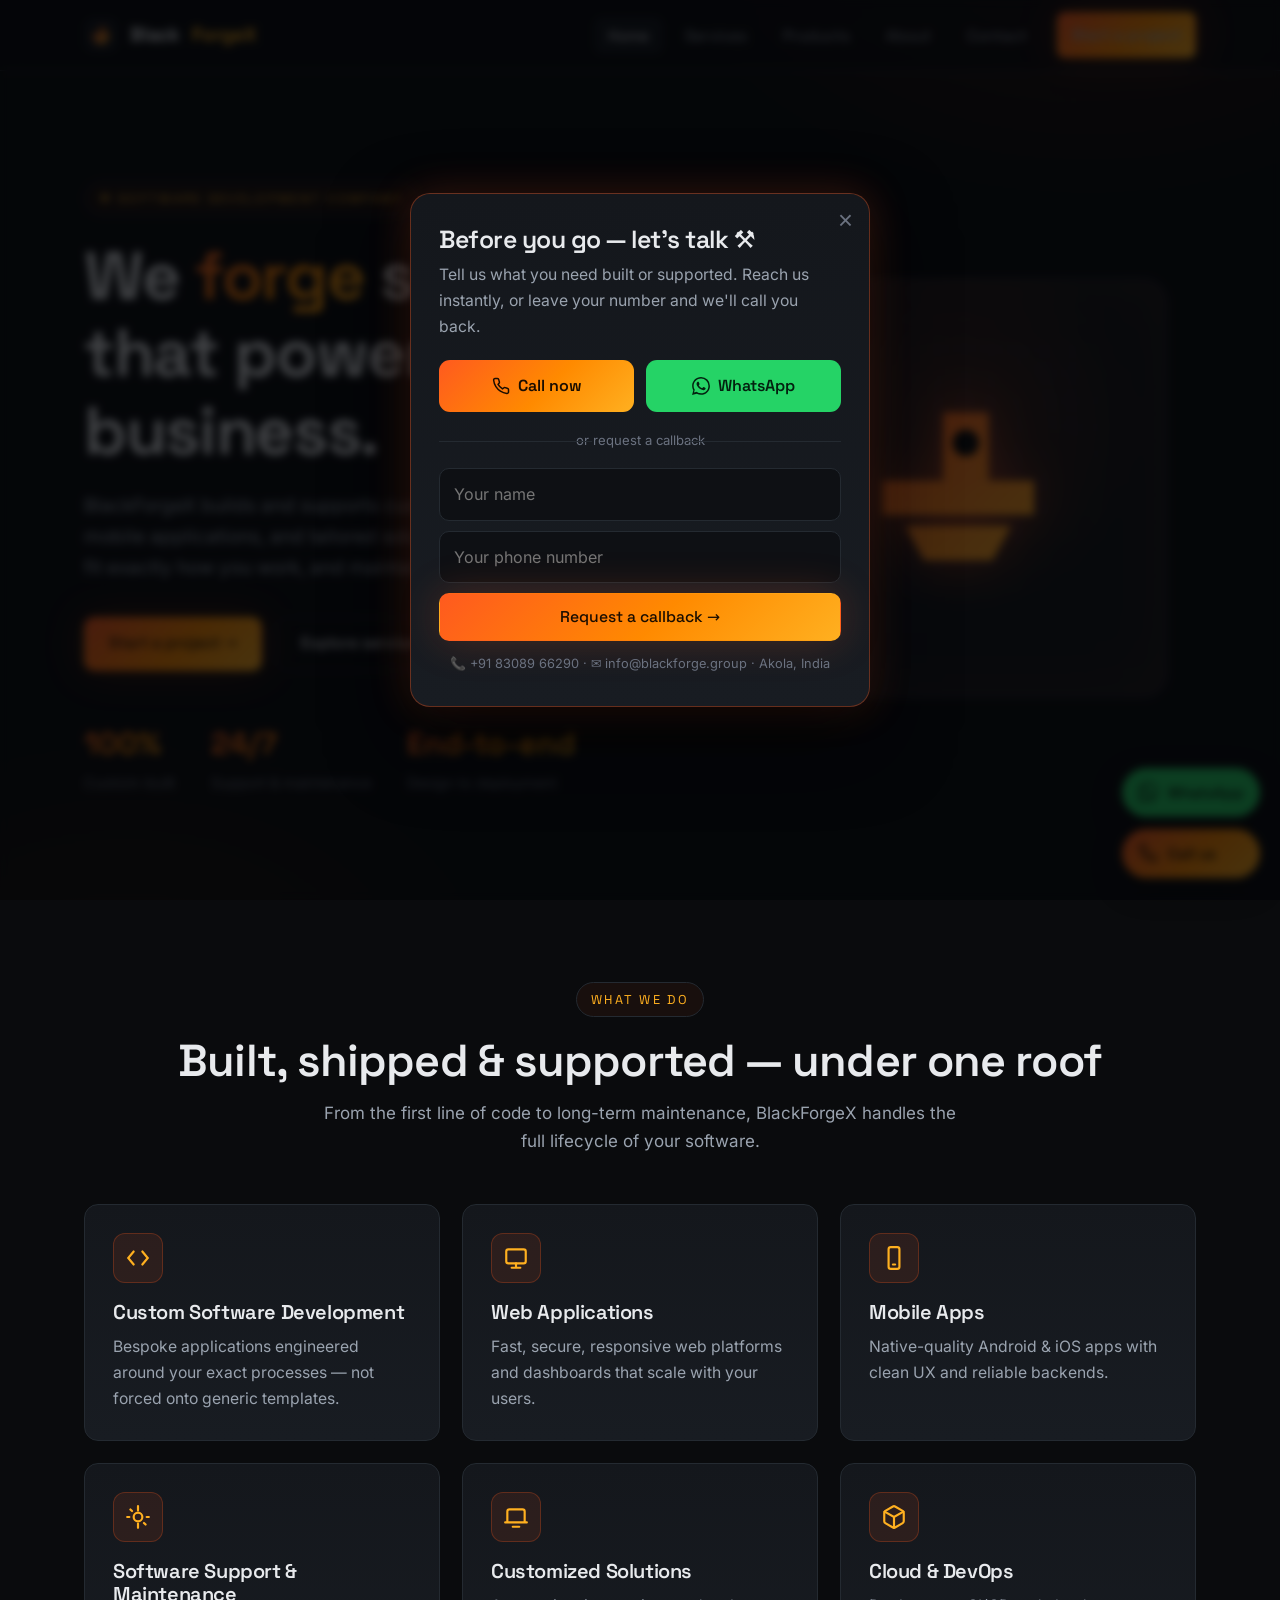
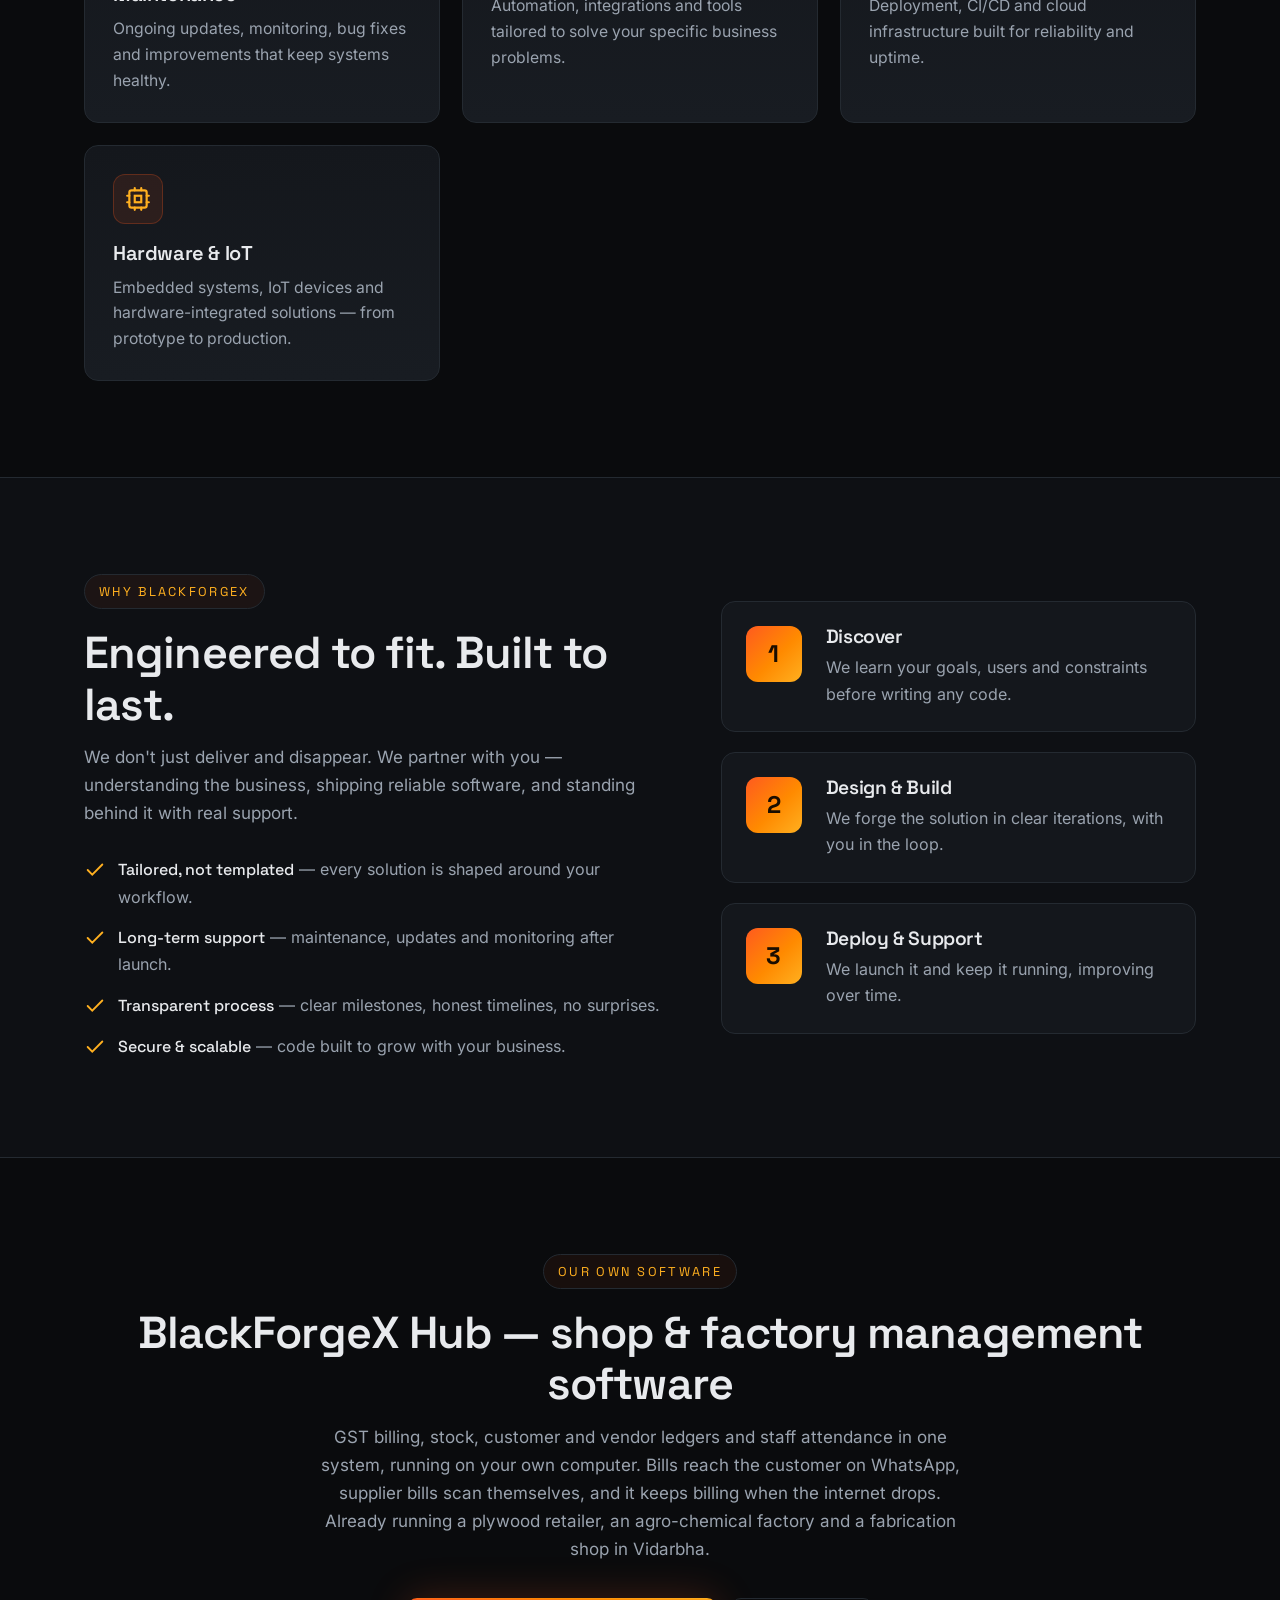
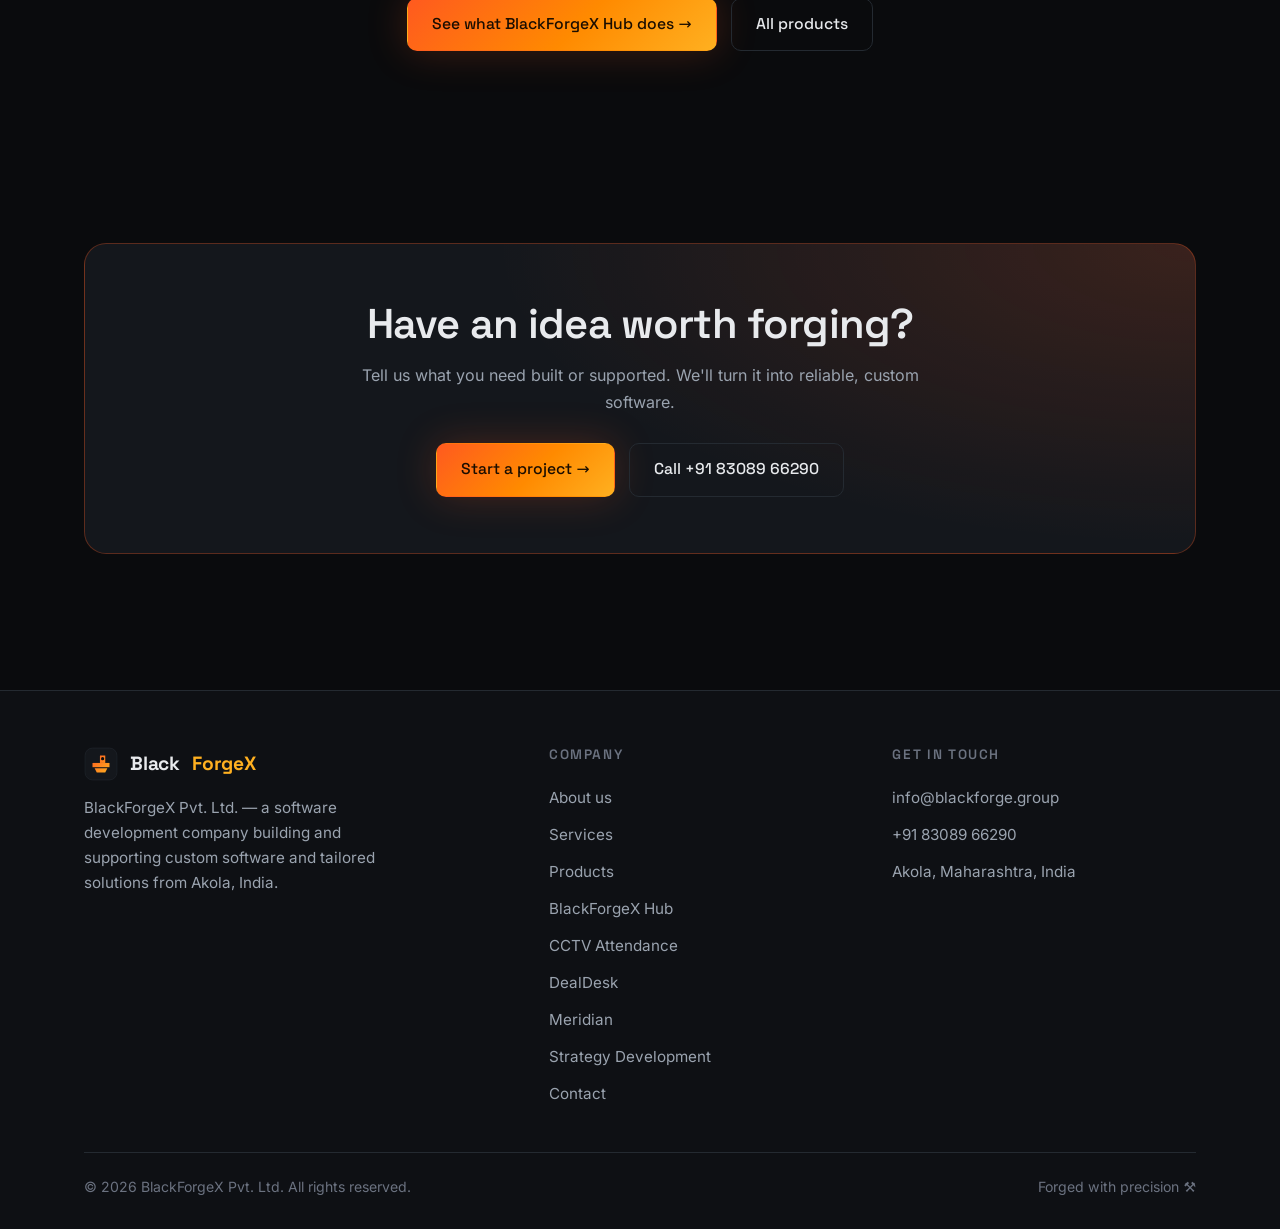
<file: index.html>
<!DOCTYPE html>
<html lang="en">
<head>
  <meta charset="UTF-8" />
  <meta name="viewport" content="width=device-width, initial-scale=1.0" />
  <meta http-equiv="Content-Security-Policy" content="default-src 'self'; base-uri 'self'; object-src 'none'; script-src 'self' 'unsafe-inline'; style-src 'self' 'unsafe-inline'; font-src 'self'; img-src 'self' data:; connect-src 'self'; form-action 'self' mailto:; upgrade-insecure-requests" />
  <meta name="referrer" content="strict-origin-when-cross-origin" />
  <title>BlackForgeX — Software Development Company in Akola</title>
  <meta name="description" content="BlackForgeX Pvt. Ltd. builds and supports custom software, web &amp; mobile apps and business systems from Akola, India. Call +91 83089 66290." />
  <meta name="keywords" content="BlackForgeX, BlackForgeX Pvt Ltd, BlackForgeX Private Limited, BlackForge, software development company Akola, custom software development India, software support, web development, web app development, mobile app development, hardware development, IoT development, embedded systems, tech company Akola, app development Akola, IT company Akola" />
  <meta name="author" content="BlackForgeX Pvt. Ltd." />
  <meta name="robots" content="index, follow" />
  <link rel="canonical" href="https://blackforge.group/" />
  <meta name="theme-color" content="#0a0b0d" />
  <link rel="icon" href="assets/favicon.svg" type="image/svg+xml" />

  <!-- Open Graph / social -->
  <meta property="og:type" content="website" />
  <meta property="og:site_name" content="BlackForgeX Pvt. Ltd." />
  <meta property="og:title" content="BlackForgeX Pvt. Ltd. — Custom Software Development &amp; Support" />
  <meta property="og:description" content="A software development company in Akola, India. We build and support custom software, web & mobile apps, and tailored solutions." />
  <meta property="og:url" content="https://blackforge.group/" />
  <meta property="og:image" content="https://blackforge.group/assets/og.png" />
  <meta property="og:image:width" content="1200" />
  <meta property="og:image:height" content="630" />
  <meta name="twitter:card" content="summary_large_image" />
  <meta name="twitter:image" content="https://blackforge.group/assets/og.png" />
  <meta name="twitter:title" content="BlackForgeX Pvt. Ltd. — Custom Software Development &amp; Support" />
  <meta name="twitter:description" content="Custom software, web & mobile apps and long-term support — forged in Akola, India." />

  <!-- Structured data: helps Google show the brand for 'BlackForgeX' searches -->
  <script type="application/ld+json">
  {
    "@context": "https://schema.org",
    "@type": "ProfessionalService",
    "name": "BlackForgeX Pvt. Ltd.",
    "alternateName": ["BlackForgeX", "BlackForge X", "BlackForgeX Private Limited", "BlackForge"],
    "url": "https://blackforge.group",
    "logo": "https://blackforge.group/assets/favicon.svg",
    "image": "https://blackforge.group/assets/og.png",
    "description": "Software & hardware development company building and supporting custom software, web & mobile applications, IoT/embedded hardware and tailored business solutions.",
    "knowsAbout": ["Custom software development", "Web application development", "Mobile app development", "Software support and maintenance", "Hardware development", "IoT and embedded systems", "Cloud and DevOps", "Business automation"],
    "hasMap": "https://share.google/CBr5FHpI6eiG2yBx3",
    "email": "info@blackforge.group",
    "telephone": "+91-83089-66290",
    "priceRange": "$$",
    "areaServed": ["IN", "Worldwide"],
    "address": {
      "@type": "PostalAddress",
      "addressLocality": "Akola",
      "addressRegion": "Maharashtra",
      "addressCountry": "IN"
    },
    "contactPoint": {
      "@type": "ContactPoint",
      "telephone": "+91-83089-66290",
      "email": "info@blackforge.group",
      "contactType": "sales",
      "areaServed": ["IN", "Worldwide"],
      "availableLanguage": ["en", "hi", "mr"]
    },
    "sameAs": ["https://share.google/CBr5FHpI6eiG2yBx3"]
  }
  </script>
  <script type="application/ld+json">
  {
    "@context": "https://schema.org",
    "@type": "WebSite",
    "name": "BlackForgeX",
    "url": "https://blackforge.group"
  }
  </script>
  <link rel="preload" href="assets/fonts/SpaceGrotesk-700.woff2" as="font" type="font/woff2" crossorigin />
  <link rel="preload" href="assets/fonts/Inter-400.woff2" as="font" type="font/woff2" crossorigin />
  <link rel="stylesheet" href="assets/css/styles.css" />
  <noscript><style>.reveal{opacity:1 !important;transform:none !important}</style></noscript>
</head>
<body>
  <!-- ============ HEADER ============ -->
  <header class="site-header">
    <div class="container nav">
      <a class="brand" href="index.html">
        <svg class="logo-mark" viewBox="0 0 64 64" fill="none" xmlns="http://www.w3.org/2000/svg" aria-hidden="true">
          <rect x="2" y="2" width="60" height="60" rx="14" fill="#14171c" stroke="#242a31"/>
          <path d="M20 40h24l-4 8H24l-4-8z" fill="url(#g)"/>
          <path d="M16 30h32v8H16z" fill="url(#g)"/>
          <path d="M30 16h10v14H30z" fill="url(#g)"/>
          <circle cx="35" cy="22" r="3" fill="#0a0b0d"/>
          <defs><linearGradient id="g" x1="16" y1="16" x2="48" y2="48" gradientUnits="userSpaceOnUse">
            <stop stop-color="#ff5a1f"/><stop offset="1" stop-color="#ffb020"/></linearGradient></defs>
        </svg>
        Black<b>ForgeX</b>
      </a>
      <button class="nav-toggle" aria-label="Menu"><span></span><span></span><span></span></button>
      <ul class="nav-links">
        <li><a href="index.html" class="active">Home</a></li>
        <li><a href="services.html">Services</a></li>
        <li><a href="products.html">Products</a></li>
        <li><a href="about.html">About</a></li>
        <li><a href="contact.html">Contact</a></li>
        <li class="nav-cta"><a class="btn btn-primary" href="contact.html">Start a project</a></li>
      </ul>
    </div>
  </header>

  <!-- ============ HERO ============ -->
  <section class="hero">
    <div class="container hero-grid">
      <div class="reveal">
        <span class="eyebrow">⚒ Software Development Company</span>
        <h1>We <span class="text-gradient">forge</span> software that powers your business.</h1>
        <p class="lead">BlackForgeX builds and supports custom software, web &amp; mobile applications, and tailored solutions — engineered to fit exactly how you work, and maintained for the long run.</p>
        <div class="hero-actions">
          <a class="btn btn-primary" href="contact.html">Start a project →</a>
          <a class="btn btn-ghost" href="services.html">Explore services</a>
        </div>
        <div class="hero-stats">
          <div class="stat"><b class="text-gradient">100%</b><span>Custom-built</span></div>
          <div class="stat"><b class="text-gradient">24/7</b><span>Support &amp; maintenance</span></div>
          <div class="stat"><b class="text-gradient">End-to-end</b><span>Design to deployment</span></div>
        </div>
      </div>
      <div class="hero-visual reveal">
        <div class="forge-card">
          <svg viewBox="0 0 64 64" fill="none" xmlns="http://www.w3.org/2000/svg" aria-hidden="true">
            <path d="M18 42h28l-5 9H23l-5-9z" fill="url(#hg)"/>
            <path d="M12 30h40v9H12z" fill="url(#hg)"/>
            <path d="M28 12h12v18H28z" fill="url(#hg)"/>
            <circle cx="34" cy="20" r="3.5" fill="#0a0b0d"/>
            <defs><linearGradient id="hg" x1="12" y1="12" x2="52" y2="51" gradientUnits="userSpaceOnUse">
              <stop stop-color="#ff5a1f"/><stop offset="1" stop-color="#ffb020"/></linearGradient></defs>
          </svg>
        </div>
      </div>
    </div>
  </section>

  <!-- ============ SERVICES PREVIEW ============ -->
  <section class="section" id="services">
    <div class="container">
      <div class="reveal" style="text-align:center; display:flex; flex-direction:column; align-items:center;">
        <span class="eyebrow">What we do</span>
        <h2 class="section-title">Built, shipped &amp; supported — under one roof</h2>
        <p class="section-lead" style="margin-inline:auto;">From the first line of code to long-term maintenance, BlackForgeX handles the full lifecycle of your software.</p>
      </div>
      <div class="grid grid-3" style="margin-top:48px;">
        <div class="card reveal">
          <div class="ico"><svg viewBox="0 0 24 24" fill="none" stroke-width="2" stroke-linecap="round"><path d="M8 6 3 12l5 6M16 6l5 6-5 6"/></svg></div>
          <h3>Custom Software Development</h3>
          <p>Bespoke applications engineered around your exact processes — not forced onto generic templates.</p>
        </div>
        <div class="card reveal">
          <div class="ico"><svg viewBox="0 0 24 24" fill="none" stroke-width="2" stroke-linecap="round"><rect x="3" y="4" width="18" height="13" rx="2"/><path d="M8 21h8M12 17v4"/></svg></div>
          <h3>Web Applications</h3>
          <p>Fast, secure, responsive web platforms and dashboards that scale with your users.</p>
        </div>
        <div class="card reveal">
          <div class="ico"><svg viewBox="0 0 24 24" fill="none" stroke-width="2" stroke-linecap="round"><rect x="7" y="2" width="10" height="20" rx="2"/><path d="M11 18h2"/></svg></div>
          <h3>Mobile Apps</h3>
          <p>Native-quality Android &amp; iOS apps with clean UX and reliable backends.</p>
        </div>
        <div class="card reveal">
          <div class="ico"><svg viewBox="0 0 24 24" fill="none" stroke-width="2" stroke-linecap="round"><path d="M12 2v4M12 18v4M4 12H2M22 12h-2M5 5l1.5 1.5M17.5 17.5 19 19"/><circle cx="12" cy="12" r="4"/></svg></div>
          <h3>Software Support &amp; Maintenance</h3>
          <p>Ongoing updates, monitoring, bug fixes and improvements that keep systems healthy.</p>
        </div>
        <div class="card reveal">
          <div class="ico"><svg viewBox="0 0 24 24" fill="none" stroke-width="2" stroke-linecap="round"><path d="M4 17V7a2 2 0 0 1 2-2h12a2 2 0 0 1 2 2v10M2 17h20M9 21h6"/></svg></div>
          <h3>Customized Solutions</h3>
          <p>Automation, integrations and tools tailored to solve your specific business problems.</p>
        </div>
        <div class="card reveal">
          <div class="ico"><svg viewBox="0 0 24 24" fill="none" stroke-width="2" stroke-linecap="round"><path d="M21 16V8a2 2 0 0 0-1-1.7l-7-4a2 2 0 0 0-2 0l-7 4A2 2 0 0 0 3 8v8a2 2 0 0 0 1 1.7l7 4a2 2 0 0 0 2 0l7-4A2 2 0 0 0 21 16z"/><path d="m3.3 7 8.7 5 8.7-5M12 22V12"/></svg></div>
          <h3>Cloud &amp; DevOps</h3>
          <p>Deployment, CI/CD and cloud infrastructure built for reliability and uptime.</p>
        </div>
        <div class="card reveal">
          <div class="ico"><svg viewBox="0 0 24 24" fill="none" stroke-width="2" stroke-linecap="round"><rect x="4" y="4" width="16" height="16" rx="2"/><rect x="9" y="9" width="6" height="6"/><path d="M9 2v2M15 2v2M9 20v2M15 20v2M2 9h2M2 15h2M20 9h2M20 15h2"/></svg></div>
          <h3>Hardware &amp; IoT</h3>
          <p>Embedded systems, IoT devices and hardware-integrated solutions — from prototype to production.</p>
        </div>
      </div>
    </div>
  </section>

  <!-- ============ WHY US ============ -->
  <section class="section" style="background:var(--bg-2); border-block:1px solid var(--border);">
    <div class="container hero-grid" style="align-items:center;">
      <div class="reveal">
        <span class="eyebrow">Why BlackForgeX</span>
        <h2 class="section-title">Engineered to fit. Built to last.</h2>
        <p class="section-lead">We don't just deliver and disappear. We partner with you — understanding the business, shipping reliable software, and standing behind it with real support.</p>
        <ul class="checks" style="margin-top:28px;">
          <li><svg viewBox="0 0 24 24" fill="none" stroke-width="2" stroke-linecap="round"><path d="m20 6-11 11-5-5"/></svg><span><b>Tailored, not templated</b> — every solution is shaped around your workflow.</span></li>
          <li><svg viewBox="0 0 24 24" fill="none" stroke-width="2" stroke-linecap="round"><path d="m20 6-11 11-5-5"/></svg><span><b>Long-term support</b> — maintenance, updates and monitoring after launch.</span></li>
          <li><svg viewBox="0 0 24 24" fill="none" stroke-width="2" stroke-linecap="round"><path d="m20 6-11 11-5-5"/></svg><span><b>Transparent process</b> — clear milestones, honest timelines, no surprises.</span></li>
          <li><svg viewBox="0 0 24 24" fill="none" stroke-width="2" stroke-linecap="round"><path d="m20 6-11 11-5-5"/></svg><span><b>Secure &amp; scalable</b> — code built to grow with your business.</span></li>
        </ul>
      </div>
      <div class="reveal">
        <div class="steps">
          <div class="step"><div class="num"></div><div><h3>Discover</h3><p>We learn your goals, users and constraints before writing any code.</p></div></div>
          <div class="step"><div class="num"></div><div><h3>Design &amp; Build</h3><p>We forge the solution in clear iterations, with you in the loop.</p></div></div>
          <div class="step"><div class="num"></div><div><h3>Deploy &amp; Support</h3><p>We launch it and keep it running, improving over time.</p></div></div>
        </div>
      </div>
    </div>
  </section>

  <!-- ============ FEATURED PRODUCT ============ -->
  <section class="section">
    <div class="container">
      <div class="reveal" style="text-align:center; display:flex; flex-direction:column; align-items:center;">
        <span class="eyebrow">Our own software</span>
        <h2 class="section-title">BlackForgeX Hub — shop &amp; factory management software</h2>
        <p class="section-lead" style="margin-inline:auto;">GST billing, stock, customer and vendor ledgers and staff attendance in one system, running on your own computer. Bills reach the customer on WhatsApp, supplier bills scan themselves, and it keeps billing when the internet drops. Already running a plywood retailer, an agro-chemical factory and a fabrication shop in Vidarbha.</p>
        <div class="hero-actions" style="justify-content:center;">
          <a class="btn btn-primary" href="hub.html">See what BlackForgeX Hub does →</a>
          <a class="btn btn-ghost" href="products.html">All products</a>
        </div>
      </div>
    </div>
  </section>

  <!-- ============ CTA ============ -->
  <section class="section">
    <div class="container">
      <div class="cta-band reveal">
        <h2>Have an idea worth forging?</h2>
        <p>Tell us what you need built or supported. We'll turn it into reliable, custom software.</p>
        <div style="display:flex; gap:14px; justify-content:center; flex-wrap:wrap;">
          <a class="btn btn-primary" href="contact.html">Start a project →</a>
          <a class="btn btn-ghost" href="tel:+918308966290">Call +91 83089 66290</a>
        </div>
      </div>
    </div>
  </section>

  <!-- ============ FOOTER ============ -->
  <footer class="site-footer">
    <div class="container">
      <div class="footer-grid">
        <div>
          <a class="brand" href="index.html" style="margin-bottom:14px;">
            <svg class="logo-mark" viewBox="0 0 64 64" fill="none" aria-hidden="true">
              <rect x="2" y="2" width="60" height="60" rx="14" fill="#14171c" stroke="#242a31"/>
              <path d="M20 40h24l-4 8H24l-4-8z" fill="url(#fg)"/><path d="M16 30h32v8H16z" fill="url(#fg)"/>
              <path d="M30 16h10v14H30z" fill="url(#fg)"/><circle cx="35" cy="22" r="3" fill="#0a0b0d"/>
              <defs><linearGradient id="fg" x1="16" y1="16" x2="48" y2="48" gradientUnits="userSpaceOnUse">
                <stop stop-color="#ff5a1f"/><stop offset="1" stop-color="#ffb020"/></linearGradient></defs>
            </svg> Black<b>ForgeX</b>
          </a>
          <p>BlackForgeX Pvt. Ltd. — a software development company building and supporting custom software and tailored solutions from Akola, India.</p>
        </div>
        <div class="footer-col">
          <h4>Company</h4>
          <a href="about.html">About us</a>
          <a href="services.html">Services</a>
          <a href="products.html">Products</a>
          <a href="hub.html">BlackForgeX Hub</a>
          <a href="factory.html">CCTV Attendance</a>
          <a href="dealdesk.html">DealDesk</a>
          <a href="meridian.html">Meridian</a>
          <a href="quant.html">Strategy Development</a>
          <a href="contact.html">Contact</a>
        </div>
        <div class="footer-col">
          <h4>Get in touch</h4>
          <a href="mailto:info@blackforge.group">info@blackforge.group</a>
          <a href="tel:+918308966290">+91 83089 66290</a>
          <a>Akola, Maharashtra, India</a>
        </div>
      </div>
      <div class="footer-bottom">
        <span>© <span id="year"></span> BlackForgeX Pvt. Ltd. All rights reserved.</span>
        <span>Forged with precision ⚒</span>
      </div>
    </div>
  </footer>

  <script src="assets/js/main.js"></script>
</body>
</html>
</file>
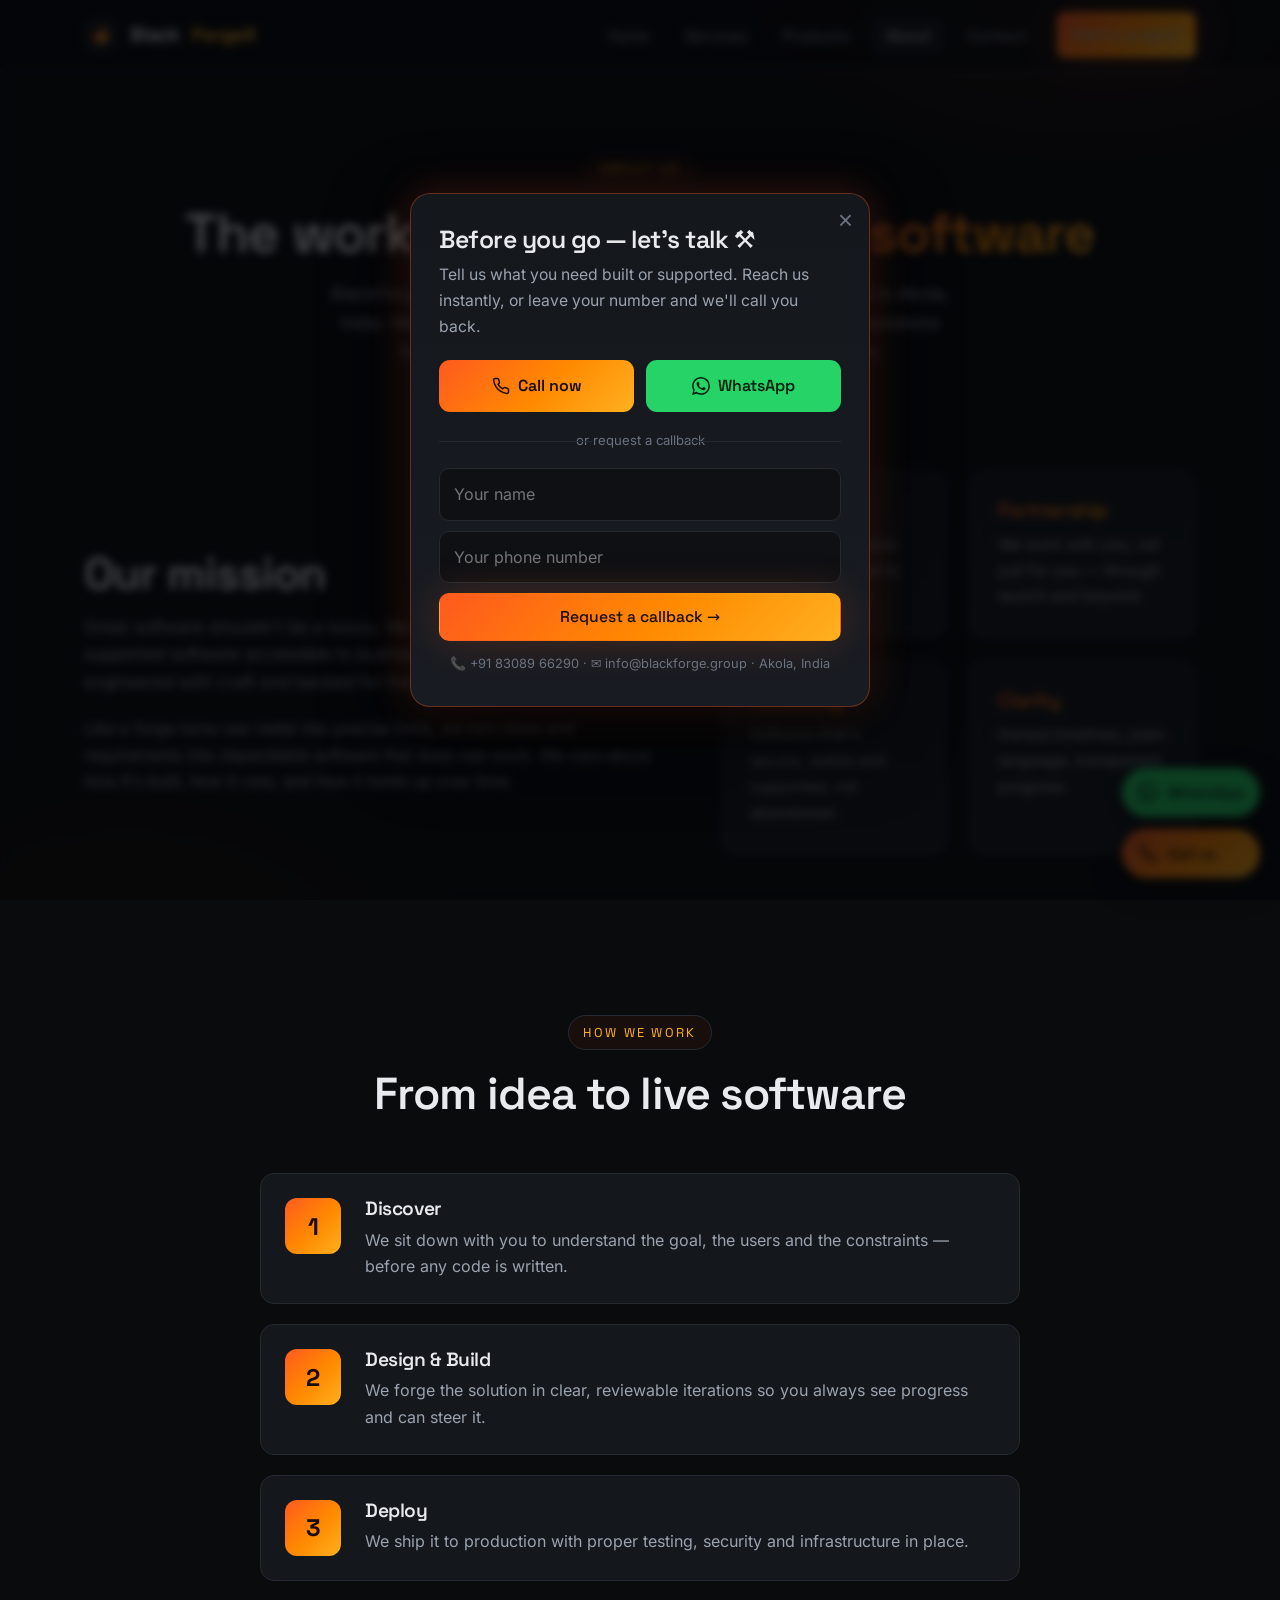
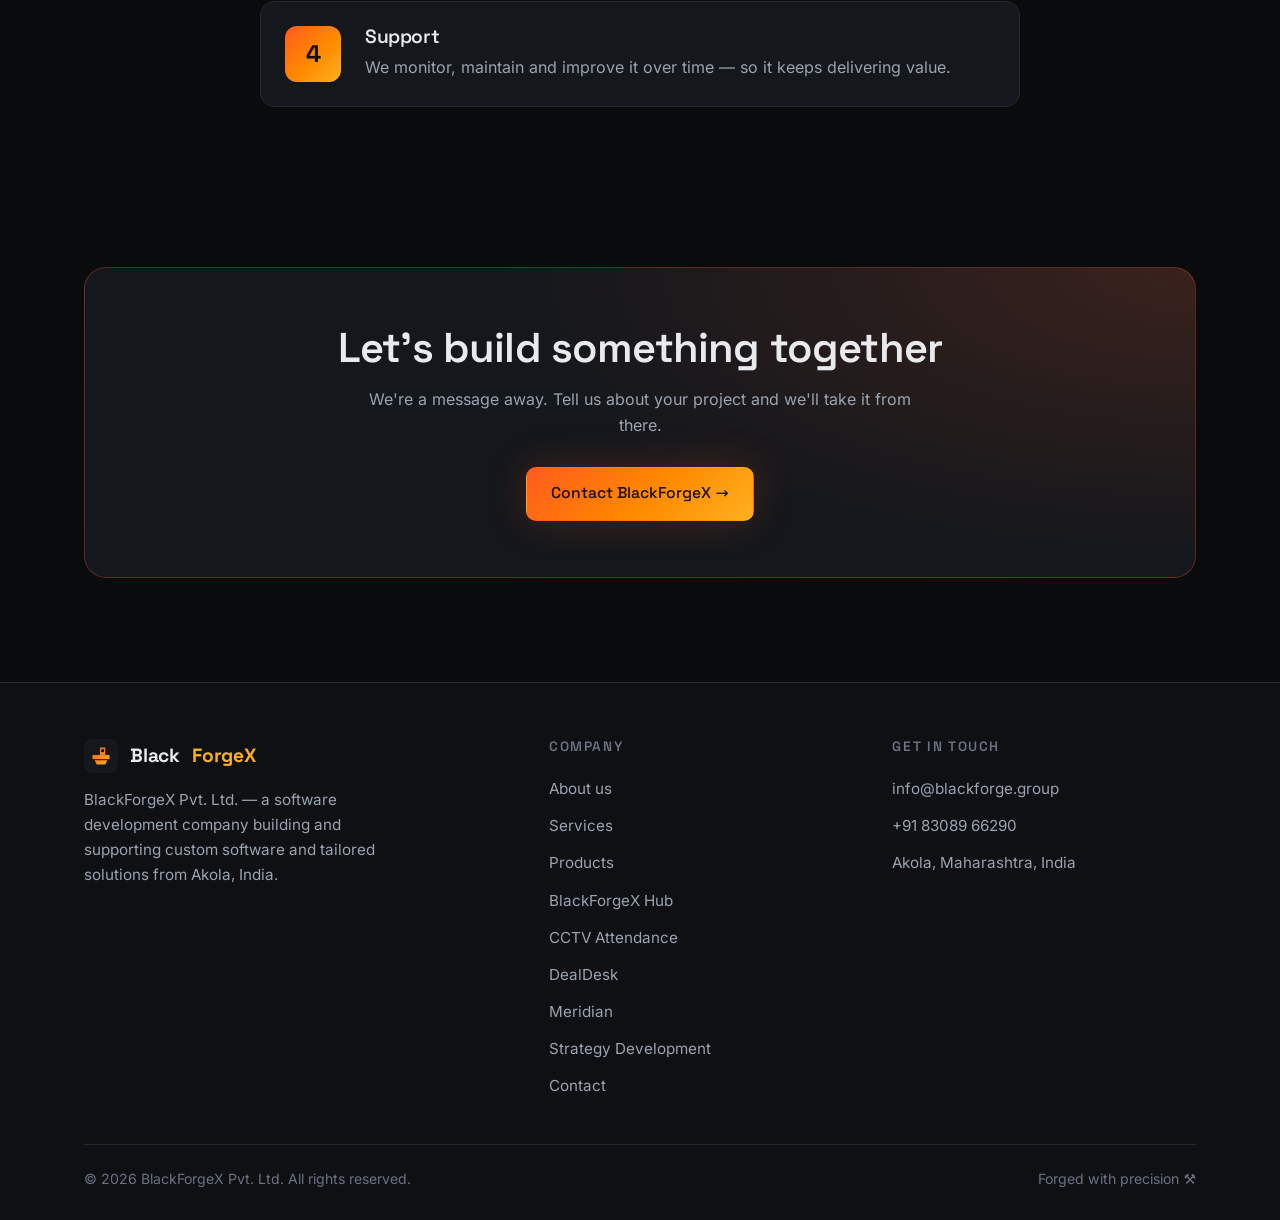
<file: about.html>
<!DOCTYPE html>
<html lang="en">
<head>
  <meta charset="UTF-8" />
  <meta name="viewport" content="width=device-width, initial-scale=1.0" />
  <meta http-equiv="Content-Security-Policy" content="default-src 'self'; base-uri 'self'; object-src 'none'; script-src 'self' 'unsafe-inline'; style-src 'self' 'unsafe-inline'; font-src 'self'; img-src 'self' data:; connect-src 'self'; form-action 'self' mailto:; upgrade-insecure-requests" />
  <meta name="referrer" content="strict-origin-when-cross-origin" />
  <title>About — BlackForgeX Pvt. Ltd. | Software Company in Akola</title>
  <meta name="description" content="About BlackForgeX Pvt. Ltd. — a software development company in Akola, India crafting and supporting custom software and tailored solutions." />
  <meta name="robots" content="index, follow" />
  <link rel="canonical" href="https://blackforge.group/about.html" />
  <meta name="theme-color" content="#0a0b0d" />
  <link rel="icon" href="assets/favicon.svg" type="image/svg+xml" />
  <!-- Open Graph / social -->
  <meta property="og:type" content="website" />
  <meta property="og:site_name" content="BlackForgeX Pvt. Ltd." />
  <meta property="og:title" content="About BlackForgeX Pvt. Ltd." />
  <meta property="og:description" content="A software development company in Akola, India building and supporting custom software and business systems." />
  <meta property="og:url" content="https://blackforge.group/about.html" />
  <meta property="og:image" content="https://blackforge.group/assets/og.png" />
  <meta property="og:image:width" content="1200" />
  <meta property="og:image:height" content="630" />
  <meta name="twitter:card" content="summary_large_image" />
  <meta name="twitter:image" content="https://blackforge.group/assets/og.png" />
  <meta name="twitter:title" content="About BlackForgeX Pvt. Ltd." />
  <meta name="twitter:description" content="A software development company in Akola, India building and supporting custom software and business systems." />
  <script type="application/ld+json">
  { "@context":"https://schema.org","@type":"AboutPage","name":"About BlackForgeX Pvt. Ltd.","url":"https://blackforge.group/about.html",
    "description":"A software development company in Akola, India building and supporting custom software and business systems for clients in India and worldwide.",
    "publisher": { "@type": "Organization", "name": "BlackForgeX Pvt. Ltd.", "url": "https://blackforge.group", "logo": "https://blackforge.group/assets/og.png" },
    "breadcrumb":{"@type":"BreadcrumbList","itemListElement":[
      {"@type":"ListItem","position":1,"name":"Home","item":"https://blackforge.group/"},
      {"@type":"ListItem","position":2,"name":"About","item":"https://blackforge.group/about.html"}]} }
  </script>  <link rel="preload" href="assets/fonts/SpaceGrotesk-700.woff2" as="font" type="font/woff2" crossorigin />
  <link rel="preload" href="assets/fonts/Inter-400.woff2" as="font" type="font/woff2" crossorigin />
  <link rel="stylesheet" href="assets/css/styles.css" />
  <noscript><style>.reveal{opacity:1 !important;transform:none !important}</style></noscript>
</head>
<body>
  <header class="site-header">
    <div class="container nav">
      <a class="brand" href="index.html">
        <svg class="logo-mark" viewBox="0 0 64 64" fill="none" aria-hidden="true">
          <rect x="2" y="2" width="60" height="60" rx="14" fill="#14171c" stroke="#242a31"/>
          <path d="M20 40h24l-4 8H24l-4-8z" fill="url(#g)"/><path d="M16 30h32v8H16z" fill="url(#g)"/>
          <path d="M30 16h10v14H30z" fill="url(#g)"/><circle cx="35" cy="22" r="3" fill="#0a0b0d"/>
          <defs><linearGradient id="g" x1="16" y1="16" x2="48" y2="48" gradientUnits="userSpaceOnUse">
            <stop stop-color="#ff5a1f"/><stop offset="1" stop-color="#ffb020"/></linearGradient></defs>
        </svg> Black<b>ForgeX</b>
      </a>
      <button class="nav-toggle" aria-label="Menu"><span></span><span></span><span></span></button>
      <ul class="nav-links">
        <li><a href="index.html">Home</a></li>
        <li><a href="services.html">Services</a></li>
        <li><a href="products.html">Products</a></li>
        <li><a href="about.html" class="active">About</a></li>
        <li><a href="contact.html">Contact</a></li>
        <li class="nav-cta"><a class="btn btn-primary" href="contact.html">Start a project</a></li>
      </ul>
    </div>
  </header>

  <section class="page-hero">
    <div class="container reveal" style="display:flex; flex-direction:column; align-items:center;">
      <span class="eyebrow">About Us</span>
      <h1>The workshop behind your <span class="text-gradient">software</span></h1>
      <p>BlackForgeX Pvt. Ltd. is a software development company based in Akola, India. We build, ship and support custom software and tailored solutions for businesses that want technology shaped around them.</p>
    </div>
  </section>

  <section class="section-sm">
    <div class="container hero-grid" style="align-items:center;">
      <div class="reveal">
        <h2 class="section-title">Our mission</h2>
        <p class="section-lead">Great software shouldn't be a luxury. We make custom, reliable, well-supported software accessible to businesses of every size — engineered with craft and backed for the long run.</p>
        <p style="color:var(--muted); margin-top:18px;">Like a forge turns raw metal into precise tools, we turn ideas and requirements into dependable software that does real work. We care about how it's built, how it runs, and how it holds up over time.</p>
      </div>
      <div class="reveal">
        <div class="grid grid-2">
          <div class="card"><h3 class="text-gradient">Craft</h3><p>Clean, maintainable code we're proud to put our name on.</p></div>
          <div class="card"><h3 class="text-gradient">Partnership</h3><p>We work with you, not just for you — through launch and beyond.</p></div>
          <div class="card"><h3 class="text-gradient">Reliability</h3><p>Software that's secure, stable and supported, not abandoned.</p></div>
          <div class="card"><h3 class="text-gradient">Clarity</h3><p>Honest timelines, plain language, transparent progress.</p></div>
        </div>
      </div>
    </div>
  </section>

  <section class="section">
    <div class="container">
      <div class="reveal" style="text-align:center; display:flex; flex-direction:column; align-items:center;">
        <span class="eyebrow">How we work</span>
        <h2 class="section-title">From idea to live software</h2>
      </div>
      <div class="steps" style="margin-top:40px; max-width:760px; margin-inline:auto;">
        <div class="step reveal"><div class="num"></div><div><h3>Discover</h3><p>We sit down with you to understand the goal, the users and the constraints — before any code is written.</p></div></div>
        <div class="step reveal"><div class="num"></div><div><h3>Design &amp; Build</h3><p>We forge the solution in clear, reviewable iterations so you always see progress and can steer it.</p></div></div>
        <div class="step reveal"><div class="num"></div><div><h3>Deploy</h3><p>We ship it to production with proper testing, security and infrastructure in place.</p></div></div>
        <div class="step reveal"><div class="num"></div><div><h3>Support</h3><p>We monitor, maintain and improve it over time — so it keeps delivering value.</p></div></div>
      </div>
    </div>
  </section>

  <section class="section-sm">
    <div class="container">
      <div class="cta-band reveal">
        <h2>Let's build something together</h2>
        <p>We're a message away. Tell us about your project and we'll take it from there.</p>
        <a class="btn btn-primary" href="contact.html">Contact BlackForgeX →</a>
      </div>
    </div>
  </section>

  <footer class="site-footer">
    <div class="container">
      <div class="footer-grid">
        <div>
          <a class="brand" href="index.html" style="margin-bottom:14px;">
            <svg class="logo-mark" viewBox="0 0 64 64" fill="none" aria-hidden="true">
              <rect x="2" y="2" width="60" height="60" rx="14" fill="#14171c" stroke="#242a31"/>
              <path d="M20 40h24l-4 8H24l-4-8z" fill="url(#fg)"/><path d="M16 30h32v8H16z" fill="url(#fg)"/>
              <path d="M30 16h10v14H30z" fill="url(#fg)"/><circle cx="35" cy="22" r="3" fill="#0a0b0d"/>
              <defs><linearGradient id="fg" x1="16" y1="16" x2="48" y2="48" gradientUnits="userSpaceOnUse">
                <stop stop-color="#ff5a1f"/><stop offset="1" stop-color="#ffb020"/></linearGradient></defs>
            </svg> Black<b>ForgeX</b>
          </a>
          <p>BlackForgeX Pvt. Ltd. — a software development company building and supporting custom software and tailored solutions from Akola, India.</p>
        </div>
        <div class="footer-col"><h4>Company</h4><a href="about.html">About us</a><a href="services.html">Services</a><a href="products.html">Products</a><a href="hub.html">BlackForgeX Hub</a><a href="factory.html">CCTV Attendance</a><a href="dealdesk.html">DealDesk</a><a href="meridian.html">Meridian</a><a href="quant.html">Strategy Development</a><a href="contact.html">Contact</a></div>
        <div class="footer-col"><h4>Get in touch</h4><a href="mailto:info@blackforge.group">info@blackforge.group</a><a href="tel:+918308966290">+91 83089 66290</a><a>Akola, Maharashtra, India</a></div>
      </div>
      <div class="footer-bottom"><span>© <span id="year"></span> BlackForgeX Pvt. Ltd. All rights reserved.</span><span>Forged with precision ⚒</span></div>
    </div>
  </footer>
  <script src="assets/js/main.js"></script>
</body>
</html>
</file>
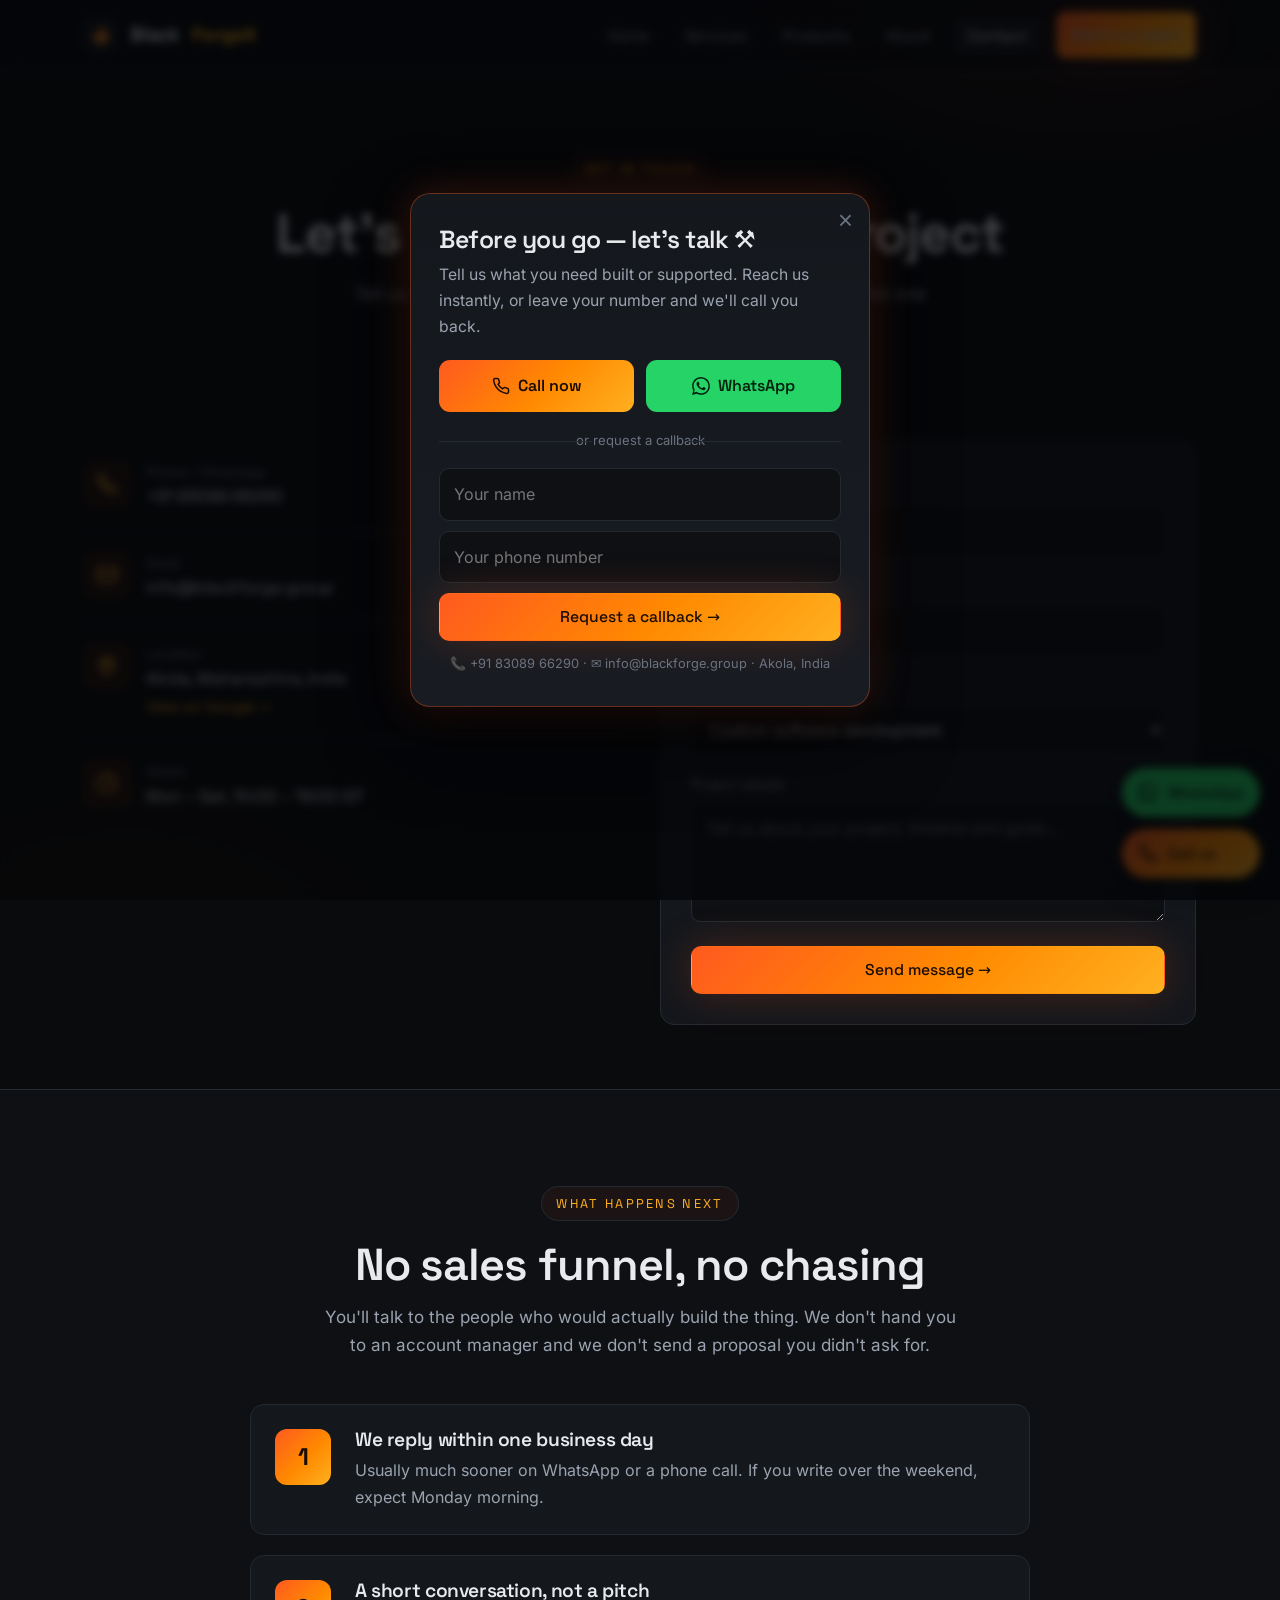
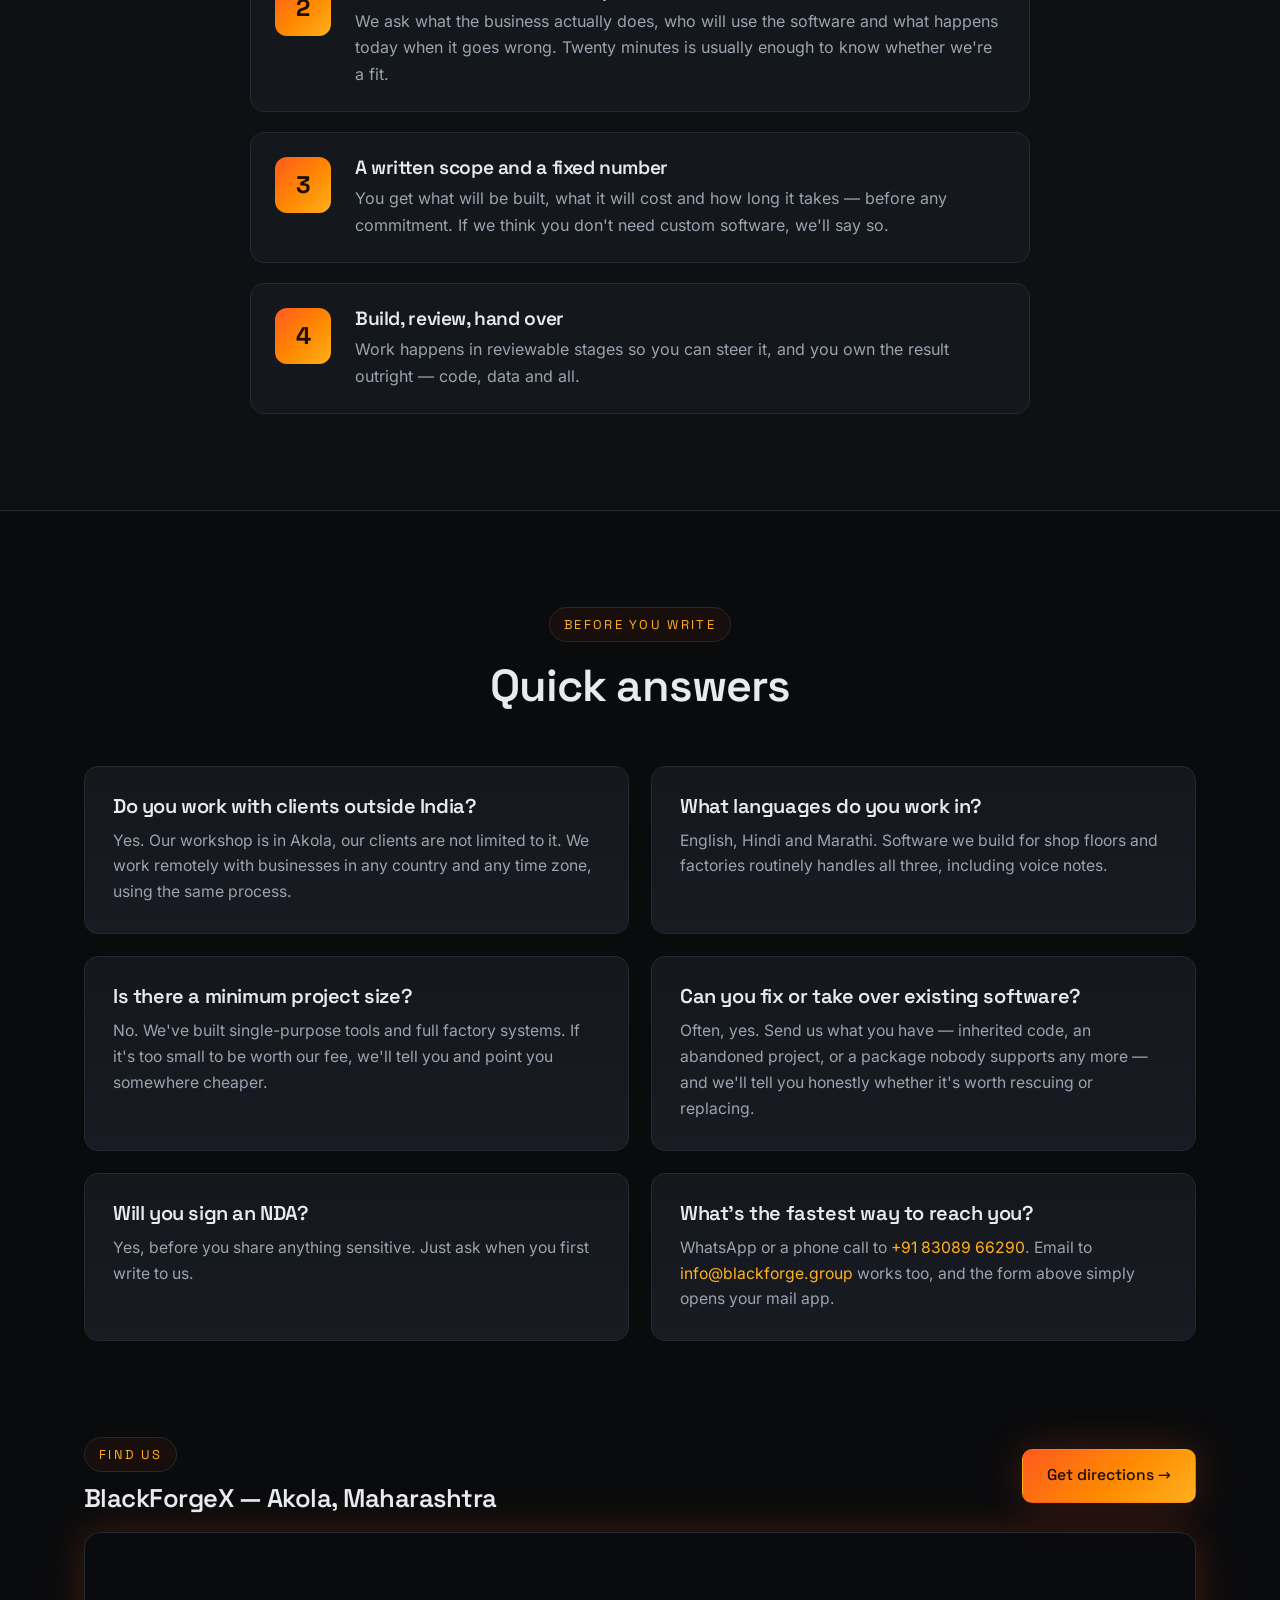
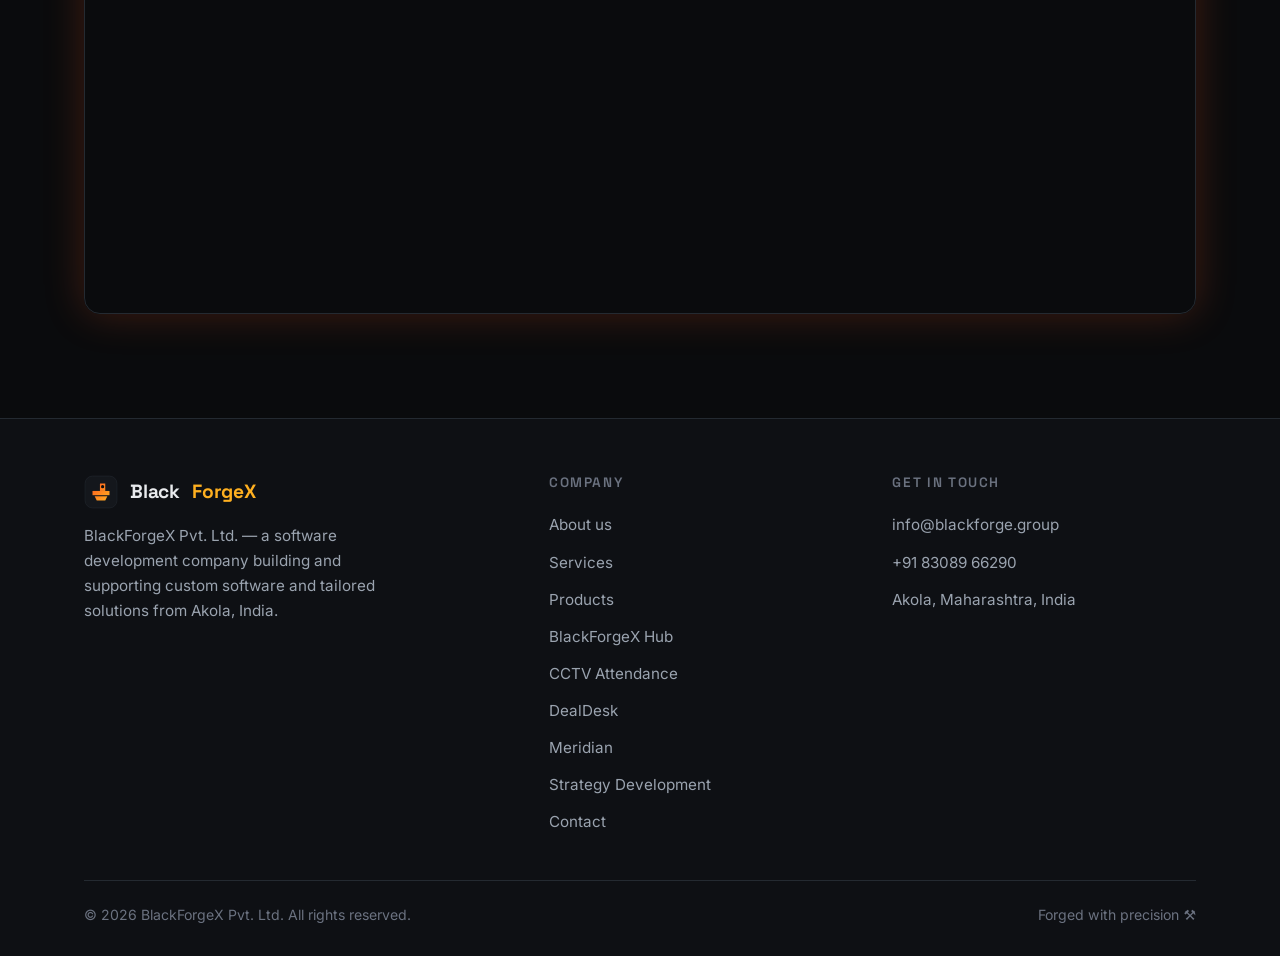
<file: contact.html>
<!DOCTYPE html>
<html lang="en">
<head>
  <meta charset="UTF-8" />
  <meta name="viewport" content="width=device-width, initial-scale=1.0" />
  <meta http-equiv="Content-Security-Policy" content="default-src 'self'; base-uri 'self'; object-src 'none'; script-src 'self' 'unsafe-inline'; style-src 'self' 'unsafe-inline'; font-src 'self'; img-src 'self' data:; connect-src 'self'; frame-src https://www.google.com https://maps.google.com; form-action 'self' mailto:; upgrade-insecure-requests" />
  <meta name="referrer" content="strict-origin-when-cross-origin" />
  <title>Contact — BlackForgeX Pvt. Ltd. | Call +91 83089 66290</title>
  <meta name="description" content="Contact BlackForgeX Pvt. Ltd. — call +91 83089 66290 or email info@blackforge.group. Software development & support in Akola, India." />
  <meta name="robots" content="index, follow" />
  <link rel="canonical" href="https://blackforge.group/contact.html" />
  <meta name="theme-color" content="#0a0b0d" />
  <link rel="icon" href="assets/favicon.svg" type="image/svg+xml" />
  <!-- Open Graph / social -->
  <meta property="og:type" content="website" />
  <meta property="og:site_name" content="BlackForgeX Pvt. Ltd." />
  <meta property="og:title" content="Contact BlackForgeX" />
  <meta property="og:description" content="Talk to us about custom software, business systems or support. Akola, Maharashtra. +91 83089 66290." />
  <meta property="og:url" content="https://blackforge.group/contact.html" />
  <meta property="og:image" content="https://blackforge.group/assets/og.png" />
  <meta property="og:image:width" content="1200" />
  <meta property="og:image:height" content="630" />
  <meta name="twitter:card" content="summary_large_image" />
  <meta name="twitter:image" content="https://blackforge.group/assets/og.png" />
  <meta name="twitter:title" content="Contact BlackForgeX" />
  <meta name="twitter:description" content="Talk to us about custom software, business systems or support. Akola, Maharashtra. +91 83089 66290." />
  <script type="application/ld+json">
  { "@context":"https://schema.org","@type":"ContactPage","name":"Contact BlackForgeX","url":"https://blackforge.group/contact.html",
    "description":"Contact BlackForgeX Pvt. Ltd. for custom software, business systems and support. Akola, Maharashtra, India - working with clients worldwide.",
    "mainEntity":{"@type":"Organization","name":"BlackForgeX Pvt. Ltd.","url":"https://blackforge.group","logo":"https://blackforge.group/assets/og.png",
      "email":"info@blackforge.group","telephone":"+91-83089-66290",
      "address":{"@type":"PostalAddress","addressLocality":"Akola","addressRegion":"Maharashtra","addressCountry":"IN"},
      "openingHours":"Mo-Sa 10:00-19:00",
      "contactPoint":{"@type":"ContactPoint","telephone":"+91-83089-66290","email":"info@blackforge.group","contactType":"sales",
        "areaServed":["IN","Worldwide"],"availableLanguage":["en","hi","mr"]}},
    "breadcrumb":{"@type":"BreadcrumbList","itemListElement":[
      {"@type":"ListItem","position":1,"name":"Home","item":"https://blackforge.group/"},
      {"@type":"ListItem","position":2,"name":"Contact","item":"https://blackforge.group/contact.html"}]} }
  </script>  <link rel="preload" href="assets/fonts/SpaceGrotesk-700.woff2" as="font" type="font/woff2" crossorigin />
  <link rel="preload" href="assets/fonts/Inter-400.woff2" as="font" type="font/woff2" crossorigin />
  <link rel="stylesheet" href="assets/css/styles.css" />
  <noscript><style>.reveal{opacity:1 !important;transform:none !important}</style></noscript>
</head>
<body>
  <header class="site-header">
    <div class="container nav">
      <a class="brand" href="index.html">
        <svg class="logo-mark" viewBox="0 0 64 64" fill="none" aria-hidden="true">
          <rect x="2" y="2" width="60" height="60" rx="14" fill="#14171c" stroke="#242a31"/>
          <path d="M20 40h24l-4 8H24l-4-8z" fill="url(#g)"/><path d="M16 30h32v8H16z" fill="url(#g)"/>
          <path d="M30 16h10v14H30z" fill="url(#g)"/><circle cx="35" cy="22" r="3" fill="#0a0b0d"/>
          <defs><linearGradient id="g" x1="16" y1="16" x2="48" y2="48" gradientUnits="userSpaceOnUse">
            <stop stop-color="#ff5a1f"/><stop offset="1" stop-color="#ffb020"/></linearGradient></defs>
        </svg> Black<b>ForgeX</b>
      </a>
      <button class="nav-toggle" aria-label="Menu"><span></span><span></span><span></span></button>
      <ul class="nav-links">
        <li><a href="index.html">Home</a></li>
        <li><a href="services.html">Services</a></li>
        <li><a href="products.html">Products</a></li>
        <li><a href="about.html">About</a></li>
        <li><a href="contact.html" class="active">Contact</a></li>
        <li class="nav-cta"><a class="btn btn-primary" href="contact.html">Start a project</a></li>
      </ul>
    </div>
  </header>

  <section class="page-hero">
    <div class="container reveal" style="display:flex; flex-direction:column; align-items:center;">
      <span class="eyebrow">Get in touch</span>
      <h1>Let's <span class="text-gradient">forge</span> your next project</h1>
      <p>Tell us what you want to build or support. We usually reply within one business day.</p>
    </div>
  </section>

  <section class="section-sm">
    <div class="container contact-grid">
      <div class="reveal">
        <div class="info-item">
          <div class="ico"><svg viewBox="0 0 24 24" fill="none" stroke-width="2" stroke-linecap="round"><path d="M22 16.9v3a2 2 0 0 1-2.2 2 19.8 19.8 0 0 1-8.6-3 19.5 19.5 0 0 1-6-6 19.8 19.8 0 0 1-3-8.6A2 2 0 0 1 4.1 2h3a2 2 0 0 1 2 1.7c.1.9.4 1.8.7 2.7a2 2 0 0 1-.5 2.1L8.1 9.9a16 16 0 0 0 6 6l1.4-1.2a2 2 0 0 1 2.1-.5c.9.3 1.8.6 2.7.7a2 2 0 0 1 1.7 2z"/></svg></div>
          <div><span>Phone / WhatsApp</span><a href="tel:+918308966290">+91 83089 66290</a></div>
        </div>
        <div class="info-item">
          <div class="ico"><svg viewBox="0 0 24 24" fill="none" stroke-width="2" stroke-linecap="round"><rect x="2" y="4" width="20" height="16" rx="2"/><path d="m22 7-10 6L2 7"/></svg></div>
          <div><span>Email</span><a href="mailto:info@blackforge.group">info@blackforge.group</a></div>
        </div>
        <div class="info-item">
          <div class="ico"><svg viewBox="0 0 24 24" fill="none" stroke-width="2" stroke-linecap="round"><path d="M20 10c0 6-8 12-8 12s-8-6-8-12a8 8 0 0 1 16 0z"/><circle cx="12" cy="10" r="3"/></svg></div>
          <div><span>Location</span><p>Akola, Maharashtra, India</p>
            <a href="https://share.google/CBr5FHpI6eiG2yBx3" target="_blank" rel="noopener noreferrer" style="color:var(--ember-3); font-family:var(--font-body); font-size:.9rem;">View on Google →</a>
          </div>
        </div>
        <div class="info-item" style="border-bottom:none;">
          <div class="ico"><svg viewBox="0 0 24 24" fill="none" stroke-width="2" stroke-linecap="round"><circle cx="12" cy="12" r="10"/><path d="M12 6v6l4 2"/></svg></div>
          <div><span>Hours</span><p>Mon – Sat, 10:00 – 19:00 IST</p></div>
        </div>
      </div>

      <form class="form reveal" id="contact-form">
        <div><label for="name">Your name</label><input id="name" name="name" type="text" required placeholder="Jane Doe" /></div>
        <div><label for="email">Email</label><input id="email" name="email" type="email" required placeholder="you@company.com" /></div>
        <div><label for="subject">What do you need?</label>
          <select id="subject" name="subject">
            <option>Custom software development</option>
            <option>Web application</option>
            <option>Mobile app</option>
            <option>Hardware / IoT / embedded</option>
            <option>Software support &amp; maintenance</option>
            <option>Customized / automation solution</option>
            <option>Something else</option>
          </select>
        </div>
        <div><label for="message">Project details</label><textarea id="message" name="message" required placeholder="Tell us about your project, timeline and goals…"></textarea></div>
        <button class="btn btn-primary" type="submit" style="justify-content:center;">Send message →</button>
        <p id="form-note" style="display:none; color:var(--muted); font-size:.9rem;">Your email app should open with the message ready to send. Prefer to write directly? Email <a href="mailto:info@blackforge.group" style="color:var(--ember-3)">info@blackforge.group</a>.</p>
      </form>
    </div>
  </section>

  <!-- ============ WHAT HAPPENS NEXT ============ -->
  <section class="section" style="background:var(--bg-2); border-block:1px solid var(--border);">
    <div class="container">
      <div class="reveal" style="text-align:center; display:flex; flex-direction:column; align-items:center;">
        <span class="eyebrow">What happens next</span>
        <h2 class="section-title">No sales funnel, no chasing</h2>
        <p class="section-lead" style="margin-inline:auto;">You'll talk to the people who would actually build the thing. We don't hand you to an account manager and we don't send a proposal you didn't ask for.</p>
      </div>
      <div class="steps" style="margin-top:44px; max-width:780px; margin-inline:auto;">
        <div class="step reveal"><div class="num"></div><div><h3>We reply within one business day</h3><p>Usually much sooner on WhatsApp or a phone call. If you write over the weekend, expect Monday morning.</p></div></div>
        <div class="step reveal"><div class="num"></div><div><h3>A short conversation, not a pitch</h3><p>We ask what the business actually does, who will use the software and what happens today when it goes wrong. Twenty minutes is usually enough to know whether we're a fit.</p></div></div>
        <div class="step reveal"><div class="num"></div><div><h3>A written scope and a fixed number</h3><p>You get what will be built, what it will cost and how long it takes — before any commitment. If we think you don't need custom software, we'll say so.</p></div></div>
        <div class="step reveal"><div class="num"></div><div><h3>Build, review, hand over</h3><p>Work happens in reviewable stages so you can steer it, and you own the result outright — code, data and all.</p></div></div>
      </div>
    </div>
  </section>

  <!-- ============ CONTACT FAQ ============ -->
  <section class="section">
    <div class="container">
      <div class="reveal" style="text-align:center; display:flex; flex-direction:column; align-items:center;">
        <span class="eyebrow">Before you write</span>
        <h2 class="section-title">Quick answers</h2>
      </div>
      <div class="grid grid-2" style="margin-top:40px;">
        <div class="card reveal">
          <h3>Do you work with clients outside India?</h3>
          <p style="color:var(--muted);">Yes. Our workshop is in Akola, our clients are not limited to it. We work remotely with businesses in any country and any time zone, using the same process.</p>
        </div>
        <div class="card reveal">
          <h3>What languages do you work in?</h3>
          <p style="color:var(--muted);">English, Hindi and Marathi. Software we build for shop floors and factories routinely handles all three, including voice notes.</p>
        </div>
        <div class="card reveal">
          <h3>Is there a minimum project size?</h3>
          <p style="color:var(--muted);">No. We've built single-purpose tools and full factory systems. If it's too small to be worth our fee, we'll tell you and point you somewhere cheaper.</p>
        </div>
        <div class="card reveal">
          <h3>Can you fix or take over existing software?</h3>
          <p style="color:var(--muted);">Often, yes. Send us what you have — inherited code, an abandoned project, or a package nobody supports any more — and we'll tell you honestly whether it's worth rescuing or replacing.</p>
        </div>
        <div class="card reveal">
          <h3>Will you sign an NDA?</h3>
          <p style="color:var(--muted);">Yes, before you share anything sensitive. Just ask when you first write to us.</p>
        </div>
        <div class="card reveal">
          <h3>What's the fastest way to reach you?</h3>
          <p style="color:var(--muted);">WhatsApp or a phone call to <a href="tel:+918308966290" style="color:var(--ember-3);">+91 83089 66290</a>. Email to <a href="mailto:info@blackforge.group" style="color:var(--ember-3);">info@blackforge.group</a> works too, and the form above simply opens your mail app.</p>
        </div>
      </div>
    </div>
  </section>

  <section class="section-sm" style="padding-top:0;">
    <div class="container reveal">
      <div style="display:flex; align-items:center; justify-content:space-between; flex-wrap:wrap; gap:14px; margin-bottom:18px;">
        <div>
          <span class="eyebrow">Find us</span>
          <h2 class="section-title" style="font-size:1.6rem; margin:12px 0 0;">BlackForgeX — Akola, Maharashtra</h2>
        </div>
        <a class="btn btn-primary" href="https://www.google.com/maps/dir/?api=1&amp;destination=BlackForgeX+Pvt+Ltd,+Akola,+Maharashtra,+India" target="_blank" rel="noopener noreferrer">Get directions →</a>
      </div>
      <div style="border:1px solid var(--border); border-radius:16px; overflow:hidden; box-shadow:var(--glow);">
        <iframe
          title="BlackForgeX location on Google Maps"
          src="https://www.google.com/maps?q=BlackForgeX+Pvt+Ltd,+Akola,+Maharashtra,+India&output=embed"
          width="100%" height="380" style="border:0; display:block;"
          loading="lazy" referrerpolicy="no-referrer-when-downgrade"></iframe>
      </div>
    </div>
  </section>

  <footer class="site-footer">
    <div class="container">
      <div class="footer-grid">
        <div>
          <a class="brand" href="index.html" style="margin-bottom:14px;">
            <svg class="logo-mark" viewBox="0 0 64 64" fill="none" aria-hidden="true">
              <rect x="2" y="2" width="60" height="60" rx="14" fill="#14171c" stroke="#242a31"/>
              <path d="M20 40h24l-4 8H24l-4-8z" fill="url(#fg)"/><path d="M16 30h32v8H16z" fill="url(#fg)"/>
              <path d="M30 16h10v14H30z" fill="url(#fg)"/><circle cx="35" cy="22" r="3" fill="#0a0b0d"/>
              <defs><linearGradient id="fg" x1="16" y1="16" x2="48" y2="48" gradientUnits="userSpaceOnUse">
                <stop stop-color="#ff5a1f"/><stop offset="1" stop-color="#ffb020"/></linearGradient></defs>
            </svg> Black<b>ForgeX</b>
          </a>
          <p>BlackForgeX Pvt. Ltd. — a software development company building and supporting custom software and tailored solutions from Akola, India.</p>
        </div>
        <div class="footer-col"><h4>Company</h4><a href="about.html">About us</a><a href="services.html">Services</a><a href="products.html">Products</a><a href="hub.html">BlackForgeX Hub</a><a href="factory.html">CCTV Attendance</a><a href="dealdesk.html">DealDesk</a><a href="meridian.html">Meridian</a><a href="quant.html">Strategy Development</a><a href="contact.html">Contact</a></div>
        <div class="footer-col"><h4>Get in touch</h4><a href="mailto:info@blackforge.group">info@blackforge.group</a><a href="tel:+918308966290">+91 83089 66290</a><a>Akola, Maharashtra, India</a></div>
      </div>
      <div class="footer-bottom"><span>© <span id="year"></span> BlackForgeX Pvt. Ltd. All rights reserved.</span><span>Forged with precision ⚒</span></div>
    </div>
  </footer>
  <script src="assets/js/main.js"></script>
</body>
</html>
</file>
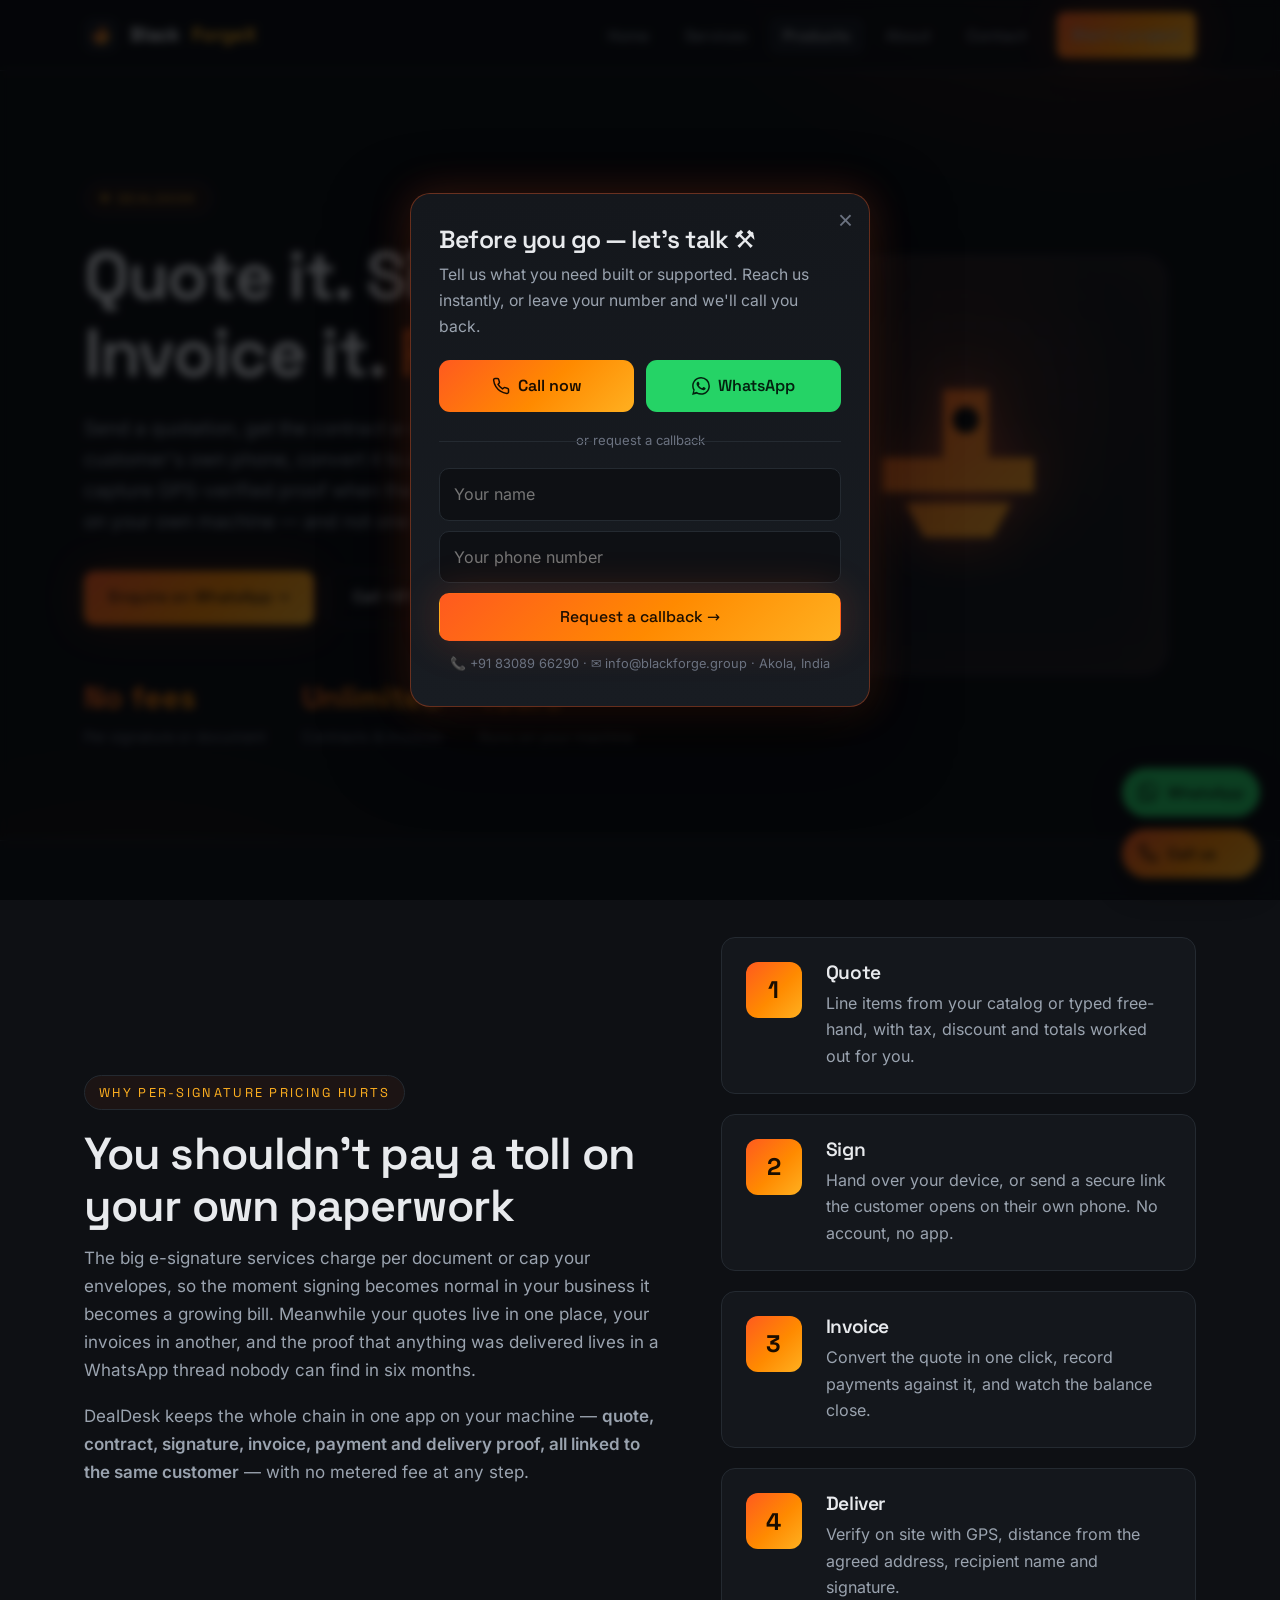
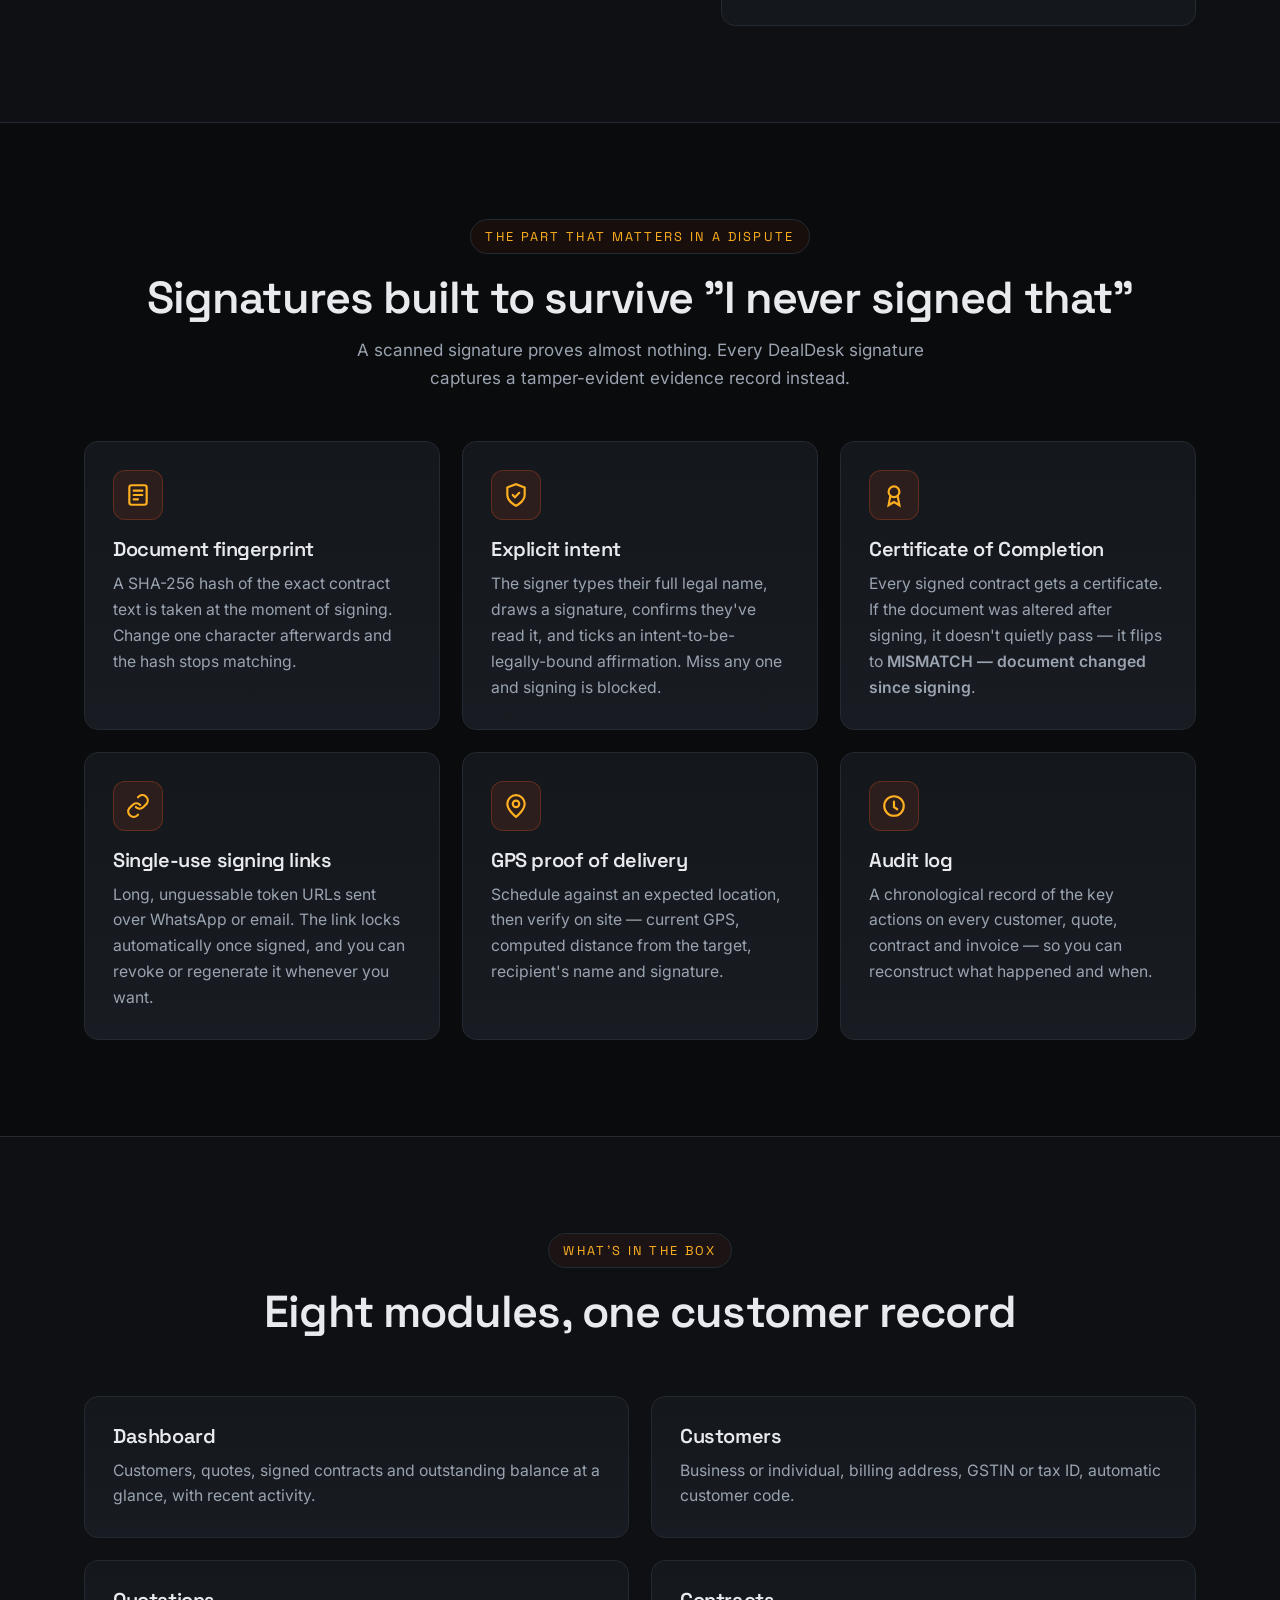
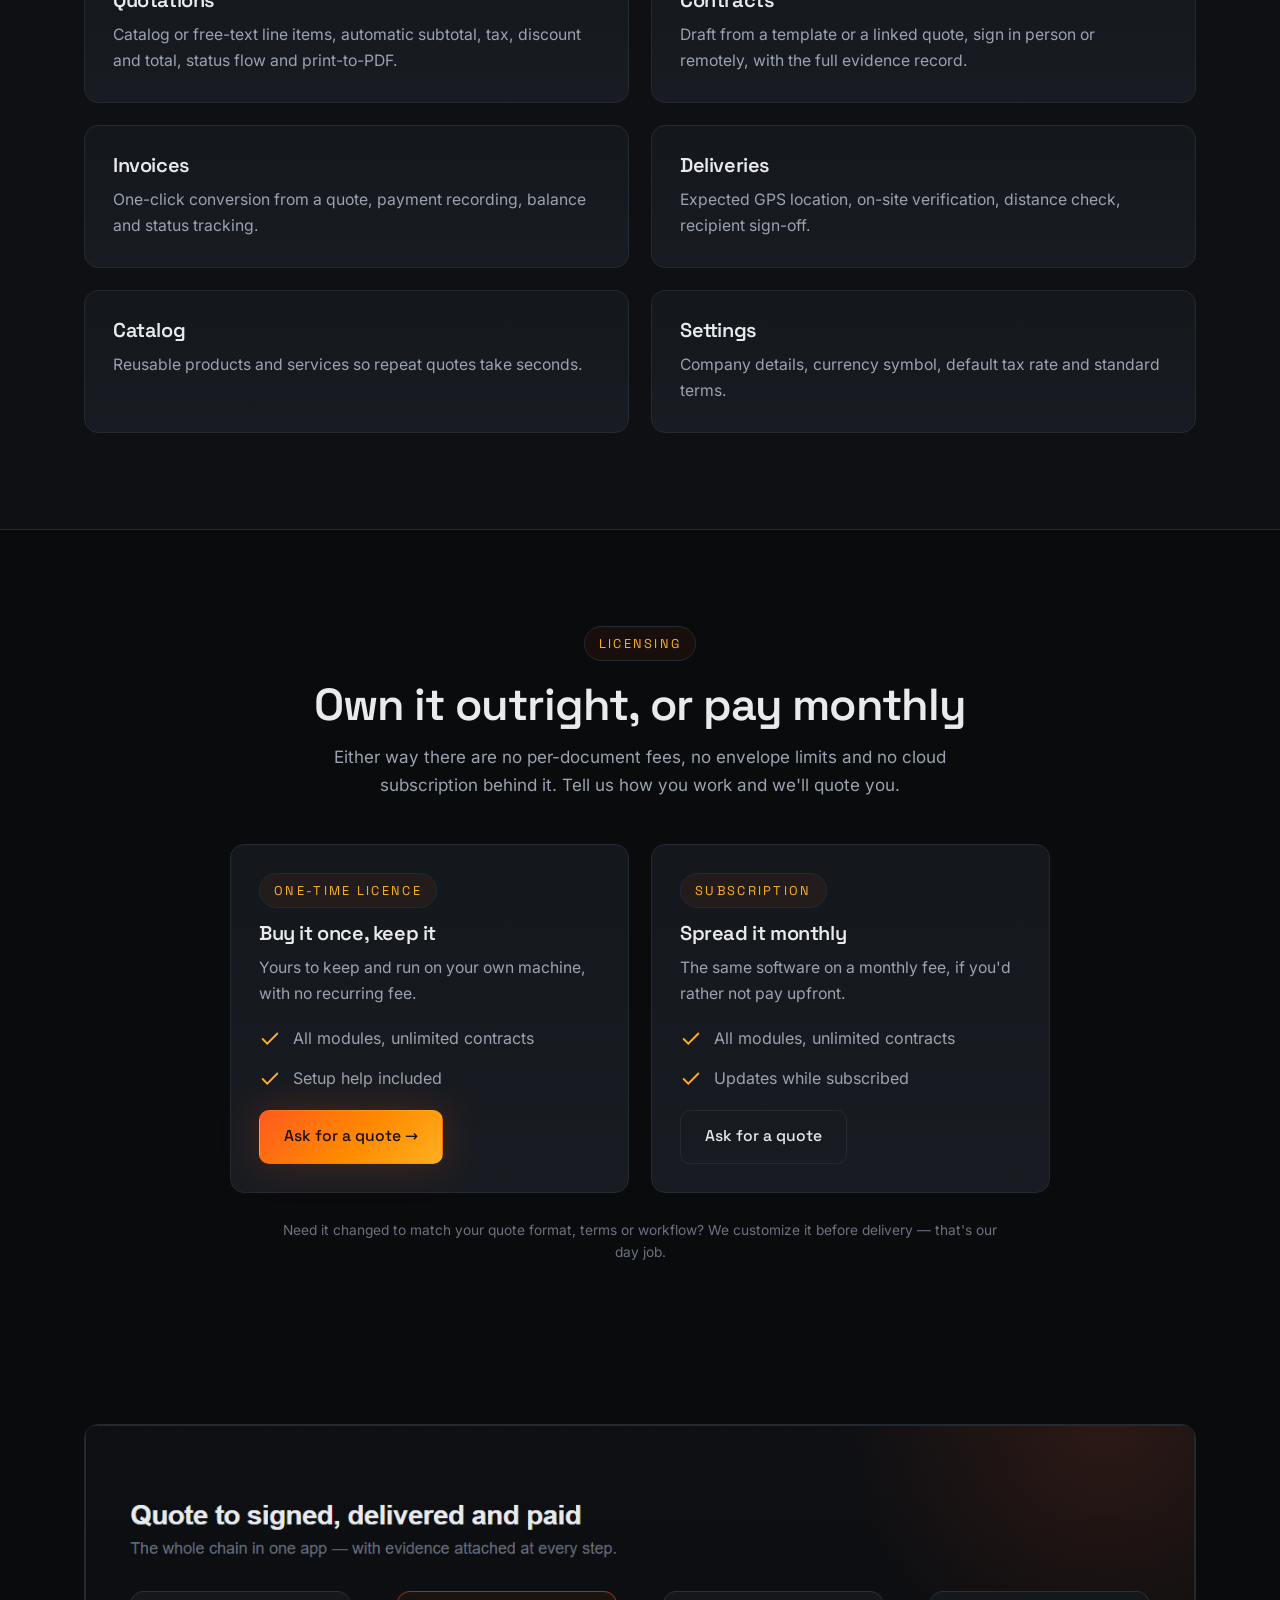
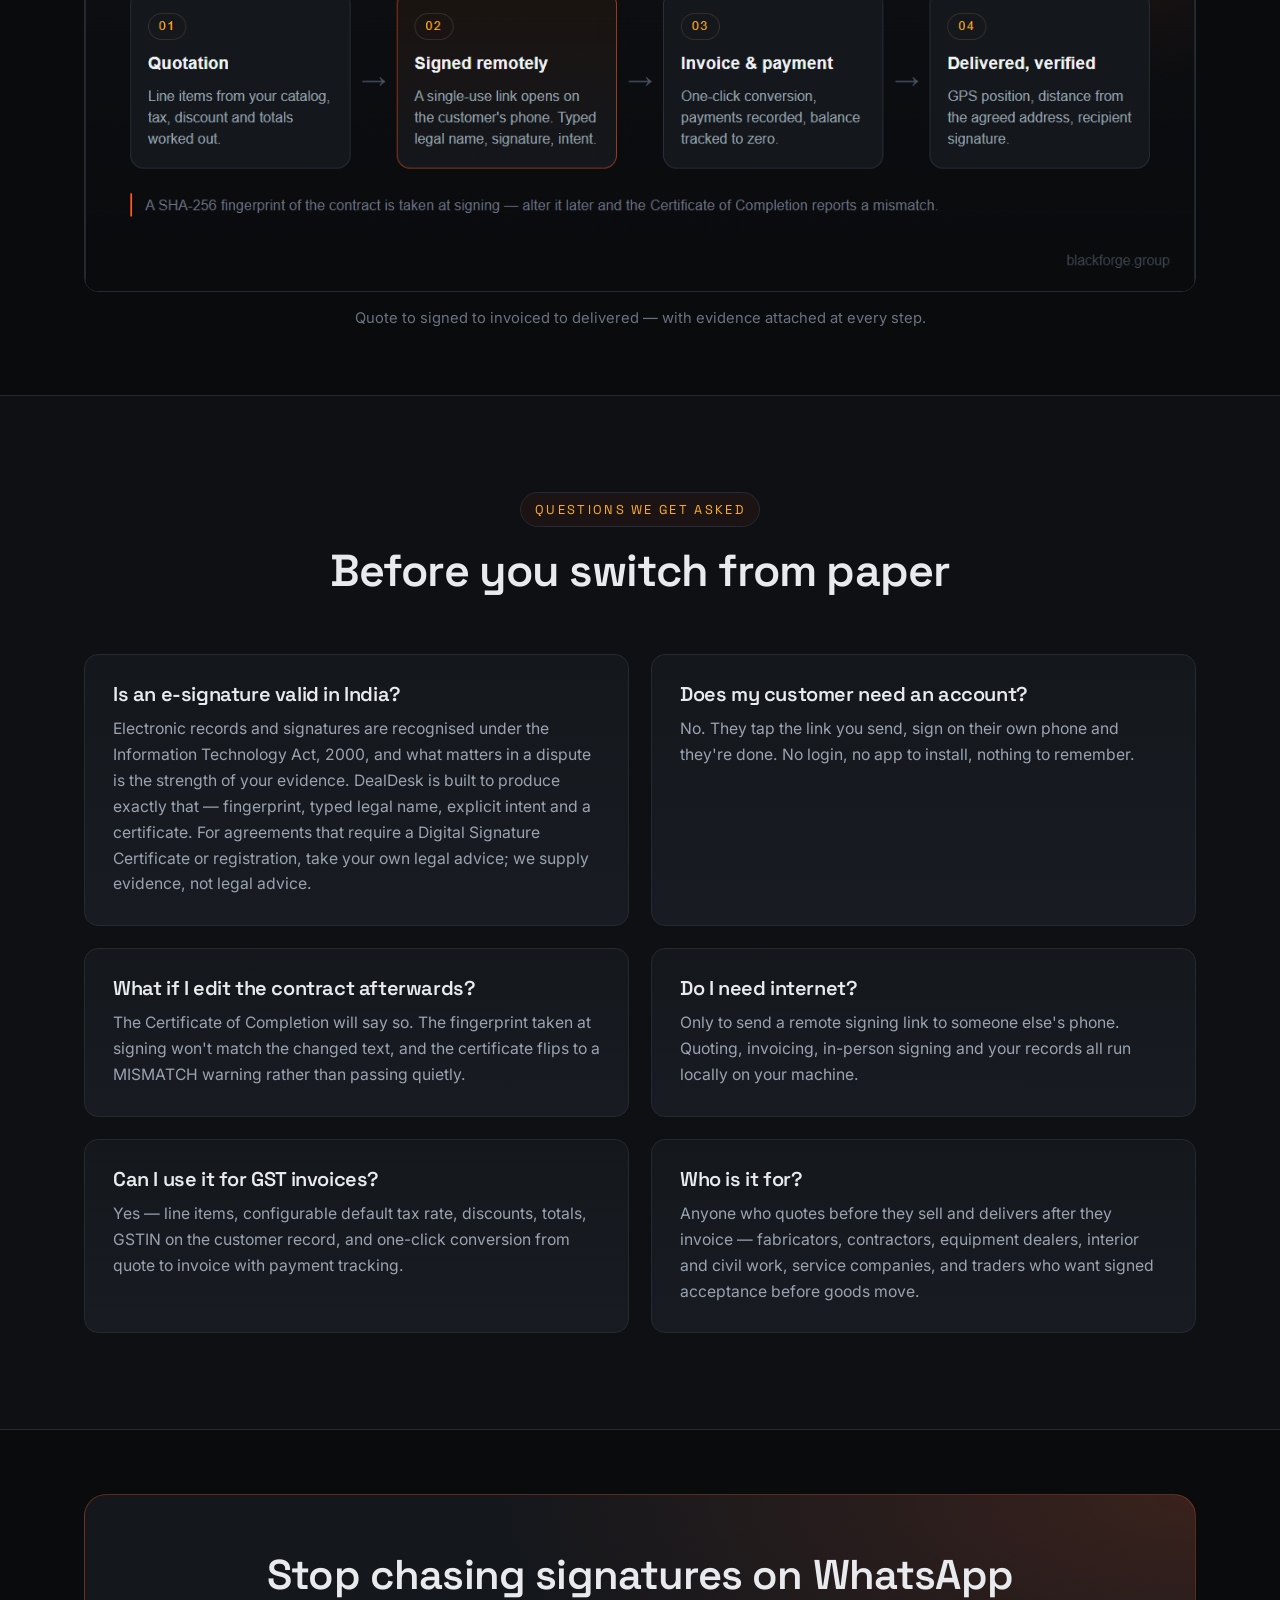
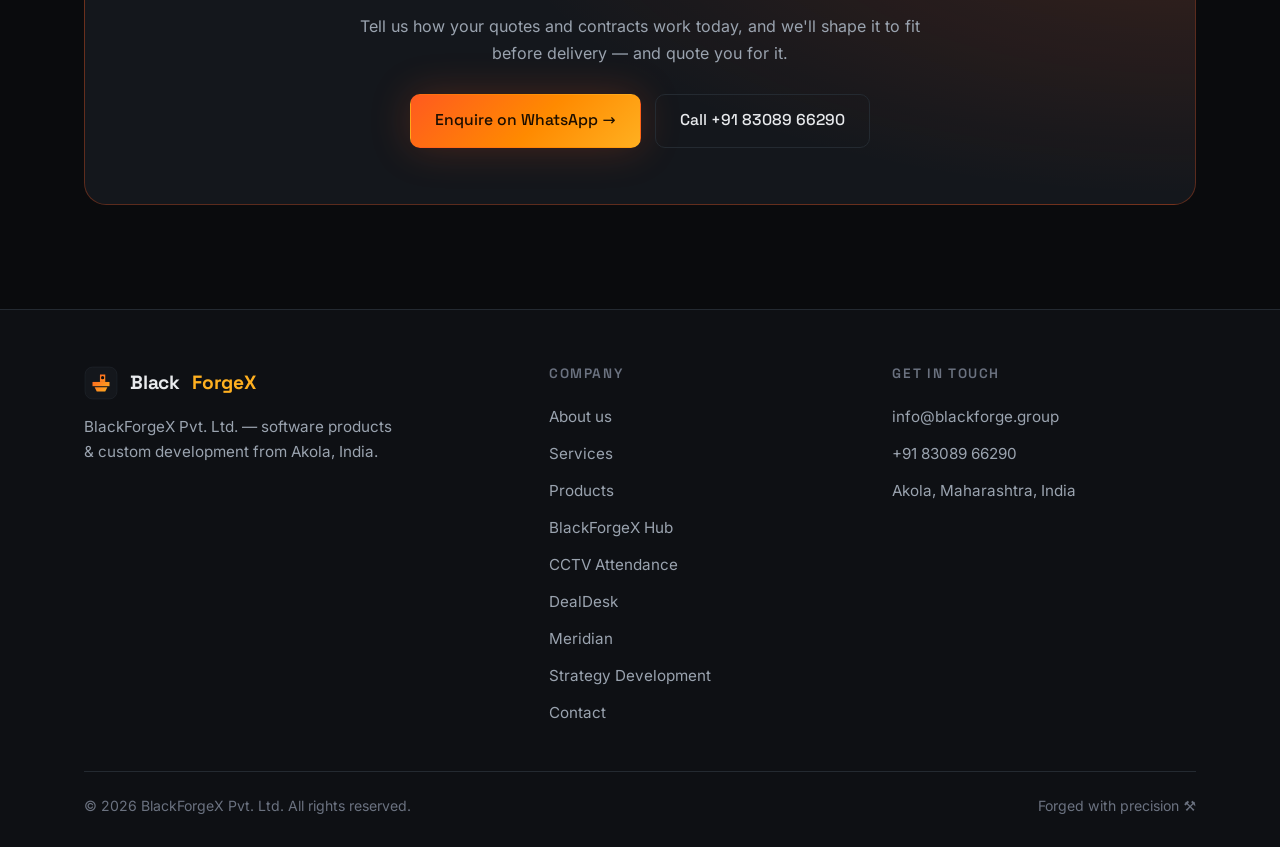
<file: dealdesk.html>
<!DOCTYPE html>
<html lang="en">
<head>
  <meta charset="UTF-8" />
  <meta name="viewport" content="width=device-width, initial-scale=1.0" />
  <meta http-equiv="Content-Security-Policy" content="default-src 'self'; base-uri 'self'; object-src 'none'; script-src 'self' 'unsafe-inline'; style-src 'self' 'unsafe-inline'; font-src 'self'; img-src 'self' data:; connect-src 'self'; form-action 'self' mailto:; upgrade-insecure-requests" />
  <meta name="referrer" content="strict-origin-when-cross-origin" />
  <title>Quotation, E-Signature &amp; GST Invoice Software — DealDesk</title>
  <meta name="description" content="Send a quote, get it e-signed on any phone, raise the GST invoice and prove delivery with GPS. No per-signature fees. Runs on your own machine." />
  <meta name="keywords" content="quotation software India, e-signature software India, digital signature software, electronic signature contract India, GST invoice software, quotation to invoice software, contract management software, remote signing link, esign without DocuSign, proof of delivery app, GPS delivery verification, quotation and billing software, self hosted invoice software, tamper evident signature, certificate of completion, quotation software Akola, invoice software Maharashtra, DealDesk" />
  <meta name="author" content="BlackForgeX Pvt. Ltd." />
  <meta name="robots" content="index, follow" />
  <link rel="canonical" href="https://blackforge.group/dealdesk.html" />
  <meta name="theme-color" content="#0a0b0d" />
  <link rel="icon" href="assets/favicon.svg" type="image/svg+xml" />

  <!-- Open Graph / social -->
  <meta property="og:type" content="product" />
  <meta property="og:site_name" content="BlackForgeX Pvt. Ltd." />
  <meta property="og:title" content="DealDesk — Quotation, E-Signature &amp; GST Invoice Software" />
  <meta property="og:description" content="Quote → sign → invoice → delivered, with proof at every step. No per-document signing fees. Self-hosted." />
  <meta property="og:url" content="https://blackforge.group/dealdesk.html" />
  <meta property="og:image" content="https://blackforge.group/assets/og.png" />
  <meta property="og:image:width" content="1200" />
  <meta property="og:image:height" content="630" />
  <meta name="twitter:card" content="summary_large_image" />
  <meta name="twitter:image" content="https://blackforge.group/assets/og.png" />
  <meta name="twitter:title" content="DealDesk — Quote, Sign, Invoice, Deliver" />
  <meta name="twitter:description" content="E-signatures with tamper-evident proof, GST invoicing and GPS delivery verification. No per-signature fees." />

  <!-- Structured data -->
  <script type="application/ld+json">
  {
    "@context": "https://schema.org",
    "@type": "SoftwareApplication",
    "name": "DealDesk",
    "alternateName": ["BlackForgeX DealDesk", "Quotation and E-Signature Software"],
    "applicationCategory": "BusinessApplication",
    "applicationSubCategory": "Quotation, Contract Signing and Invoicing",
    "operatingSystem": "Windows, macOS, Linux — runs locally, used in any web browser",
    "url": "https://blackforge.group/dealdesk.html",
    "image": "https://blackforge.group/assets/og.png",
    "inLanguage": "en",
    "description": "Self-hosted software for the full contracting workflow: customer registration, quotations with line items and GST, contract signing in person or by secure remote link, conversion to invoice with payment tracking, and GPS-verified proof of delivery. Signatures carry tamper-evident SHA-256 evidence and a Certificate of Completion. No per-document signing fees.",
    "featureList": [
      "Quotations with catalog or free-text line items, tax, discount and totals",
      "One-click conversion of a quote into a GST invoice",
      "Payment recording with balance and status tracking",
      "Contract signing in person or via a secure single-use remote link",
      "On-screen signature with typed legal name and intent-to-be-bound affirmation",
      "SHA-256 document fingerprint that detects any later alteration",
      "Certificate of Completion for every signed contract",
      "GPS-verified delivery with distance from the expected location",
      "Recipient name and signature captured at delivery",
      "Reusable product and service catalog",
      "Audit log of key actions",
      "Runs entirely on your own machine — no third-party e-sign service"
    ],
    "offers": {
      "@type": "Offer",
      "availability": "https://schema.org/InStock",
      "url": "https://blackforge.group/dealdesk.html",
      "description": "Licensed per business as a one-time licence or a subscription. Contact BlackForgeX for a quote."
    },
    "author": { "@type": "Organization", "name": "BlackForgeX Pvt. Ltd.", "url": "https://blackforge.group" },
    "publisher": { "@type": "Organization", "name": "BlackForgeX Pvt. Ltd.", "url": "https://blackforge.group" },
    "areaServed": { "@type": "Place", "name": "Worldwide" }
  }
  </script>
  <script type="application/ld+json">
  {
    "@context": "https://schema.org",
    "@type": "BreadcrumbList",
    "itemListElement": [
      { "@type": "ListItem", "position": 1, "name": "Home", "item": "https://blackforge.group/" },
      { "@type": "ListItem", "position": 2, "name": "Products", "item": "https://blackforge.group/products.html" },
      { "@type": "ListItem", "position": 3, "name": "DealDesk", "item": "https://blackforge.group/dealdesk.html" }
    ]
  }
  </script>
  <script type="application/ld+json">
  {
    "@context": "https://schema.org",
    "@type": "FAQPage",
    "mainEntity": [
      {
        "@type": "Question",
        "name": "Do I pay per signature or per document?",
        "acceptedAnswer": { "@type": "Answer", "text": "No. DealDesk runs on your own machine and sends its own signing links, so there is no third-party e-signature service taking a fee for each document. You pay once for the licence and sign as many contracts as you like." }
      },
      {
        "@type": "Question",
        "name": "How does the customer sign if they are not in front of me?",
        "acceptedAnswer": { "@type": "Answer", "text": "Every contract gets a long, unguessable signing link that you send by WhatsApp, email or a copied link. The customer opens it on their own phone, types their full legal name, draws their signature and confirms intent — with no login and no account. The link locks itself once used, and you can revoke or regenerate it at any time." }
      },
      {
        "@type": "Question",
        "name": "Is an electronic signature valid in India?",
        "acceptedAnswer": { "@type": "Answer", "text": "Electronic records and signatures are recognised in India under the Information Technology Act, 2000, and courts look at the strength of the evidence that a particular person signed a particular document. DealDesk is built to produce that evidence: an SHA-256 fingerprint of the exact contract text at the moment of signing, the signer's typed legal name, an explicit intent-to-be-legally-bound affirmation and a Certificate of Completion. For agreements that legally require a Digital Signature Certificate or registration, take your own legal advice — this is evidence, not legal advice." }
      },
      {
        "@type": "Question",
        "name": "What stops someone editing the contract after it is signed?",
        "acceptedAnswer": { "@type": "Answer", "text": "The signature captures a SHA-256 hash of the exact contract text at the instant of signing. If a single character changes afterwards, the hash no longer matches and the Certificate of Completion flips to a MISMATCH warning saying the document changed since signing. Tampering does not go unnoticed." }
      },
      {
        "@type": "Question",
        "name": "Can I prove the goods were actually delivered?",
        "acceptedAnswer": { "@type": "Answer", "text": "Yes. Schedule a delivery against an expected GPS location, then verify on site: the app captures the current GPS position, computes the distance from the target, and records the recipient's name and signature. You end up with a dated record of who received it and how far from the agreed address." }
      },
      {
        "@type": "Question",
        "name": "Does it handle GST?",
        "acceptedAnswer": { "@type": "Answer", "text": "Yes. Quotations and invoices carry line items, tax, discount and totals with a default tax rate you configure, and customers store a GSTIN or tax ID. A quote converts into an invoice in one click, and payments are recorded against it with a running balance." }
      },
      {
        "@type": "Question",
        "name": "Where is my data stored?",
        "acceptedAnswer": { "@type": "Answer", "text": "On your own machine. DealDesk is self-contained with no external services, so customer records, quotes, contracts and signatures never leave your computer unless you send them yourself." }
      },
      {
        "@type": "Question",
        "name": "How much does DealDesk cost?",
        "acceptedAnswer": { "@type": "Answer", "text": "DealDesk is licensed per business, either as a one-time licence you keep or as a subscription, and the figure depends on how much is tailored to your quote format, terms and workflow. Call +91 83089 66290 or message us on WhatsApp and we will quote you." }
      }
    ]
  }
  </script>
  <link rel="preload" href="assets/fonts/SpaceGrotesk-700.woff2" as="font" type="font/woff2" crossorigin />
  <link rel="preload" href="assets/fonts/Inter-400.woff2" as="font" type="font/woff2" crossorigin />
  <link rel="stylesheet" href="assets/css/styles.css" />
  <noscript><style>.reveal{opacity:1 !important;transform:none !important}</style></noscript>
</head>
<body>
  <!-- ============ HEADER ============ -->
  <header class="site-header">
    <div class="container nav">
      <a class="brand" href="index.html">
        <svg class="logo-mark" viewBox="0 0 64 64" fill="none" aria-hidden="true">
          <rect x="2" y="2" width="60" height="60" rx="14" fill="#14171c" stroke="#242a31"/>
          <path d="M20 40h24l-4 8H24l-4-8z" fill="url(#g)"/><path d="M16 30h32v8H16z" fill="url(#g)"/>
          <path d="M30 16h10v14H30z" fill="url(#g)"/><circle cx="35" cy="22" r="3" fill="#0a0b0d"/>
          <defs><linearGradient id="g" x1="16" y1="16" x2="48" y2="48" gradientUnits="userSpaceOnUse">
            <stop stop-color="#ff5a1f"/><stop offset="1" stop-color="#ffb020"/></linearGradient></defs>
        </svg> Black<b>ForgeX</b>
      </a>
      <button class="nav-toggle" aria-label="Menu"><span></span><span></span><span></span></button>
      <ul class="nav-links">
        <li><a href="index.html">Home</a></li>
        <li><a href="services.html">Services</a></li>
        <li><a href="products.html" class="active">Products</a></li>
        <li><a href="about.html">About</a></li>
        <li><a href="contact.html">Contact</a></li>
        <li class="nav-cta"><a class="btn btn-primary" href="contact.html">Start a project</a></li>
      </ul>
    </div>
  </header>

  <!-- ============ HERO ============ -->
  <section class="hero">
    <div class="container hero-grid">
      <div class="reveal">
        <span class="eyebrow">⚒ DealDesk</span>
        <h1>Quote it. Sign it. Invoice it. <span class="text-gradient">Prove it.</span></h1>
        <p class="lead">Send a quotation, get the contract e-signed on the customer's own phone, convert it to a GST invoice, and capture GPS-verified proof when the goods land. One app on your own machine — and not one rupee per signature.</p>
        <div class="hero-actions">
          <a class="btn btn-primary" target="_blank" rel="noopener noreferrer"
             href="https://wa.me/918308966290?text=Hi%20BlackForgeX%2C%20I%27m%20interested%20in%20DealDesk.%20Please%20share%20details%20and%20pricing.">Enquire on WhatsApp →</a>
          <a class="btn btn-ghost" href="tel:+918308966290">Call +91 83089 66290</a>
        </div>
        <div class="hero-stats">
          <div class="stat"><b class="text-gradient">No fees</b><span>Per signature or document</span></div>
          <div class="stat"><b class="text-gradient">Unlimited</b><span>Contracts &amp; invoices</span></div>
          <div class="stat"><b class="text-gradient">Yours</b><span>Runs on your machine</span></div>
        </div>
      </div>
      <div class="hero-visual reveal">
        <div class="forge-card">
          <svg viewBox="0 0 64 64" fill="none" aria-hidden="true">
            <path d="M18 42h28l-5 9H23l-5-9z" fill="url(#hg)"/>
            <path d="M12 30h40v9H12z" fill="url(#hg)"/>
            <path d="M28 12h12v18H28z" fill="url(#hg)"/>
            <circle cx="34" cy="20" r="3.5" fill="#0a0b0d"/>
            <defs><linearGradient id="hg" x1="12" y1="12" x2="52" y2="51" gradientUnits="userSpaceOnUse">
              <stop stop-color="#ff5a1f"/><stop offset="1" stop-color="#ffb020"/></linearGradient></defs>
          </svg>
        </div>
      </div>
    </div>
  </section>

  <!-- ============ THE PROBLEM ============ -->
  <section class="section" style="background:var(--bg-2); border-block:1px solid var(--border);">
    <div class="container hero-grid" style="align-items:center;">
      <div class="reveal">
        <span class="eyebrow">Why per-signature pricing hurts</span>
        <h2 class="section-title">You shouldn't pay a toll on your own paperwork</h2>
        <p class="section-lead">The big e-signature services charge per document or cap your envelopes, so the moment signing becomes normal in your business it becomes a growing bill. Meanwhile your quotes live in one place, your invoices in another, and the proof that anything was delivered lives in a WhatsApp thread nobody can find in six months.</p>
        <p class="section-lead" style="margin-top:18px;">DealDesk keeps the whole chain in one app on your machine — <b>quote, contract, signature, invoice, payment and delivery proof, all linked to the same customer</b> — with no metered fee at any step.</p>
      </div>
      <div class="reveal">
        <div class="steps">
          <div class="step"><div class="num"></div><div><h3>Quote</h3><p>Line items from your catalog or typed free-hand, with tax, discount and totals worked out for you.</p></div></div>
          <div class="step"><div class="num"></div><div><h3>Sign</h3><p>Hand over your device, or send a secure link the customer opens on their own phone. No account, no app.</p></div></div>
          <div class="step"><div class="num"></div><div><h3>Invoice</h3><p>Convert the quote in one click, record payments against it, and watch the balance close.</p></div></div>
          <div class="step"><div class="num"></div><div><h3>Deliver</h3><p>Verify on site with GPS, distance from the agreed address, recipient name and signature.</p></div></div>
        </div>
      </div>
    </div>
  </section>

  <!-- ============ NON-REPUDIATION ============ -->
  <section class="section">
    <div class="container">
      <div class="reveal" style="text-align:center; display:flex; flex-direction:column; align-items:center;">
        <span class="eyebrow">The part that matters in a dispute</span>
        <h2 class="section-title">Signatures built to survive "I never signed that"</h2>
        <p class="section-lead" style="margin-inline:auto;">A scanned signature proves almost nothing. Every DealDesk signature captures a tamper-evident evidence record instead.</p>
      </div>
      <div class="grid grid-3" style="margin-top:48px;">

        <div class="card reveal">
          <div class="ico"><svg viewBox="0 0 24 24" fill="none" stroke-width="2" stroke-linecap="round"><rect x="4" y="3" width="16" height="18" rx="2"/><path d="M8 8h8M8 12h8M8 16h4"/></svg></div>
          <h3>Document fingerprint</h3>
          <p style="color:var(--muted);">A SHA-256 hash of the exact contract text is taken at the moment of signing. Change one character afterwards and the hash stops matching.</p>
        </div>

        <div class="card reveal">
          <div class="ico"><svg viewBox="0 0 24 24" fill="none" stroke-width="2" stroke-linecap="round"><path d="M12 22s8-4 8-10V5l-8-3-8 3v7c0 6 8 10 8 10z"/><path d="m9 12 2 2 4-4"/></svg></div>
          <h3>Explicit intent</h3>
          <p style="color:var(--muted);">The signer types their full legal name, draws a signature, confirms they've read it, and ticks an intent-to-be-legally-bound affirmation. Miss any one and signing is blocked.</p>
        </div>

        <div class="card reveal">
          <div class="ico"><svg viewBox="0 0 24 24" fill="none" stroke-width="2" stroke-linecap="round"><circle cx="12" cy="9" r="5"/><path d="m8.5 13.5-1.5 8 5-3 5 3-1.5-8"/></svg></div>
          <h3>Certificate of Completion</h3>
          <p style="color:var(--muted);">Every signed contract gets a certificate. If the document was altered after signing, it doesn't quietly pass — it flips to <b>MISMATCH — document changed since signing</b>.</p>
        </div>

        <div class="card reveal">
          <div class="ico"><svg viewBox="0 0 24 24" fill="none" stroke-width="2" stroke-linecap="round"><path d="M10 13a5 5 0 0 0 7 0l3-3a5 5 0 0 0-7-7l-1 1"/><path d="M14 11a5 5 0 0 0-7 0l-3 3a5 5 0 0 0 7 7l1-1"/></svg></div>
          <h3>Single-use signing links</h3>
          <p style="color:var(--muted);">Long, unguessable token URLs sent over WhatsApp or email. The link locks automatically once signed, and you can revoke or regenerate it whenever you want.</p>
        </div>

        <div class="card reveal">
          <div class="ico"><svg viewBox="0 0 24 24" fill="none" stroke-width="2" stroke-linecap="round"><path d="M20 10c0 6-8 12-8 12s-8-6-8-12a8 8 0 0 1 16 0z"/><circle cx="12" cy="10" r="3"/></svg></div>
          <h3>GPS proof of delivery</h3>
          <p style="color:var(--muted);">Schedule against an expected location, then verify on site — current GPS, computed distance from the target, recipient's name and signature.</p>
        </div>

        <div class="card reveal">
          <div class="ico"><svg viewBox="0 0 24 24" fill="none" stroke-width="2" stroke-linecap="round"><path d="M12 8v5l3 2"/><circle cx="12" cy="12" r="9"/></svg></div>
          <h3>Audit log</h3>
          <p style="color:var(--muted);">A chronological record of the key actions on every customer, quote, contract and invoice — so you can reconstruct what happened and when.</p>
        </div>

      </div>
    </div>
  </section>

  <!-- ============ MODULES ============ -->
  <section class="section" style="background:var(--bg-2); border-block:1px solid var(--border);">
    <div class="container">
      <div class="reveal" style="text-align:center; display:flex; flex-direction:column; align-items:center;">
        <span class="eyebrow">What's in the box</span>
        <h2 class="section-title">Eight modules, one customer record</h2>
      </div>
      <div class="grid grid-2" style="margin-top:44px;">
        <div class="card reveal"><h3>Dashboard</h3><p style="color:var(--muted);">Customers, quotes, signed contracts and outstanding balance at a glance, with recent activity.</p></div>
        <div class="card reveal"><h3>Customers</h3><p style="color:var(--muted);">Business or individual, billing address, GSTIN or tax ID, automatic customer code.</p></div>
        <div class="card reveal"><h3>Quotations</h3><p style="color:var(--muted);">Catalog or free-text line items, automatic subtotal, tax, discount and total, status flow and print-to-PDF.</p></div>
        <div class="card reveal"><h3>Contracts</h3><p style="color:var(--muted);">Draft from a template or a linked quote, sign in person or remotely, with the full evidence record.</p></div>
        <div class="card reveal"><h3>Invoices</h3><p style="color:var(--muted);">One-click conversion from a quote, payment recording, balance and status tracking.</p></div>
        <div class="card reveal"><h3>Deliveries</h3><p style="color:var(--muted);">Expected GPS location, on-site verification, distance check, recipient sign-off.</p></div>
        <div class="card reveal"><h3>Catalog</h3><p style="color:var(--muted);">Reusable products and services so repeat quotes take seconds.</p></div>
        <div class="card reveal"><h3>Settings</h3><p style="color:var(--muted);">Company details, currency symbol, default tax rate and standard terms.</p></div>
      </div>
    </div>
  </section>

  <!-- ============ PRICING ============ -->
  <section class="section">
    <div class="container">
      <div class="reveal" style="text-align:center; display:flex; flex-direction:column; align-items:center;">
        <span class="eyebrow">Licensing</span>
        <h2 class="section-title">Own it outright, or pay monthly</h2>
        <p class="section-lead" style="margin-inline:auto;">Either way there are no per-document fees, no envelope limits and no cloud subscription behind it. Tell us how you work and we'll quote you.</p>
      </div>
      <div class="grid grid-2" style="margin-top:44px; max-width:820px; margin-inline:auto;">
        <div class="card reveal">
          <span class="eyebrow">One-time licence</span>
          <h3 style="margin-top:14px;">Buy it once, keep it</h3>
          <p style="color:var(--muted); margin-top:10px;">Yours to keep and run on your own machine, with no recurring fee.</p>
          <ul class="checks" style="margin:18px 0;">
            <li><svg viewBox="0 0 24 24" fill="none" stroke-width="2" stroke-linecap="round"><path d="m20 6-11 11-5-5"/></svg><span>All modules, unlimited contracts</span></li>
            <li><svg viewBox="0 0 24 24" fill="none" stroke-width="2" stroke-linecap="round"><path d="m20 6-11 11-5-5"/></svg><span>Setup help included</span></li>
          </ul>
          <a class="btn btn-primary" target="_blank" rel="noopener noreferrer"
             href="https://wa.me/918308966290?text=Hi%20BlackForgeX%2C%20I%27m%20interested%20in%20a%20one-time%20DealDesk%20licence.%20Please%20share%20pricing.">Ask for a quote →</a>
        </div>
        <div class="card reveal">
          <span class="eyebrow">Subscription</span>
          <h3 style="margin-top:14px;">Spread it monthly</h3>
          <p style="color:var(--muted); margin-top:10px;">The same software on a monthly fee, if you'd rather not pay upfront.</p>
          <ul class="checks" style="margin:18px 0;">
            <li><svg viewBox="0 0 24 24" fill="none" stroke-width="2" stroke-linecap="round"><path d="m20 6-11 11-5-5"/></svg><span>All modules, unlimited contracts</span></li>
            <li><svg viewBox="0 0 24 24" fill="none" stroke-width="2" stroke-linecap="round"><path d="m20 6-11 11-5-5"/></svg><span>Updates while subscribed</span></li>
          </ul>
          <a class="btn btn-ghost" target="_blank" rel="noopener noreferrer"
             href="https://wa.me/918308966290?text=Hi%20BlackForgeX%2C%20I%27m%20interested%20in%20DealDesk%20on%20a%20monthly%20plan.%20Please%20share%20pricing.">Ask for a quote</a>
        </div>
      </div>
      <p style="color:var(--faint); font-size:.86rem; text-align:center; margin-top:26px; max-width:720px; margin-inline:auto;">Need it changed to match your quote format, terms or workflow? We customize it before delivery — that's our day job.</p>
    </div>
  </section>

  <!-- ============ DIAGRAM ============ -->
  <section class="section-sm">
    <div class="container reveal">
      <figure style="margin:0;">
        <img src="assets/img/dealdesk-flow.png" alt="Diagram: DealDesk workflow — quotation, remote e-signature on the customer's phone, conversion to invoice with payment tracking, then GPS-verified delivery." width="1250" height="525" loading="lazy" decoding="async" style="width:100%;height:auto;border-radius:14px;border:1px solid var(--border);" />
        <figcaption style="color:var(--faint); font-size:.92rem; text-align:center; margin-top:14px;">Quote to signed to invoiced to delivered — with evidence attached at every step.</figcaption>
      </figure>
    </div>
  </section>

  <!-- ============ FAQ ============ -->  <section class="section" style="background:var(--bg-2); border-block:1px solid var(--border);">
    <div class="container">
      <div class="reveal" style="text-align:center; display:flex; flex-direction:column; align-items:center;">
        <span class="eyebrow">Questions we get asked</span>
        <h2 class="section-title">Before you switch from paper</h2>
      </div>
      <div class="grid grid-2" style="margin-top:44px;">

        <div class="card reveal">
          <h3>Is an e-signature valid in India?</h3>
          <p style="color:var(--muted);">Electronic records and signatures are recognised under the Information Technology Act, 2000, and what matters in a dispute is the strength of your evidence. DealDesk is built to produce exactly that — fingerprint, typed legal name, explicit intent and a certificate. For agreements that require a Digital Signature Certificate or registration, take your own legal advice; we supply evidence, not legal advice.</p>
        </div>

        <div class="card reveal">
          <h3>Does my customer need an account?</h3>
          <p style="color:var(--muted);">No. They tap the link you send, sign on their own phone and they're done. No login, no app to install, nothing to remember.</p>
        </div>

        <div class="card reveal">
          <h3>What if I edit the contract afterwards?</h3>
          <p style="color:var(--muted);">The Certificate of Completion will say so. The fingerprint taken at signing won't match the changed text, and the certificate flips to a MISMATCH warning rather than passing quietly.</p>
        </div>

        <div class="card reveal">
          <h3>Do I need internet?</h3>
          <p style="color:var(--muted);">Only to send a remote signing link to someone else's phone. Quoting, invoicing, in-person signing and your records all run locally on your machine.</p>
        </div>

        <div class="card reveal">
          <h3>Can I use it for GST invoices?</h3>
          <p style="color:var(--muted);">Yes — line items, configurable default tax rate, discounts, totals, GSTIN on the customer record, and one-click conversion from quote to invoice with payment tracking.</p>
        </div>

        <div class="card reveal">
          <h3>Who is it for?</h3>
          <p style="color:var(--muted);">Anyone who quotes before they sell and delivers after they invoice — fabricators, contractors, equipment dealers, interior and civil work, service companies, and traders who want signed acceptance before goods move.</p>
        </div>

      </div>
    </div>
  </section>

  <!-- ============ CTA ============ -->
  <section class="section-sm">
    <div class="container">
      <div class="cta-band reveal">
        <h2>Stop chasing signatures on WhatsApp</h2>
        <p>Tell us how your quotes and contracts work today, and we'll shape it to fit before delivery — and quote you for it.</p>
        <div style="display:flex; gap:14px; justify-content:center; flex-wrap:wrap;">
          <a class="btn btn-primary" target="_blank" rel="noopener noreferrer" href="https://wa.me/918308966290?text=Hi%20BlackForgeX%2C%20I%27m%20interested%20in%20DealDesk.%20Please%20share%20details%20and%20pricing.">Enquire on WhatsApp →</a>
          <a class="btn btn-ghost" href="tel:+918308966290">Call +91 83089 66290</a>
        </div>
      </div>
    </div>
  </section>

  <!-- ============ FOOTER ============ -->
  <footer class="site-footer">
    <div class="container">
      <div class="footer-grid">
        <div>
          <a class="brand" href="index.html" style="margin-bottom:14px;">
            <svg class="logo-mark" viewBox="0 0 64 64" fill="none" aria-hidden="true">
              <rect x="2" y="2" width="60" height="60" rx="14" fill="#14171c" stroke="#242a31"/>
              <path d="M20 40h24l-4 8H24l-4-8z" fill="url(#fg)"/><path d="M16 30h32v8H16z" fill="url(#fg)"/>
              <path d="M30 16h10v14H30z" fill="url(#fg)"/><circle cx="35" cy="22" r="3" fill="#0a0b0d"/>
              <defs><linearGradient id="fg" x1="16" y1="16" x2="48" y2="48" gradientUnits="userSpaceOnUse">
                <stop stop-color="#ff5a1f"/><stop offset="1" stop-color="#ffb020"/></linearGradient></defs>
            </svg> Black<b>ForgeX</b>
          </a>
          <p>BlackForgeX Pvt. Ltd. — software products &amp; custom development from Akola, India.</p>
        </div>
        <div class="footer-col"><h4>Company</h4><a href="about.html">About us</a><a href="services.html">Services</a><a href="products.html">Products</a><a href="hub.html">BlackForgeX Hub</a><a href="factory.html">CCTV Attendance</a><a href="dealdesk.html">DealDesk</a><a href="meridian.html">Meridian</a><a href="quant.html">Strategy Development</a><a href="contact.html">Contact</a></div>
        <div class="footer-col"><h4>Get in touch</h4><a href="mailto:info@blackforge.group">info@blackforge.group</a><a href="tel:+918308966290">+91 83089 66290</a><a>Akola, Maharashtra, India</a></div>
      </div>
      <div class="footer-bottom"><span>© <span id="year"></span> BlackForgeX Pvt. Ltd. All rights reserved.</span><span>Forged with precision ⚒</span></div>
    </div>
  </footer>
  <script src="assets/js/main.js"></script>
</body>
</html>
</file>
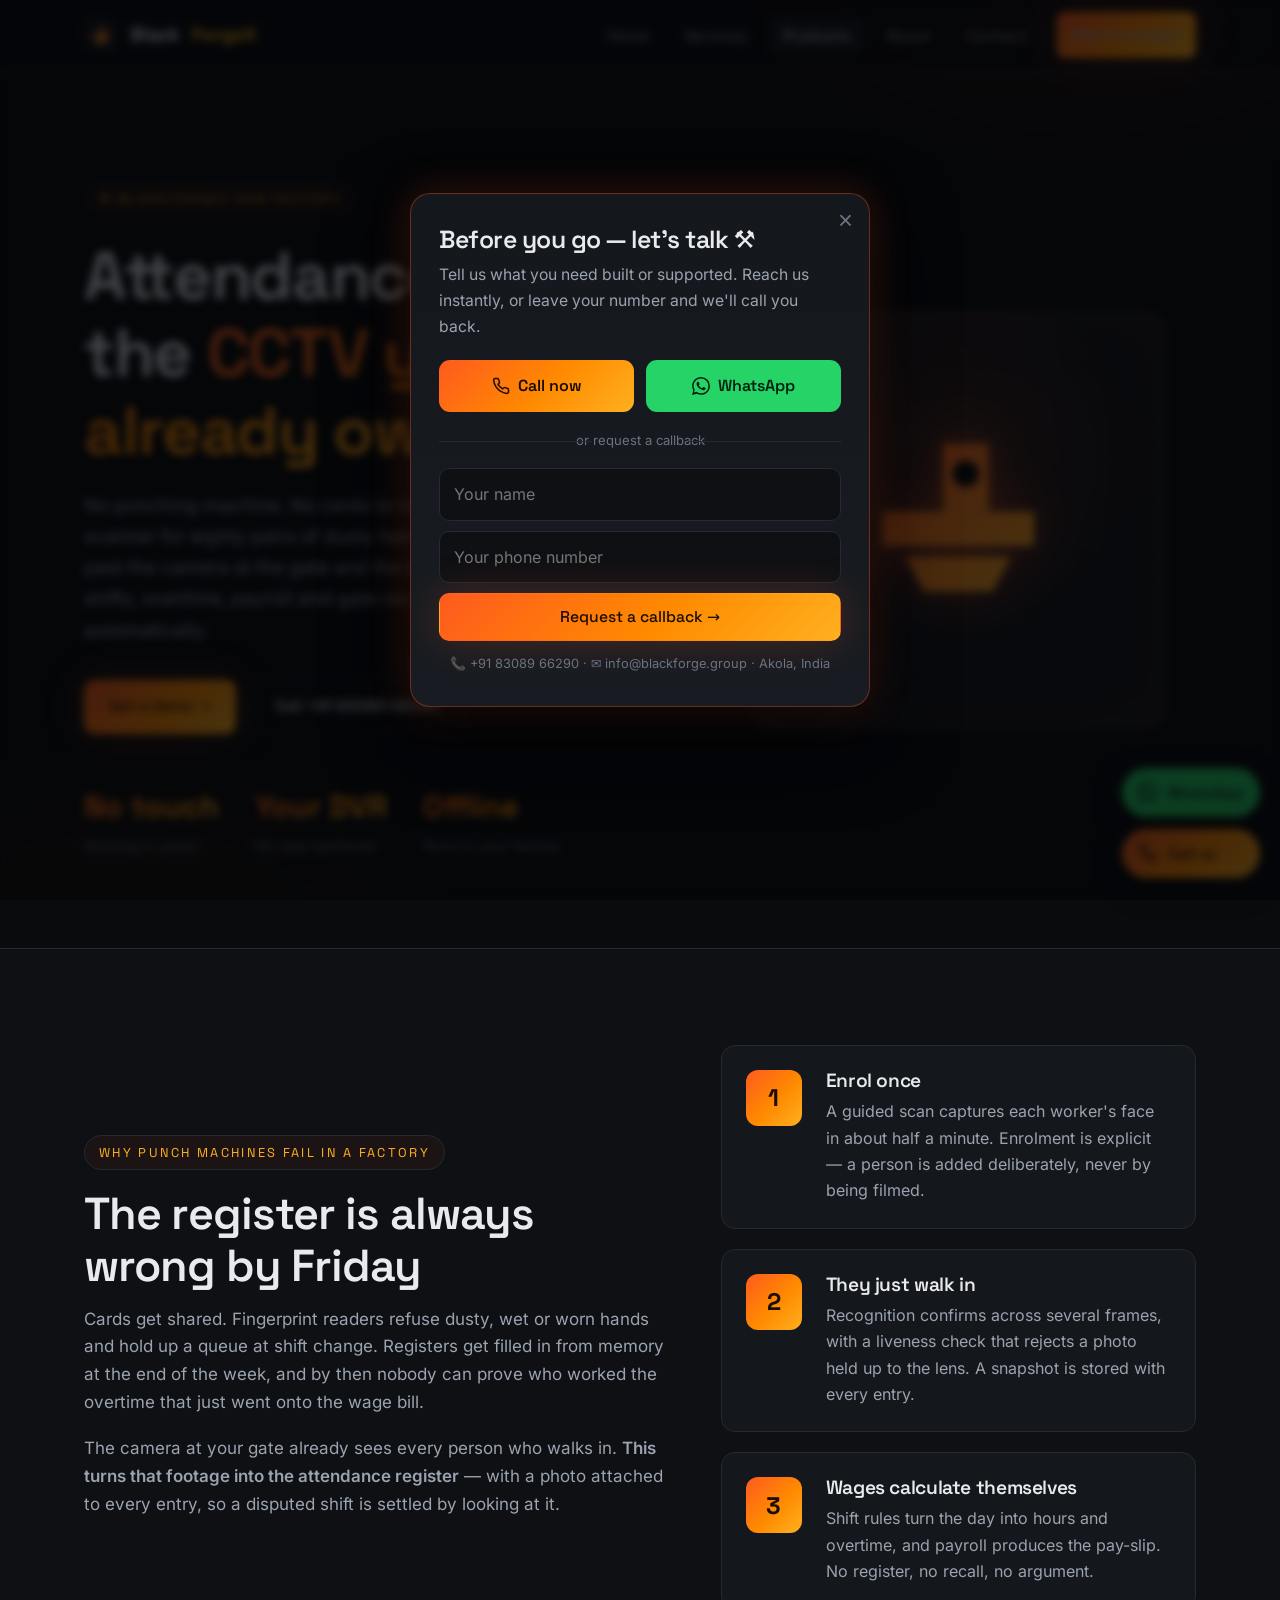
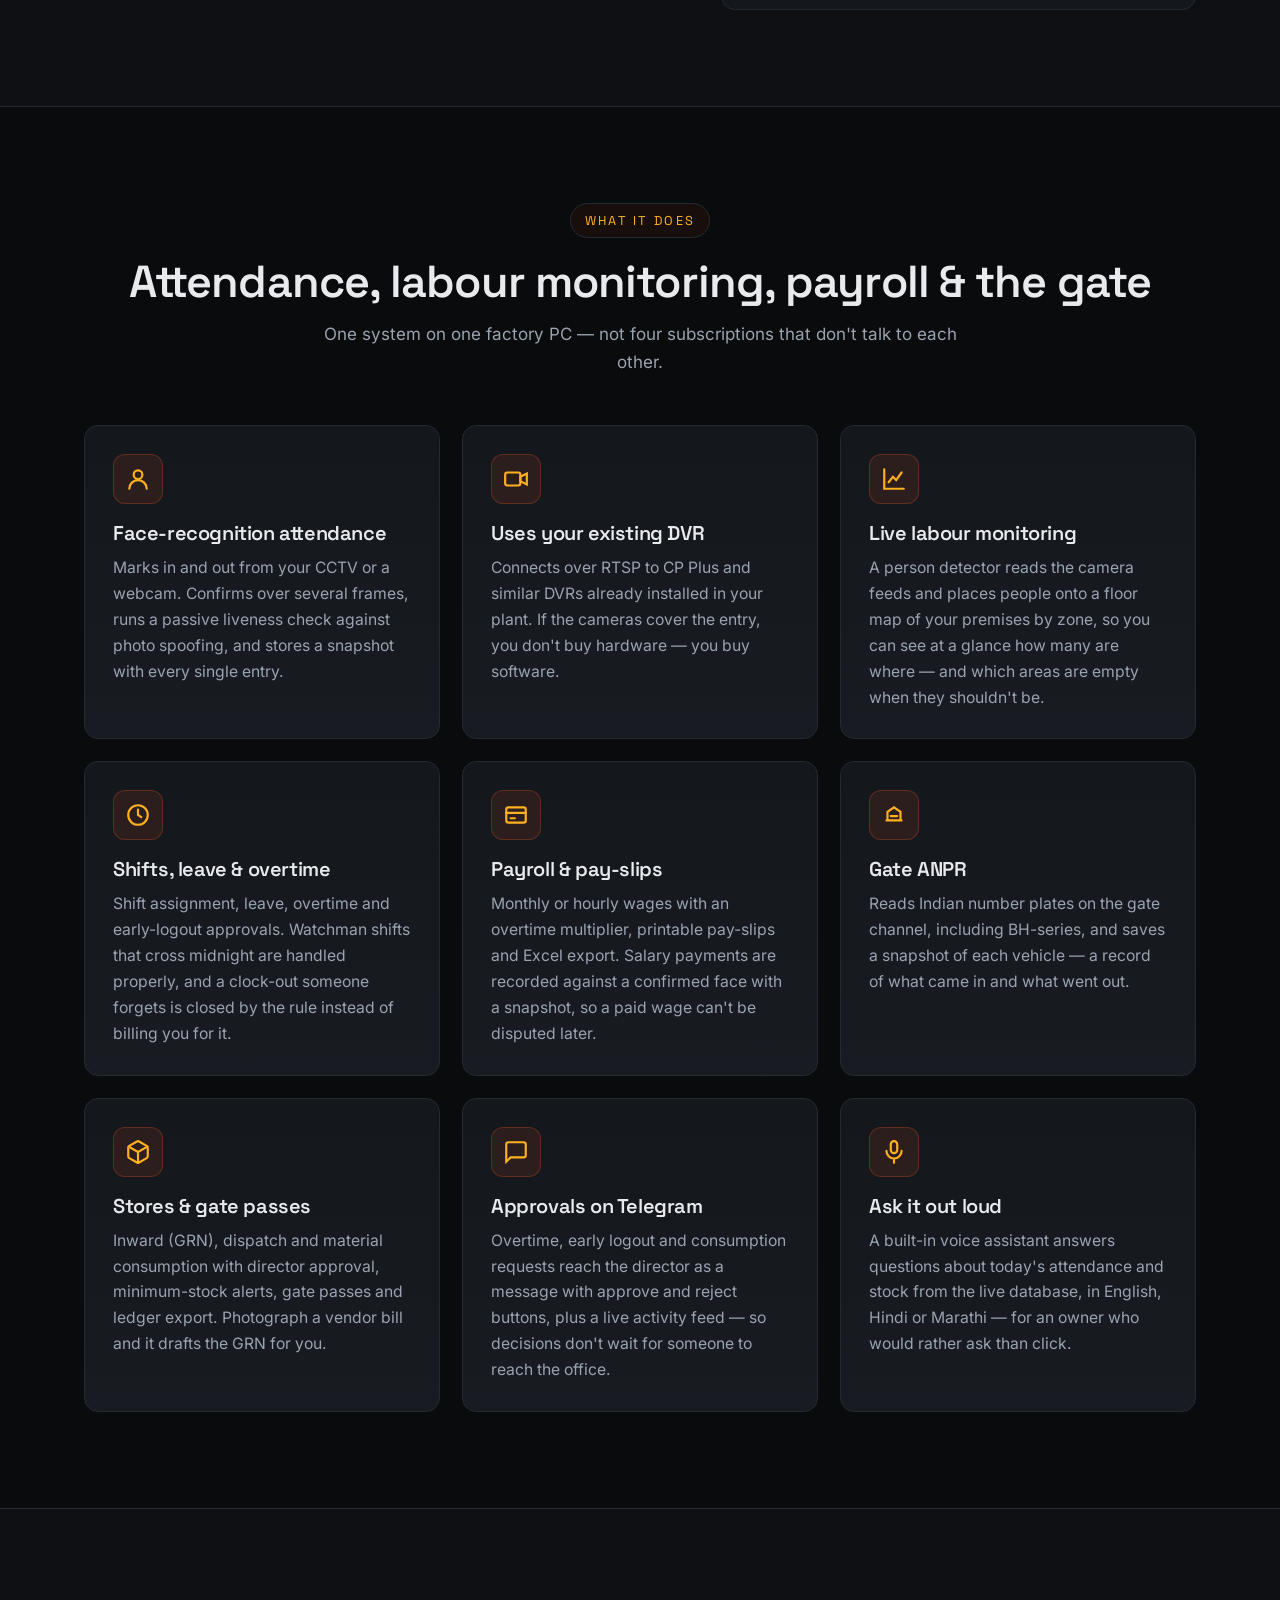
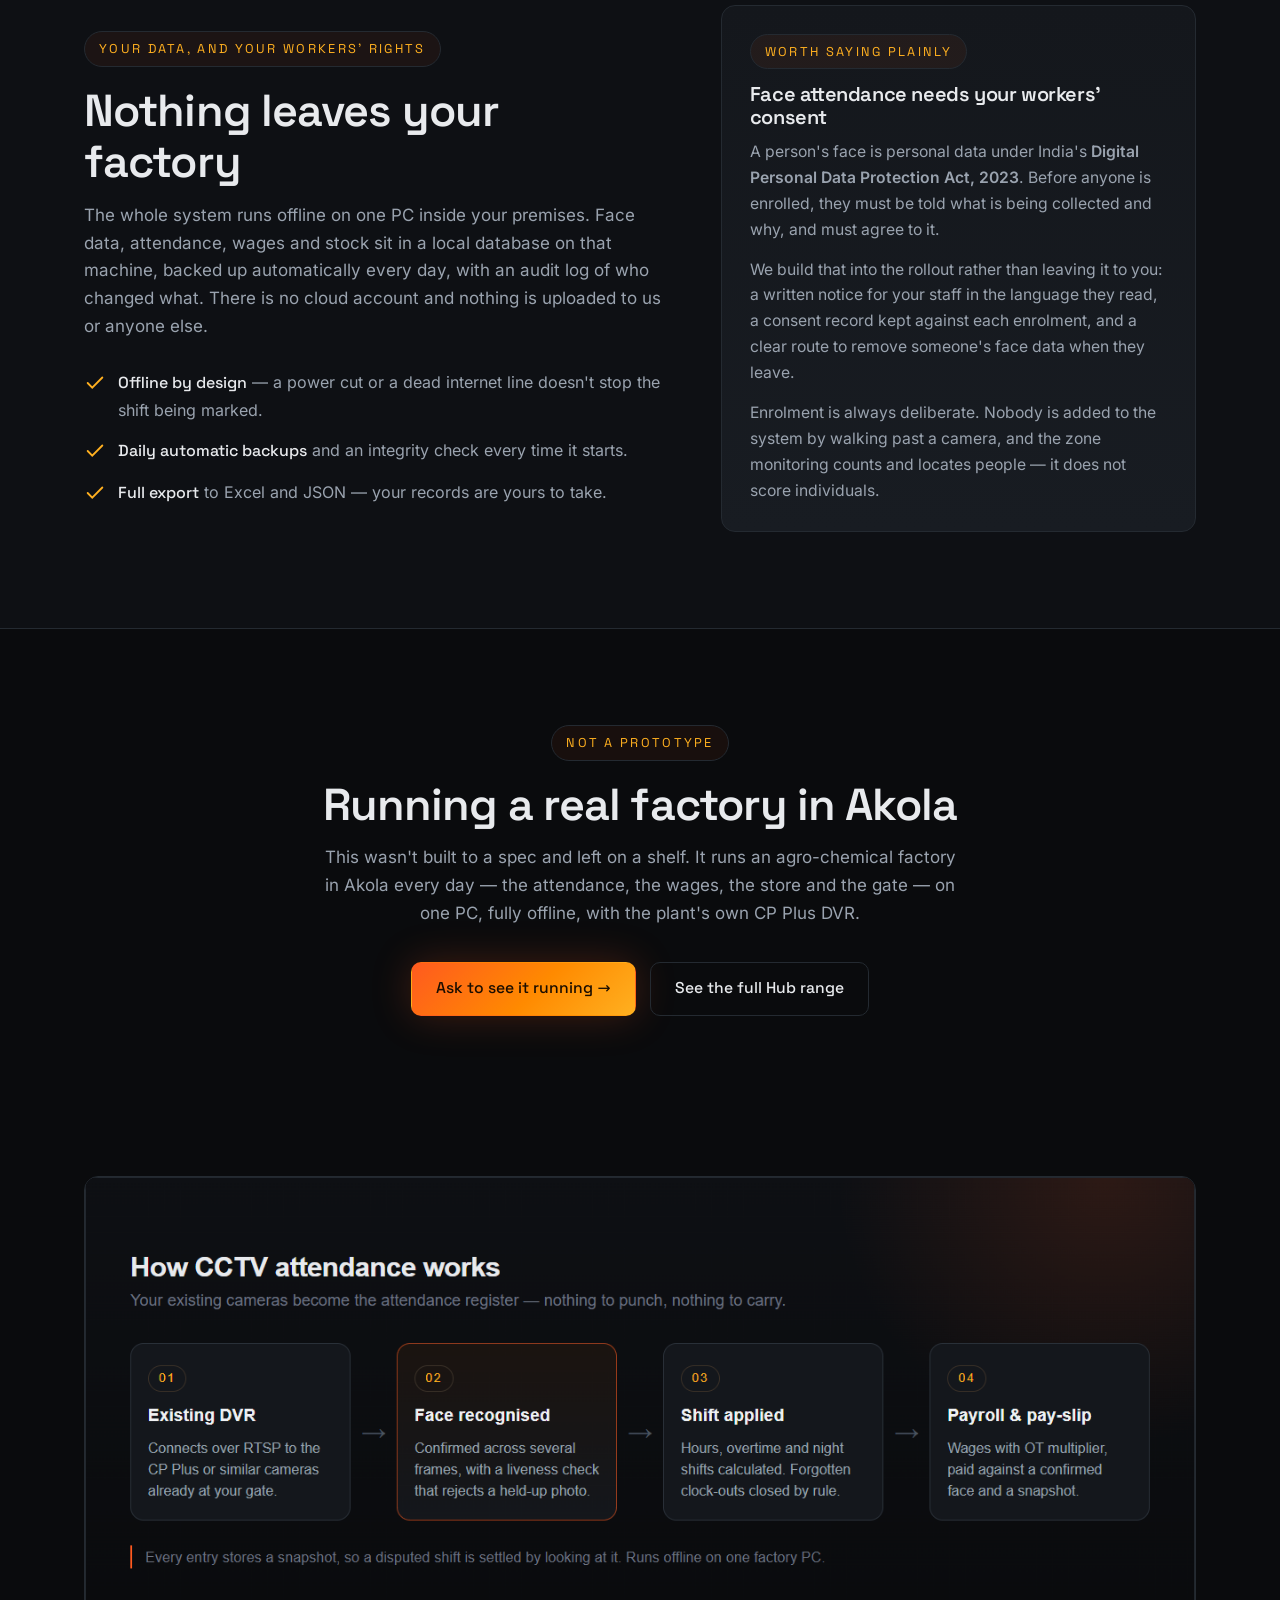
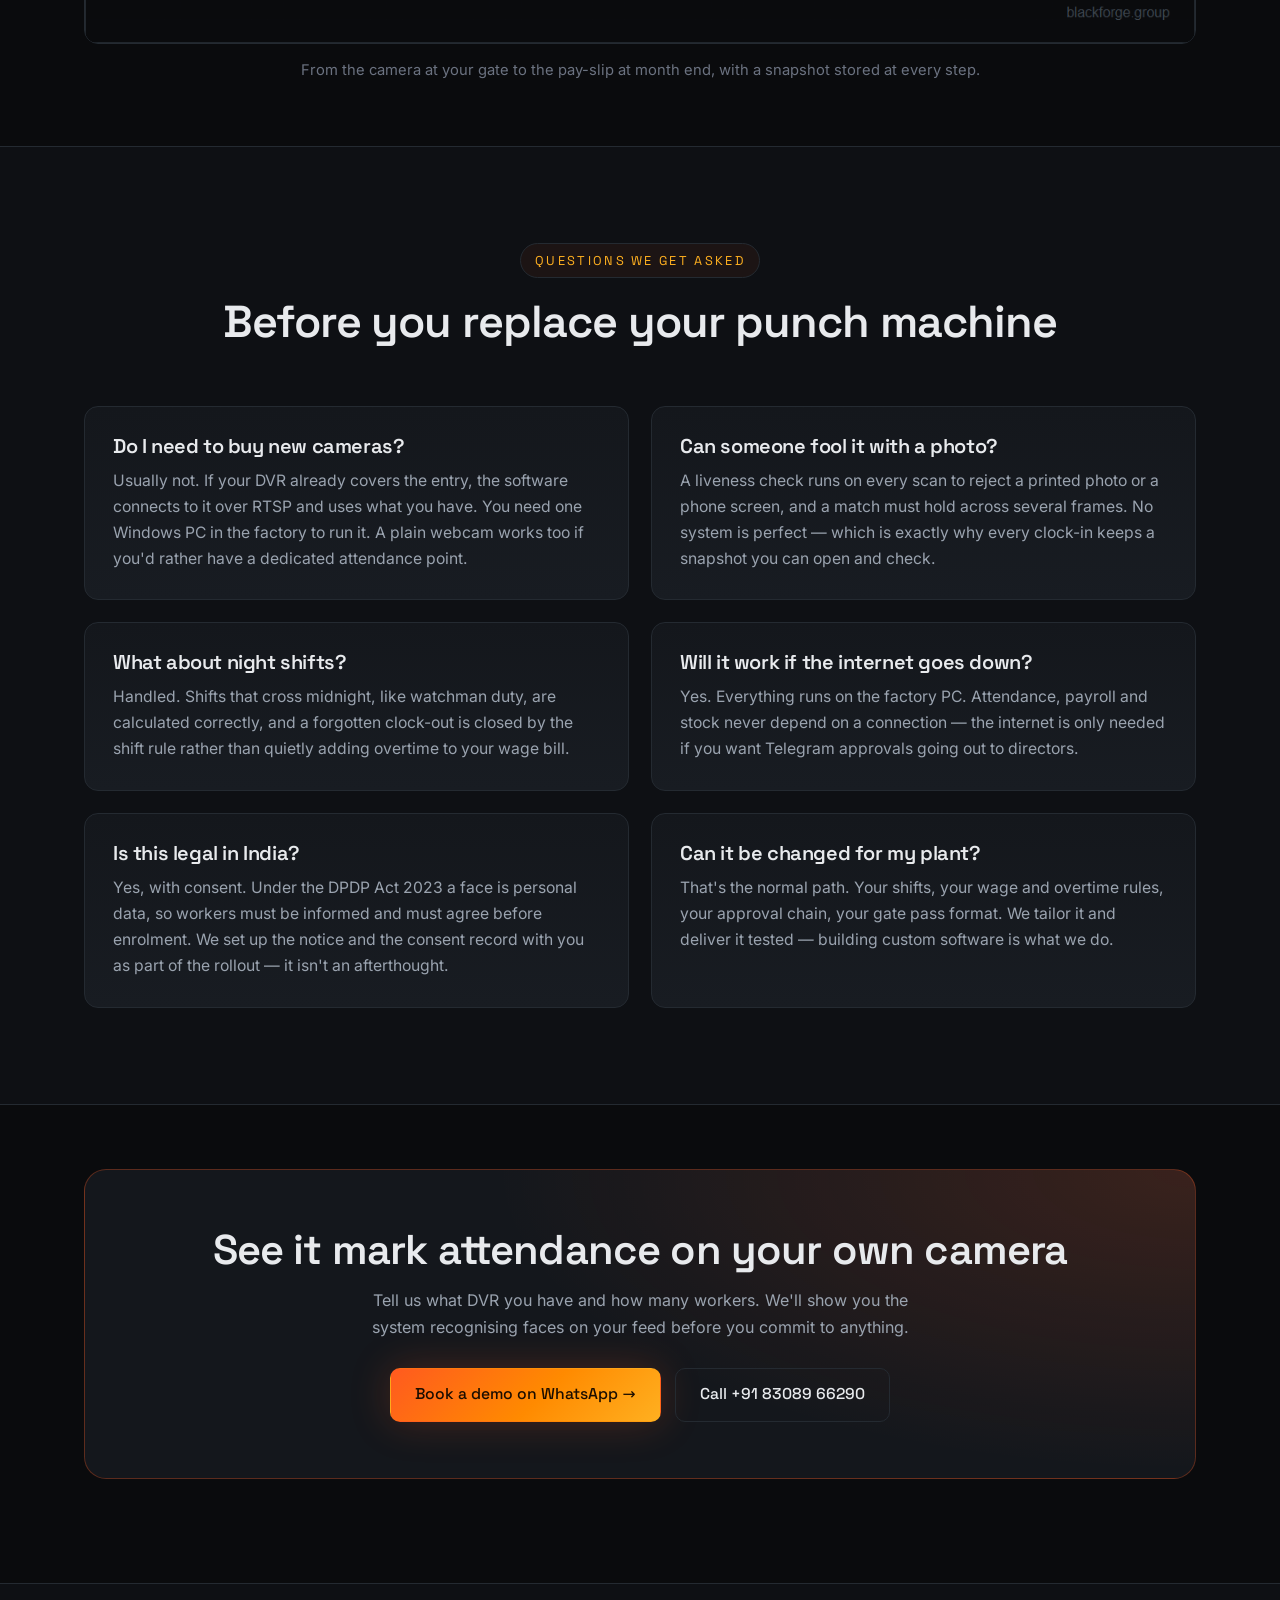
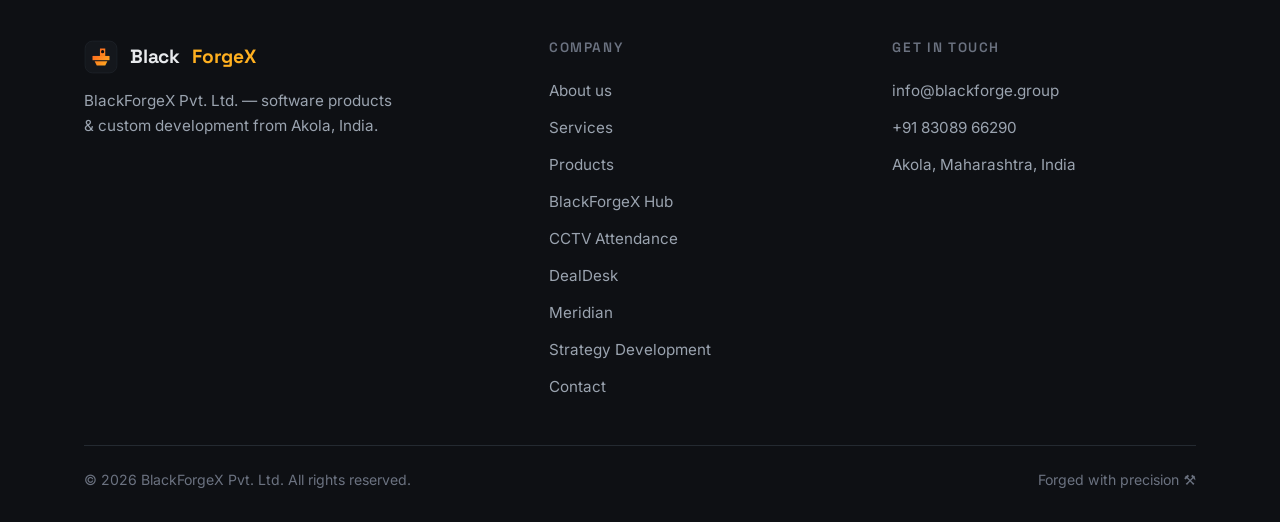
<file: factory.html>
<!DOCTYPE html>
<html lang="en">
<head>
  <meta charset="UTF-8" />
  <meta name="viewport" content="width=device-width, initial-scale=1.0" />
  <meta http-equiv="Content-Security-Policy" content="default-src 'self'; base-uri 'self'; object-src 'none'; script-src 'self' 'unsafe-inline'; style-src 'self' 'unsafe-inline'; font-src 'self'; img-src 'self' data:; connect-src 'self'; form-action 'self' mailto:; upgrade-insecure-requests" />
  <meta name="referrer" content="strict-origin-when-cross-origin" />
  <title>CCTV Attendance &amp; Factory Management Software India</title>
  <meta name="description" content="Mark labour attendance from your existing CCTV cameras — no punching, no cards. Shifts, overtime, payroll and gate ANPR. Offline-first, built in Akola." />
  <meta name="keywords" content="CCTV attendance system, face recognition attendance software, factory management software India, labour attendance management system, contactless attendance system, biometric attendance alternative, worker monitoring software, labour activity monitoring, employee attendance software factory, shift management software India, factory payroll software, ANPR gate management, number plate recognition India, CP Plus DVR attendance, RTSP camera attendance, offline attendance software, attendance software Akola, factory software Maharashtra, HRM software for factory, gate pass software, BlackForgeX Hub Factory" />
  <meta name="author" content="BlackForgeX Pvt. Ltd." />
  <meta name="robots" content="index, follow" />
  <link rel="canonical" href="https://blackforge.group/factory.html" />
  <meta name="theme-color" content="#0a0b0d" />
  <link rel="icon" href="assets/favicon.svg" type="image/svg+xml" />

  <!-- Open Graph / social -->
  <meta property="og:type" content="product" />
  <meta property="og:site_name" content="BlackForgeX Pvt. Ltd." />
  <meta property="og:title" content="CCTV Face Attendance &amp; Factory Management Software" />
  <meta property="og:description" content="Attendance marked from the CCTV you already own. Shifts, overtime, payroll, gate ANPR and live people monitoring — offline-first." />
  <meta property="og:url" content="https://blackforge.group/factory.html" />
  <meta property="og:image" content="https://blackforge.group/assets/og.png" />
  <meta property="og:image:width" content="1200" />
  <meta property="og:image:height" content="630" />
  <meta name="twitter:card" content="summary_large_image" />
  <meta name="twitter:image" content="https://blackforge.group/assets/og.png" />
  <meta name="twitter:title" content="CCTV Face Attendance &amp; Factory Management Software" />
  <meta name="twitter:description" content="Mark labour attendance from your existing CCTV. Shifts, payroll, gate ANPR, live monitoring. Built in Akola." />

  <!-- Structured data -->
  <script type="application/ld+json">
  {
    "@context": "https://schema.org",
    "@type": "SoftwareApplication",
    "name": "BlackForgeX Hub Factory",
    "alternateName": ["CCTV Face Attendance System", "Factory Management Software", "BlackForgeX Factory OS"],
    "applicationCategory": "BusinessApplication",
    "applicationSubCategory": "Attendance, Workforce and Factory Management",
    "operatingSystem": "Windows (single factory PC), any web browser on the local network",
    "url": "https://blackforge.group/factory.html",
    "image": "https://blackforge.group/assets/og.png",
    "inLanguage": ["en", "hi", "mr"],
    "description": "Factory management and workforce software that marks labour attendance using face recognition on your existing CCTV cameras. Handles shifts, leave, overtime and early-logout approvals, payroll with pay-slips, inventory with gate passes, number-plate reading at the gate, and live people monitoring across the premises. Runs offline on a single factory PC.",
    "featureList": [
      "Face-recognition attendance from existing CCTV or a webcam",
      "Works over RTSP with CP Plus and similar DVRs",
      "Passive liveness check to stop photo spoofing",
      "Shifts, leave, overtime and early-logout approvals",
      "Midnight-crossing watchman shifts and auto-close of forgotten clock-outs",
      "Payroll with overtime multiplier, pay-slips and Excel export",
      "Face-confirmed salary payments with snapshot records",
      "Live people monitoring with floor-map zones",
      "Number-plate reading (ANPR) on the gate camera",
      "Inventory with GRN, dispatch, consumption approval and gate passes",
      "Telegram approvals and live activity feed for directors",
      "Voice assistant in English, Hindi and Marathi",
      "Offline-first with daily automatic backups and an audit log"
    ],
    "author": { "@type": "Organization", "name": "BlackForgeX Pvt. Ltd.", "url": "https://blackforge.group" },
    "publisher": { "@type": "Organization", "name": "BlackForgeX Pvt. Ltd.", "url": "https://blackforge.group" },
    "areaServed": [
      { "@type": "Country", "name": "India" },
      { "@type": "Place", "name": "Worldwide" }
    ],
    "isPartOf": { "@type": "SoftwareApplication", "name": "BlackForgeX Hub", "url": "https://blackforge.group/hub.html" }
  }
  </script>
  <script type="application/ld+json">
  {
    "@context": "https://schema.org",
    "@type": "BreadcrumbList",
    "itemListElement": [
      { "@type": "ListItem", "position": 1, "name": "Home", "item": "https://blackforge.group/" },
      { "@type": "ListItem", "position": 2, "name": "Products", "item": "https://blackforge.group/products.html" },
      { "@type": "ListItem", "position": 3, "name": "BlackForgeX Hub", "item": "https://blackforge.group/hub.html" },
      { "@type": "ListItem", "position": 4, "name": "Hub Factory — CCTV Attendance", "item": "https://blackforge.group/factory.html" }
    ]
  }
  </script>
  <script type="application/ld+json">
  {
    "@context": "https://schema.org",
    "@type": "FAQPage",
    "mainEntity": [
      {
        "@type": "Question",
        "name": "Can attendance be marked using CCTV cameras?",
        "acceptedAnswer": { "@type": "Answer", "text": "Yes. The system connects to your existing CCTV over RTSP — including CP Plus and similar DVRs — and marks attendance by recognising the worker's face as they pass the camera. There is nothing to punch, no card to carry and no fingerprint to touch." }
      },
      {
        "@type": "Question",
        "name": "Do I need to buy new hardware for CCTV attendance?",
        "acceptedAnswer": { "@type": "Answer", "text": "Usually not. If you already have a DVR and cameras covering the entry, the software uses them. All you need is one Windows PC in the factory to run the system. A plain webcam also works if you would rather have a dedicated attendance point." }
      },
      {
        "@type": "Question",
        "name": "Can a worker cheat it with someone else's photo?",
        "acceptedAnswer": { "@type": "Answer", "text": "A passive liveness check runs on every scan to reject a photo or a phone screen held up to the camera, and recognition is confirmed across several frames rather than a single lucky match. No system is perfect, which is why every clock-in stores a snapshot you can review." }
      },
      {
        "@type": "Question",
        "name": "Does it handle night shifts and forgotten clock-outs?",
        "acceptedAnswer": { "@type": "Answer", "text": "Yes. Shifts that cross midnight, such as watchman duty, are handled correctly, and a clock-out that a worker forgets is closed automatically by the shift rule instead of running up false overtime." }
      },
      {
        "@type": "Question",
        "name": "Can I monitor labour activity across the premises?",
        "acceptedAnswer": { "@type": "Answer", "text": "Yes. A person detector runs on the camera feeds and places people onto a floor map of your premises by zone, so you can see how many people are in each area live. It counts and locates people by zone — it is a supervision aid for the plant, not a per-worker productivity score." }
      },
      {
        "@type": "Question",
        "name": "Does it read vehicle number plates at the gate?",
        "acceptedAnswer": { "@type": "Answer", "text": "Yes. The gate camera channel reads Indian number plates, including BH-series, and saves a snapshot of each vehicle so you have a record of what entered and left." }
      },
      {
        "@type": "Question",
        "name": "Does attendance data go to a cloud server?",
        "acceptedAnswer": { "@type": "Answer", "text": "No. The system is offline-first and runs on a single PC inside your factory. Face data, attendance, payroll and inventory stay in a local database on that machine, with daily automatic backups and an audit log. Nothing is uploaded." }
      },
      {
        "@type": "Question",
        "name": "Do I need worker consent for face attendance in India?",
        "acceptedAnswer": { "@type": "Answer", "text": "Yes. A worker's face is personal data under India's Digital Personal Data Protection Act, 2023, so you must tell your staff what is being collected and why, and obtain their consent before enrolling them. We help you put the notice and consent record in place as part of the rollout, and enrolment is always explicit — nobody is added by being filmed." }
      },
      {
        "@type": "Question",
        "name": "What does the factory system cost?",
        "acceptedAnswer": { "@type": "Answer", "text": "It depends on how many cameras and workers you have and how much is tailored to your shifts and wage rules. Call +91 83089 66290 or message us on WhatsApp and we will quote after a demo run on your own camera feed." }
      }
    ]
  }
  </script>
  <link rel="preload" href="assets/fonts/SpaceGrotesk-700.woff2" as="font" type="font/woff2" crossorigin />
  <link rel="preload" href="assets/fonts/Inter-400.woff2" as="font" type="font/woff2" crossorigin />
  <link rel="stylesheet" href="assets/css/styles.css" />
  <noscript><style>.reveal{opacity:1 !important;transform:none !important}</style></noscript>
</head>
<body>
  <!-- ============ HEADER ============ -->
  <header class="site-header">
    <div class="container nav">
      <a class="brand" href="index.html">
        <svg class="logo-mark" viewBox="0 0 64 64" fill="none" aria-hidden="true">
          <rect x="2" y="2" width="60" height="60" rx="14" fill="#14171c" stroke="#242a31"/>
          <path d="M20 40h24l-4 8H24l-4-8z" fill="url(#g)"/><path d="M16 30h32v8H16z" fill="url(#g)"/>
          <path d="M30 16h10v14H30z" fill="url(#g)"/><circle cx="35" cy="22" r="3" fill="#0a0b0d"/>
          <defs><linearGradient id="g" x1="16" y1="16" x2="48" y2="48" gradientUnits="userSpaceOnUse">
            <stop stop-color="#ff5a1f"/><stop offset="1" stop-color="#ffb020"/></linearGradient></defs>
        </svg> Black<b>ForgeX</b>
      </a>
      <button class="nav-toggle" aria-label="Menu"><span></span><span></span><span></span></button>
      <ul class="nav-links">
        <li><a href="index.html">Home</a></li>
        <li><a href="services.html">Services</a></li>
        <li><a href="products.html" class="active">Products</a></li>
        <li><a href="about.html">About</a></li>
        <li><a href="contact.html">Contact</a></li>
        <li class="nav-cta"><a class="btn btn-primary" href="contact.html">Start a project</a></li>
      </ul>
    </div>
  </header>

  <!-- ============ HERO ============ -->
  <section class="hero">
    <div class="container hero-grid">
      <div class="reveal">
        <span class="eyebrow">⚒ BlackForgeX Hub Factory</span>
        <h1>Attendance from the <span class="text-gradient">CCTV you already own</span></h1>
        <p class="lead">No punching machine. No cards to lose. No fingerprint scanner for eighty pairs of dusty hands. Your workers walk past the camera at the gate and the day is marked — then shifts, overtime, payroll and gate records follow automatically.</p>
        <div class="hero-actions">
          <a class="btn btn-primary" target="_blank" rel="noopener noreferrer"
             href="https://wa.me/918308966290?text=Hi%20BlackForgeX%2C%20I%20want%20a%20demo%20of%20CCTV%20face%20attendance%20for%20my%20factory.">Get a demo →</a>
          <a class="btn btn-ghost" href="tel:+918308966290">Call +91 83089 66290</a>
        </div>
        <div class="hero-stats">
          <div class="stat"><b class="text-gradient">No touch</b><span>Nothing to press</span></div>
          <div class="stat"><b class="text-gradient">Your DVR</b><span>No new hardware</span></div>
          <div class="stat"><b class="text-gradient">Offline</b><span>Runs in your factory</span></div>
        </div>
      </div>
      <div class="hero-visual reveal">
        <div class="forge-card">
          <svg viewBox="0 0 64 64" fill="none" aria-hidden="true">
            <path d="M18 42h28l-5 9H23l-5-9z" fill="url(#hg)"/>
            <path d="M12 30h40v9H12z" fill="url(#hg)"/>
            <path d="M28 12h12v18H28z" fill="url(#hg)"/>
            <circle cx="34" cy="20" r="3.5" fill="#0a0b0d"/>
            <defs><linearGradient id="hg" x1="12" y1="12" x2="52" y2="51" gradientUnits="userSpaceOnUse">
              <stop stop-color="#ff5a1f"/><stop offset="1" stop-color="#ffb020"/></linearGradient></defs>
          </svg>
        </div>
      </div>
    </div>
  </section>

  <!-- ============ THE PROBLEM ============ -->
  <section class="section" style="background:var(--bg-2); border-block:1px solid var(--border);">
    <div class="container hero-grid" style="align-items:center;">
      <div class="reveal">
        <span class="eyebrow">Why punch machines fail in a factory</span>
        <h2 class="section-title">The register is always wrong by Friday</h2>
        <p class="section-lead">Cards get shared. Fingerprint readers refuse dusty, wet or worn hands and hold up a queue at shift change. Registers get filled in from memory at the end of the week, and by then nobody can prove who worked the overtime that just went onto the wage bill.</p>
        <p class="section-lead" style="margin-top:18px;">The camera at your gate already sees every person who walks in. <b>This turns that footage into the attendance register</b> — with a photo attached to every entry, so a disputed shift is settled by looking at it.</p>
      </div>
      <div class="reveal">
        <div class="steps">
          <div class="step"><div class="num"></div><div><h3>Enrol once</h3><p>A guided scan captures each worker's face in about half a minute. Enrolment is explicit — a person is added deliberately, never by being filmed.</p></div></div>
          <div class="step"><div class="num"></div><div><h3>They just walk in</h3><p>Recognition confirms across several frames, with a liveness check that rejects a photo held up to the lens. A snapshot is stored with every entry.</p></div></div>
          <div class="step"><div class="num"></div><div><h3>Wages calculate themselves</h3><p>Shift rules turn the day into hours and overtime, and payroll produces the pay-slip. No register, no recall, no argument.</p></div></div>
        </div>
      </div>
    </div>
  </section>

  <!-- ============ FEATURES ============ -->
  <section class="section">
    <div class="container">
      <div class="reveal" style="text-align:center; display:flex; flex-direction:column; align-items:center;">
        <span class="eyebrow">What it does</span>
        <h2 class="section-title">Attendance, labour monitoring, payroll &amp; the gate</h2>
        <p class="section-lead" style="margin-inline:auto;">One system on one factory PC — not four subscriptions that don't talk to each other.</p>
      </div>
      <div class="grid grid-3" style="margin-top:48px;">

        <div class="card reveal">
          <div class="ico"><svg viewBox="0 0 24 24" fill="none" stroke-width="2" stroke-linecap="round"><circle cx="12" cy="8" r="4"/><path d="M4 21a8 8 0 0 1 16 0"/></svg></div>
          <h3>Face-recognition attendance</h3>
          <p style="color:var(--muted);">Marks in and out from your CCTV or a webcam. Confirms over several frames, runs a passive liveness check against photo spoofing, and stores a snapshot with every single entry.</p>
        </div>

        <div class="card reveal">
          <div class="ico"><svg viewBox="0 0 24 24" fill="none" stroke-width="2" stroke-linecap="round"><rect x="2" y="6" width="14" height="12" rx="2"/><path d="m16 10 6-3v10l-6-3z"/></svg></div>
          <h3>Uses your existing DVR</h3>
          <p style="color:var(--muted);">Connects over RTSP to CP Plus and similar DVRs already installed in your plant. If the cameras cover the entry, you don't buy hardware — you buy software.</p>
        </div>

        <div class="card reveal">
          <div class="ico"><svg viewBox="0 0 24 24" fill="none" stroke-width="2" stroke-linecap="round"><path d="M3 3v18h18"/><path d="M7 15l4-5 3 3 5-7"/></svg></div>
          <h3>Live labour monitoring</h3>
          <p style="color:var(--muted);">A person detector reads the camera feeds and places people onto a floor map of your premises by zone, so you can see at a glance how many are where — and which areas are empty when they shouldn't be.</p>
        </div>

        <div class="card reveal">
          <div class="ico"><svg viewBox="0 0 24 24" fill="none" stroke-width="2" stroke-linecap="round"><circle cx="12" cy="12" r="9"/><path d="M12 7v5l3 2"/></svg></div>
          <h3>Shifts, leave &amp; overtime</h3>
          <p style="color:var(--muted);">Shift assignment, leave, overtime and early-logout approvals. Watchman shifts that cross midnight are handled properly, and a clock-out someone forgets is closed by the rule instead of billing you for it.</p>
        </div>

        <div class="card reveal">
          <div class="ico"><svg viewBox="0 0 24 24" fill="none" stroke-width="2" stroke-linecap="round"><rect x="3" y="5" width="18" height="14" rx="2"/><path d="M3 10h18M7 15h4"/></svg></div>
          <h3>Payroll &amp; pay-slips</h3>
          <p style="color:var(--muted);">Monthly or hourly wages with an overtime multiplier, printable pay-slips and Excel export. Salary payments are recorded against a confirmed face with a snapshot, so a paid wage can't be disputed later.</p>
        </div>

        <div class="card reveal">
          <div class="ico"><svg viewBox="0 0 24 24" fill="none" stroke-width="2" stroke-linecap="round"><path d="M5 17h14M6 17V9l6-4 6 4v8"/><path d="M9 13h6"/></svg></div>
          <h3>Gate ANPR</h3>
          <p style="color:var(--muted);">Reads Indian number plates on the gate channel, including BH-series, and saves a snapshot of each vehicle — a record of what came in and what went out.</p>
        </div>

        <div class="card reveal">
          <div class="ico"><svg viewBox="0 0 24 24" fill="none" stroke-width="2" stroke-linecap="round"><path d="M21 16V8a2 2 0 0 0-1-1.7l-7-4a2 2 0 0 0-2 0l-7 4A2 2 0 0 0 3 8v8a2 2 0 0 0 1 1.7l7 4a2 2 0 0 0 2 0l7-4A2 2 0 0 0 21 16z"/><path d="m3.3 7 8.7 5 8.7-5M12 22V12"/></svg></div>
          <h3>Stores &amp; gate passes</h3>
          <p style="color:var(--muted);">Inward (GRN), dispatch and material consumption with director approval, minimum-stock alerts, gate passes and ledger export. Photograph a vendor bill and it drafts the GRN for you.</p>
        </div>

        <div class="card reveal">
          <div class="ico"><svg viewBox="0 0 24 24" fill="none" stroke-width="2" stroke-linecap="round"><path d="M21 15a2 2 0 0 1-2 2H7l-4 4V5a2 2 0 0 1 2-2h14a2 2 0 0 1 2 2z"/></svg></div>
          <h3>Approvals on Telegram</h3>
          <p style="color:var(--muted);">Overtime, early logout and consumption requests reach the director as a message with approve and reject buttons, plus a live activity feed — so decisions don't wait for someone to reach the office.</p>
        </div>

        <div class="card reveal">
          <div class="ico"><svg viewBox="0 0 24 24" fill="none" stroke-width="2" stroke-linecap="round"><rect x="9" y="2" width="6" height="11" rx="3"/><path d="M5 11a7 7 0 0 0 14 0M12 18v4"/></svg></div>
          <h3>Ask it out loud</h3>
          <p style="color:var(--muted);">A built-in voice assistant answers questions about today's attendance and stock from the live database, in English, Hindi or Marathi — for an owner who would rather ask than click.</p>
        </div>

      </div>
    </div>
  </section>

  <!-- ============ DATA & CONSENT ============ -->
  <section class="section" style="background:var(--bg-2); border-block:1px solid var(--border);">
    <div class="container hero-grid" style="align-items:center;">
      <div class="reveal">
        <span class="eyebrow">Your data, and your workers' rights</span>
        <h2 class="section-title">Nothing leaves your factory</h2>
        <p class="section-lead">The whole system runs offline on one PC inside your premises. Face data, attendance, wages and stock sit in a local database on that machine, backed up automatically every day, with an audit log of who changed what. There is no cloud account and nothing is uploaded to us or anyone else.</p>
        <ul class="checks" style="margin-top:28px;">
          <li><svg viewBox="0 0 24 24" fill="none" stroke-width="2" stroke-linecap="round"><path d="m20 6-11 11-5-5"/></svg><span><b>Offline by design</b> — a power cut or a dead internet line doesn't stop the shift being marked.</span></li>
          <li><svg viewBox="0 0 24 24" fill="none" stroke-width="2" stroke-linecap="round"><path d="m20 6-11 11-5-5"/></svg><span><b>Daily automatic backups</b> and an integrity check every time it starts.</span></li>
          <li><svg viewBox="0 0 24 24" fill="none" stroke-width="2" stroke-linecap="round"><path d="m20 6-11 11-5-5"/></svg><span><b>Full export</b> to Excel and JSON — your records are yours to take.</span></li>
        </ul>
      </div>
      <div class="card reveal">
        <span class="eyebrow">Worth saying plainly</span>
        <h3 style="margin-top:14px;">Face attendance needs your workers' consent</h3>
        <p style="color:var(--muted); margin-top:10px;">A person's face is personal data under India's <b>Digital Personal Data Protection Act, 2023</b>. Before anyone is enrolled, they must be told what is being collected and why, and must agree to it.</p>
        <p style="color:var(--muted); margin-top:14px;">We build that into the rollout rather than leaving it to you: a written notice for your staff in the language they read, a consent record kept against each enrolment, and a clear route to remove someone's face data when they leave.</p>
        <p style="color:var(--muted); margin-top:14px;">Enrolment is always deliberate. Nobody is added to the system by walking past a camera, and the zone monitoring counts and locates people — it does not score individuals.</p>
      </div>
    </div>
  </section>

  <!-- ============ PROOF ============ -->
  <section class="section">
    <div class="container">
      <div class="reveal" style="text-align:center; display:flex; flex-direction:column; align-items:center;">
        <span class="eyebrow">Not a prototype</span>
        <h2 class="section-title">Running a real factory in Akola</h2>
        <p class="section-lead" style="margin-inline:auto;">This wasn't built to a spec and left on a shelf. It runs an agro-chemical factory in Akola every day — the attendance, the wages, the store and the gate — on one PC, fully offline, with the plant's own CP Plus DVR.</p>
        <div class="hero-actions" style="justify-content:center;">
          <a class="btn btn-primary" target="_blank" rel="noopener noreferrer"
             href="https://wa.me/918308966290?text=Hi%20BlackForgeX%2C%20can%20you%20show%20me%20the%20CCTV%20attendance%20system%20running%3F">Ask to see it running →</a>
          <a class="btn btn-ghost" href="hub.html">See the full Hub range</a>
        </div>
      </div>
    </div>
  </section>

  <!-- ============ DIAGRAM ============ -->
  <section class="section-sm">
    <div class="container reveal">
      <figure style="margin:0;">
        <img src="assets/img/factory-flow.png" alt="Diagram: CCTV face attendance workflow — existing DVR feed, face recognised with a liveness check, shift and overtime applied, then payroll and pay-slip generated." width="1250" height="525" loading="lazy" decoding="async" style="width:100%;height:auto;border-radius:14px;border:1px solid var(--border);" />
        <figcaption style="color:var(--faint); font-size:.92rem; text-align:center; margin-top:14px;">From the camera at your gate to the pay-slip at month end, with a snapshot stored at every step.</figcaption>
      </figure>
    </div>
  </section>

  <!-- ============ FAQ ============ -->  <section class="section" style="background:var(--bg-2); border-block:1px solid var(--border);">
    <div class="container">
      <div class="reveal" style="text-align:center; display:flex; flex-direction:column; align-items:center;">
        <span class="eyebrow">Questions we get asked</span>
        <h2 class="section-title">Before you replace your punch machine</h2>
      </div>
      <div class="grid grid-2" style="margin-top:44px;">

        <div class="card reveal">
          <h3>Do I need to buy new cameras?</h3>
          <p style="color:var(--muted);">Usually not. If your DVR already covers the entry, the software connects to it over RTSP and uses what you have. You need one Windows PC in the factory to run it. A plain webcam works too if you'd rather have a dedicated attendance point.</p>
        </div>

        <div class="card reveal">
          <h3>Can someone fool it with a photo?</h3>
          <p style="color:var(--muted);">A liveness check runs on every scan to reject a printed photo or a phone screen, and a match must hold across several frames. No system is perfect — which is exactly why every clock-in keeps a snapshot you can open and check.</p>
        </div>

        <div class="card reveal">
          <h3>What about night shifts?</h3>
          <p style="color:var(--muted);">Handled. Shifts that cross midnight, like watchman duty, are calculated correctly, and a forgotten clock-out is closed by the shift rule rather than quietly adding overtime to your wage bill.</p>
        </div>

        <div class="card reveal">
          <h3>Will it work if the internet goes down?</h3>
          <p style="color:var(--muted);">Yes. Everything runs on the factory PC. Attendance, payroll and stock never depend on a connection — the internet is only needed if you want Telegram approvals going out to directors.</p>
        </div>

        <div class="card reveal">
          <h3>Is this legal in India?</h3>
          <p style="color:var(--muted);">Yes, with consent. Under the DPDP Act 2023 a face is personal data, so workers must be informed and must agree before enrolment. We set up the notice and the consent record with you as part of the rollout — it isn't an afterthought.</p>
        </div>

        <div class="card reveal">
          <h3>Can it be changed for my plant?</h3>
          <p style="color:var(--muted);">That's the normal path. Your shifts, your wage and overtime rules, your approval chain, your gate pass format. We tailor it and deliver it tested — building custom software is what we do.</p>
        </div>

      </div>
    </div>
  </section>

  <!-- ============ CTA ============ -->
  <section class="section-sm">
    <div class="container">
      <div class="cta-band reveal">
        <h2>See it mark attendance on your own camera</h2>
        <p>Tell us what DVR you have and how many workers. We'll show you the system recognising faces on your feed before you commit to anything.</p>
        <div style="display:flex; gap:14px; justify-content:center; flex-wrap:wrap;">
          <a class="btn btn-primary" target="_blank" rel="noopener noreferrer" href="https://wa.me/918308966290?text=Hi%20BlackForgeX%2C%20I%20want%20a%20demo%20of%20CCTV%20face%20attendance.%20My%20factory%20has%20the%20following%20cameras%3A">Book a demo on WhatsApp →</a>
          <a class="btn btn-ghost" href="tel:+918308966290">Call +91 83089 66290</a>
        </div>
      </div>
    </div>
  </section>

  <!-- ============ FOOTER ============ -->
  <footer class="site-footer">
    <div class="container">
      <div class="footer-grid">
        <div>
          <a class="brand" href="index.html" style="margin-bottom:14px;">
            <svg class="logo-mark" viewBox="0 0 64 64" fill="none" aria-hidden="true">
              <rect x="2" y="2" width="60" height="60" rx="14" fill="#14171c" stroke="#242a31"/>
              <path d="M20 40h24l-4 8H24l-4-8z" fill="url(#fg)"/><path d="M16 30h32v8H16z" fill="url(#fg)"/>
              <path d="M30 16h10v14H30z" fill="url(#fg)"/><circle cx="35" cy="22" r="3" fill="#0a0b0d"/>
              <defs><linearGradient id="fg" x1="16" y1="16" x2="48" y2="48" gradientUnits="userSpaceOnUse">
                <stop stop-color="#ff5a1f"/><stop offset="1" stop-color="#ffb020"/></linearGradient></defs>
            </svg> Black<b>ForgeX</b>
          </a>
          <p>BlackForgeX Pvt. Ltd. — software products &amp; custom development from Akola, India.</p>
        </div>
        <div class="footer-col"><h4>Company</h4><a href="about.html">About us</a><a href="services.html">Services</a><a href="products.html">Products</a><a href="hub.html">BlackForgeX Hub</a><a href="factory.html">CCTV Attendance</a><a href="dealdesk.html">DealDesk</a><a href="meridian.html">Meridian</a><a href="quant.html">Strategy Development</a><a href="contact.html">Contact</a></div>
        <div class="footer-col"><h4>Get in touch</h4><a href="mailto:info@blackforge.group">info@blackforge.group</a><a href="tel:+918308966290">+91 83089 66290</a><a>Akola, Maharashtra, India</a></div>
      </div>
      <div class="footer-bottom"><span>© <span id="year"></span> BlackForgeX Pvt. Ltd. All rights reserved.</span><span>Forged with precision ⚒</span></div>
    </div>
  </footer>
  <script src="assets/js/main.js"></script>
</body>
</html>
</file>
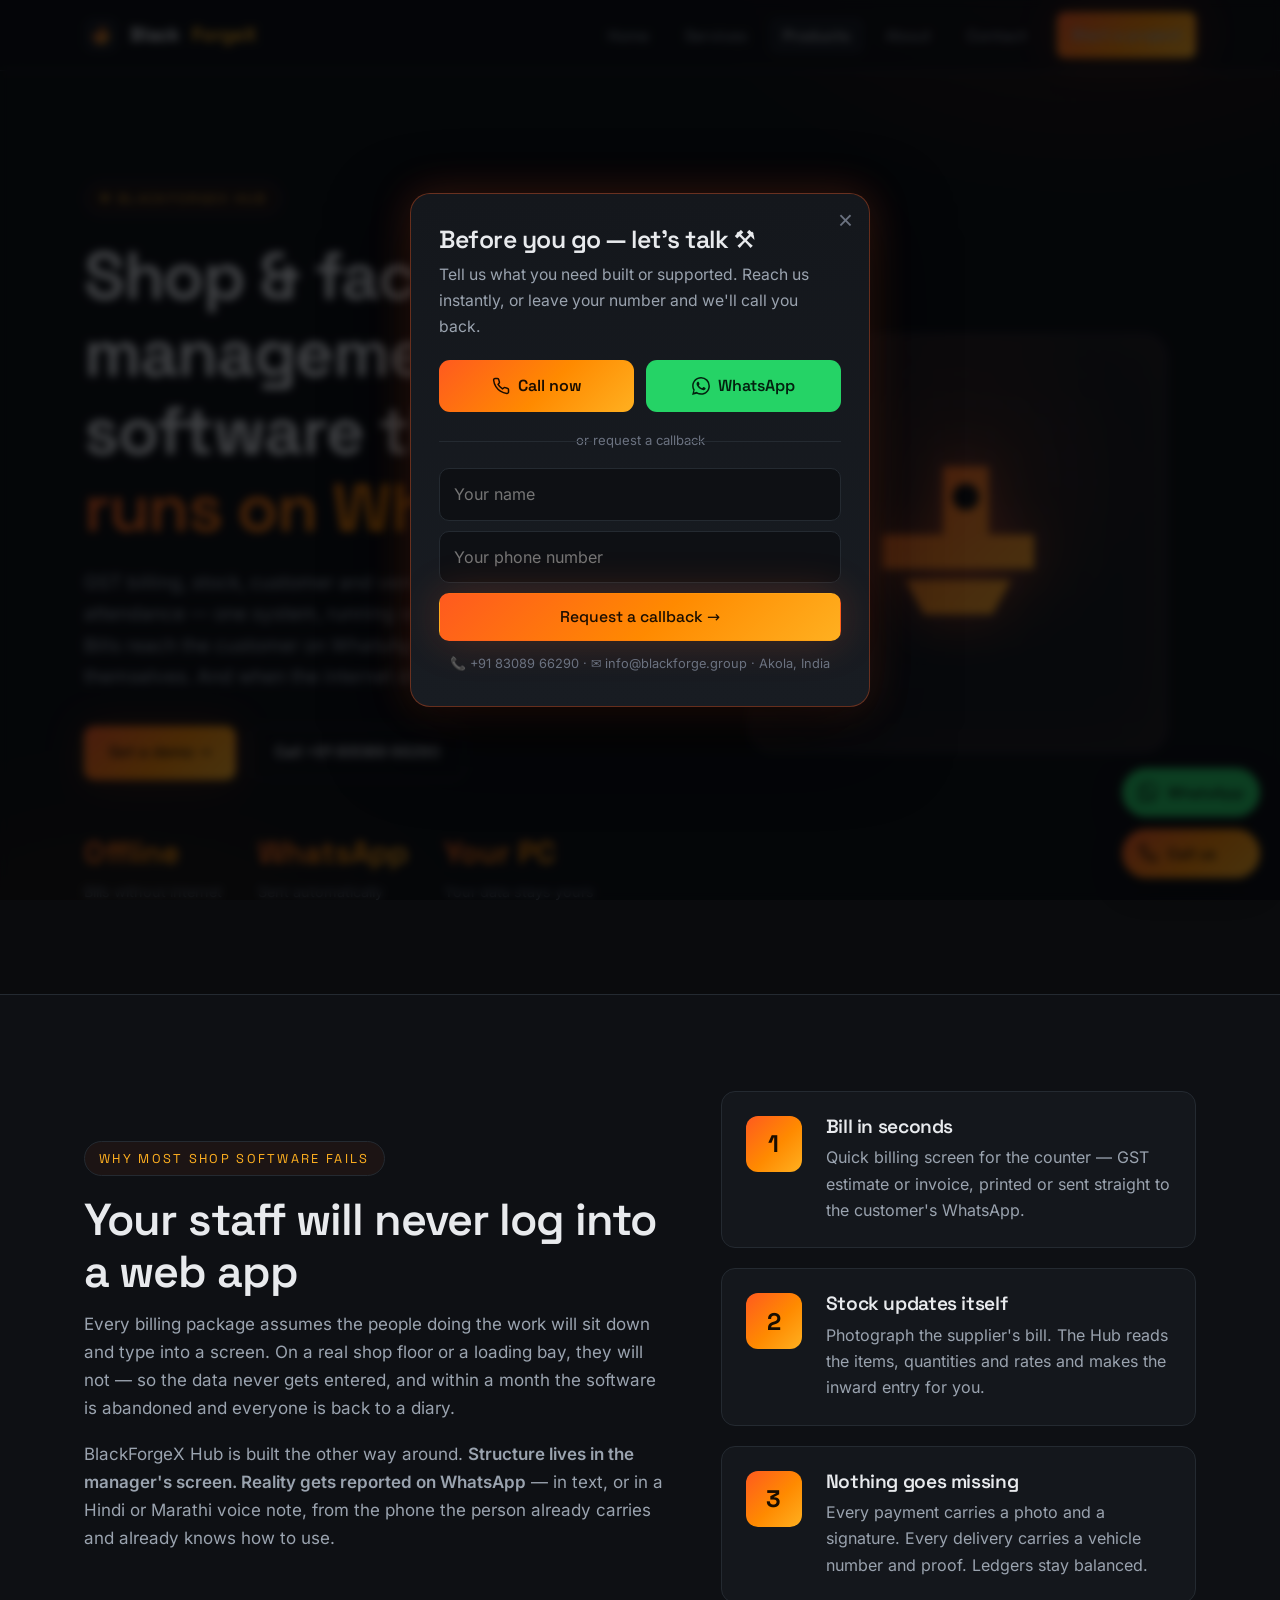
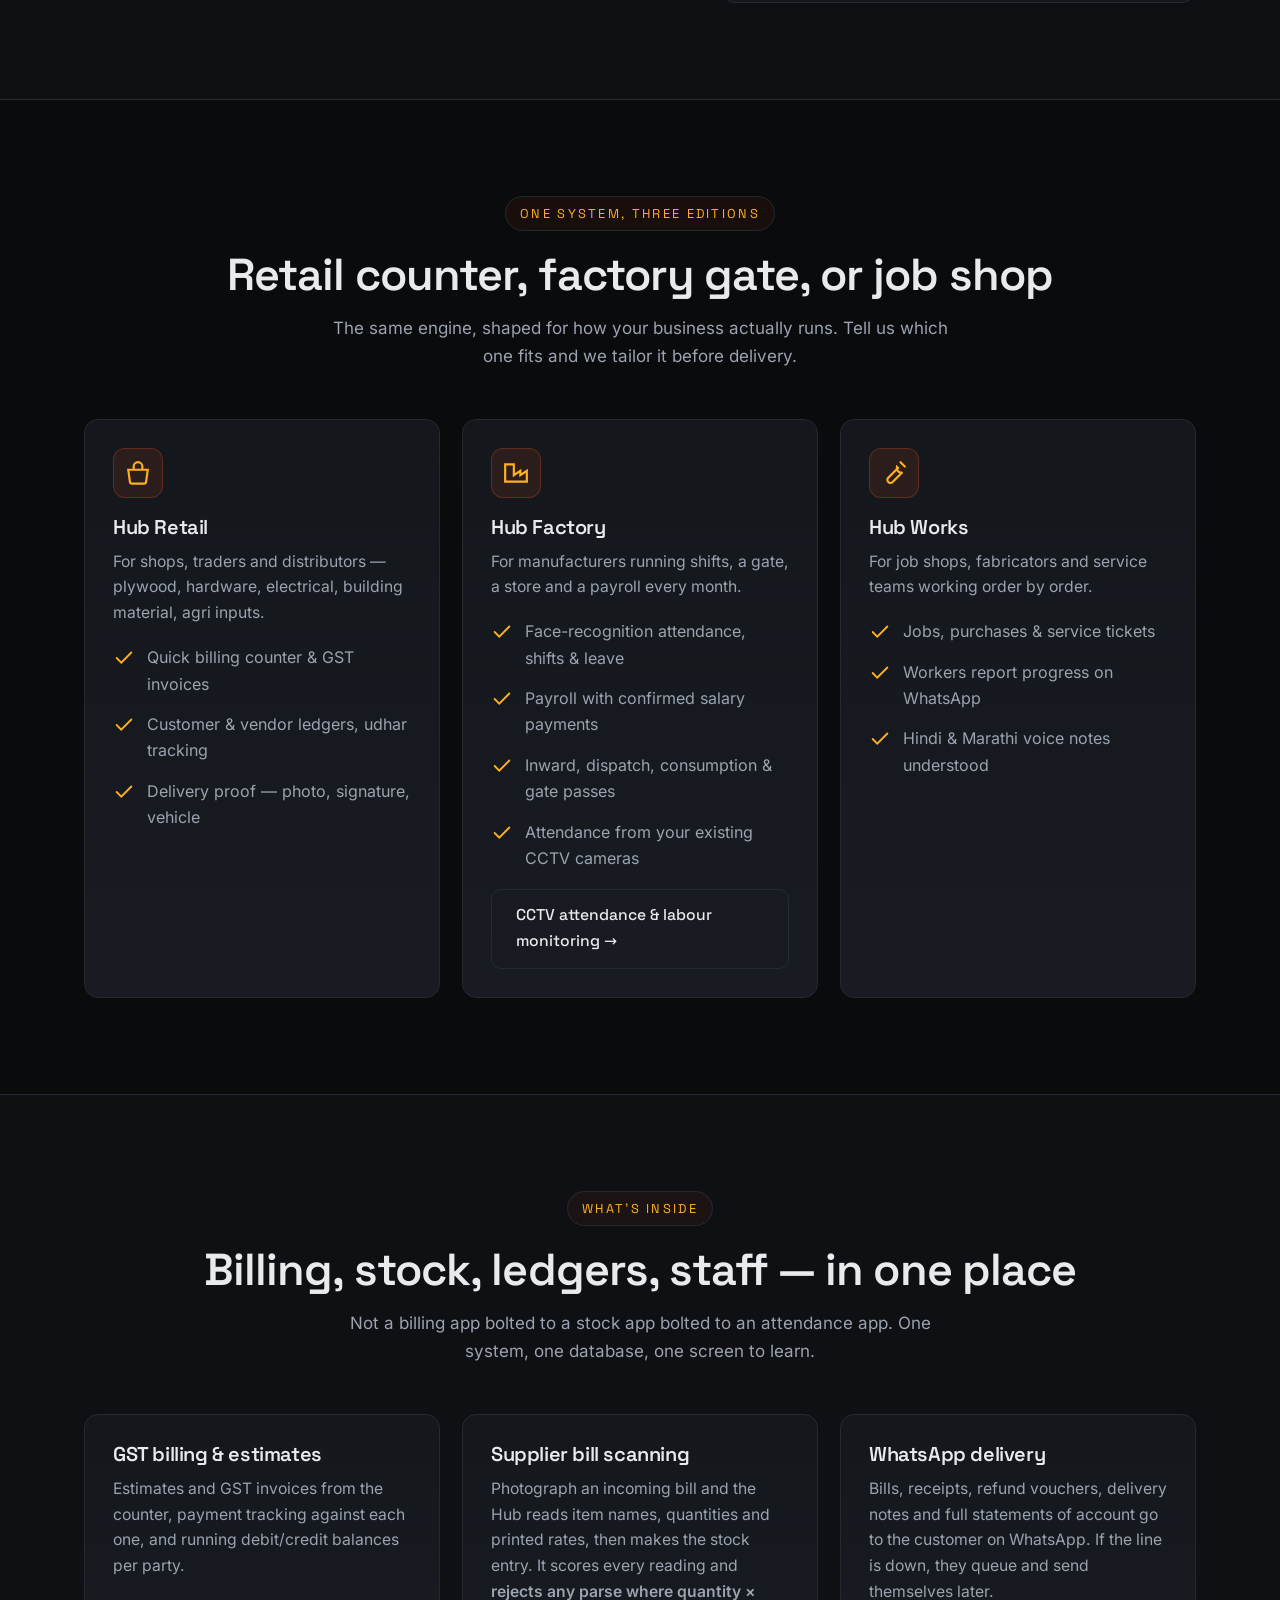
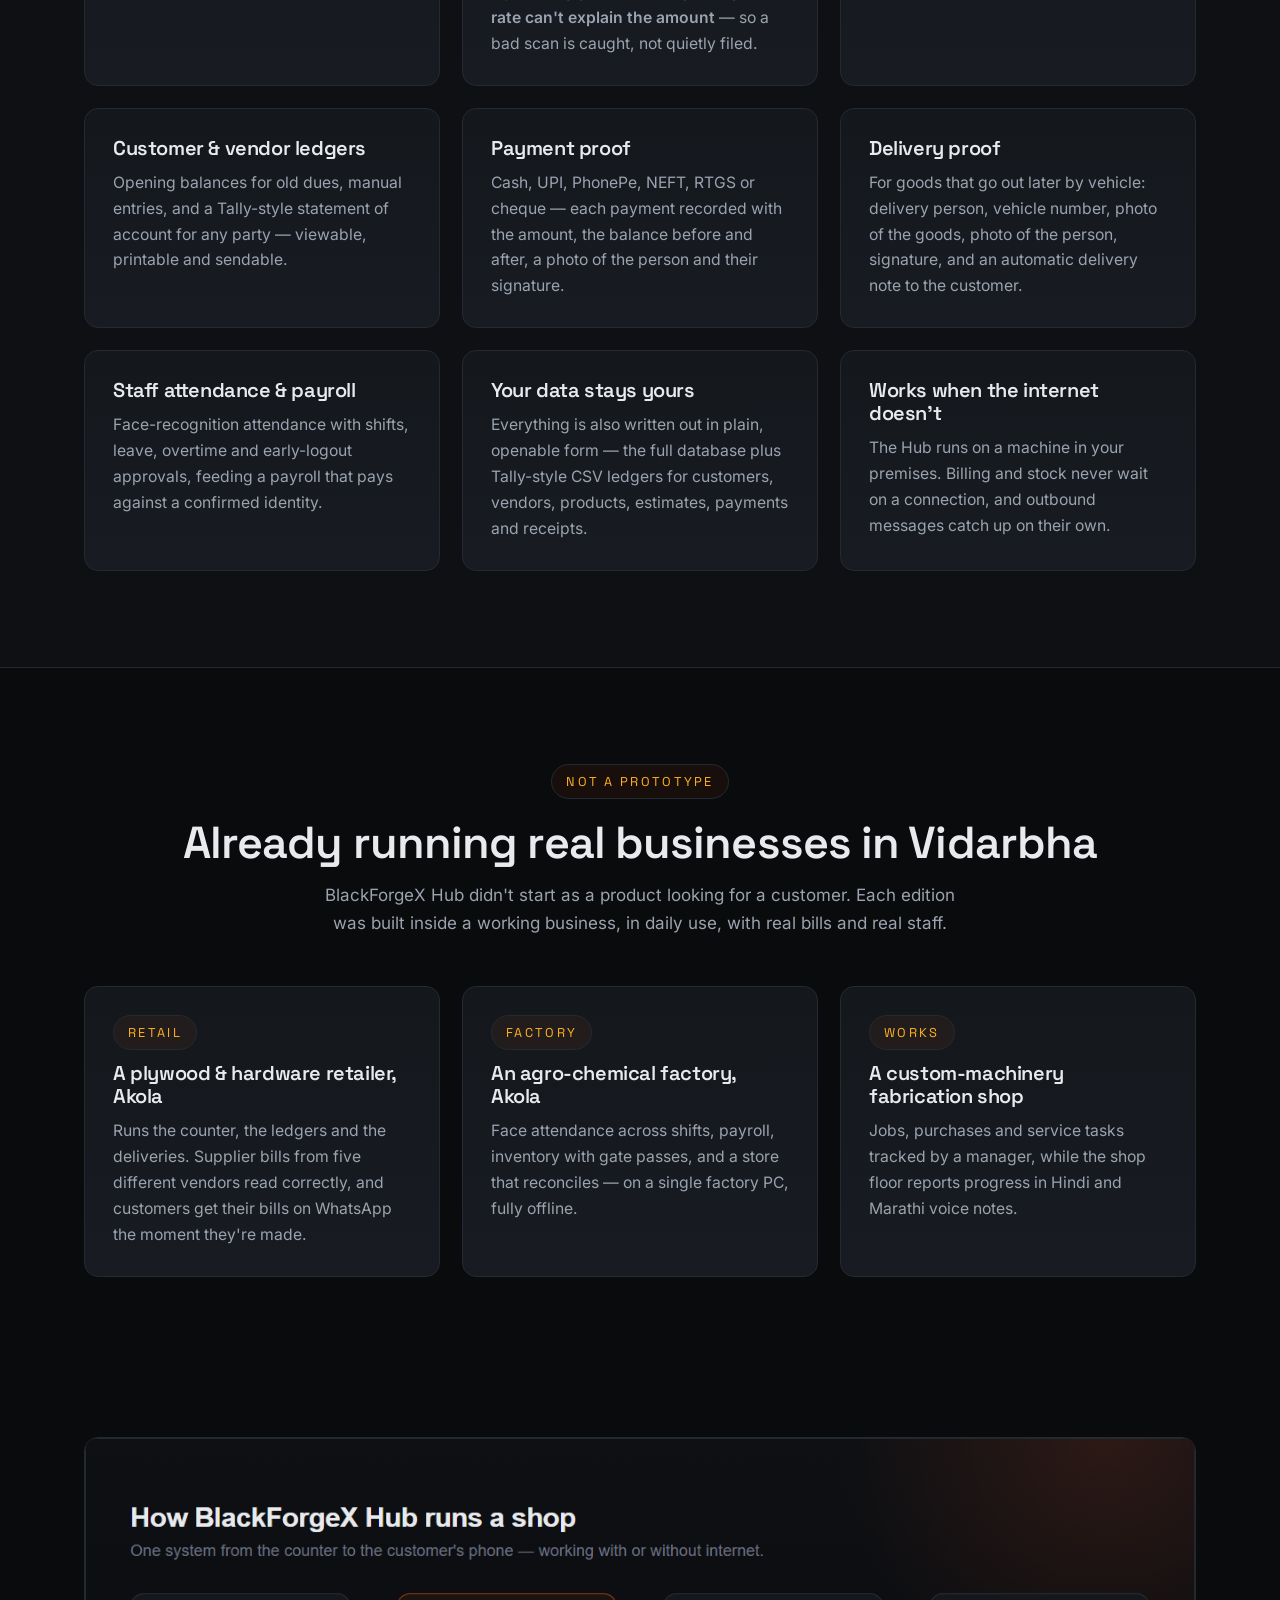
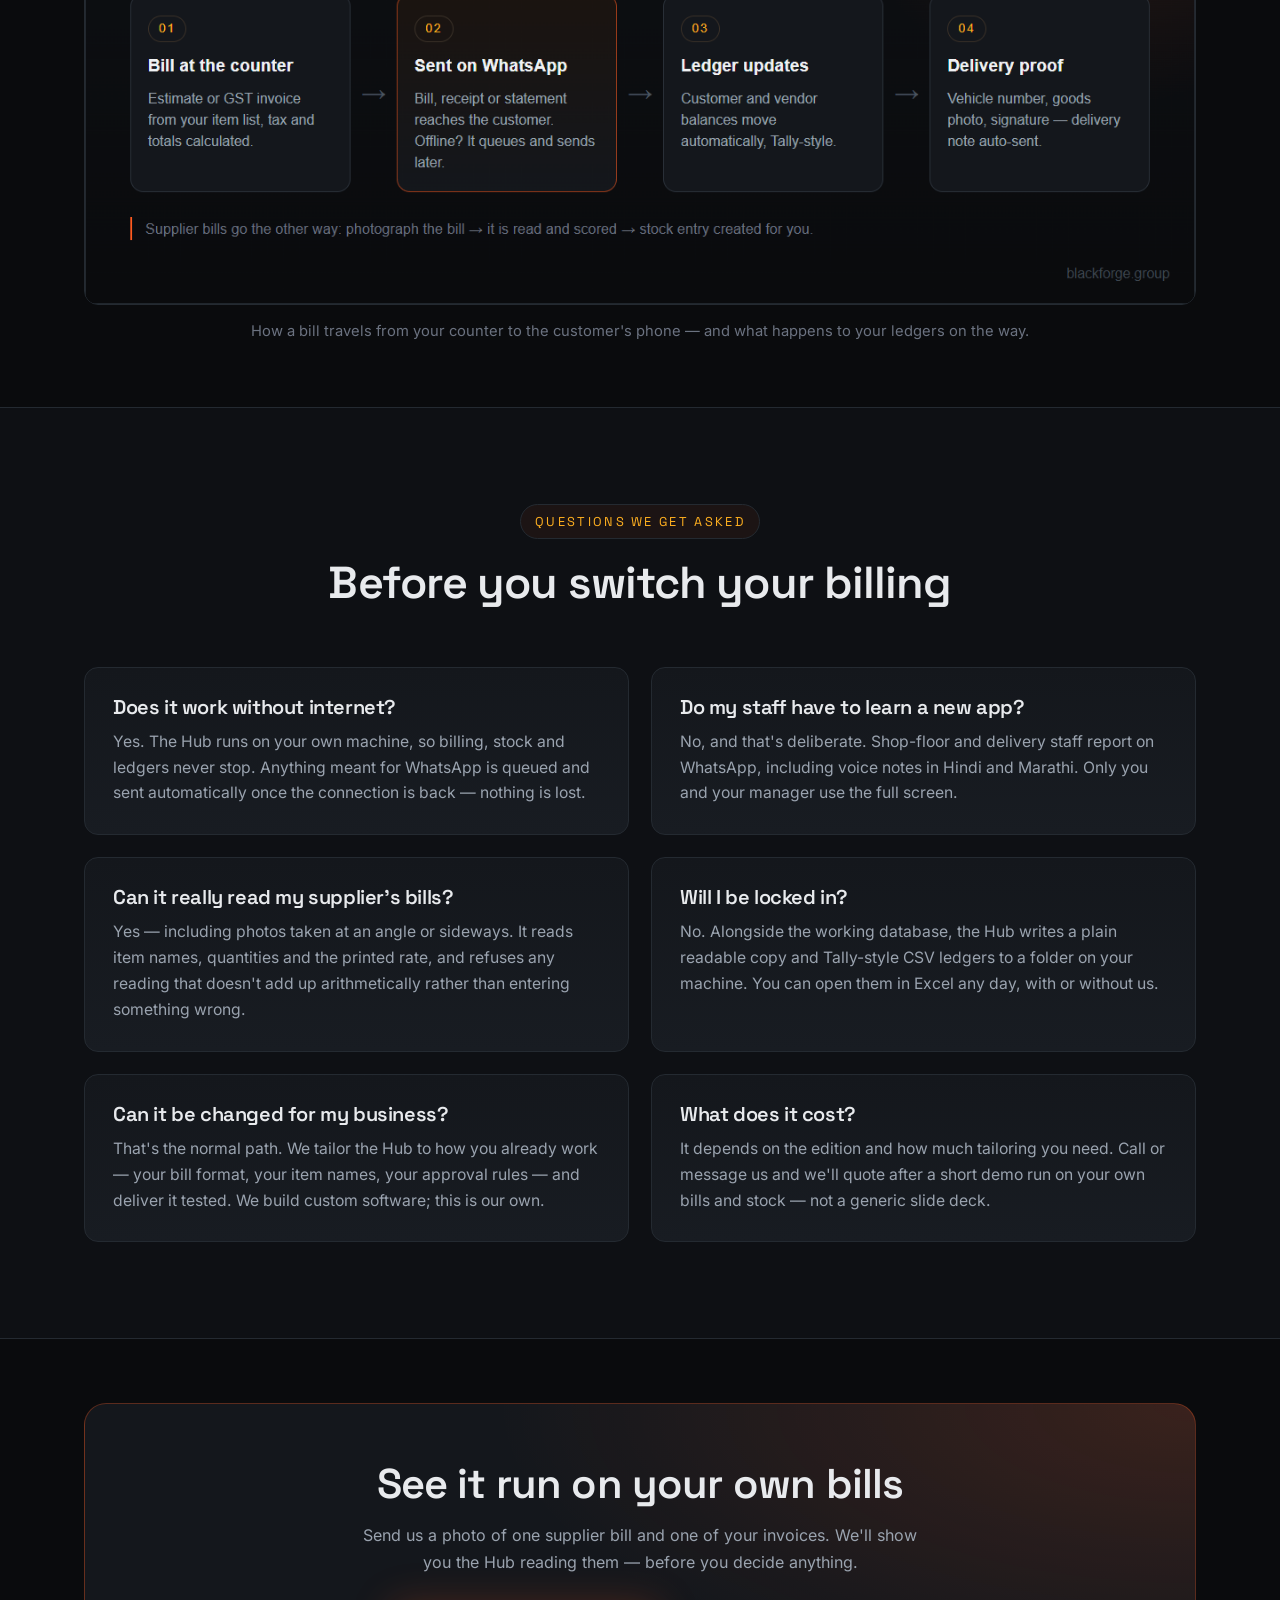
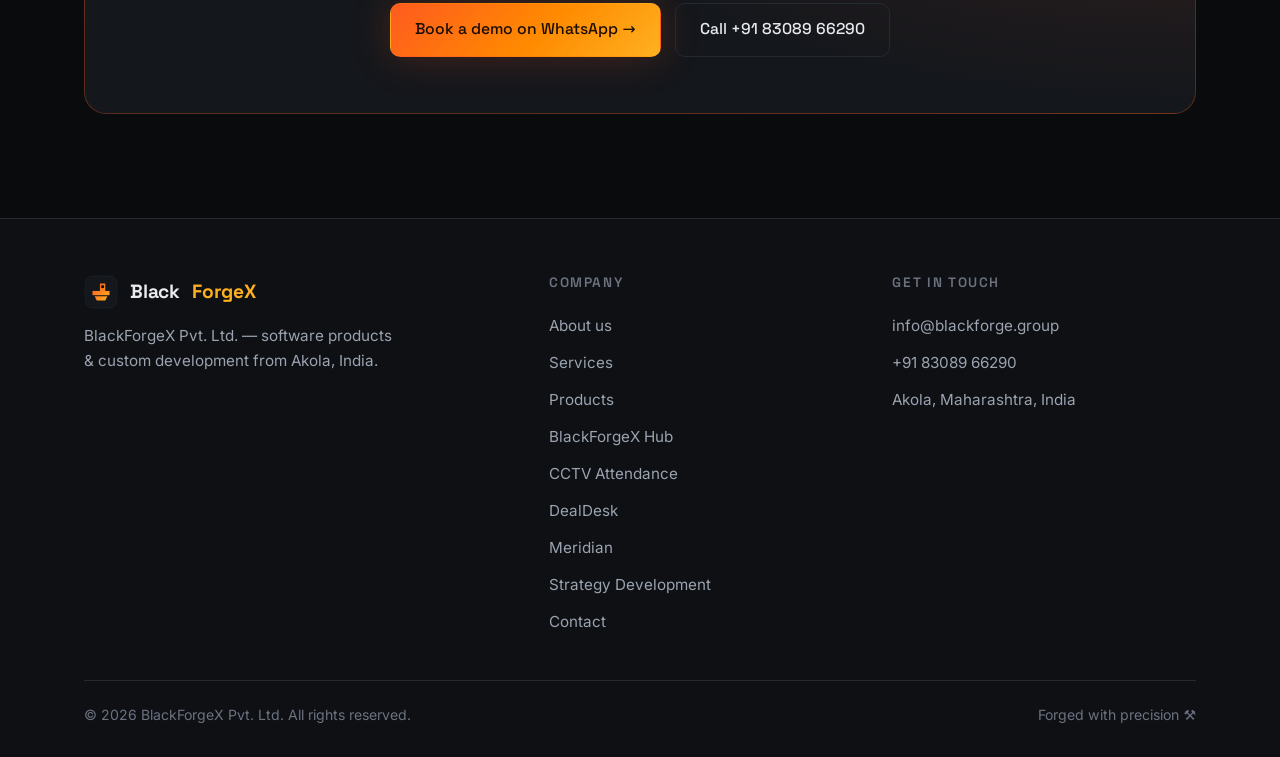
<file: hub.html>
<!DOCTYPE html>
<html lang="en">
<head>
  <meta charset="UTF-8" />
  <meta name="viewport" content="width=device-width, initial-scale=1.0" />
  <meta http-equiv="Content-Security-Policy" content="default-src 'self'; base-uri 'self'; object-src 'none'; script-src 'self' 'unsafe-inline'; style-src 'self' 'unsafe-inline'; font-src 'self'; img-src 'self' data:; connect-src 'self'; form-action 'self' mailto:; upgrade-insecure-requests" />
  <meta name="referrer" content="strict-origin-when-cross-origin" />
  <title>Shop &amp; Factory Management Software India — BlackForgeX</title>
  <meta name="description" content="GST billing, stock, ledgers and staff attendance in one system. Bills go out on WhatsApp, supplier bills scan themselves, and it works offline." />
  <meta name="keywords" content="shop management software, billing software India, GST billing software, retail shop software, shop billing software Akola, billing software Maharashtra, factory management software, attendance software India, inventory management software for shops, WhatsApp billing software, offline billing software, vendor ledger software, customer ledger software, plywood shop software, hardware shop billing software, kirana shop billing software, GST invoice software India, bill scanning OCR software, Tally alternative for shops, shop software Vidarbha, POS software Akola, BlackForgeX Hub" />
  <meta name="author" content="BlackForgeX Pvt. Ltd." />
  <meta name="robots" content="index, follow" />
  <link rel="canonical" href="https://blackforge.group/hub.html" />
  <meta name="theme-color" content="#0a0b0d" />
  <link rel="icon" href="assets/favicon.svg" type="image/svg+xml" />

  <!-- Open Graph / social -->
  <meta property="og:type" content="product" />
  <meta property="og:site_name" content="BlackForgeX Pvt. Ltd." />
  <meta property="og:title" content="BlackForgeX Hub — Shop &amp; Factory Management Software" />
  <meta property="og:description" content="GST billing, stock, ledgers and attendance in one system. Bills go out on WhatsApp, supplier bills scan themselves, and it works offline." />
  <meta property="og:url" content="https://blackforge.group/hub.html" />
  <meta property="og:image" content="https://blackforge.group/assets/og.png" />
  <meta property="og:image:width" content="1200" />
  <meta property="og:image:height" content="630" />
  <meta name="twitter:card" content="summary_large_image" />
  <meta name="twitter:image" content="https://blackforge.group/assets/og.png" />
  <meta name="twitter:title" content="BlackForgeX Hub — Shop &amp; Factory Management Software" />
  <meta name="twitter:description" content="Billing, stock, ledgers and attendance for Indian shops and factories. WhatsApp bills, offline-first." />

  <!-- Structured data -->
  <script type="application/ld+json">
  {
    "@context": "https://schema.org",
    "@type": "SoftwareApplication",
    "name": "BlackForgeX Hub",
    "alternateName": ["BlackForgeX Hub Retail", "BlackForgeX Hub Factory", "BlackForgeX Hub Works"],
    "applicationCategory": "BusinessApplication",
    "applicationSubCategory": "Billing, Inventory and Workforce Management",
    "operatingSystem": "Windows, Android, iPad, any web browser",
    "url": "https://blackforge.group/hub.html",
    "image": "https://blackforge.group/assets/og.png",
    "inLanguage": ["en", "hi", "mr"],
    "description": "Shop and factory management software for Indian businesses. GST billing and estimates, stock and inventory, customer and vendor ledgers, staff attendance and payroll, automatic supplier-bill scanning, delivery proof, and bills sent to customers on WhatsApp. Runs on the business's own machine and keeps working without internet.",
    "featureList": [
      "GST billing, estimates and invoices",
      "Customer and vendor ledgers with opening balances",
      "Stock and inventory with inward, outward and gate passes",
      "Bills, receipts and account statements sent on WhatsApp",
      "Automatic supplier-bill scanning (OCR)",
      "Delivery proof with photo, signature and vehicle number",
      "Face-recognition staff attendance and payroll",
      "Tally-style statements and CSV ledger export",
      "Offline-first — queues and sends when the connection returns"
    ],
    "author": {
      "@type": "Organization",
      "name": "BlackForgeX Pvt. Ltd.",
      "url": "https://blackforge.group"
    },
    "publisher": {
      "@type": "Organization",
      "name": "BlackForgeX Pvt. Ltd.",
      "url": "https://blackforge.group"
    },
    "areaServed": [
      { "@type": "Country", "name": "India" },
      { "@type": "Place", "name": "Worldwide" }
    ]
  }
  </script>
  <script type="application/ld+json">
  {
    "@context": "https://schema.org",
    "@type": "BreadcrumbList",
    "itemListElement": [
      { "@type": "ListItem", "position": 1, "name": "Home", "item": "https://blackforge.group/" },
      { "@type": "ListItem", "position": 2, "name": "Products", "item": "https://blackforge.group/products.html" },
      { "@type": "ListItem", "position": 3, "name": "BlackForgeX Hub", "item": "https://blackforge.group/hub.html" }
    ]
  }
  </script>
  <script type="application/ld+json">
  {
    "@context": "https://schema.org",
    "@type": "FAQPage",
    "mainEntity": [
      {
        "@type": "Question",
        "name": "What is BlackForgeX Hub?",
        "acceptedAnswer": { "@type": "Answer", "text": "BlackForgeX Hub is shop and factory management software for Indian businesses. It handles GST billing and estimates, stock, customer and vendor ledgers, staff attendance and payroll, and sends bills and account statements to customers on WhatsApp. It runs on a computer in your own shop or factory." }
      },
      {
        "@type": "Question",
        "name": "Does the billing software work without internet?",
        "acceptedAnswer": { "@type": "Answer", "text": "Yes. BlackForgeX Hub is offline-first. Billing, stock and ledgers keep working with no internet because the system runs on your own machine. Anything that needs to go out on WhatsApp is queued and sent automatically when the connection returns, so no bill is lost." }
      },
      {
        "@type": "Question",
        "name": "Can it send bills to customers on WhatsApp?",
        "acceptedAnswer": { "@type": "Answer", "text": "Yes. Bills, payment receipts, refund vouchers, delivery notes and full Tally-style statements of account are sent to the customer's WhatsApp automatically. Vendors can be sent payment acknowledgements the same way." }
      },
      {
        "@type": "Question",
        "name": "Does it support GST invoices?",
        "acceptedAnswer": { "@type": "Answer", "text": "Yes. The Hub creates GST estimates and invoices, tracks payments against them, and maintains running debit and credit balances for every customer and vendor." }
      },
      {
        "@type": "Question",
        "name": "Can it read supplier bills automatically?",
        "acceptedAnswer": { "@type": "Answer", "text": "Yes. Photograph an incoming supplier bill and the Hub reads it — item names, quantities, printed rates and amounts — and creates the stock entry. It scores what it reads and rejects any interpretation where quantity times rate cannot explain the amount, so bad scans are caught instead of silently entered." }
      },
      {
        "@type": "Question",
        "name": "Do my staff have to learn a new app?",
        "acceptedAnswer": { "@type": "Answer", "text": "No. That is the core design decision. Shop-floor and delivery staff report through WhatsApp, including voice notes in Hindi and Marathi. Only the owner and manager use the full screen, on a laptop, tablet or phone browser." }
      },
      {
        "@type": "Question",
        "name": "Where is my business data stored?",
        "acceptedAnswer": { "@type": "Answer", "text": "On your own machine, in your own premises. The Hub also writes a plain, openable copy of everything — a full database file plus Tally-style CSV ledgers for customers, vendors, products, estimates, payments and receipts — so your data is never locked inside our software." }
      },
      {
        "@type": "Question",
        "name": "Which businesses is it for?",
        "acceptedAnswer": { "@type": "Answer", "text": "Three editions cover three kinds of business. Hub Retail is for shops, traders and distributors such as plywood, hardware, electrical and building-material dealers. Hub Factory is for manufacturers that need attendance, payroll, inventory and gate passes. Hub Works is for job shops and fabricators that track jobs, purchases and service tickets." }
      },
      {
        "@type": "Question",
        "name": "How much does BlackForgeX Hub cost?",
        "acceptedAnswer": { "@type": "Answer", "text": "Pricing depends on the edition and on how much is tailored to your business. Call +91 83089 66290 or message us on WhatsApp for a quote and a demo on your own bills and stock." }
      }
    ]
  }
  </script>
  <link rel="preload" href="assets/fonts/SpaceGrotesk-700.woff2" as="font" type="font/woff2" crossorigin />
  <link rel="preload" href="assets/fonts/Inter-400.woff2" as="font" type="font/woff2" crossorigin />
  <link rel="stylesheet" href="assets/css/styles.css" />
  <noscript><style>.reveal{opacity:1 !important;transform:none !important}</style></noscript>
</head>
<body>
  <!-- ============ HEADER ============ -->
  <header class="site-header">
    <div class="container nav">
      <a class="brand" href="index.html">
        <svg class="logo-mark" viewBox="0 0 64 64" fill="none" aria-hidden="true">
          <rect x="2" y="2" width="60" height="60" rx="14" fill="#14171c" stroke="#242a31"/>
          <path d="M20 40h24l-4 8H24l-4-8z" fill="url(#g)"/><path d="M16 30h32v8H16z" fill="url(#g)"/>
          <path d="M30 16h10v14H30z" fill="url(#g)"/><circle cx="35" cy="22" r="3" fill="#0a0b0d"/>
          <defs><linearGradient id="g" x1="16" y1="16" x2="48" y2="48" gradientUnits="userSpaceOnUse">
            <stop stop-color="#ff5a1f"/><stop offset="1" stop-color="#ffb020"/></linearGradient></defs>
        </svg> Black<b>ForgeX</b>
      </a>
      <button class="nav-toggle" aria-label="Menu"><span></span><span></span><span></span></button>
      <ul class="nav-links">
        <li><a href="index.html">Home</a></li>
        <li><a href="services.html">Services</a></li>
        <li><a href="products.html" class="active">Products</a></li>
        <li><a href="about.html">About</a></li>
        <li><a href="contact.html">Contact</a></li>
        <li class="nav-cta"><a class="btn btn-primary" href="contact.html">Start a project</a></li>
      </ul>
    </div>
  </header>

  <!-- ============ HERO ============ -->
  <section class="hero">
    <div class="container hero-grid">
      <div class="reveal">
        <span class="eyebrow">⚒ BlackForgeX Hub</span>
        <h1>Shop &amp; factory management software that <span class="text-gradient">runs on WhatsApp</span></h1>
        <p class="lead">GST billing, stock, customer and vendor ledgers, staff attendance — one system, running on your own computer. Bills reach the customer on WhatsApp. Supplier bills scan themselves. And when the internet drops, it keeps billing.</p>
        <div class="hero-actions">
          <a class="btn btn-primary" target="_blank" rel="noopener noreferrer"
             href="https://wa.me/918308966290?text=Hi%20BlackForgeX%2C%20I%20want%20a%20demo%20of%20BlackForgeX%20Hub%20for%20my%20business.">Get a demo →</a>
          <a class="btn btn-ghost" href="tel:+918308966290">Call +91 83089 66290</a>
        </div>
        <div class="hero-stats">
          <div class="stat"><b class="text-gradient">Offline</b><span>Bills without internet</span></div>
          <div class="stat"><b class="text-gradient">WhatsApp</b><span>Sent automatically</span></div>
          <div class="stat"><b class="text-gradient">Your PC</b><span>Your data stays yours</span></div>
        </div>
      </div>
      <div class="hero-visual reveal">
        <div class="forge-card">
          <svg viewBox="0 0 64 64" fill="none" aria-hidden="true">
            <path d="M18 42h28l-5 9H23l-5-9z" fill="url(#hg)"/>
            <path d="M12 30h40v9H12z" fill="url(#hg)"/>
            <path d="M28 12h12v18H28z" fill="url(#hg)"/>
            <circle cx="34" cy="20" r="3.5" fill="#0a0b0d"/>
            <defs><linearGradient id="hg" x1="12" y1="12" x2="52" y2="51" gradientUnits="userSpaceOnUse">
              <stop stop-color="#ff5a1f"/><stop offset="1" stop-color="#ffb020"/></linearGradient></defs>
          </svg>
        </div>
      </div>
    </div>
  </section>

  <!-- ============ THE PROBLEM ============ -->
  <section class="section" style="background:var(--bg-2); border-block:1px solid var(--border);">
    <div class="container hero-grid" style="align-items:center;">
      <div class="reveal">
        <span class="eyebrow">Why most shop software fails</span>
        <h2 class="section-title">Your staff will never log into a web app</h2>
        <p class="section-lead">Every billing package assumes the people doing the work will sit down and type into a screen. On a real shop floor or a loading bay, they will not — so the data never gets entered, and within a month the software is abandoned and everyone is back to a diary.</p>
        <p class="section-lead" style="margin-top:18px;">BlackForgeX Hub is built the other way around. <b>Structure lives in the manager's screen. Reality gets reported on WhatsApp</b> — in text, or in a Hindi or Marathi voice note, from the phone the person already carries and already knows how to use.</p>
      </div>
      <div class="reveal">
        <div class="steps">
          <div class="step"><div class="num"></div><div><h3>Bill in seconds</h3><p>Quick billing screen for the counter — GST estimate or invoice, printed or sent straight to the customer's WhatsApp.</p></div></div>
          <div class="step"><div class="num"></div><div><h3>Stock updates itself</h3><p>Photograph the supplier's bill. The Hub reads the items, quantities and rates and makes the inward entry for you.</p></div></div>
          <div class="step"><div class="num"></div><div><h3>Nothing goes missing</h3><p>Every payment carries a photo and a signature. Every delivery carries a vehicle number and proof. Ledgers stay balanced.</p></div></div>
        </div>
      </div>
    </div>
  </section>

  <!-- ============ EDITIONS ============ -->
  <section class="section">
    <div class="container">
      <div class="reveal" style="text-align:center; display:flex; flex-direction:column; align-items:center;">
        <span class="eyebrow">One system, three editions</span>
        <h2 class="section-title">Retail counter, factory gate, or job shop</h2>
        <p class="section-lead" style="margin-inline:auto;">The same engine, shaped for how your business actually runs. Tell us which one fits and we tailor it before delivery.</p>
      </div>
      <div class="grid grid-3" style="margin-top:48px;">

        <div class="card reveal">
          <div class="ico"><svg viewBox="0 0 24 24" fill="none" stroke-width="2" stroke-linecap="round"><path d="M3 9h18l-1.5 11a2 2 0 0 1-2 1.8H6.5a2 2 0 0 1-2-1.8L3 9zM8 9V6a4 4 0 0 1 8 0v3"/></svg></div>
          <h3>Hub Retail</h3>
          <p style="color:var(--muted);">For shops, traders and distributors — plywood, hardware, electrical, building material, agri inputs.</p>
          <ul class="checks" style="margin-top:18px;">
            <li><svg viewBox="0 0 24 24" fill="none" stroke-width="2" stroke-linecap="round"><path d="m20 6-11 11-5-5"/></svg><span>Quick billing counter &amp; GST invoices</span></li>
            <li><svg viewBox="0 0 24 24" fill="none" stroke-width="2" stroke-linecap="round"><path d="m20 6-11 11-5-5"/></svg><span>Customer &amp; vendor ledgers, udhar tracking</span></li>
            <li><svg viewBox="0 0 24 24" fill="none" stroke-width="2" stroke-linecap="round"><path d="m20 6-11 11-5-5"/></svg><span>Delivery proof — photo, signature, vehicle</span></li>
          </ul>
        </div>

        <div class="card reveal">
          <div class="ico"><svg viewBox="0 0 24 24" fill="none" stroke-width="2" stroke-linecap="round"><path d="M2 20h20V10l-6 4V10l-6 4V4H2z"/></svg></div>
          <h3>Hub Factory</h3>
          <p style="color:var(--muted);">For manufacturers running shifts, a gate, a store and a payroll every month.</p>
          <ul class="checks" style="margin-top:18px;">
            <li><svg viewBox="0 0 24 24" fill="none" stroke-width="2" stroke-linecap="round"><path d="m20 6-11 11-5-5"/></svg><span>Face-recognition attendance, shifts &amp; leave</span></li>
            <li><svg viewBox="0 0 24 24" fill="none" stroke-width="2" stroke-linecap="round"><path d="m20 6-11 11-5-5"/></svg><span>Payroll with confirmed salary payments</span></li>
            <li><svg viewBox="0 0 24 24" fill="none" stroke-width="2" stroke-linecap="round"><path d="m20 6-11 11-5-5"/></svg><span>Inward, dispatch, consumption &amp; gate passes</span></li>
            <li><svg viewBox="0 0 24 24" fill="none" stroke-width="2" stroke-linecap="round"><path d="m20 6-11 11-5-5"/></svg><span>Attendance from your existing CCTV cameras</span></li>
          </ul>
          <a class="btn btn-ghost" href="factory.html" style="margin-top:18px;">CCTV attendance &amp; labour monitoring →</a>
        </div>

        <div class="card reveal">
          <div class="ico"><svg viewBox="0 0 24 24" fill="none" stroke-width="2" stroke-linecap="round"><path d="M14.7 6.3a4 4 0 0 0 5 5l-9 9a2.8 2.8 0 0 1-4-4l9-9z"/><path d="m18 2 4 4"/></svg></div>
          <h3>Hub Works</h3>
          <p style="color:var(--muted);">For job shops, fabricators and service teams working order by order.</p>
          <ul class="checks" style="margin-top:18px;">
            <li><svg viewBox="0 0 24 24" fill="none" stroke-width="2" stroke-linecap="round"><path d="m20 6-11 11-5-5"/></svg><span>Jobs, purchases &amp; service tickets</span></li>
            <li><svg viewBox="0 0 24 24" fill="none" stroke-width="2" stroke-linecap="round"><path d="m20 6-11 11-5-5"/></svg><span>Workers report progress on WhatsApp</span></li>
            <li><svg viewBox="0 0 24 24" fill="none" stroke-width="2" stroke-linecap="round"><path d="m20 6-11 11-5-5"/></svg><span>Hindi &amp; Marathi voice notes understood</span></li>
          </ul>
        </div>

      </div>
    </div>
  </section>

  <!-- ============ FEATURES ============ -->
  <section class="section" style="background:var(--bg-2); border-block:1px solid var(--border);">
    <div class="container">
      <div class="reveal" style="text-align:center; display:flex; flex-direction:column; align-items:center;">
        <span class="eyebrow">What's inside</span>
        <h2 class="section-title">Billing, stock, ledgers, staff — in one place</h2>
        <p class="section-lead" style="margin-inline:auto;">Not a billing app bolted to a stock app bolted to an attendance app. One system, one database, one screen to learn.</p>
      </div>
      <div class="grid grid-3" style="margin-top:48px;">

        <div class="card reveal">
          <h3>GST billing &amp; estimates</h3>
          <p style="color:var(--muted);">Estimates and GST invoices from the counter, payment tracking against each one, and running debit/credit balances per party.</p>
        </div>

        <div class="card reveal">
          <h3>Supplier bill scanning</h3>
          <p style="color:var(--muted);">Photograph an incoming bill and the Hub reads item names, quantities and printed rates, then makes the stock entry. It scores every reading and <b>rejects any parse where quantity × rate can't explain the amount</b> — so a bad scan is caught, not quietly filed.</p>
        </div>

        <div class="card reveal">
          <h3>WhatsApp delivery</h3>
          <p style="color:var(--muted);">Bills, receipts, refund vouchers, delivery notes and full statements of account go to the customer on WhatsApp. If the line is down, they queue and send themselves later.</p>
        </div>

        <div class="card reveal">
          <h3>Customer &amp; vendor ledgers</h3>
          <p style="color:var(--muted);">Opening balances for old dues, manual entries, and a Tally-style statement of account for any party — viewable, printable and sendable.</p>
        </div>

        <div class="card reveal">
          <h3>Payment proof</h3>
          <p style="color:var(--muted);">Cash, UPI, PhonePe, NEFT, RTGS or cheque — each payment recorded with the amount, the balance before and after, a photo of the person and their signature.</p>
        </div>

        <div class="card reveal">
          <h3>Delivery proof</h3>
          <p style="color:var(--muted);">For goods that go out later by vehicle: delivery person, vehicle number, photo of the goods, photo of the person, signature, and an automatic delivery note to the customer.</p>
        </div>

        <div class="card reveal">
          <h3>Staff attendance &amp; payroll</h3>
          <p style="color:var(--muted);">Face-recognition attendance with shifts, leave, overtime and early-logout approvals, feeding a payroll that pays against a confirmed identity.</p>
        </div>

        <div class="card reveal">
          <h3>Your data stays yours</h3>
          <p style="color:var(--muted);">Everything is also written out in plain, openable form — the full database plus Tally-style CSV ledgers for customers, vendors, products, estimates, payments and receipts.</p>
        </div>

        <div class="card reveal">
          <h3>Works when the internet doesn't</h3>
          <p style="color:var(--muted);">The Hub runs on a machine in your premises. Billing and stock never wait on a connection, and outbound messages catch up on their own.</p>
        </div>

      </div>
    </div>
  </section>

  <!-- ============ PROOF ============ -->
  <section class="section">
    <div class="container">
      <div class="reveal" style="text-align:center; display:flex; flex-direction:column; align-items:center;">
        <span class="eyebrow">Not a prototype</span>
        <h2 class="section-title">Already running real businesses in Vidarbha</h2>
        <p class="section-lead" style="margin-inline:auto;">BlackForgeX Hub didn't start as a product looking for a customer. Each edition was built inside a working business, in daily use, with real bills and real staff.</p>
      </div>
      <div class="grid grid-3" style="margin-top:48px;">
        <div class="card reveal">
          <span class="eyebrow">Retail</span>
          <h3 style="margin-top:12px;">A plywood &amp; hardware retailer, Akola</h3>
          <p style="color:var(--muted);">Runs the counter, the ledgers and the deliveries. Supplier bills from five different vendors read correctly, and customers get their bills on WhatsApp the moment they're made.</p>
        </div>
        <div class="card reveal">
          <span class="eyebrow">Factory</span>
          <h3 style="margin-top:12px;">An agro-chemical factory, Akola</h3>
          <p style="color:var(--muted);">Face attendance across shifts, payroll, inventory with gate passes, and a store that reconciles — on a single factory PC, fully offline.</p>
        </div>
        <div class="card reveal">
          <span class="eyebrow">Works</span>
          <h3 style="margin-top:12px;">A custom-machinery fabrication shop</h3>
          <p style="color:var(--muted);">Jobs, purchases and service tasks tracked by a manager, while the shop floor reports progress in Hindi and Marathi voice notes.</p>
        </div>
      </div>
    </div>
  </section>

  <!-- ============ DIAGRAM ============ -->
  <section class="section-sm">
    <div class="container reveal">
      <figure style="margin:0;">
        <img src="assets/img/hub-flow.png" alt="Diagram: BlackForgeX Hub workflow — bill at the counter, send the bill on WhatsApp, ledgers update automatically, then capture delivery proof with vehicle number and signature." width="1250" height="525" loading="lazy" decoding="async" style="width:100%;height:auto;border-radius:14px;border:1px solid var(--border);" />
        <figcaption style="color:var(--faint); font-size:.92rem; text-align:center; margin-top:14px;">How a bill travels from your counter to the customer's phone — and what happens to your ledgers on the way.</figcaption>
      </figure>
    </div>
  </section>

  <!-- ============ FAQ ============ -->  <section class="section" style="background:var(--bg-2); border-block:1px solid var(--border);">
    <div class="container">
      <div class="reveal" style="text-align:center; display:flex; flex-direction:column; align-items:center;">
        <span class="eyebrow">Questions we get asked</span>
        <h2 class="section-title">Before you switch your billing</h2>
      </div>
      <div class="grid grid-2" style="margin-top:44px;">

        <div class="card reveal">
          <h3>Does it work without internet?</h3>
          <p style="color:var(--muted);">Yes. The Hub runs on your own machine, so billing, stock and ledgers never stop. Anything meant for WhatsApp is queued and sent automatically once the connection is back — nothing is lost.</p>
        </div>

        <div class="card reveal">
          <h3>Do my staff have to learn a new app?</h3>
          <p style="color:var(--muted);">No, and that's deliberate. Shop-floor and delivery staff report on WhatsApp, including voice notes in Hindi and Marathi. Only you and your manager use the full screen.</p>
        </div>

        <div class="card reveal">
          <h3>Can it really read my supplier's bills?</h3>
          <p style="color:var(--muted);">Yes — including photos taken at an angle or sideways. It reads item names, quantities and the printed rate, and refuses any reading that doesn't add up arithmetically rather than entering something wrong.</p>
        </div>

        <div class="card reveal">
          <h3>Will I be locked in?</h3>
          <p style="color:var(--muted);">No. Alongside the working database, the Hub writes a plain readable copy and Tally-style CSV ledgers to a folder on your machine. You can open them in Excel any day, with or without us.</p>
        </div>

        <div class="card reveal">
          <h3>Can it be changed for my business?</h3>
          <p style="color:var(--muted);">That's the normal path. We tailor the Hub to how you already work — your bill format, your item names, your approval rules — and deliver it tested. We build custom software; this is our own.</p>
        </div>

        <div class="card reveal">
          <h3>What does it cost?</h3>
          <p style="color:var(--muted);">It depends on the edition and how much tailoring you need. Call or message us and we'll quote after a short demo run on your own bills and stock — not a generic slide deck.</p>
        </div>

      </div>
    </div>
  </section>

  <!-- ============ CTA ============ -->
  <section class="section-sm">
    <div class="container">
      <div class="cta-band reveal">
        <h2>See it run on your own bills</h2>
        <p>Send us a photo of one supplier bill and one of your invoices. We'll show you the Hub reading them — before you decide anything.</p>
        <div style="display:flex; gap:14px; justify-content:center; flex-wrap:wrap;">
          <a class="btn btn-primary" target="_blank" rel="noopener noreferrer" href="https://wa.me/918308966290?text=Hi%20BlackForgeX%2C%20I%20want%20a%20demo%20of%20BlackForgeX%20Hub.%20Here%20is%20a%20sample%20bill%20from%20my%20business.">Book a demo on WhatsApp →</a>
          <a class="btn btn-ghost" href="tel:+918308966290">Call +91 83089 66290</a>
        </div>
      </div>
    </div>
  </section>

  <!-- ============ FOOTER ============ -->
  <footer class="site-footer">
    <div class="container">
      <div class="footer-grid">
        <div>
          <a class="brand" href="index.html" style="margin-bottom:14px;">
            <svg class="logo-mark" viewBox="0 0 64 64" fill="none" aria-hidden="true">
              <rect x="2" y="2" width="60" height="60" rx="14" fill="#14171c" stroke="#242a31"/>
              <path d="M20 40h24l-4 8H24l-4-8z" fill="url(#fg)"/><path d="M16 30h32v8H16z" fill="url(#fg)"/>
              <path d="M30 16h10v14H30z" fill="url(#fg)"/><circle cx="35" cy="22" r="3" fill="#0a0b0d"/>
              <defs><linearGradient id="fg" x1="16" y1="16" x2="48" y2="48" gradientUnits="userSpaceOnUse">
                <stop stop-color="#ff5a1f"/><stop offset="1" stop-color="#ffb020"/></linearGradient></defs>
            </svg> Black<b>ForgeX</b>
          </a>
          <p>BlackForgeX Pvt. Ltd. — software products &amp; custom development from Akola, India.</p>
        </div>
        <div class="footer-col"><h4>Company</h4><a href="about.html">About us</a><a href="services.html">Services</a><a href="products.html">Products</a><a href="hub.html">BlackForgeX Hub</a><a href="factory.html">CCTV Attendance</a><a href="dealdesk.html">DealDesk</a><a href="meridian.html">Meridian</a><a href="quant.html">Strategy Development</a><a href="contact.html">Contact</a></div>
        <div class="footer-col"><h4>Get in touch</h4><a href="mailto:info@blackforge.group">info@blackforge.group</a><a href="tel:+918308966290">+91 83089 66290</a><a>Akola, Maharashtra, India</a></div>
      </div>
      <div class="footer-bottom"><span>© <span id="year"></span> BlackForgeX Pvt. Ltd. All rights reserved.</span><span>Forged with precision ⚒</span></div>
    </div>
  </footer>
  <script src="assets/js/main.js"></script>
</body>
</html>
</file>
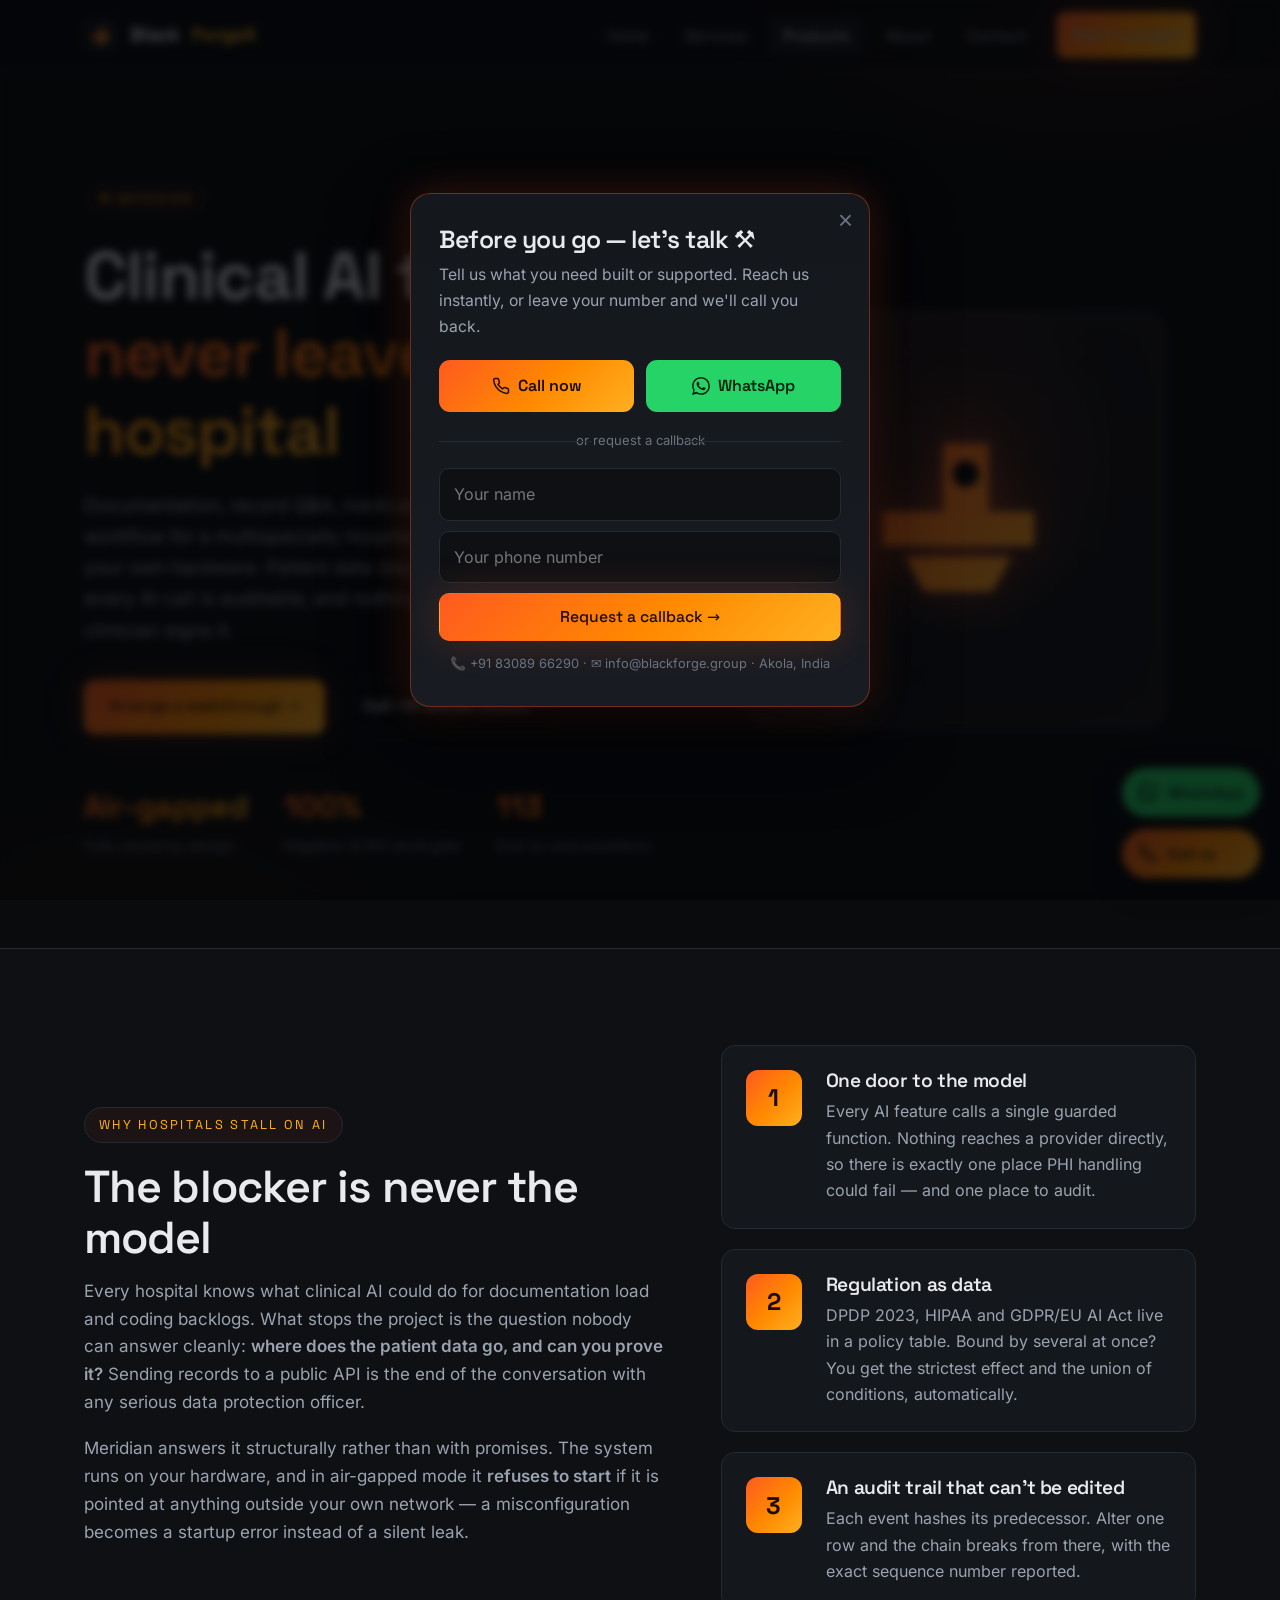
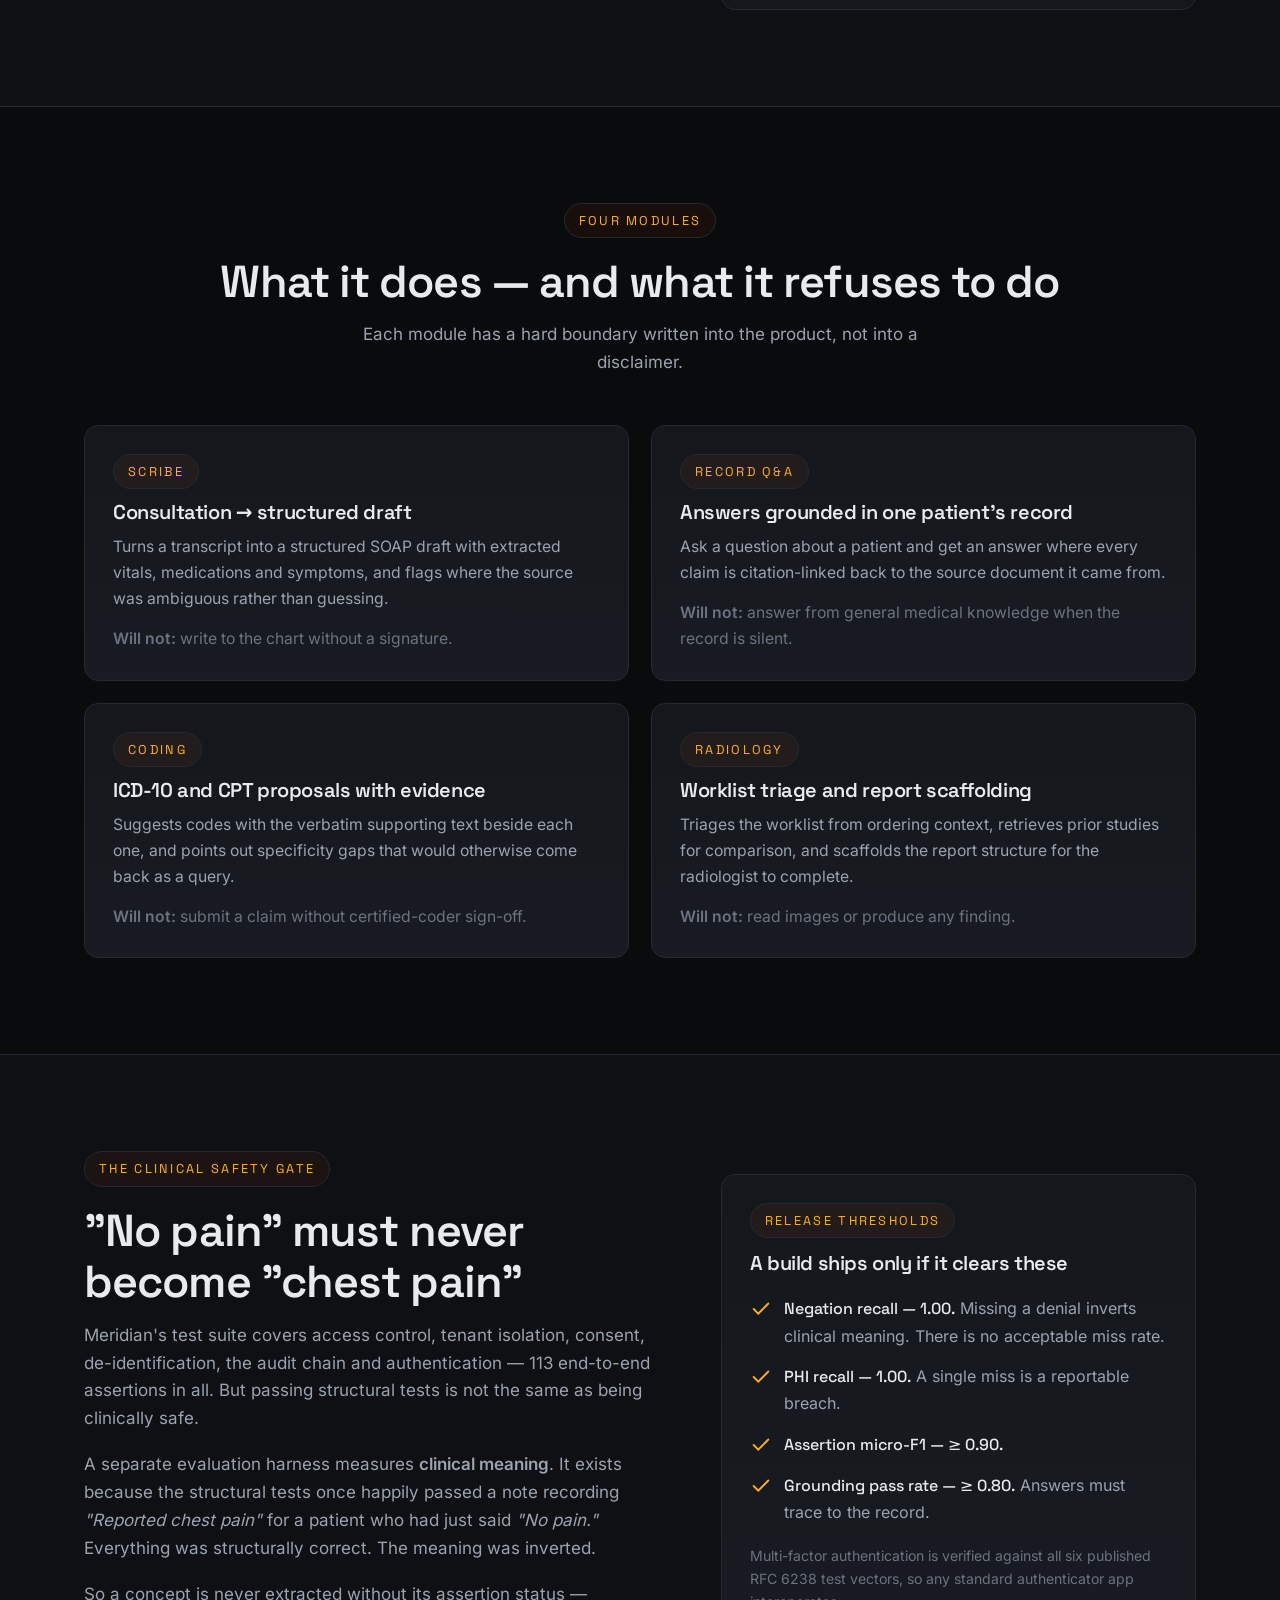
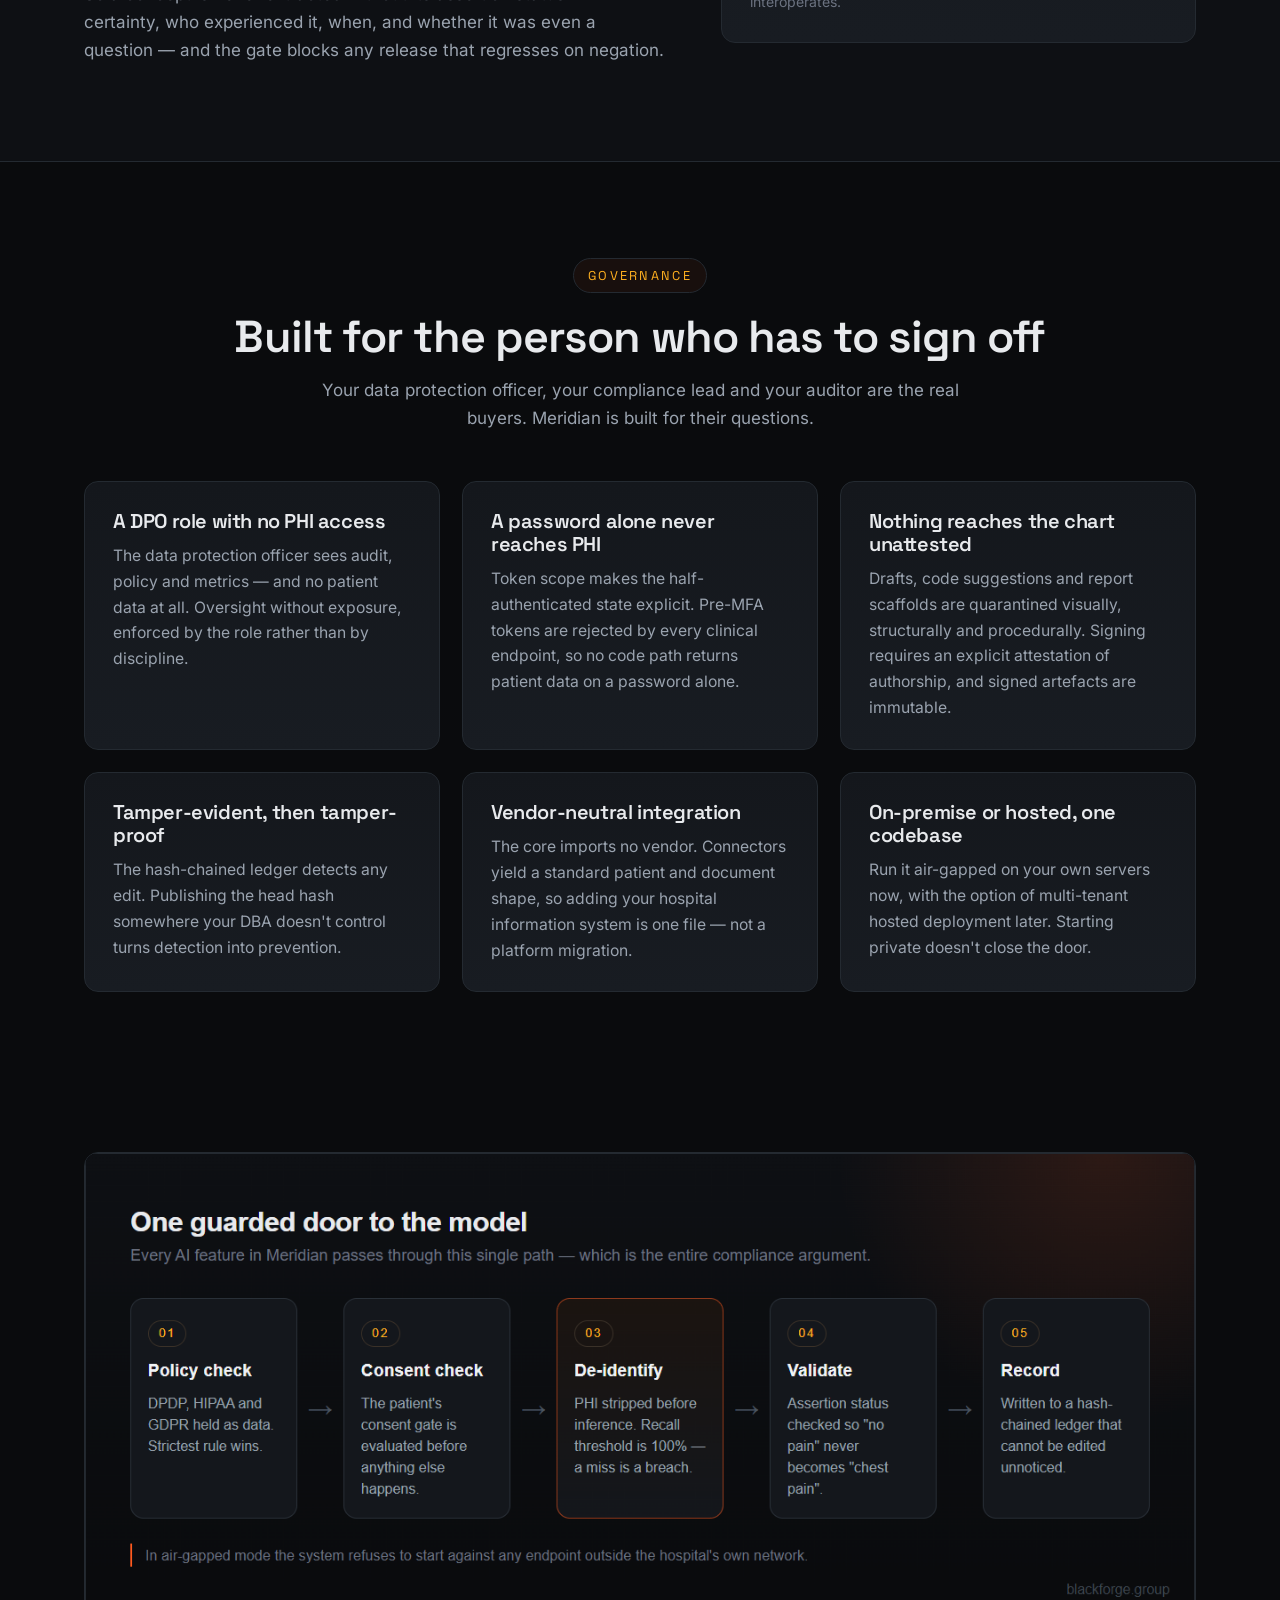
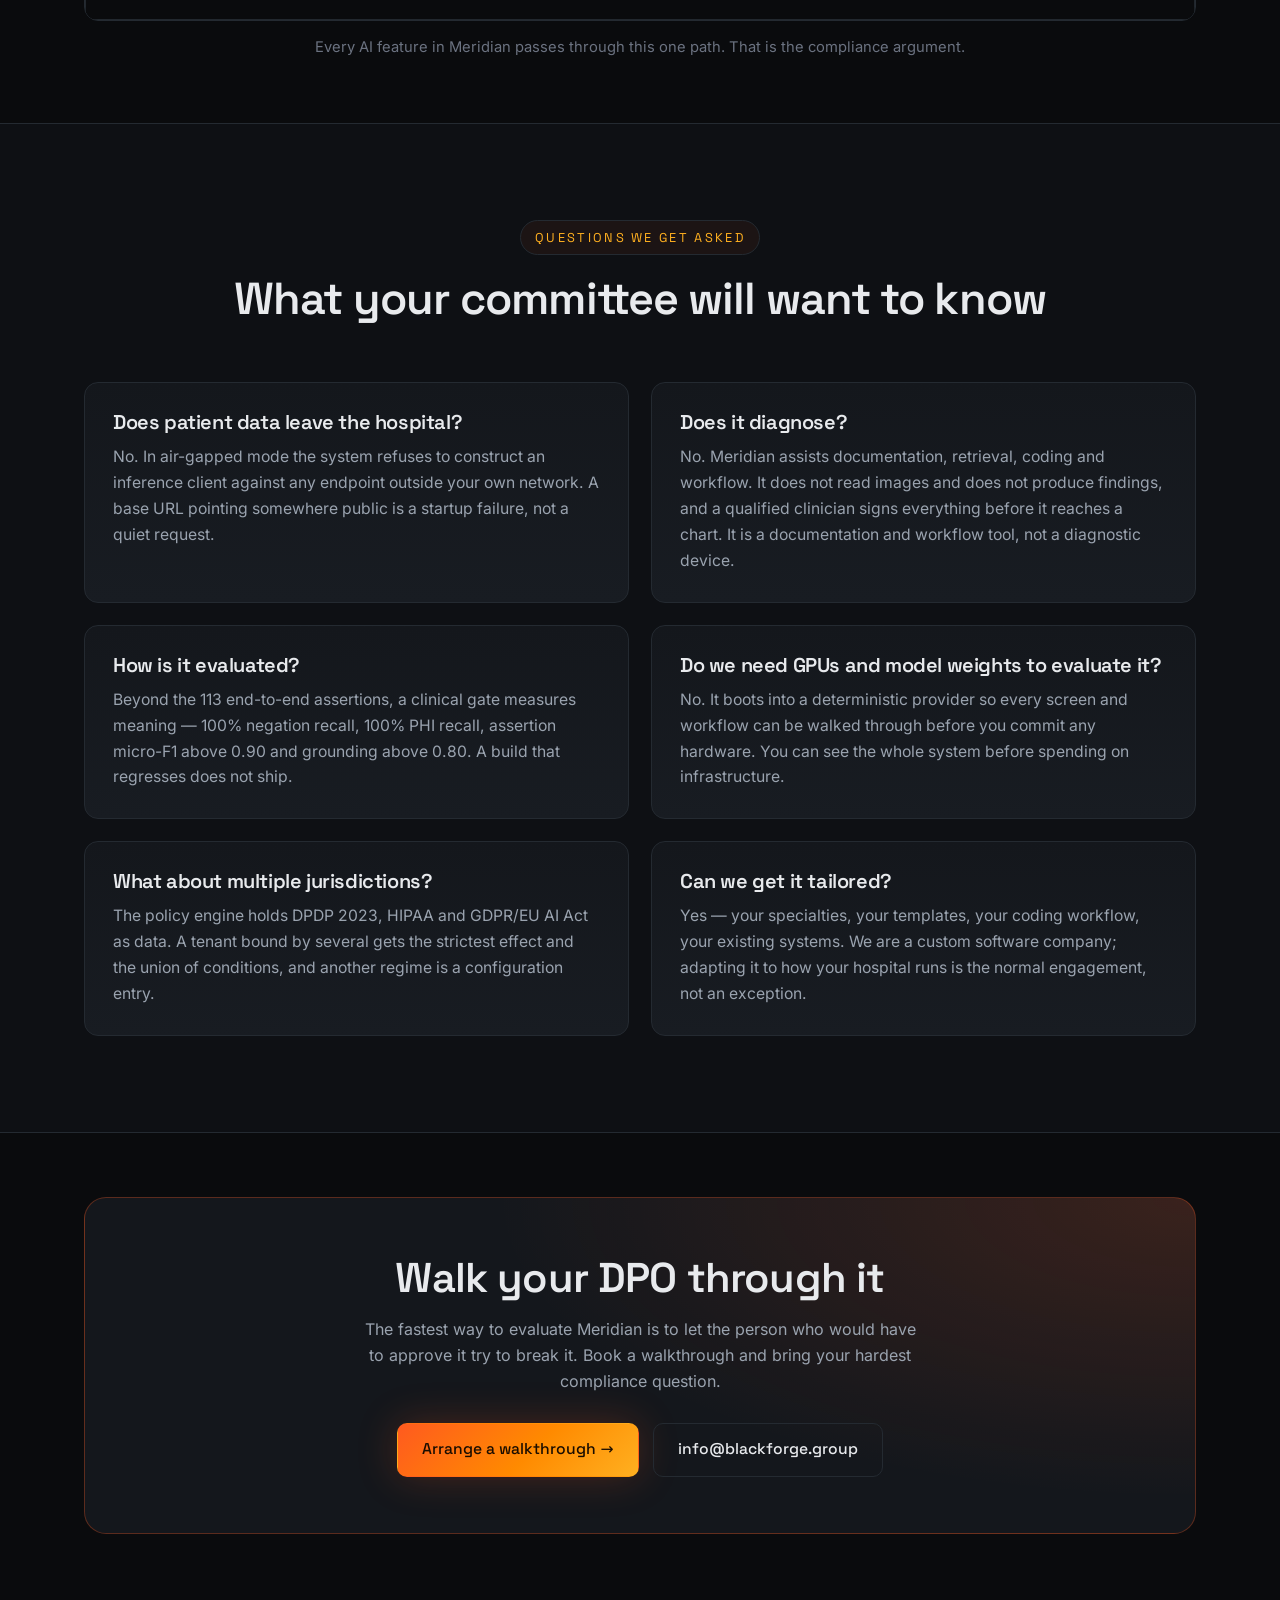
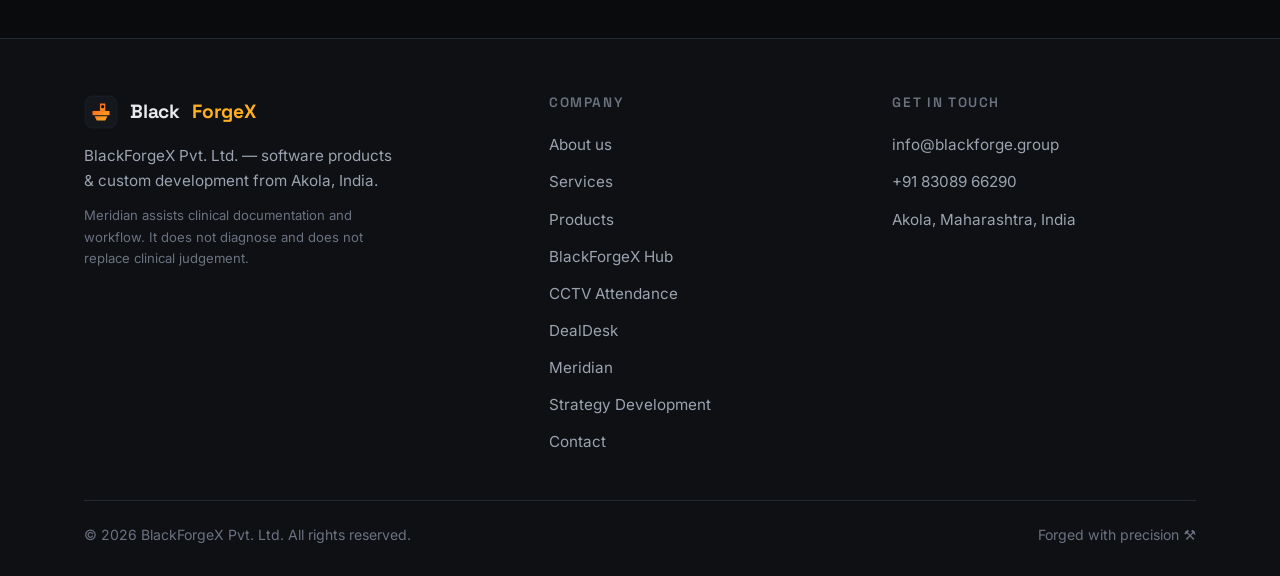
<file: meridian.html>
<!DOCTYPE html>
<html lang="en">
<head>
  <meta charset="UTF-8" />
  <meta name="viewport" content="width=device-width, initial-scale=1.0" />
  <meta http-equiv="Content-Security-Policy" content="default-src 'self'; base-uri 'self'; object-src 'none'; script-src 'self' 'unsafe-inline'; style-src 'self' 'unsafe-inline'; font-src 'self'; img-src 'self' data:; connect-src 'self'; form-action 'self' mailto:; upgrade-insecure-requests" />
  <meta name="referrer" content="strict-origin-when-cross-origin" />
  <title>Air-Gapped Clinical AI for Hospitals — Meridian</title>
  <meta name="description" content="Clinical documentation, record Q&amp;A and medical coding AI that runs on the hospital's own hardware. Patient data never leaves the building." />
  <meta name="keywords" content="clinical AI hospital, air gapped AI healthcare, on premise hospital AI, clinical documentation software India, medical scribe software, AI medical scribe, ICD-10 coding software, medical coding automation, patient record Q&amp;A, EMR AI assistant, DPDP compliant healthcare software, HIPAA compliant clinical software, hospital data privacy software, radiology workflow software, hospital information system AI, healthcare AI India, PHI de-identification, audit ledger healthcare, Meridian clinical platform" />
  <meta name="author" content="BlackForgeX Pvt. Ltd." />
  <meta name="robots" content="index, follow" />
  <link rel="canonical" href="https://blackforge.group/meridian.html" />
  <meta name="theme-color" content="#0a0b0d" />
  <link rel="icon" href="assets/favicon.svg" type="image/svg+xml" />

  <!-- Open Graph / social -->
  <meta property="og:type" content="product" />
  <meta property="og:site_name" content="BlackForgeX Pvt. Ltd." />
  <meta property="og:title" content="Meridian — Air-Gapped Clinical AI for Hospitals" />
  <meta property="og:description" content="Clinical documentation, record Q&amp;A and coding AI that runs on the hospital's own hardware. Patient data never leaves the building." />
  <meta property="og:url" content="https://blackforge.group/meridian.html" />
  <meta property="og:image" content="https://blackforge.group/assets/og.png" />
  <meta property="og:image:width" content="1200" />
  <meta property="og:image:height" content="630" />
  <meta name="twitter:card" content="summary_large_image" />
  <meta name="twitter:image" content="https://blackforge.group/assets/og.png" />
  <meta name="twitter:title" content="Meridian — Air-Gapped Clinical AI" />
  <meta name="twitter:description" content="Hospital AI that runs on your hardware. Hash-chained audit, policy engine, clinical safety gate." />

  <!-- Structured data -->
  <script type="application/ld+json">
  {
    "@context": "https://schema.org",
    "@type": "SoftwareApplication",
    "name": "Meridian",
    "alternateName": ["Meridian Clinical AI", "BlackForgeX Meridian"],
    "applicationCategory": "HealthApplication",
    "applicationSubCategory": "Clinical documentation, record retrieval and medical coding",
    "operatingSystem": "Deploys on hospital-owned servers; used in any web browser",
    "url": "https://blackforge.group/meridian.html",
    "image": "https://blackforge.group/assets/og.png",
    "inLanguage": "en",
    "description": "An air-gappable clinical AI platform for multispecialty hospitals. It drafts clinical documentation, answers questions grounded in a single patient's record, proposes ICD-10 and CPT codes with supporting evidence, and scaffolds radiology reports — running entirely on the hospital's own hardware so protected health information never leaves the building. Every AI call passes through a single guarded pipeline that checks policy and consent, de-identifies, validates and records. Clinical output is quarantined until a clinician signs it. Meridian assists documentation and workflow; it does not diagnose, and it does not read images.",
    "featureList": [
      "Runs air-gapped on hospital hardware — no patient data leaves the premises",
      "Single guarded AI pipeline: policy check, consent check, de-identify, infer, re-identify, validate, record",
      "Policy engine holding DPDP Act 2023, HIPAA and GDPR/EU AI Act as data, applying the strictest effect",
      "Hash-chained tamper-evident audit ledger with published anchor hash",
      "Clinical evaluation gate requiring 100% negation recall and 100% PHI recall",
      "Role-based access with a Data Protection Officer role that has no PHI access",
      "Multi-factor authentication with token scoping so a password alone never reaches patient data",
      "Draft output quarantined until explicitly attested and signed; signed artefacts immutable",
      "Vendor-neutral connectors — adding a hospital information system is one file",
      "Deploys air-gapped on-premise or as multi-tenant SaaS from one codebase"
    ],
    "author": { "@type": "Organization", "name": "BlackForgeX Pvt. Ltd.", "url": "https://blackforge.group" },
    "publisher": { "@type": "Organization", "name": "BlackForgeX Pvt. Ltd.", "url": "https://blackforge.group" },
    "areaServed": { "@type": "Place", "name": "Worldwide" }
  }
  </script>
  <script type="application/ld+json">
  {
    "@context": "https://schema.org",
    "@type": "BreadcrumbList",
    "itemListElement": [
      { "@type": "ListItem", "position": 1, "name": "Home", "item": "https://blackforge.group/" },
      { "@type": "ListItem", "position": 2, "name": "Products", "item": "https://blackforge.group/products.html" },
      { "@type": "ListItem", "position": 3, "name": "Meridian", "item": "https://blackforge.group/meridian.html" }
    ]
  }
  </script>
  <script type="application/ld+json">
  {
    "@context": "https://schema.org",
    "@type": "FAQPage",
    "mainEntity": [
      {
        "@type": "Question",
        "name": "Does patient data leave the hospital?",
        "acceptedAnswer": { "@type": "Answer", "text": "No. In air-gapped mode Meridian refuses to start against any inference endpoint that is not on the hospital's own network. A base URL pointing at a public API is a startup error, not a silent request — because a misconfigured endpoint is the most likely way protected health information would ever escape a hospital." }
      },
      {
        "@type": "Question",
        "name": "Does Meridian diagnose patients or read scans?",
        "acceptedAnswer": { "@type": "Answer", "text": "No. Meridian assists documentation, retrieval, coding and workflow. The radiology module triages the worklist, retrieves prior studies and scaffolds a report — it deliberately does not read images or produce any finding. Nothing reaches the patient chart until a qualified clinician reviews it and signs an explicit attestation of authorship." }
      },
      {
        "@type": "Question",
        "name": "How does it satisfy DPDP, HIPAA and GDPR at once?",
        "acceptedAnswer": { "@type": "Answer", "text": "Regulation is held as data rather than as code branches. The policy engine stores DPDP Act 2023, HIPAA and GDPR/EU AI Act as a table mapping jurisdiction and action to a rule. A hospital bound by several regimes automatically gets the strictest effect and the union of all conditions, and adding another country is a configuration entry rather than a rewrite." }
      },
      {
        "@type": "Question",
        "name": "How do we prove to an auditor that PHI was minimised?",
        "acceptedAnswer": { "@type": "Answer", "text": "Because there is exactly one place it could have failed. Every AI feature in the product calls one guarded function that runs policy check, consent check, de-identification, inference, re-identification, validation and recording in that order. Nothing calls a model provider directly, so the compliance argument is a single auditable code path rather than a claim about the whole system." }
      },
      {
        "@type": "Question",
        "name": "Can the audit log be tampered with?",
        "acceptedAnswer": { "@type": "Answer", "text": "Not without it showing. Each audit event hashes its predecessor, so editing or deleting any row breaks the chain from that point and the verification endpoint reports the exact sequence number where it broke. Exporting the head hash to somewhere your database administrator does not control makes it tamper-proof rather than merely tamper-evident." }
      },
      {
        "@type": "Question",
        "name": "How do you know the AI output is clinically safe?",
        "acceptedAnswer": { "@type": "Answer", "text": "A separate clinical evaluation gate measures meaning rather than structure. It requires 100% negation recall, because missing a denial inverts clinical meaning, and 100% PHI recall, because a miss is a reportable breach, alongside thresholds for assertion accuracy and grounding. The gate exists because structural tests once passed a note reporting chest pain for a patient who had just said they had none." }
      },
      {
        "@type": "Question",
        "name": "Will it work with our existing hospital system?",
        "acceptedAnswer": { "@type": "Answer", "text": "The core imports no vendor. Integration happens through connectors that yield a standard patient and document shape, so adding a new hospital information system is a single file rather than a change to the platform." }
      },
      {
        "@type": "Question",
        "name": "Can we run it hosted instead of on-premise?",
        "acceptedAnswer": { "@type": "Answer", "text": "Yes. The same codebase deploys air-gapped on your own hardware or as multi-tenant hosted software with tenant isolation. Hospitals that start on-premise are not locked out of a hosted model later." }
      }
    ]
  }
  </script>
  <link rel="preload" href="assets/fonts/SpaceGrotesk-700.woff2" as="font" type="font/woff2" crossorigin />
  <link rel="preload" href="assets/fonts/Inter-400.woff2" as="font" type="font/woff2" crossorigin />
  <link rel="stylesheet" href="assets/css/styles.css" />
  <noscript><style>.reveal{opacity:1 !important;transform:none !important}</style></noscript>
</head>
<body>
  <!-- ============ HEADER ============ -->
  <header class="site-header">
    <div class="container nav">
      <a class="brand" href="index.html">
        <svg class="logo-mark" viewBox="0 0 64 64" fill="none" aria-hidden="true">
          <rect x="2" y="2" width="60" height="60" rx="14" fill="#14171c" stroke="#242a31"/>
          <path d="M20 40h24l-4 8H24l-4-8z" fill="url(#g)"/><path d="M16 30h32v8H16z" fill="url(#g)"/>
          <path d="M30 16h10v14H30z" fill="url(#g)"/><circle cx="35" cy="22" r="3" fill="#0a0b0d"/>
          <defs><linearGradient id="g" x1="16" y1="16" x2="48" y2="48" gradientUnits="userSpaceOnUse">
            <stop stop-color="#ff5a1f"/><stop offset="1" stop-color="#ffb020"/></linearGradient></defs>
        </svg> Black<b>ForgeX</b>
      </a>
      <button class="nav-toggle" aria-label="Menu"><span></span><span></span><span></span></button>
      <ul class="nav-links">
        <li><a href="index.html">Home</a></li>
        <li><a href="services.html">Services</a></li>
        <li><a href="products.html" class="active">Products</a></li>
        <li><a href="about.html">About</a></li>
        <li><a href="contact.html">Contact</a></li>
        <li class="nav-cta"><a class="btn btn-primary" href="contact.html">Start a project</a></li>
      </ul>
    </div>
  </header>

  <!-- ============ HERO ============ -->
  <section class="hero">
    <div class="container hero-grid">
      <div class="reveal">
        <span class="eyebrow">⚒ Meridian</span>
        <h1>Clinical AI that <span class="text-gradient">never leaves the hospital</span></h1>
        <p class="lead">Documentation, record Q&amp;A, medical coding and radiology workflow for a multispecialty hospital — running entirely on your own hardware. Patient data stays inside the building, every AI call is auditable, and nothing reaches a chart until a clinician signs it.</p>
        <div class="hero-actions">
          <a class="btn btn-primary" href="contact.html">Arrange a walkthrough →</a>
          <a class="btn btn-ghost" href="tel:+918308966290">Call +91 83089 66290</a>
        </div>
        <div class="hero-stats">
          <div class="stat"><b class="text-gradient">Air-gapped</b><span>Fails closed by design</span></div>
          <div class="stat"><b class="text-gradient">100%</b><span>Negation &amp; PHI recall gate</span></div>
          <div class="stat"><b class="text-gradient">113</b><span>End-to-end assertions</span></div>
        </div>
      </div>
      <div class="hero-visual reveal">
        <div class="forge-card">
          <svg viewBox="0 0 64 64" fill="none" aria-hidden="true">
            <path d="M18 42h28l-5 9H23l-5-9z" fill="url(#hg)"/>
            <path d="M12 30h40v9H12z" fill="url(#hg)"/>
            <path d="M28 12h12v18H28z" fill="url(#hg)"/>
            <circle cx="34" cy="20" r="3.5" fill="#0a0b0d"/>
            <defs><linearGradient id="hg" x1="12" y1="12" x2="52" y2="51" gradientUnits="userSpaceOnUse">
              <stop stop-color="#ff5a1f"/><stop offset="1" stop-color="#ffb020"/></linearGradient></defs>
          </svg>
        </div>
      </div>
    </div>
  </section>

  <!-- ============ THE PROBLEM ============ -->
  <section class="section" style="background:var(--bg-2); border-block:1px solid var(--border);">
    <div class="container hero-grid" style="align-items:center;">
      <div class="reveal">
        <span class="eyebrow">Why hospitals stall on AI</span>
        <h2 class="section-title">The blocker is never the model</h2>
        <p class="section-lead">Every hospital knows what clinical AI could do for documentation load and coding backlogs. What stops the project is the question nobody can answer cleanly: <b>where does the patient data go, and can you prove it?</b> Sending records to a public API is the end of the conversation with any serious data protection officer.</p>
        <p class="section-lead" style="margin-top:18px;">Meridian answers it structurally rather than with promises. The system runs on your hardware, and in air-gapped mode it <b>refuses to start</b> if it is pointed at anything outside your own network — a misconfiguration becomes a startup error instead of a silent leak.</p>
      </div>
      <div class="reveal">
        <div class="steps">
          <div class="step"><div class="num"></div><div><h3>One door to the model</h3><p>Every AI feature calls a single guarded function. Nothing reaches a provider directly, so there is exactly one place PHI handling could fail — and one place to audit.</p></div></div>
          <div class="step"><div class="num"></div><div><h3>Regulation as data</h3><p>DPDP 2023, HIPAA and GDPR/EU AI Act live in a policy table. Bound by several at once? You get the strictest effect and the union of conditions, automatically.</p></div></div>
          <div class="step"><div class="num"></div><div><h3>An audit trail that can't be edited</h3><p>Each event hashes its predecessor. Alter one row and the chain breaks from there, with the exact sequence number reported.</p></div></div>
        </div>
      </div>
    </div>
  </section>

  <!-- ============ MODULES ============ -->
  <section class="section">
    <div class="container">
      <div class="reveal" style="text-align:center; display:flex; flex-direction:column; align-items:center;">
        <span class="eyebrow">Four modules</span>
        <h2 class="section-title">What it does — and what it refuses to do</h2>
        <p class="section-lead" style="margin-inline:auto;">Each module has a hard boundary written into the product, not into a disclaimer.</p>
      </div>
      <div class="grid grid-2" style="margin-top:48px;">

        <div class="card reveal">
          <span class="eyebrow">Scribe</span>
          <h3 style="margin-top:12px;">Consultation → structured draft</h3>
          <p style="color:var(--muted);">Turns a transcript into a structured SOAP draft with extracted vitals, medications and symptoms, and flags where the source was ambiguous rather than guessing.</p>
          <p style="color:var(--faint); margin-top:14px;"><b>Will not:</b> write to the chart without a signature.</p>
        </div>

        <div class="card reveal">
          <span class="eyebrow">Record Q&amp;A</span>
          <h3 style="margin-top:12px;">Answers grounded in one patient's record</h3>
          <p style="color:var(--muted);">Ask a question about a patient and get an answer where every claim is citation-linked back to the source document it came from.</p>
          <p style="color:var(--faint); margin-top:14px;"><b>Will not:</b> answer from general medical knowledge when the record is silent.</p>
        </div>

        <div class="card reveal">
          <span class="eyebrow">Coding</span>
          <h3 style="margin-top:12px;">ICD-10 and CPT proposals with evidence</h3>
          <p style="color:var(--muted);">Suggests codes with the verbatim supporting text beside each one, and points out specificity gaps that would otherwise come back as a query.</p>
          <p style="color:var(--faint); margin-top:14px;"><b>Will not:</b> submit a claim without certified-coder sign-off.</p>
        </div>

        <div class="card reveal">
          <span class="eyebrow">Radiology</span>
          <h3 style="margin-top:12px;">Worklist triage and report scaffolding</h3>
          <p style="color:var(--muted);">Triages the worklist from ordering context, retrieves prior studies for comparison, and scaffolds the report structure for the radiologist to complete.</p>
          <p style="color:var(--faint); margin-top:14px;"><b>Will not:</b> read images or produce any finding.</p>
        </div>

      </div>
    </div>
  </section>

  <!-- ============ SAFETY GATE ============ -->
  <section class="section" style="background:var(--bg-2); border-block:1px solid var(--border);">
    <div class="container hero-grid" style="align-items:center;">
      <div class="reveal">
        <span class="eyebrow">The clinical safety gate</span>
        <h2 class="section-title">"No pain" must never become "chest pain"</h2>
        <p class="section-lead">Meridian's test suite covers access control, tenant isolation, consent, de-identification, the audit chain and authentication — 113 end-to-end assertions in all. But passing structural tests is not the same as being clinically safe.</p>
        <p class="section-lead" style="margin-top:18px;">A separate evaluation harness measures <b>clinical meaning</b>. It exists because the structural tests once happily passed a note recording <i>"Reported chest pain"</i> for a patient who had just said <i>"No pain."</i> Everything was structurally correct. The meaning was inverted.</p>
        <p class="section-lead" style="margin-top:18px;">So a concept is never extracted without its assertion status — certainty, who experienced it, when, and whether it was even a question — and the gate blocks any release that regresses on negation.</p>
      </div>
      <div class="card reveal">
        <span class="eyebrow">Release thresholds</span>
        <h3 style="margin-top:14px;">A build ships only if it clears these</h3>
        <ul class="checks" style="margin-top:20px;">
          <li><svg viewBox="0 0 24 24" fill="none" stroke-width="2" stroke-linecap="round"><path d="m20 6-11 11-5-5"/></svg><span><b>Negation recall — 1.00.</b> Missing a denial inverts clinical meaning. There is no acceptable miss rate.</span></li>
          <li><svg viewBox="0 0 24 24" fill="none" stroke-width="2" stroke-linecap="round"><path d="m20 6-11 11-5-5"/></svg><span><b>PHI recall — 1.00.</b> A single miss is a reportable breach.</span></li>
          <li><svg viewBox="0 0 24 24" fill="none" stroke-width="2" stroke-linecap="round"><path d="m20 6-11 11-5-5"/></svg><span><b>Assertion micro-F1 — ≥ 0.90.</b></span></li>
          <li><svg viewBox="0 0 24 24" fill="none" stroke-width="2" stroke-linecap="round"><path d="m20 6-11 11-5-5"/></svg><span><b>Grounding pass rate — ≥ 0.80.</b> Answers must trace to the record.</span></li>
        </ul>
        <p style="color:var(--faint); font-size:.88rem; margin-top:18px;">Multi-factor authentication is verified against all six published RFC 6238 test vectors, so any standard authenticator app interoperates.</p>
      </div>
    </div>
  </section>

  <!-- ============ GOVERNANCE ============ -->
  <section class="section">
    <div class="container">
      <div class="reveal" style="text-align:center; display:flex; flex-direction:column; align-items:center;">
        <span class="eyebrow">Governance</span>
        <h2 class="section-title">Built for the person who has to sign off</h2>
        <p class="section-lead" style="margin-inline:auto;">Your data protection officer, your compliance lead and your auditor are the real buyers. Meridian is built for their questions.</p>
      </div>
      <div class="grid grid-3" style="margin-top:48px;">

        <div class="card reveal">
          <h3>A DPO role with no PHI access</h3>
          <p style="color:var(--muted);">The data protection officer sees audit, policy and metrics — and no patient data at all. Oversight without exposure, enforced by the role rather than by discipline.</p>
        </div>

        <div class="card reveal">
          <h3>A password alone never reaches PHI</h3>
          <p style="color:var(--muted);">Token scope makes the half-authenticated state explicit. Pre-MFA tokens are rejected by every clinical endpoint, so no code path returns patient data on a password alone.</p>
        </div>

        <div class="card reveal">
          <h3>Nothing reaches the chart unattested</h3>
          <p style="color:var(--muted);">Drafts, code suggestions and report scaffolds are quarantined visually, structurally and procedurally. Signing requires an explicit attestation of authorship, and signed artefacts are immutable.</p>
        </div>

        <div class="card reveal">
          <h3>Tamper-evident, then tamper-proof</h3>
          <p style="color:var(--muted);">The hash-chained ledger detects any edit. Publishing the head hash somewhere your DBA doesn't control turns detection into prevention.</p>
        </div>

        <div class="card reveal">
          <h3>Vendor-neutral integration</h3>
          <p style="color:var(--muted);">The core imports no vendor. Connectors yield a standard patient and document shape, so adding your hospital information system is one file — not a platform migration.</p>
        </div>

        <div class="card reveal">
          <h3>On-premise or hosted, one codebase</h3>
          <p style="color:var(--muted);">Run it air-gapped on your own servers now, with the option of multi-tenant hosted deployment later. Starting private doesn't close the door.</p>
        </div>

      </div>
    </div>
  </section>

  <!-- ============ DIAGRAM ============ -->
  <section class="section-sm">
    <div class="container reveal">
      <figure style="margin:0;">
        <img src="assets/img/meridian-flow.png" alt="Diagram: Meridian guarded AI pipeline — policy check, consent check, de-identification, validation of assertion status, then recording to a hash-chained audit ledger." width="1250" height="525" loading="lazy" decoding="async" style="width:100%;height:auto;border-radius:14px;border:1px solid var(--border);" />
        <figcaption style="color:var(--faint); font-size:.92rem; text-align:center; margin-top:14px;">Every AI feature in Meridian passes through this one path. That is the compliance argument.</figcaption>
      </figure>
    </div>
  </section>

  <!-- ============ FAQ ============ -->  <section class="section" style="background:var(--bg-2); border-block:1px solid var(--border);">
    <div class="container">
      <div class="reveal" style="text-align:center; display:flex; flex-direction:column; align-items:center;">
        <span class="eyebrow">Questions we get asked</span>
        <h2 class="section-title">What your committee will want to know</h2>
      </div>
      <div class="grid grid-2" style="margin-top:44px;">

        <div class="card reveal">
          <h3>Does patient data leave the hospital?</h3>
          <p style="color:var(--muted);">No. In air-gapped mode the system refuses to construct an inference client against any endpoint outside your own network. A base URL pointing somewhere public is a startup failure, not a quiet request.</p>
        </div>

        <div class="card reveal">
          <h3>Does it diagnose?</h3>
          <p style="color:var(--muted);">No. Meridian assists documentation, retrieval, coding and workflow. It does not read images and does not produce findings, and a qualified clinician signs everything before it reaches a chart. It is a documentation and workflow tool, not a diagnostic device.</p>
        </div>

        <div class="card reveal">
          <h3>How is it evaluated?</h3>
          <p style="color:var(--muted);">Beyond the 113 end-to-end assertions, a clinical gate measures meaning — 100% negation recall, 100% PHI recall, assertion micro-F1 above 0.90 and grounding above 0.80. A build that regresses does not ship.</p>
        </div>

        <div class="card reveal">
          <h3>Do we need GPUs and model weights to evaluate it?</h3>
          <p style="color:var(--muted);">No. It boots into a deterministic provider so every screen and workflow can be walked through before you commit any hardware. You can see the whole system before spending on infrastructure.</p>
        </div>

        <div class="card reveal">
          <h3>What about multiple jurisdictions?</h3>
          <p style="color:var(--muted);">The policy engine holds DPDP 2023, HIPAA and GDPR/EU AI Act as data. A tenant bound by several gets the strictest effect and the union of conditions, and another regime is a configuration entry.</p>
        </div>

        <div class="card reveal">
          <h3>Can we get it tailored?</h3>
          <p style="color:var(--muted);">Yes — your specialties, your templates, your coding workflow, your existing systems. We are a custom software company; adapting it to how your hospital runs is the normal engagement, not an exception.</p>
        </div>

      </div>
    </div>
  </section>

  <!-- ============ CTA ============ -->
  <section class="section-sm">
    <div class="container">
      <div class="cta-band reveal">
        <h2>Walk your DPO through it</h2>
        <p>The fastest way to evaluate Meridian is to let the person who would have to approve it try to break it. Book a walkthrough and bring your hardest compliance question.</p>
        <div style="display:flex; gap:14px; justify-content:center; flex-wrap:wrap;">
          <a class="btn btn-primary" href="contact.html">Arrange a walkthrough →</a>
          <a class="btn btn-ghost" href="mailto:info@blackforge.group">info@blackforge.group</a>
        </div>
      </div>
    </div>
  </section>

  <!-- ============ FOOTER ============ -->
  <footer class="site-footer">
    <div class="container">
      <div class="footer-grid">
        <div>
          <a class="brand" href="index.html" style="margin-bottom:14px;">
            <svg class="logo-mark" viewBox="0 0 64 64" fill="none" aria-hidden="true">
              <rect x="2" y="2" width="60" height="60" rx="14" fill="#14171c" stroke="#242a31"/>
              <path d="M20 40h24l-4 8H24l-4-8z" fill="url(#fg)"/><path d="M16 30h32v8H16z" fill="url(#fg)"/>
              <path d="M30 16h10v14H30z" fill="url(#fg)"/><circle cx="35" cy="22" r="3" fill="#0a0b0d"/>
              <defs><linearGradient id="fg" x1="16" y1="16" x2="48" y2="48" gradientUnits="userSpaceOnUse">
                <stop stop-color="#ff5a1f"/><stop offset="1" stop-color="#ffb020"/></linearGradient></defs>
            </svg> Black<b>ForgeX</b>
          </a>
          <p>BlackForgeX Pvt. Ltd. — software products &amp; custom development from Akola, India.</p>
          <p style="color:var(--faint); font-size:.82rem; margin-top:12px;">Meridian assists clinical documentation and workflow. It does not diagnose and does not replace clinical judgement.</p>
        </div>
        <div class="footer-col"><h4>Company</h4><a href="about.html">About us</a><a href="services.html">Services</a><a href="products.html">Products</a><a href="hub.html">BlackForgeX Hub</a><a href="factory.html">CCTV Attendance</a><a href="dealdesk.html">DealDesk</a><a href="meridian.html">Meridian</a><a href="quant.html">Strategy Development</a><a href="contact.html">Contact</a></div>
        <div class="footer-col"><h4>Get in touch</h4><a href="mailto:info@blackforge.group">info@blackforge.group</a><a href="tel:+918308966290">+91 83089 66290</a><a>Akola, Maharashtra, India</a></div>
      </div>
      <div class="footer-bottom"><span>© <span id="year"></span> BlackForgeX Pvt. Ltd. All rights reserved.</span><span>Forged with precision ⚒</span></div>
    </div>
  </footer>
  <script src="assets/js/main.js"></script>
</body>
</html>
</file>
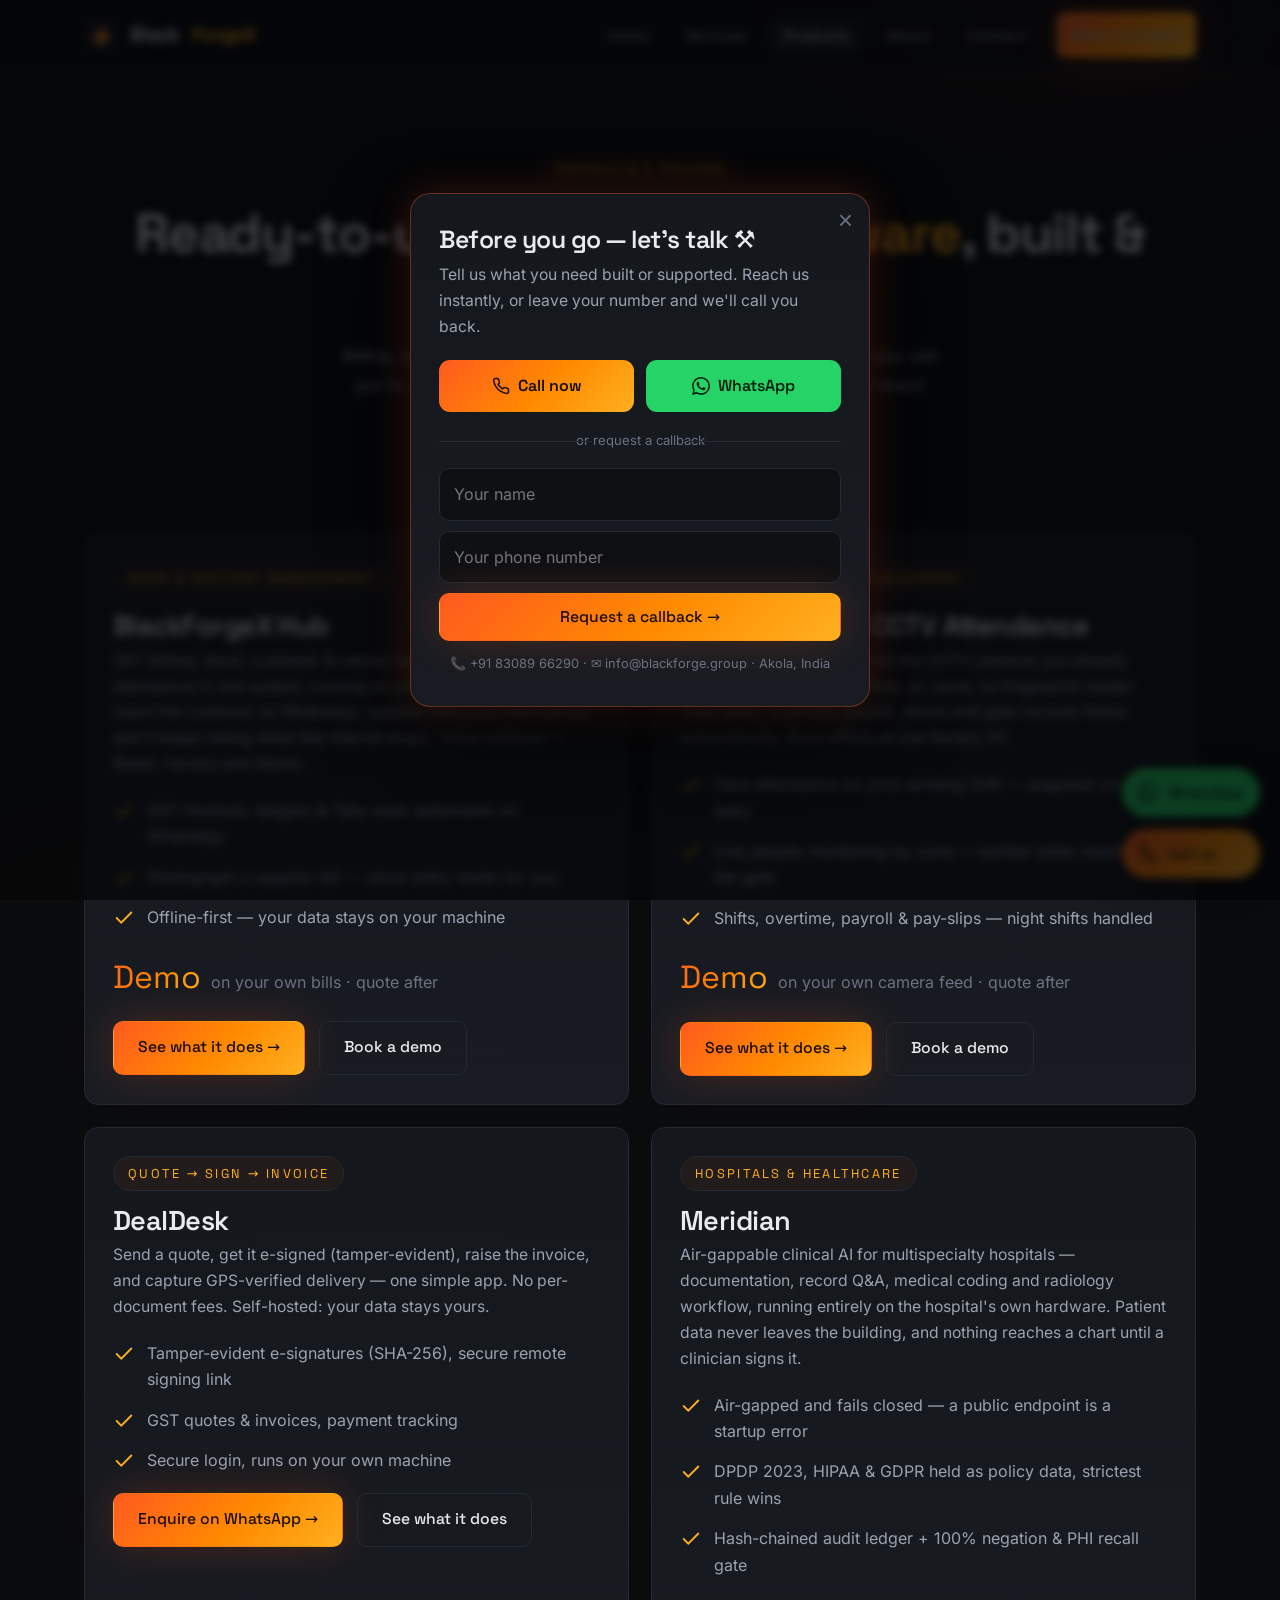
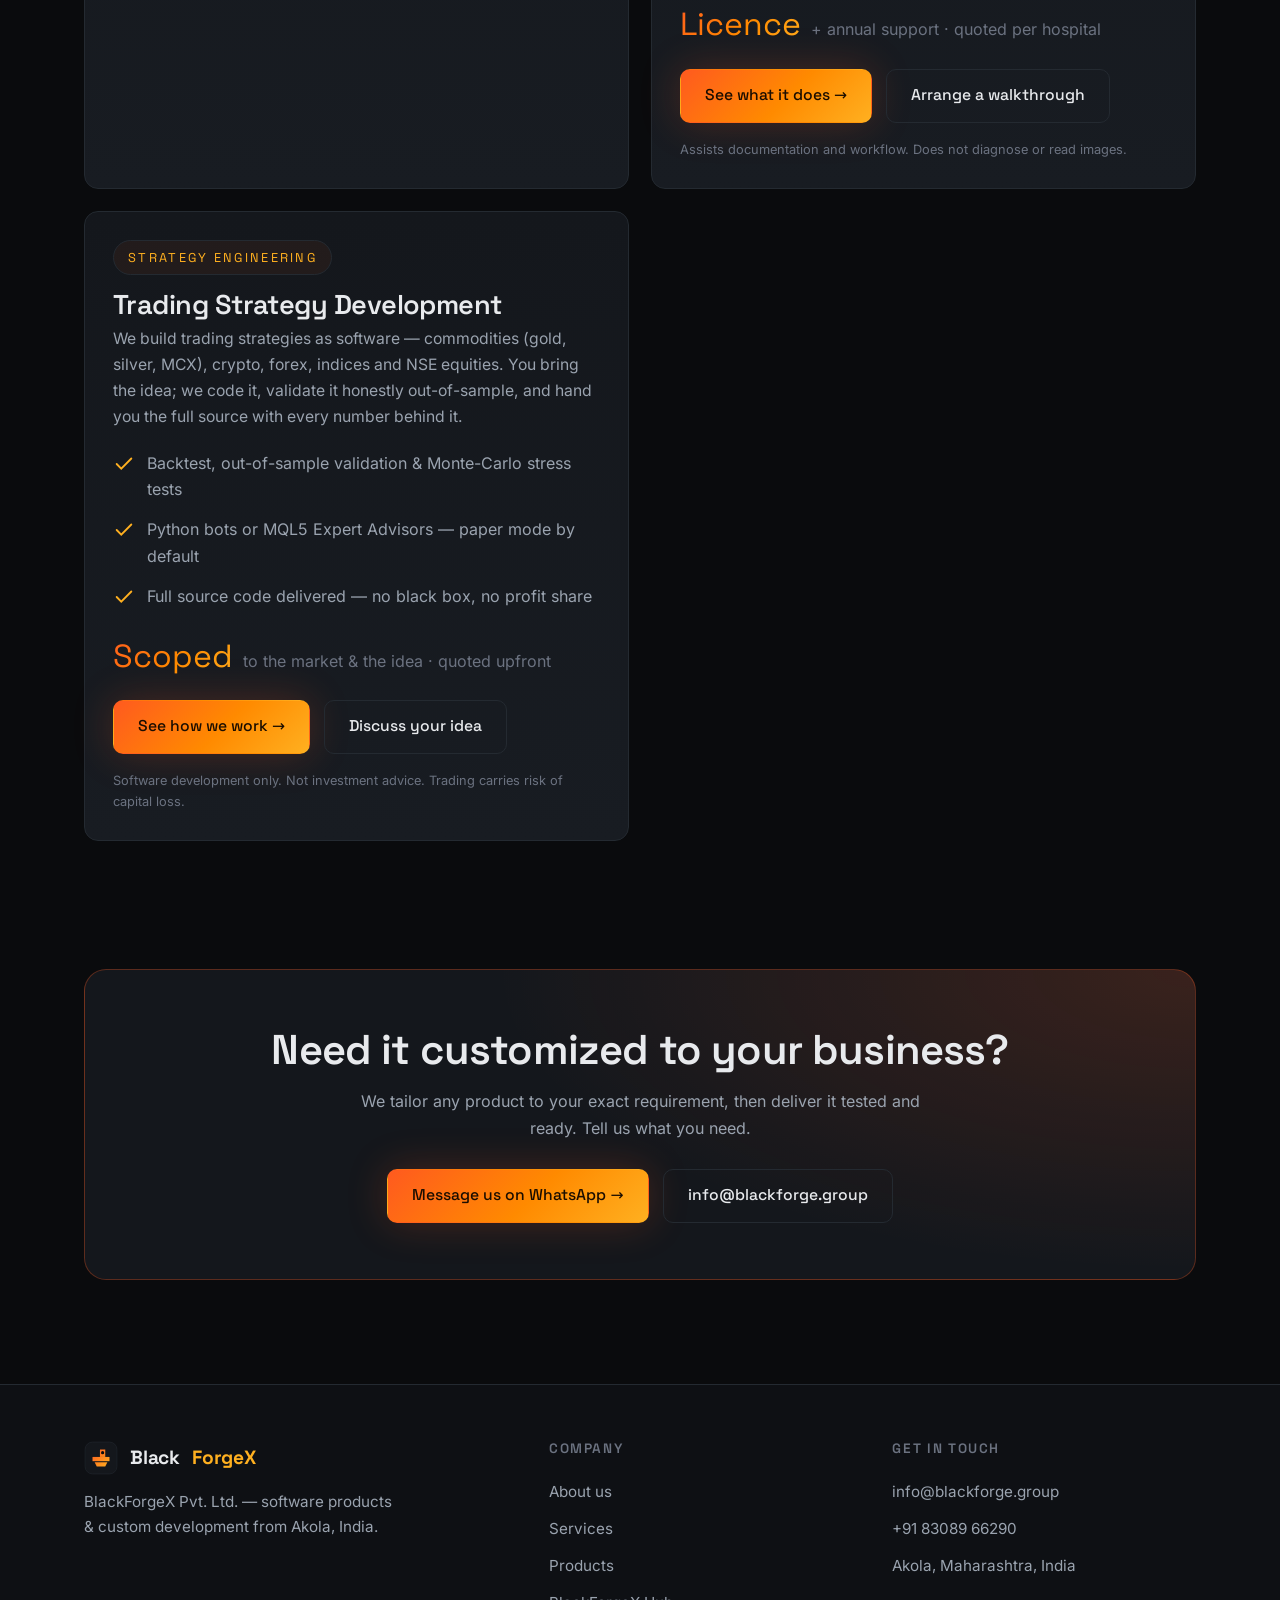
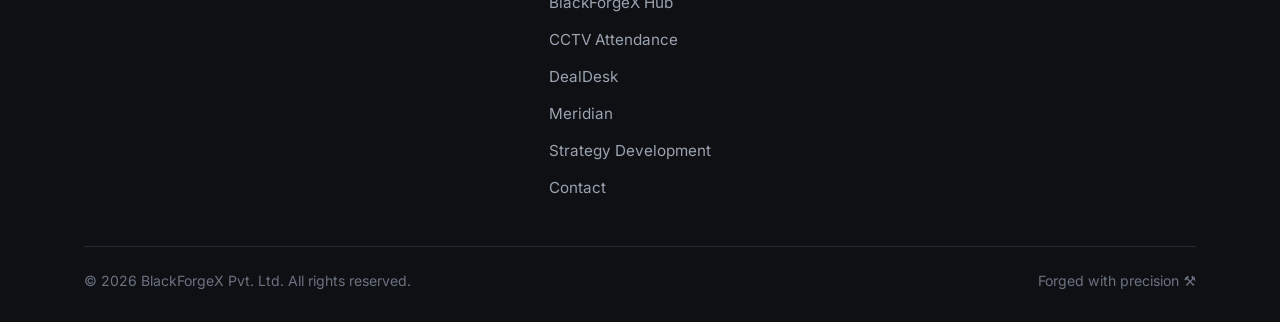
<file: products.html>
<!DOCTYPE html>
<html lang="en">
<head>
  <meta charset="UTF-8" />
  <meta name="viewport" content="width=device-width, initial-scale=1.0" />
  <meta http-equiv="Content-Security-Policy" content="default-src 'self'; base-uri 'self'; object-src 'none'; script-src 'self' 'unsafe-inline'; style-src 'self' 'unsafe-inline'; font-src 'self'; img-src 'self' data:; connect-src 'self'; form-action 'self' mailto:; upgrade-insecure-requests" />
  <meta name="referrer" content="strict-origin-when-cross-origin" />
  <title>Shop, Factory &amp; Billing Software — BlackForgeX Products</title>
  <meta name="description" content="Business software from BlackForgeX, Akola: shop &amp; factory management, CCTV attendance, quotations with e-signatures, and air-gapped clinical AI." />
  <meta name="keywords" content="shop management software, billing software India, GST billing software, retail shop software, factory management software, inventory software for shops, WhatsApp billing software, offline billing software, shop billing software Akola, billing software Maharashtra, quotation and invoice software, e-signature software India, BlackForgeX Hub, DealDesk" />
  <meta name="robots" content="index, follow" />
  <link rel="canonical" href="https://blackforge.group/products.html" />
  <meta name="theme-color" content="#0a0b0d" />
  <link rel="icon" href="assets/favicon.svg" type="image/svg+xml" />
  <!-- Open Graph / social -->
  <meta property="og:type" content="product" />
  <meta property="og:site_name" content="BlackForgeX Pvt. Ltd." />
  <meta property="og:title" content="Business Software from BlackForgeX" />
  <meta property="og:description" content="Shop &amp; factory management, CCTV attendance, quotations with e-signatures, and air-gapped clinical AI." />
  <meta property="og:url" content="https://blackforge.group/products.html" />
  <meta property="og:image" content="https://blackforge.group/assets/og.png" />
  <meta property="og:image:width" content="1200" />
  <meta property="og:image:height" content="630" />
  <meta name="twitter:card" content="summary_large_image" />
  <meta name="twitter:image" content="https://blackforge.group/assets/og.png" />
  <meta name="twitter:title" content="Business Software from BlackForgeX" />
  <meta name="twitter:description" content="Shop &amp; factory management, CCTV attendance, quotations with e-signatures, and air-gapped clinical AI." />
  <script type="application/ld+json">
  { "@context":"https://schema.org","@type":"CollectionPage","name":"BlackForgeX Products","url":"https://blackforge.group/products.html",
    "description":"Business software from BlackForgeX: shop and factory management, CCTV attendance, quotations with e-signatures, clinical AI and trading strategy development.",
    "publisher": { "@type": "Organization", "name": "BlackForgeX Pvt. Ltd.", "url": "https://blackforge.group", "logo": "https://blackforge.group/assets/og.png" },
    "mainEntity":{"@type":"ItemList","itemListElement":[
      {"@type":"ListItem","position":1,"name":"BlackForgeX Hub","url":"https://blackforge.group/hub.html"},
      {"@type":"ListItem","position":2,"name":"Hub Factory - CCTV Attendance","url":"https://blackforge.group/factory.html"},
      {"@type":"ListItem","position":3,"name":"DealDesk","url":"https://blackforge.group/dealdesk.html"},
      {"@type":"ListItem","position":4,"name":"Meridian","url":"https://blackforge.group/meridian.html"},
      {"@type":"ListItem","position":5,"name":"Trading Strategy Development","url":"https://blackforge.group/quant.html"}]},
    "breadcrumb":{"@type":"BreadcrumbList","itemListElement":[
      {"@type":"ListItem","position":1,"name":"Home","item":"https://blackforge.group/"},
      {"@type":"ListItem","position":2,"name":"Products","item":"https://blackforge.group/products.html"}]} }
  </script>  <link rel="preload" href="assets/fonts/SpaceGrotesk-700.woff2" as="font" type="font/woff2" crossorigin />
  <link rel="preload" href="assets/fonts/Inter-400.woff2" as="font" type="font/woff2" crossorigin />
  <link rel="stylesheet" href="assets/css/styles.css" />
  <noscript><style>.reveal{opacity:1 !important;transform:none !important}</style></noscript>
</head>
<body>
  <header class="site-header">
    <div class="container nav">
      <a class="brand" href="index.html">
        <svg class="logo-mark" viewBox="0 0 64 64" fill="none" aria-hidden="true">
          <rect x="2" y="2" width="60" height="60" rx="14" fill="#14171c" stroke="#242a31"/>
          <path d="M20 40h24l-4 8H24l-4-8z" fill="url(#g)"/><path d="M16 30h32v8H16z" fill="url(#g)"/>
          <path d="M30 16h10v14H30z" fill="url(#g)"/><circle cx="35" cy="22" r="3" fill="#0a0b0d"/>
          <defs><linearGradient id="g" x1="16" y1="16" x2="48" y2="48" gradientUnits="userSpaceOnUse">
            <stop stop-color="#ff5a1f"/><stop offset="1" stop-color="#ffb020"/></linearGradient></defs>
        </svg> Black<b>ForgeX</b>
      </a>
      <button class="nav-toggle" aria-label="Menu"><span></span><span></span><span></span></button>
      <ul class="nav-links">
        <li><a href="index.html">Home</a></li>
        <li><a href="services.html">Services</a></li>
        <li><a href="products.html" class="active">Products</a></li>
        <li><a href="about.html">About</a></li>
        <li><a href="contact.html">Contact</a></li>
        <li class="nav-cta"><a class="btn btn-primary" href="contact.html">Start a project</a></li>
      </ul>
    </div>
  </header>

  <section class="page-hero">
    <div class="container reveal" style="display:flex; flex-direction:column; align-items:center;">
      <span class="eyebrow">Products &amp; Pricing</span>
      <h1>Ready-to-use <span class="text-gradient">business software</span>, built &amp; supported by us</h1>
      <p>Billing, stock, ledgers, staff and paperwork — running software you can put to work this week. We set it up for you, and tailor it to your exact requirement before delivery.</p>
    </div>
  </section>

  <section class="section-sm">
    <div class="container grid grid-2">

      <!-- BlackForgeX Hub -->
      <div class="card reveal">
        <span class="eyebrow">Shop &amp; Factory Management</span>
        <h2 class="section-title" style="font-size:1.7rem; margin:14px 0 6px;">BlackForgeX Hub</h2>
        <p style="color:var(--muted);">GST billing, stock, customer &amp; vendor ledgers and staff attendance in one system, running on your own computer. Bills reach the customer on WhatsApp, supplier bills scan themselves, and it keeps billing when the internet drops. Three editions — Retail, Factory and Works.</p>
        <ul class="checks" style="margin:20px 0;">
          <li><svg viewBox="0 0 24 24" fill="none" stroke-width="2" stroke-linecap="round"><path d="m20 6-11 11-5-5"/></svg><span>GST invoices, ledgers &amp; Tally-style statements on WhatsApp</span></li>
          <li><svg viewBox="0 0 24 24" fill="none" stroke-width="2" stroke-linecap="round"><path d="m20 6-11 11-5-5"/></svg><span>Photograph a supplier bill — stock entry made for you</span></li>
          <li><svg viewBox="0 0 24 24" fill="none" stroke-width="2" stroke-linecap="round"><path d="m20 6-11 11-5-5"/></svg><span>Offline-first — your data stays on your machine</span></li>
        </ul>
        <div style="display:flex; align-items:baseline; gap:10px; margin-bottom:6px;">
          <span style="font-family:var(--font-head); font-size:2rem;" class="text-gradient">Demo</span>
          <span style="color:var(--faint);">on your own bills · quote after</span>
        </div>
        <div class="hero-actions" style="margin-top:18px;">
          <a class="btn btn-primary" href="hub.html">See what it does →</a>
          <a class="btn btn-ghost" target="_blank" rel="noopener noreferrer"
             href="https://wa.me/918308966290?text=Hi%20BlackForgeX%2C%20I%20want%20a%20demo%20of%20BlackForgeX%20Hub%20for%20my%20business.">Book a demo</a>
        </div>
      </div>

      <!-- Hub Factory / CCTV attendance -->
      <div class="card reveal">
        <span class="eyebrow">Factory &amp; Labour Management</span>
        <h2 class="section-title" style="font-size:1.7rem; margin:14px 0 6px;">Hub Factory — CCTV Attendance</h2>
        <p style="color:var(--muted);">Mark labour attendance from the CCTV cameras you already have — no punching machine, no cards, no fingerprint reader. Then shifts, overtime, payroll, stores and gate records follow automatically. Runs offline on one factory PC.</p>
        <ul class="checks" style="margin:20px 0;">
          <li><svg viewBox="0 0 24 24" fill="none" stroke-width="2" stroke-linecap="round"><path d="m20 6-11 11-5-5"/></svg><span>Face attendance on your existing DVR — snapshot on every entry</span></li>
          <li><svg viewBox="0 0 24 24" fill="none" stroke-width="2" stroke-linecap="round"><path d="m20 6-11 11-5-5"/></svg><span>Live people monitoring by zone + number-plate reading at the gate</span></li>
          <li><svg viewBox="0 0 24 24" fill="none" stroke-width="2" stroke-linecap="round"><path d="m20 6-11 11-5-5"/></svg><span>Shifts, overtime, payroll &amp; pay-slips — night shifts handled</span></li>
        </ul>
        <div style="display:flex; align-items:baseline; gap:10px; margin-bottom:6px;">
          <span style="font-family:var(--font-head); font-size:2rem;" class="text-gradient">Demo</span>
          <span style="color:var(--faint);">on your own camera feed · quote after</span>
        </div>
        <div class="hero-actions" style="margin-top:18px;">
          <a class="btn btn-primary" href="factory.html">See what it does →</a>
          <a class="btn btn-ghost" target="_blank" rel="noopener noreferrer"
             href="https://wa.me/918308966290?text=Hi%20BlackForgeX%2C%20I%20want%20a%20demo%20of%20CCTV%20face%20attendance%20for%20my%20factory.">Book a demo</a>
        </div>
      </div>

      <!-- DealDesk -->
      <div class="card reveal">
        <span class="eyebrow">Quote → Sign → Invoice</span>
        <h2 class="section-title" style="font-size:1.7rem; margin:14px 0 6px;">DealDesk</h2>
        <p style="color:var(--muted);">Send a quote, get it e-signed (tamper-evident), raise the invoice, and capture GPS-verified delivery — one simple app. No per-document fees. Self-hosted: your data stays yours.</p>
        <ul class="checks" style="margin:20px 0;">
          <li><svg viewBox="0 0 24 24" fill="none" stroke-width="2" stroke-linecap="round"><path d="m20 6-11 11-5-5"/></svg><span>Tamper-evident e-signatures (SHA-256), secure remote signing link</span></li>
          <li><svg viewBox="0 0 24 24" fill="none" stroke-width="2" stroke-linecap="round"><path d="m20 6-11 11-5-5"/></svg><span>GST quotes &amp; invoices, payment tracking</span></li>
          <li><svg viewBox="0 0 24 24" fill="none" stroke-width="2" stroke-linecap="round"><path d="m20 6-11 11-5-5"/></svg><span>Secure login, runs on your own machine</span></li>
        </ul>
        <div class="hero-actions" style="margin-top:18px;">
          <a class="btn btn-primary" target="_blank" rel="noopener noreferrer"
             href="https://wa.me/918308966290?text=Hi%20BlackForgeX%2C%20I%27m%20interested%20in%20DealDesk.%20Please%20share%20details%20and%20pricing.">Enquire on WhatsApp →</a>
          <a class="btn btn-ghost" href="dealdesk.html">See what it does</a>
        </div>
      </div>

      <!-- Meridian -->
      <div class="card reveal">
        <span class="eyebrow">Hospitals &amp; Healthcare</span>
        <h2 class="section-title" style="font-size:1.7rem; margin:14px 0 6px;">Meridian</h2>
        <p style="color:var(--muted);">Air-gappable clinical AI for multispecialty hospitals — documentation, record Q&amp;A, medical coding and radiology workflow, running entirely on the hospital's own hardware. Patient data never leaves the building, and nothing reaches a chart until a clinician signs it.</p>
        <ul class="checks" style="margin:20px 0;">
          <li><svg viewBox="0 0 24 24" fill="none" stroke-width="2" stroke-linecap="round"><path d="m20 6-11 11-5-5"/></svg><span>Air-gapped and fails closed — a public endpoint is a startup error</span></li>
          <li><svg viewBox="0 0 24 24" fill="none" stroke-width="2" stroke-linecap="round"><path d="m20 6-11 11-5-5"/></svg><span>DPDP 2023, HIPAA &amp; GDPR held as policy data, strictest rule wins</span></li>
          <li><svg viewBox="0 0 24 24" fill="none" stroke-width="2" stroke-linecap="round"><path d="m20 6-11 11-5-5"/></svg><span>Hash-chained audit ledger + 100% negation &amp; PHI recall gate</span></li>
        </ul>
        <div style="display:flex; align-items:baseline; gap:10px; margin-bottom:6px;">
          <span style="font-family:var(--font-head); font-size:2rem;" class="text-gradient">Licence</span>
          <span style="color:var(--faint);">+ annual support · quoted per hospital</span>
        </div>
        <div class="hero-actions" style="margin-top:18px;">
          <a class="btn btn-primary" href="meridian.html">See what it does →</a>
          <a class="btn btn-ghost" href="contact.html">Arrange a walkthrough</a>
        </div>
        <p style="color:var(--faint); font-size:.8rem; margin-top:16px;">Assists documentation and workflow. Does not diagnose or read images.</p>
      </div>

      <!-- Strategy development -->
      <div class="card reveal">
        <span class="eyebrow">Strategy Engineering</span>
        <h2 class="section-title" style="font-size:1.7rem; margin:14px 0 6px;">Trading Strategy Development</h2>
        <p style="color:var(--muted);">We build trading strategies as software — commodities (gold, silver, MCX), crypto, forex, indices and NSE equities. You bring the idea; we code it, validate it honestly out-of-sample, and hand you the full source with every number behind it.</p>
        <ul class="checks" style="margin:20px 0;">
          <li><svg viewBox="0 0 24 24" fill="none" stroke-width="2" stroke-linecap="round"><path d="m20 6-11 11-5-5"/></svg><span>Backtest, out-of-sample validation &amp; Monte-Carlo stress tests</span></li>
          <li><svg viewBox="0 0 24 24" fill="none" stroke-width="2" stroke-linecap="round"><path d="m20 6-11 11-5-5"/></svg><span>Python bots or MQL5 Expert Advisors — paper mode by default</span></li>
          <li><svg viewBox="0 0 24 24" fill="none" stroke-width="2" stroke-linecap="round"><path d="m20 6-11 11-5-5"/></svg><span>Full source code delivered — no black box, no profit share</span></li>
        </ul>
        <div style="display:flex; align-items:baseline; gap:10px; margin-bottom:6px;">
          <span style="font-family:var(--font-head); font-size:2rem;" class="text-gradient">Scoped</span>
          <span style="color:var(--faint);">to the market &amp; the idea · quoted upfront</span>
        </div>
        <div class="hero-actions" style="margin-top:18px;">
          <a class="btn btn-primary" href="quant.html">See how we work →</a>
          <a class="btn btn-ghost" target="_blank" rel="noopener noreferrer"
             href="https://wa.me/918308966290?text=Hi%20BlackForgeX%2C%20I%20want%20a%20trading%20strategy%20built.%20The%20market%20and%20idea%20is%3A">Discuss your idea</a>
        </div>
        <p style="color:var(--faint); font-size:.8rem; margin-top:16px;">Software development only. Not investment advice. Trading carries risk of capital loss.</p>
      </div>

    </div>
  </section>

  <section class="section-sm">
    <div class="container">
      <div class="cta-band reveal">
        <h2>Need it customized to your business?</h2>
        <p>We tailor any product to your exact requirement, then deliver it tested and ready. Tell us what you need.</p>
        <div style="display:flex; gap:14px; justify-content:center; flex-wrap:wrap;">
          <a class="btn btn-primary" target="_blank" rel="noopener noreferrer" href="https://wa.me/918308966290?text=Hi%20BlackForgeX%2C%20I%20need%20a%20customized%20version%20of%20one%20of%20your%20products.">Message us on WhatsApp →</a>
          <a class="btn btn-ghost" href="mailto:info@blackforge.group">info@blackforge.group</a>
        </div>
      </div>
    </div>
  </section>

  <footer class="site-footer">
    <div class="container">
      <div class="footer-grid">
        <div>
          <a class="brand" href="index.html" style="margin-bottom:14px;">
            <svg class="logo-mark" viewBox="0 0 64 64" fill="none" aria-hidden="true">
              <rect x="2" y="2" width="60" height="60" rx="14" fill="#14171c" stroke="#242a31"/>
              <path d="M20 40h24l-4 8H24l-4-8z" fill="url(#fg)"/><path d="M16 30h32v8H16z" fill="url(#fg)"/>
              <path d="M30 16h10v14H30z" fill="url(#fg)"/><circle cx="35" cy="22" r="3" fill="#0a0b0d"/>
              <defs><linearGradient id="fg" x1="16" y1="16" x2="48" y2="48" gradientUnits="userSpaceOnUse">
                <stop stop-color="#ff5a1f"/><stop offset="1" stop-color="#ffb020"/></linearGradient></defs>
            </svg> Black<b>ForgeX</b>
          </a>
          <p>BlackForgeX Pvt. Ltd. — software products &amp; custom development from Akola, India.</p>
        </div>
        <div class="footer-col"><h4>Company</h4><a href="about.html">About us</a><a href="services.html">Services</a><a href="products.html">Products</a><a href="hub.html">BlackForgeX Hub</a><a href="factory.html">CCTV Attendance</a><a href="dealdesk.html">DealDesk</a><a href="meridian.html">Meridian</a><a href="quant.html">Strategy Development</a><a href="contact.html">Contact</a></div>
        <div class="footer-col"><h4>Get in touch</h4><a href="mailto:info@blackforge.group">info@blackforge.group</a><a href="tel:+918308966290">+91 83089 66290</a><a>Akola, Maharashtra, India</a></div>
      </div>
      <div class="footer-bottom"><span>© <span id="year"></span> BlackForgeX Pvt. Ltd. All rights reserved.</span><span>Forged with precision ⚒</span></div>
    </div>
  </footer>
  <script src="assets/js/main.js"></script>
</body>
</html>
</file>
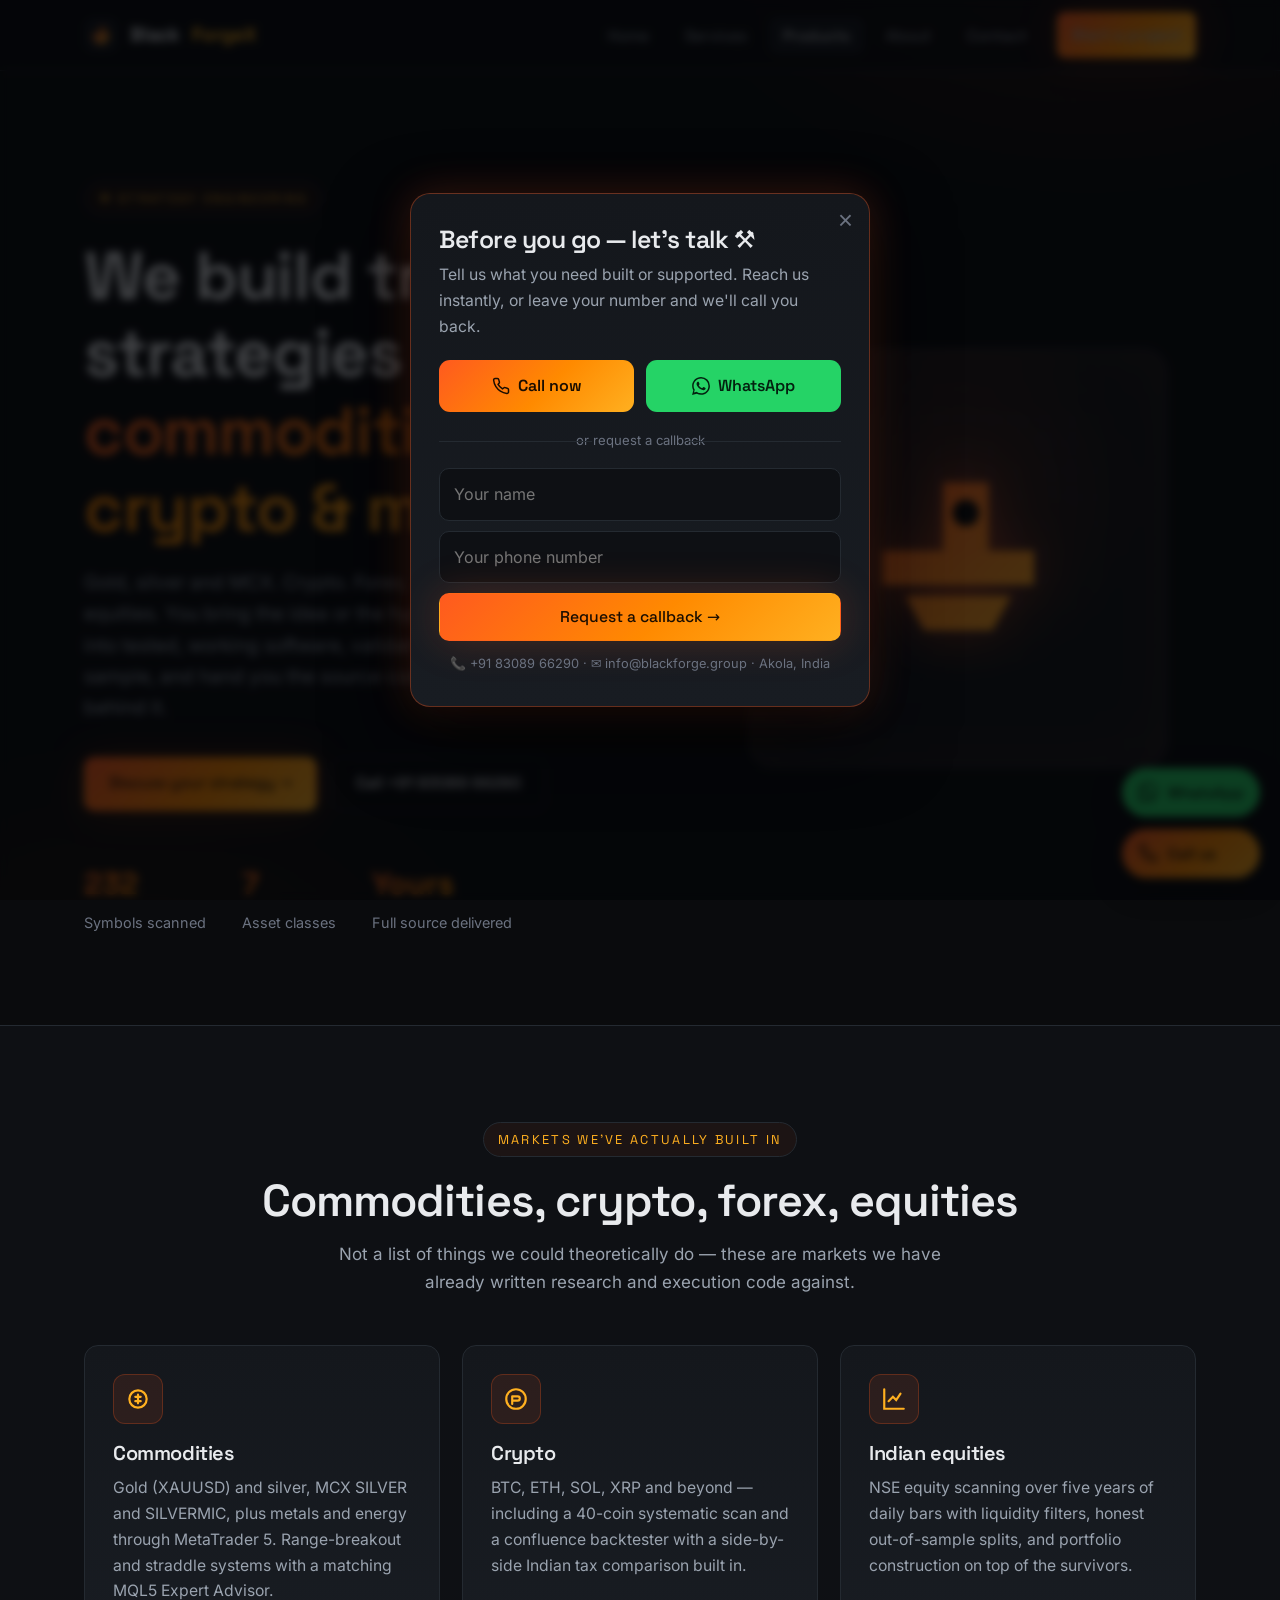
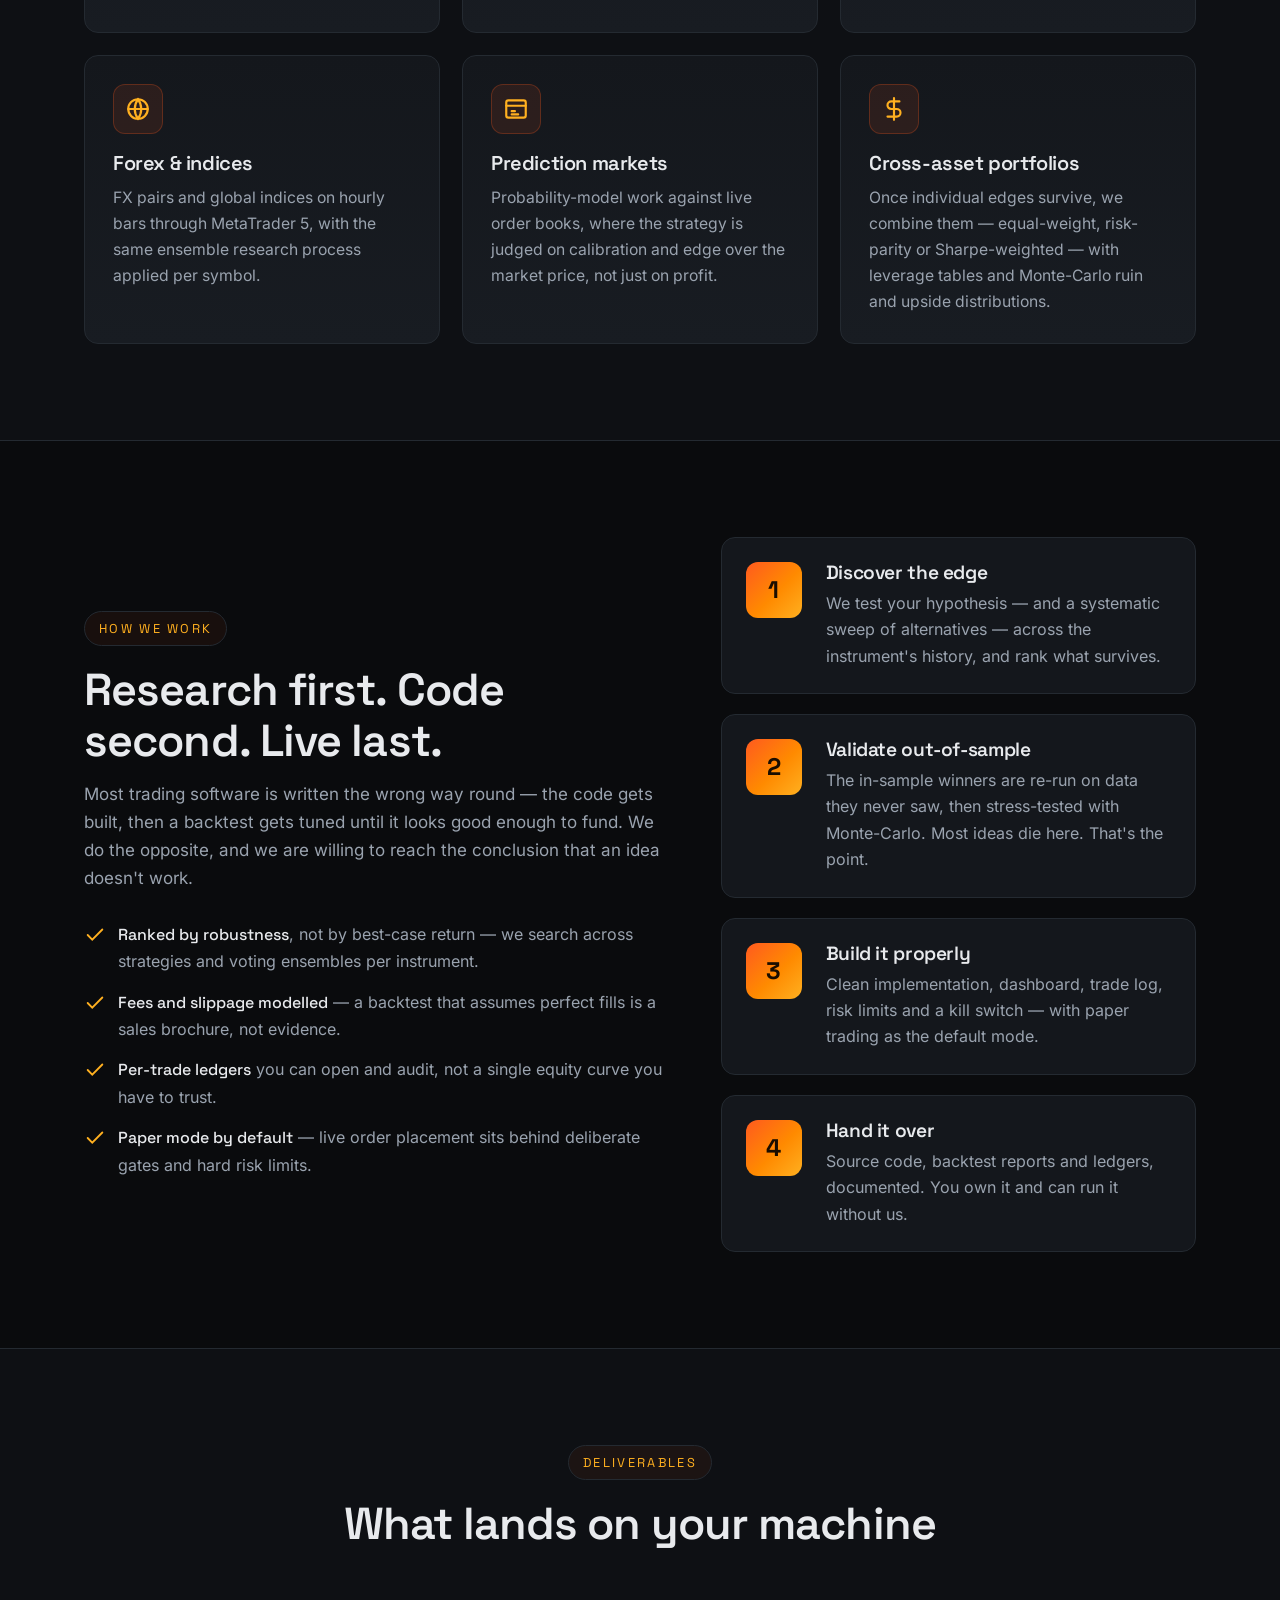
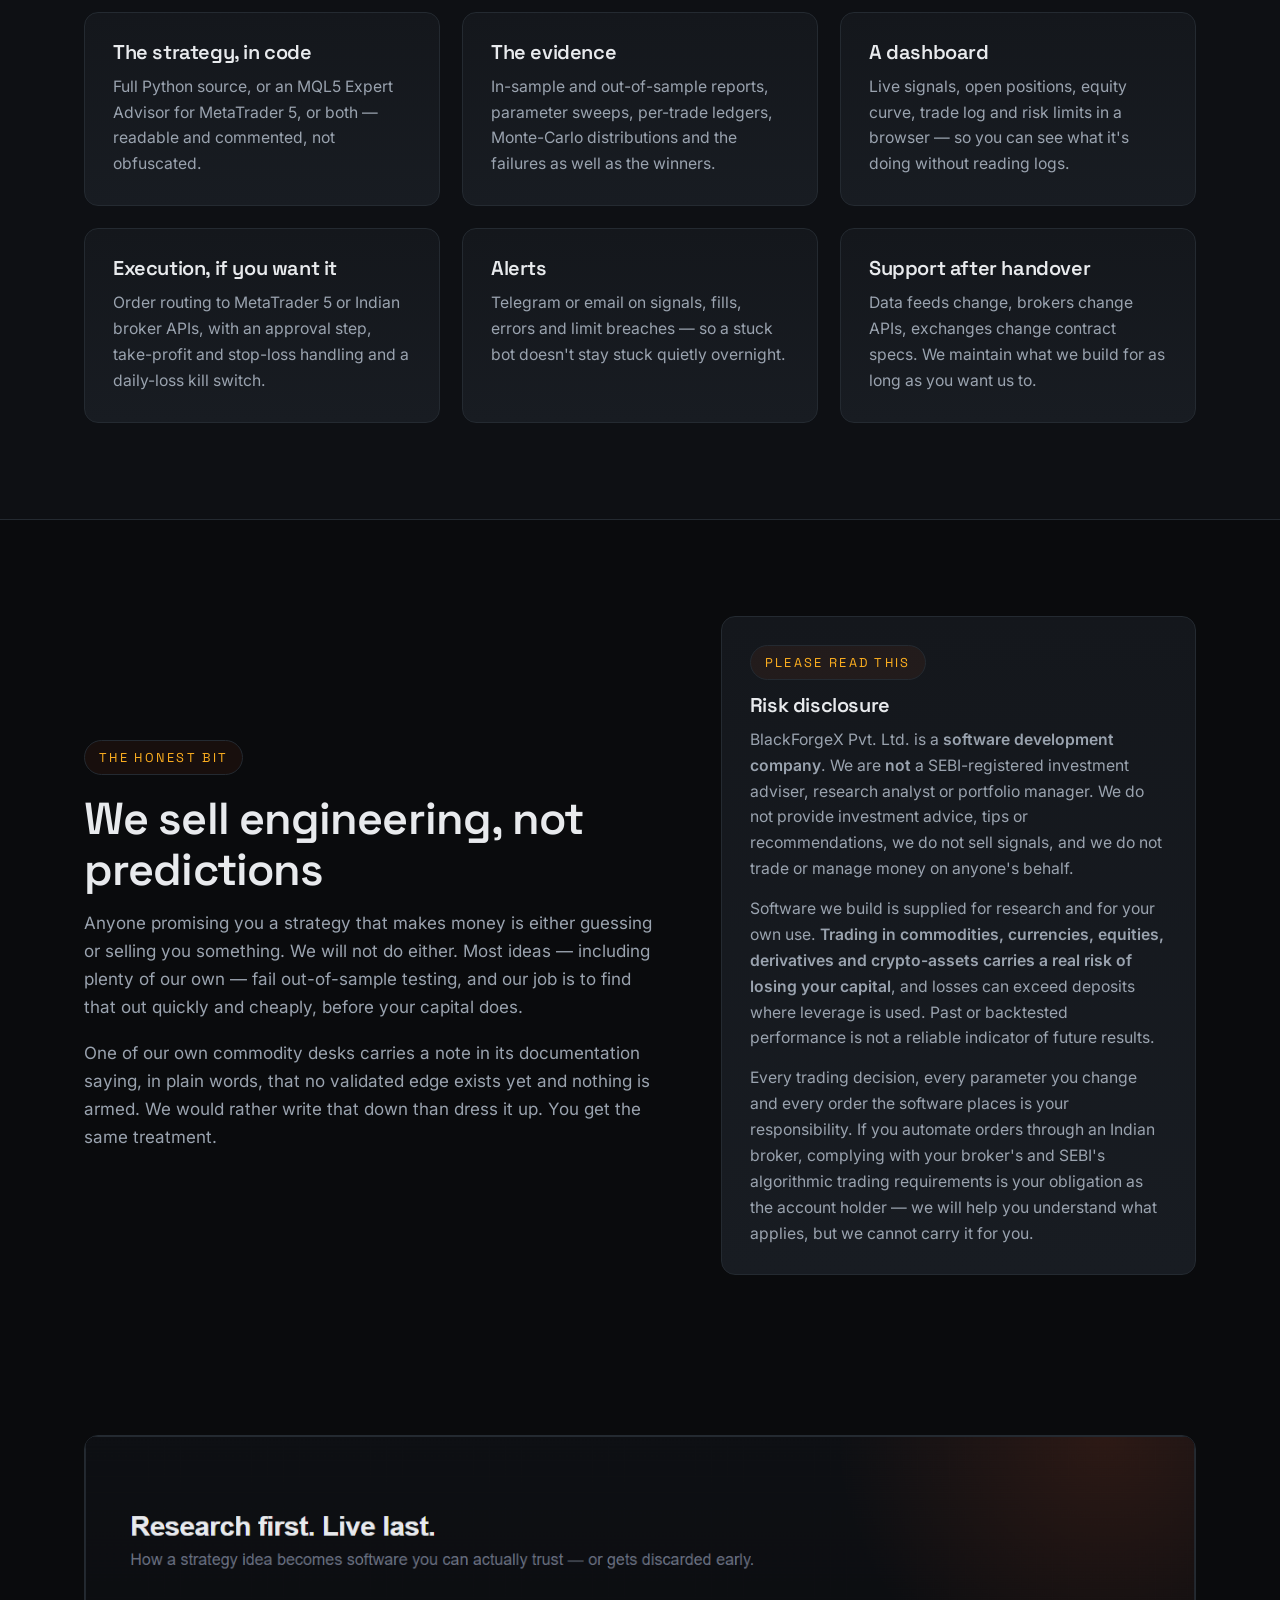
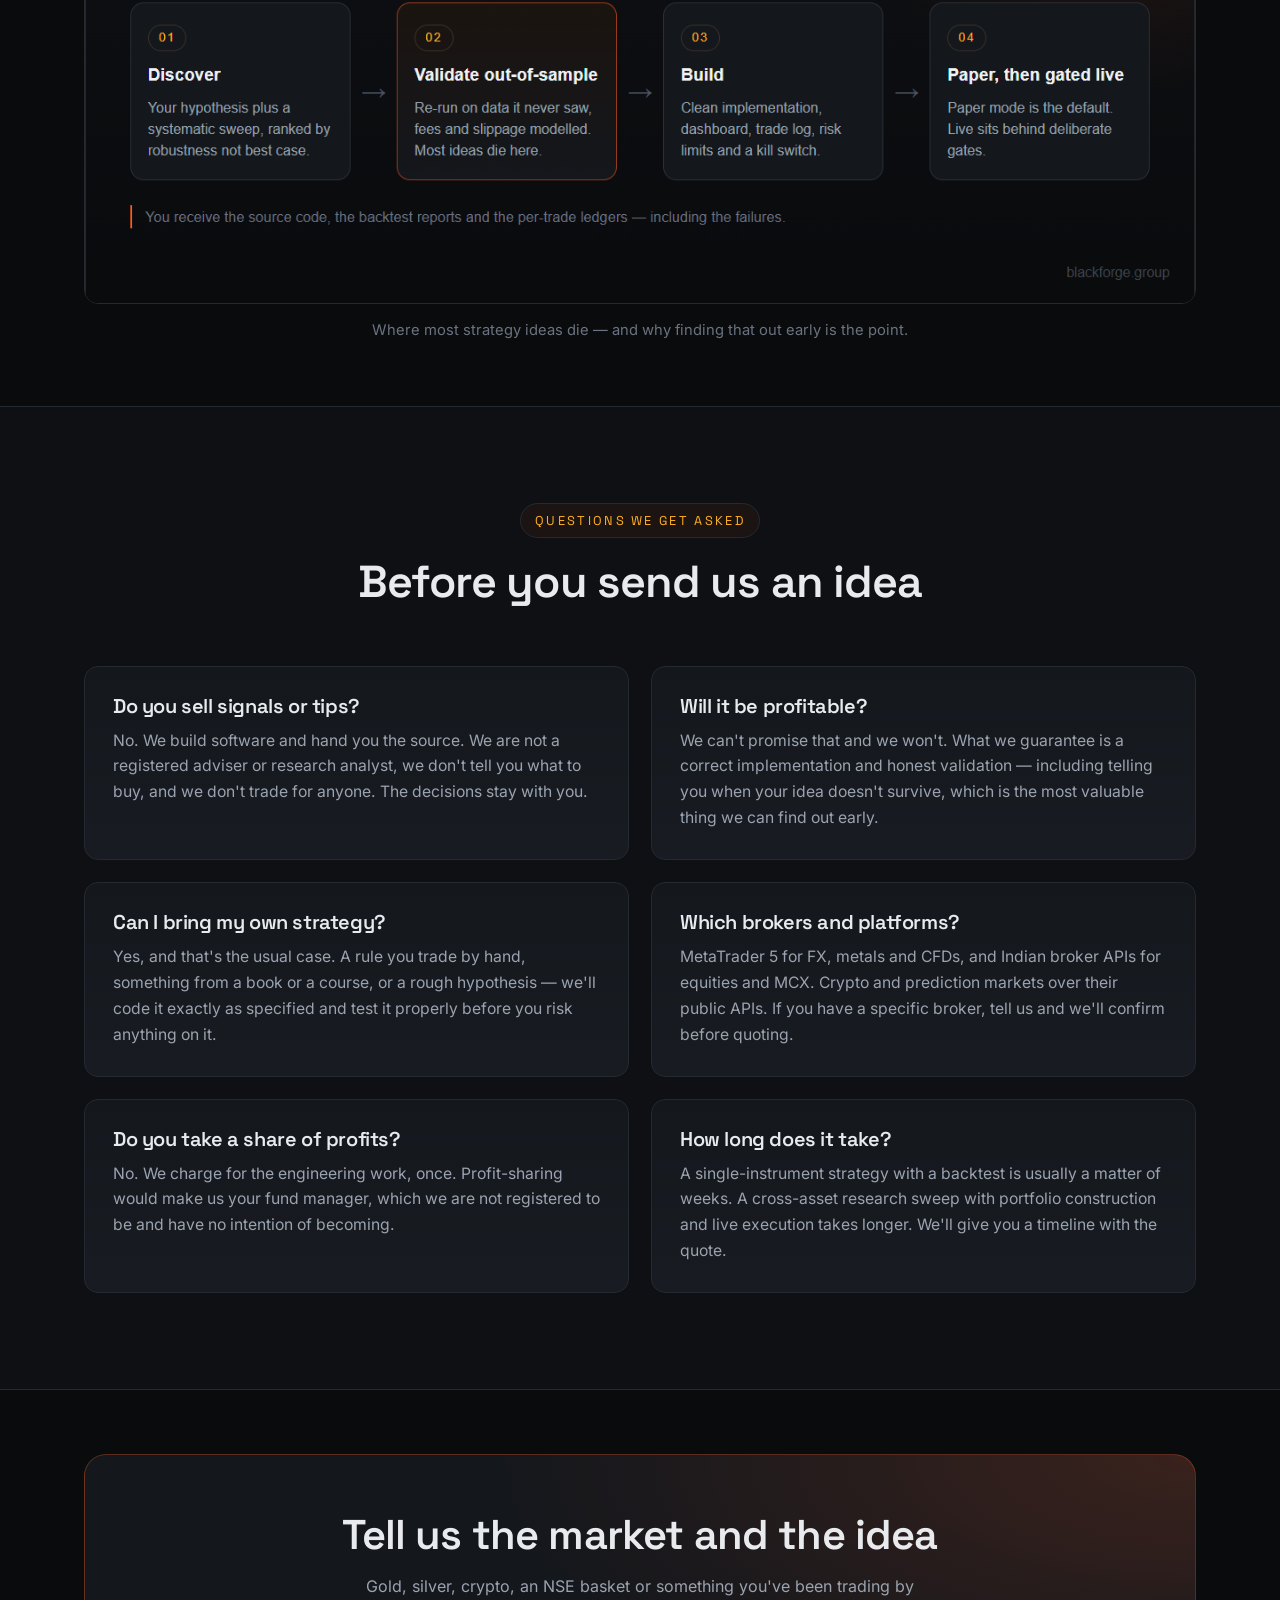
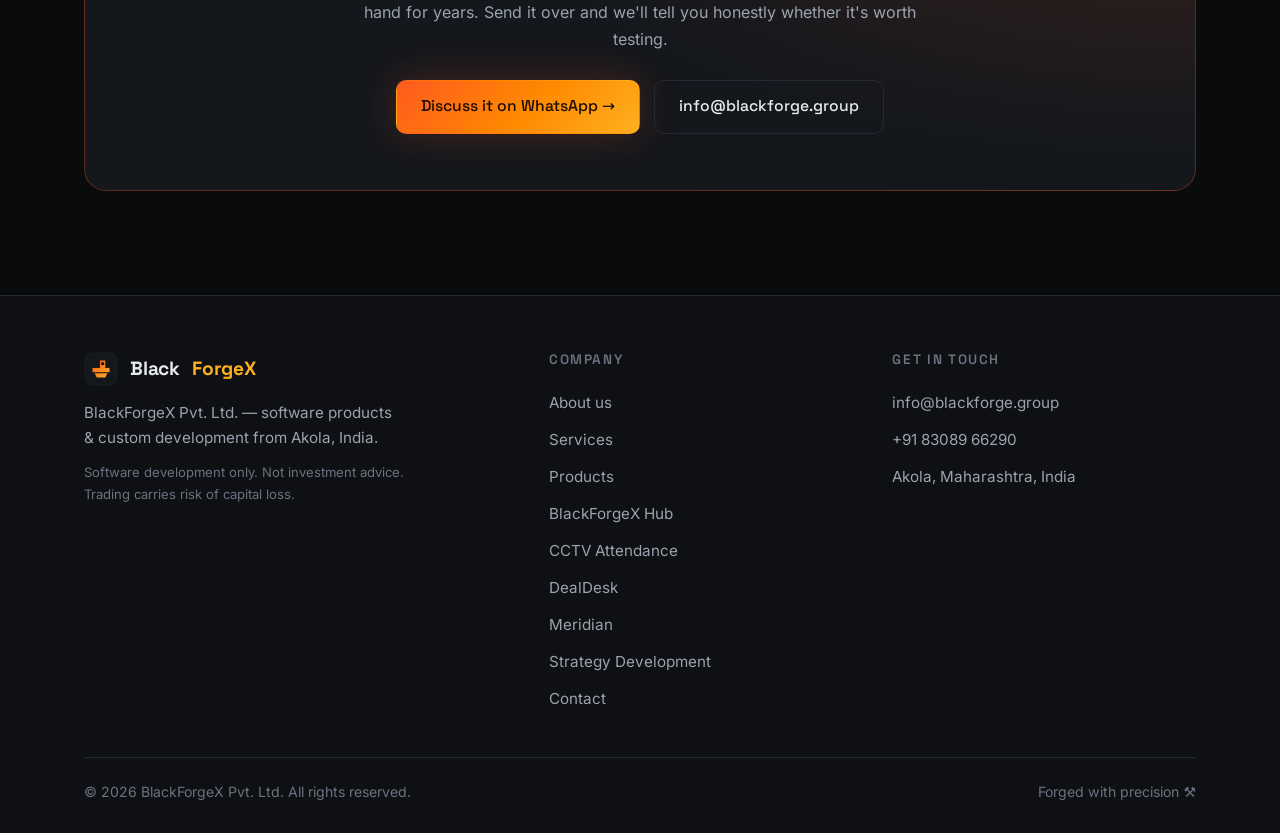
<file: quant.html>
<!DOCTYPE html>
<html lang="en">
<head>
  <meta charset="UTF-8" />
  <meta name="viewport" content="width=device-width, initial-scale=1.0" />
  <meta http-equiv="Content-Security-Policy" content="default-src 'self'; base-uri 'self'; object-src 'none'; script-src 'self' 'unsafe-inline'; style-src 'self' 'unsafe-inline'; font-src 'self'; img-src 'self' data:; connect-src 'self'; form-action 'self' mailto:; upgrade-insecure-requests" />
  <meta name="referrer" content="strict-origin-when-cross-origin" />
  <title>Trading Strategy Development — Commodities &amp; Crypto</title>
  <meta name="description" content="We build and backtest trading strategies as software — commodities, crypto, forex and NSE equities. Full source delivered. Not investment advice." />
  <meta name="keywords" content="trading strategy development, algo trading development India, algorithmic trading software development, backtesting service, quantitative research service, custom trading bot development, MT5 expert advisor development, MQL5 developer India, python trading bot developer, commodity trading strategy, MCX gold silver algo, crypto trading bot development, forex algo development, NSE strategy backtesting, walk forward testing, out of sample backtest, Monte Carlo backtest, trading system developer Akola, quant developer India" />
  <meta name="author" content="BlackForgeX Pvt. Ltd." />
  <meta name="robots" content="index, follow" />
  <link rel="canonical" href="https://blackforge.group/quant.html" />
  <meta name="theme-color" content="#0a0b0d" />
  <link rel="icon" href="assets/favicon.svg" type="image/svg+xml" />

  <!-- Open Graph / social -->
  <meta property="og:type" content="website" />
  <meta property="og:site_name" content="BlackForgeX Pvt. Ltd." />
  <meta property="og:title" content="Trading Strategy Development — Commodities, Crypto, Forex &amp; Equities" />
  <meta property="og:description" content="Strategy research and trading software built as engineering: honest out-of-sample validation, fees and slippage modelled, source code delivered to you." />
  <meta property="og:url" content="https://blackforge.group/quant.html" />
  <meta property="og:image" content="https://blackforge.group/assets/og.png" />
  <meta property="og:image:width" content="1200" />
  <meta property="og:image:height" content="630" />
  <meta name="twitter:card" content="summary_large_image" />
  <meta name="twitter:image" content="https://blackforge.group/assets/og.png" />
  <meta name="twitter:title" content="Trading Strategy Development — BlackForgeX" />
  <meta name="twitter:description" content="We build, backtest and validate trading strategies across commodities, crypto, forex and equities. You get the source." />

  <!-- Structured data -->
  <script type="application/ld+json">
  {
    "@context": "https://schema.org",
    "@type": "Service",
    "serviceType": "Trading strategy research and software development",
    "name": "Trading Strategy Development",
    "url": "https://blackforge.group/quant.html",
    "description": "Software engineering service that researches, backtests, validates and codes systematic trading strategies across commodities, cryptocurrencies, forex, indices and equities. Deliverables are source code, backtest evidence and documentation. This is software development, not investment advice, and no returns are promised.",
    "provider": {
      "@type": "Organization",
      "name": "BlackForgeX Pvt. Ltd.",
      "url": "https://blackforge.group",
      "telephone": "+91-83089-66290",
      "email": "info@blackforge.group",
      "address": {
        "@type": "PostalAddress",
        "addressLocality": "Akola",
        "addressRegion": "Maharashtra",
        "addressCountry": "IN"
      }
    },
    "areaServed": { "@type": "Place", "name": "Worldwide" },
    "hasOfferCatalog": {
      "@type": "OfferCatalog",
      "name": "Strategy engineering services",
      "itemListElement": [
        { "@type": "Offer", "itemOffered": { "@type": "Service", "name": "Strategy research and edge discovery", "description": "Systematic search across technical strategies and voting ensembles per instrument, ranked by robustness rather than best-case return." } },
        { "@type": "Offer", "itemOffered": { "@type": "Service", "name": "Backtesting and out-of-sample validation", "description": "In-sample and out-of-sample split, walk-forward checks, Monte-Carlo stress tests, fees and slippage modelled." } },
        { "@type": "Offer", "itemOffered": { "@type": "Service", "name": "Trading bot and Expert Advisor development", "description": "Python trading systems and MQL5 Expert Advisors for MetaTrader 5, with paper mode by default and gated live execution." } },
        { "@type": "Offer", "itemOffered": { "@type": "Service", "name": "Broker and exchange integration", "description": "Order routing and data integration with MetaTrader 5 and Indian broker APIs, with approval workflows and risk limits." } },
        { "@type": "Offer", "itemOffered": { "@type": "Service", "name": "Dashboards and monitoring", "description": "Web dashboards for live positions, signals, trade logs and risk limits, with alerting." } }
      ]
    }
  }
  </script>
  <script type="application/ld+json">
  {
    "@context": "https://schema.org",
    "@type": "BreadcrumbList",
    "itemListElement": [
      { "@type": "ListItem", "position": 1, "name": "Home", "item": "https://blackforge.group/" },
      { "@type": "ListItem", "position": 2, "name": "Products", "item": "https://blackforge.group/products.html" },
      { "@type": "ListItem", "position": 3, "name": "Trading Strategy Development", "item": "https://blackforge.group/quant.html" }
    ]
  }
  </script>
  <script type="application/ld+json">
  {
    "@context": "https://schema.org",
    "@type": "FAQPage",
    "mainEntity": [
      {
        "@type": "Question",
        "name": "Which markets can you build strategies for?",
        "acceptedAnswer": { "@type": "Answer", "text": "Commodities including gold and silver on MCX and international symbols, cryptocurrencies, forex pairs, global indices, Indian NSE equities, and prediction markets. The research engine has been run across roughly 232 symbols spanning seven asset classes, plus a separate 40-coin crypto scan." }
      },
      {
        "@type": "Question",
        "name": "Do you sell trading signals or tips?",
        "acceptedAnswer": { "@type": "Answer", "text": "No. We are a software development company, not a SEBI-registered investment adviser or research analyst. We do not sell signals, tips or managed accounts, and we do not trade on your behalf. We build the software and hand you the source code and the evidence; every trading decision remains yours." }
      },
      {
        "@type": "Question",
        "name": "Will the strategy be profitable?",
        "acceptedAnswer": { "@type": "Answer", "text": "We cannot promise that and we will not. Most strategy ideas do not survive honest out-of-sample testing, and we will tell you plainly when yours does not rather than curve-fitting a backtest to look good. What we guarantee is the engineering: a correct implementation, honest validation, and the full result whether it flatters the idea or kills it." }
      },
      {
        "@type": "Question",
        "name": "How do you validate a strategy honestly?",
        "acceptedAnswer": { "@type": "Answer", "text": "We split the history into in-sample and out-of-sample periods and only trust the out-of-sample result, model brokerage fees and slippage rather than assuming perfect fills, run Monte-Carlo stress tests to see the ruin and upside distribution, and keep a per-trade ledger you can audit. For probability models we also report calibration, not just profit." }
      },
      {
        "@type": "Question",
        "name": "Do I get the source code?",
        "acceptedAnswer": { "@type": "Answer", "text": "Yes. You receive the full source, the backtest reports and the trade ledgers, and you own the strategy logic. There is no black box you have to keep paying us to run." }
      },
      {
        "@type": "Question",
        "name": "Can it place live orders automatically?",
        "acceptedAnswer": { "@type": "Answer", "text": "It can, and it ships in paper mode by default. Live execution stays behind deliberate gates such as separate configuration flags, an approval step and hard risk limits including a daily-loss kill switch. If you automate order placement with an Indian broker you must also comply with your broker's and SEBI's algo trading requirements, which we will help you work through." }
      },
      {
        "@type": "Question",
        "name": "What does strategy development cost?",
        "acceptedAnswer": { "@type": "Answer", "text": "It depends on the market, the data and how much execution and monitoring you need. Call +91 83089 66290 or message us on WhatsApp with the idea and we will scope it." }
      }
    ]
  }
  </script>
  <link rel="preload" href="assets/fonts/SpaceGrotesk-700.woff2" as="font" type="font/woff2" crossorigin />
  <link rel="preload" href="assets/fonts/Inter-400.woff2" as="font" type="font/woff2" crossorigin />
  <link rel="stylesheet" href="assets/css/styles.css" />
  <noscript><style>.reveal{opacity:1 !important;transform:none !important}</style></noscript>
</head>
<body>
  <!-- ============ HEADER ============ -->
  <header class="site-header">
    <div class="container nav">
      <a class="brand" href="index.html">
        <svg class="logo-mark" viewBox="0 0 64 64" fill="none" aria-hidden="true">
          <rect x="2" y="2" width="60" height="60" rx="14" fill="#14171c" stroke="#242a31"/>
          <path d="M20 40h24l-4 8H24l-4-8z" fill="url(#g)"/><path d="M16 30h32v8H16z" fill="url(#g)"/>
          <path d="M30 16h10v14H30z" fill="url(#g)"/><circle cx="35" cy="22" r="3" fill="#0a0b0d"/>
          <defs><linearGradient id="g" x1="16" y1="16" x2="48" y2="48" gradientUnits="userSpaceOnUse">
            <stop stop-color="#ff5a1f"/><stop offset="1" stop-color="#ffb020"/></linearGradient></defs>
        </svg> Black<b>ForgeX</b>
      </a>
      <button class="nav-toggle" aria-label="Menu"><span></span><span></span><span></span></button>
      <ul class="nav-links">
        <li><a href="index.html">Home</a></li>
        <li><a href="services.html">Services</a></li>
        <li><a href="products.html" class="active">Products</a></li>
        <li><a href="about.html">About</a></li>
        <li><a href="contact.html">Contact</a></li>
        <li class="nav-cta"><a class="btn btn-primary" href="contact.html">Start a project</a></li>
      </ul>
    </div>
  </header>

  <!-- ============ HERO ============ -->
  <section class="hero">
    <div class="container hero-grid">
      <div class="reveal">
        <span class="eyebrow">⚒ Strategy Engineering</span>
        <h1>We build trading strategies on <span class="text-gradient">commodities, crypto &amp; more</span></h1>
        <p class="lead">Gold, silver and MCX. Crypto. Forex, indices and NSE equities. You bring the idea or the hypothesis — we turn it into tested, working software, validate it honestly out-of-sample, and hand you the source code and every number behind it.</p>
        <div class="hero-actions">
          <a class="btn btn-primary" target="_blank" rel="noopener noreferrer"
             href="https://wa.me/918308966290?text=Hi%20BlackForgeX%2C%20I%20want%20a%20trading%20strategy%20built.%20The%20market%20and%20idea%20is%3A">Discuss your strategy →</a>
          <a class="btn btn-ghost" href="tel:+918308966290">Call +91 83089 66290</a>
        </div>
        <div class="hero-stats">
          <div class="stat"><b class="text-gradient">232</b><span>Symbols scanned</span></div>
          <div class="stat"><b class="text-gradient">7</b><span>Asset classes</span></div>
          <div class="stat"><b class="text-gradient">Yours</b><span>Full source delivered</span></div>
        </div>
      </div>
      <div class="hero-visual reveal">
        <div class="forge-card">
          <svg viewBox="0 0 64 64" fill="none" aria-hidden="true">
            <path d="M18 42h28l-5 9H23l-5-9z" fill="url(#hg)"/>
            <path d="M12 30h40v9H12z" fill="url(#hg)"/>
            <path d="M28 12h12v18H28z" fill="url(#hg)"/>
            <circle cx="34" cy="20" r="3.5" fill="#0a0b0d"/>
            <defs><linearGradient id="hg" x1="12" y1="12" x2="52" y2="51" gradientUnits="userSpaceOnUse">
              <stop stop-color="#ff5a1f"/><stop offset="1" stop-color="#ffb020"/></linearGradient></defs>
          </svg>
        </div>
      </div>
    </div>
  </section>

  <!-- ============ MARKETS ============ -->
  <section class="section" style="background:var(--bg-2); border-block:1px solid var(--border);">
    <div class="container">
      <div class="reveal" style="text-align:center; display:flex; flex-direction:column; align-items:center;">
        <span class="eyebrow">Markets we've actually built in</span>
        <h2 class="section-title">Commodities, crypto, forex, equities</h2>
        <p class="section-lead" style="margin-inline:auto;">Not a list of things we could theoretically do — these are markets we have already written research and execution code against.</p>
      </div>
      <div class="grid grid-3" style="margin-top:48px;">

        <div class="card reveal">
          <div class="ico"><svg viewBox="0 0 24 24" fill="none" stroke-width="2" stroke-linecap="round"><circle cx="12" cy="12" r="8"/><path d="M12 8v8M9.5 10h5M9.5 14h5"/></svg></div>
          <h3>Commodities</h3>
          <p style="color:var(--muted);">Gold (XAUUSD) and silver, MCX SILVER and SILVERMIC, plus metals and energy through MetaTrader 5. Range-breakout and straddle systems with a matching MQL5 Expert Advisor.</p>
        </div>

        <div class="card reveal">
          <div class="ico"><svg viewBox="0 0 24 24" fill="none" stroke-width="2" stroke-linecap="round"><circle cx="12" cy="12" r="9"/><path d="M8.5 9.5h5a2 2 0 0 1 0 4h-5m0-4v7m0-3h5.5"/></svg></div>
          <h3>Crypto</h3>
          <p style="color:var(--muted);">BTC, ETH, SOL, XRP and beyond — including a 40-coin systematic scan and a confluence backtester with a side-by-side Indian tax comparison built in.</p>
        </div>

        <div class="card reveal">
          <div class="ico"><svg viewBox="0 0 24 24" fill="none" stroke-width="2" stroke-linecap="round"><path d="M3 3v18h18"/><path d="m7 14 4-4 3 3 4-6"/></svg></div>
          <h3>Indian equities</h3>
          <p style="color:var(--muted);">NSE equity scanning over five years of daily bars with liquidity filters, honest out-of-sample splits, and portfolio construction on top of the survivors.</p>
        </div>

        <div class="card reveal">
          <div class="ico"><svg viewBox="0 0 24 24" fill="none" stroke-width="2" stroke-linecap="round"><circle cx="12" cy="12" r="9"/><path d="M3 12h18M12 3a15 15 0 0 1 0 18 15 15 0 0 1 0-18z"/></svg></div>
          <h3>Forex &amp; indices</h3>
          <p style="color:var(--muted);">FX pairs and global indices on hourly bars through MetaTrader 5, with the same ensemble research process applied per symbol.</p>
        </div>

        <div class="card reveal">
          <div class="ico"><svg viewBox="0 0 24 24" fill="none" stroke-width="2" stroke-linecap="round"><rect x="3" y="4" width="18" height="16" rx="2"/><path d="M3 9h18M8 14h3M8 17h6"/></svg></div>
          <h3>Prediction markets</h3>
          <p style="color:var(--muted);">Probability-model work against live order books, where the strategy is judged on calibration and edge over the market price, not just on profit.</p>
        </div>

        <div class="card reveal">
          <div class="ico"><svg viewBox="0 0 24 24" fill="none" stroke-width="2" stroke-linecap="round"><path d="M12 2v20M17 5H9.5a3.5 3.5 0 0 0 0 7h5a3.5 3.5 0 0 1 0 7H6"/></svg></div>
          <h3>Cross-asset portfolios</h3>
          <p style="color:var(--muted);">Once individual edges survive, we combine them — equal-weight, risk-parity or Sharpe-weighted — with leverage tables and Monte-Carlo ruin and upside distributions.</p>
        </div>

      </div>
    </div>
  </section>

  <!-- ============ PROCESS ============ -->
  <section class="section">
    <div class="container hero-grid" style="align-items:center;">
      <div class="reveal">
        <span class="eyebrow">How we work</span>
        <h2 class="section-title">Research first. Code second. Live last.</h2>
        <p class="section-lead">Most trading software is written the wrong way round — the code gets built, then a backtest gets tuned until it looks good enough to fund. We do the opposite, and we are willing to reach the conclusion that an idea doesn't work.</p>
        <ul class="checks" style="margin-top:28px;">
          <li><svg viewBox="0 0 24 24" fill="none" stroke-width="2" stroke-linecap="round"><path d="m20 6-11 11-5-5"/></svg><span><b>Ranked by robustness</b>, not by best-case return — we search across strategies and voting ensembles per instrument.</span></li>
          <li><svg viewBox="0 0 24 24" fill="none" stroke-width="2" stroke-linecap="round"><path d="m20 6-11 11-5-5"/></svg><span><b>Fees and slippage modelled</b> — a backtest that assumes perfect fills is a sales brochure, not evidence.</span></li>
          <li><svg viewBox="0 0 24 24" fill="none" stroke-width="2" stroke-linecap="round"><path d="m20 6-11 11-5-5"/></svg><span><b>Per-trade ledgers</b> you can open and audit, not a single equity curve you have to trust.</span></li>
          <li><svg viewBox="0 0 24 24" fill="none" stroke-width="2" stroke-linecap="round"><path d="m20 6-11 11-5-5"/></svg><span><b>Paper mode by default</b> — live order placement sits behind deliberate gates and hard risk limits.</span></li>
        </ul>
      </div>
      <div class="reveal">
        <div class="steps">
          <div class="step"><div class="num"></div><div><h3>Discover the edge</h3><p>We test your hypothesis — and a systematic sweep of alternatives — across the instrument's history, and rank what survives.</p></div></div>
          <div class="step"><div class="num"></div><div><h3>Validate out-of-sample</h3><p>The in-sample winners are re-run on data they never saw, then stress-tested with Monte-Carlo. Most ideas die here. That's the point.</p></div></div>
          <div class="step"><div class="num"></div><div><h3>Build it properly</h3><p>Clean implementation, dashboard, trade log, risk limits and a kill switch — with paper trading as the default mode.</p></div></div>
          <div class="step"><div class="num"></div><div><h3>Hand it over</h3><p>Source code, backtest reports and ledgers, documented. You own it and can run it without us.</p></div></div>
        </div>
      </div>
    </div>
  </section>

  <!-- ============ WHAT YOU GET ============ -->
  <section class="section" style="background:var(--bg-2); border-block:1px solid var(--border);">
    <div class="container">
      <div class="reveal" style="text-align:center; display:flex; flex-direction:column; align-items:center;">
        <span class="eyebrow">Deliverables</span>
        <h2 class="section-title">What lands on your machine</h2>
      </div>
      <div class="grid grid-3" style="margin-top:48px;">
        <div class="card reveal">
          <h3>The strategy, in code</h3>
          <p style="color:var(--muted);">Full Python source, or an MQL5 Expert Advisor for MetaTrader 5, or both — readable and commented, not obfuscated.</p>
        </div>
        <div class="card reveal">
          <h3>The evidence</h3>
          <p style="color:var(--muted);">In-sample and out-of-sample reports, parameter sweeps, per-trade ledgers, Monte-Carlo distributions and the failures as well as the winners.</p>
        </div>
        <div class="card reveal">
          <h3>A dashboard</h3>
          <p style="color:var(--muted);">Live signals, open positions, equity curve, trade log and risk limits in a browser — so you can see what it's doing without reading logs.</p>
        </div>
        <div class="card reveal">
          <h3>Execution, if you want it</h3>
          <p style="color:var(--muted);">Order routing to MetaTrader 5 or Indian broker APIs, with an approval step, take-profit and stop-loss handling and a daily-loss kill switch.</p>
        </div>
        <div class="card reveal">
          <h3>Alerts</h3>
          <p style="color:var(--muted);">Telegram or email on signals, fills, errors and limit breaches — so a stuck bot doesn't stay stuck quietly overnight.</p>
        </div>
        <div class="card reveal">
          <h3>Support after handover</h3>
          <p style="color:var(--muted);">Data feeds change, brokers change APIs, exchanges change contract specs. We maintain what we build for as long as you want us to.</p>
        </div>
      </div>
    </div>
  </section>

  <!-- ============ HONEST BIT ============ -->
  <section class="section">
    <div class="container hero-grid" style="align-items:center;">
      <div class="reveal">
        <span class="eyebrow">The honest bit</span>
        <h2 class="section-title">We sell engineering, not predictions</h2>
        <p class="section-lead">Anyone promising you a strategy that makes money is either guessing or selling you something. We will not do either. Most ideas — including plenty of our own — fail out-of-sample testing, and our job is to find that out quickly and cheaply, before your capital does.</p>
        <p class="section-lead" style="margin-top:18px;">One of our own commodity desks carries a note in its documentation saying, in plain words, that no validated edge exists yet and nothing is armed. We would rather write that down than dress it up. You get the same treatment.</p>
      </div>
      <div class="card reveal">
        <span class="eyebrow">Please read this</span>
        <h3 style="margin-top:14px;">Risk disclosure</h3>
        <p style="color:var(--muted); margin-top:10px;">BlackForgeX Pvt. Ltd. is a <b>software development company</b>. We are <b>not</b> a SEBI-registered investment adviser, research analyst or portfolio manager. We do not provide investment advice, tips or recommendations, we do not sell signals, and we do not trade or manage money on anyone's behalf.</p>
        <p style="color:var(--muted); margin-top:14px;">Software we build is supplied for research and for your own use. <b>Trading in commodities, currencies, equities, derivatives and crypto-assets carries a real risk of losing your capital</b>, and losses can exceed deposits where leverage is used. Past or backtested performance is not a reliable indicator of future results.</p>
        <p style="color:var(--muted); margin-top:14px;">Every trading decision, every parameter you change and every order the software places is your responsibility. If you automate orders through an Indian broker, complying with your broker's and SEBI's algorithmic trading requirements is your obligation as the account holder — we will help you understand what applies, but we cannot carry it for you.</p>
      </div>
    </div>
  </section>

  <!-- ============ DIAGRAM ============ -->
  <section class="section-sm">
    <div class="container reveal">
      <figure style="margin:0;">
        <img src="assets/img/quant-flow.png" alt="Diagram: trading strategy development process — discover the edge, validate out-of-sample with fees and slippage modelled, build with risk limits, then paper trade before gated live execution." width="1250" height="525" loading="lazy" decoding="async" style="width:100%;height:auto;border-radius:14px;border:1px solid var(--border);" />
        <figcaption style="color:var(--faint); font-size:.92rem; text-align:center; margin-top:14px;">Where most strategy ideas die — and why finding that out early is the point.</figcaption>
      </figure>
    </div>
  </section>

  <!-- ============ FAQ ============ -->  <section class="section" style="background:var(--bg-2); border-block:1px solid var(--border);">
    <div class="container">
      <div class="reveal" style="text-align:center; display:flex; flex-direction:column; align-items:center;">
        <span class="eyebrow">Questions we get asked</span>
        <h2 class="section-title">Before you send us an idea</h2>
      </div>
      <div class="grid grid-2" style="margin-top:44px;">

        <div class="card reveal">
          <h3>Do you sell signals or tips?</h3>
          <p style="color:var(--muted);">No. We build software and hand you the source. We are not a registered adviser or research analyst, we don't tell you what to buy, and we don't trade for anyone. The decisions stay with you.</p>
        </div>

        <div class="card reveal">
          <h3>Will it be profitable?</h3>
          <p style="color:var(--muted);">We can't promise that and we won't. What we guarantee is a correct implementation and honest validation — including telling you when your idea doesn't survive, which is the most valuable thing we can find out early.</p>
        </div>

        <div class="card reveal">
          <h3>Can I bring my own strategy?</h3>
          <p style="color:var(--muted);">Yes, and that's the usual case. A rule you trade by hand, something from a book or a course, or a rough hypothesis — we'll code it exactly as specified and test it properly before you risk anything on it.</p>
        </div>

        <div class="card reveal">
          <h3>Which brokers and platforms?</h3>
          <p style="color:var(--muted);">MetaTrader 5 for FX, metals and CFDs, and Indian broker APIs for equities and MCX. Crypto and prediction markets over their public APIs. If you have a specific broker, tell us and we'll confirm before quoting.</p>
        </div>

        <div class="card reveal">
          <h3>Do you take a share of profits?</h3>
          <p style="color:var(--muted);">No. We charge for the engineering work, once. Profit-sharing would make us your fund manager, which we are not registered to be and have no intention of becoming.</p>
        </div>

        <div class="card reveal">
          <h3>How long does it take?</h3>
          <p style="color:var(--muted);">A single-instrument strategy with a backtest is usually a matter of weeks. A cross-asset research sweep with portfolio construction and live execution takes longer. We'll give you a timeline with the quote.</p>
        </div>

      </div>
    </div>
  </section>

  <!-- ============ CTA ============ -->
  <section class="section-sm">
    <div class="container">
      <div class="cta-band reveal">
        <h2>Tell us the market and the idea</h2>
        <p>Gold, silver, crypto, an NSE basket or something you've been trading by hand for years. Send it over and we'll tell you honestly whether it's worth testing.</p>
        <div style="display:flex; gap:14px; justify-content:center; flex-wrap:wrap;">
          <a class="btn btn-primary" target="_blank" rel="noopener noreferrer" href="https://wa.me/918308966290?text=Hi%20BlackForgeX%2C%20I%20want%20a%20trading%20strategy%20built.%20The%20market%20and%20idea%20is%3A">Discuss it on WhatsApp →</a>
          <a class="btn btn-ghost" href="mailto:info@blackforge.group">info@blackforge.group</a>
        </div>
      </div>
    </div>
  </section>

  <!-- ============ FOOTER ============ -->
  <footer class="site-footer">
    <div class="container">
      <div class="footer-grid">
        <div>
          <a class="brand" href="index.html" style="margin-bottom:14px;">
            <svg class="logo-mark" viewBox="0 0 64 64" fill="none" aria-hidden="true">
              <rect x="2" y="2" width="60" height="60" rx="14" fill="#14171c" stroke="#242a31"/>
              <path d="M20 40h24l-4 8H24l-4-8z" fill="url(#fg)"/><path d="M16 30h32v8H16z" fill="url(#fg)"/>
              <path d="M30 16h10v14H30z" fill="url(#fg)"/><circle cx="35" cy="22" r="3" fill="#0a0b0d"/>
              <defs><linearGradient id="fg" x1="16" y1="16" x2="48" y2="48" gradientUnits="userSpaceOnUse">
                <stop stop-color="#ff5a1f"/><stop offset="1" stop-color="#ffb020"/></linearGradient></defs>
            </svg> Black<b>ForgeX</b>
          </a>
          <p>BlackForgeX Pvt. Ltd. — software products &amp; custom development from Akola, India.</p>
          <p style="color:var(--faint); font-size:.82rem; margin-top:12px;">Software development only. Not investment advice. Trading carries risk of capital loss.</p>
        </div>
        <div class="footer-col"><h4>Company</h4><a href="about.html">About us</a><a href="services.html">Services</a><a href="products.html">Products</a><a href="hub.html">BlackForgeX Hub</a><a href="factory.html">CCTV Attendance</a><a href="dealdesk.html">DealDesk</a><a href="meridian.html">Meridian</a><a href="quant.html">Strategy Development</a><a href="contact.html">Contact</a></div>
        <div class="footer-col"><h4>Get in touch</h4><a href="mailto:info@blackforge.group">info@blackforge.group</a><a href="tel:+918308966290">+91 83089 66290</a><a>Akola, Maharashtra, India</a></div>
      </div>
      <div class="footer-bottom"><span>© <span id="year"></span> BlackForgeX Pvt. Ltd. All rights reserved.</span><span>Forged with precision ⚒</span></div>
    </div>
  </footer>
  <script src="assets/js/main.js"></script>
</body>
</html>
</file>
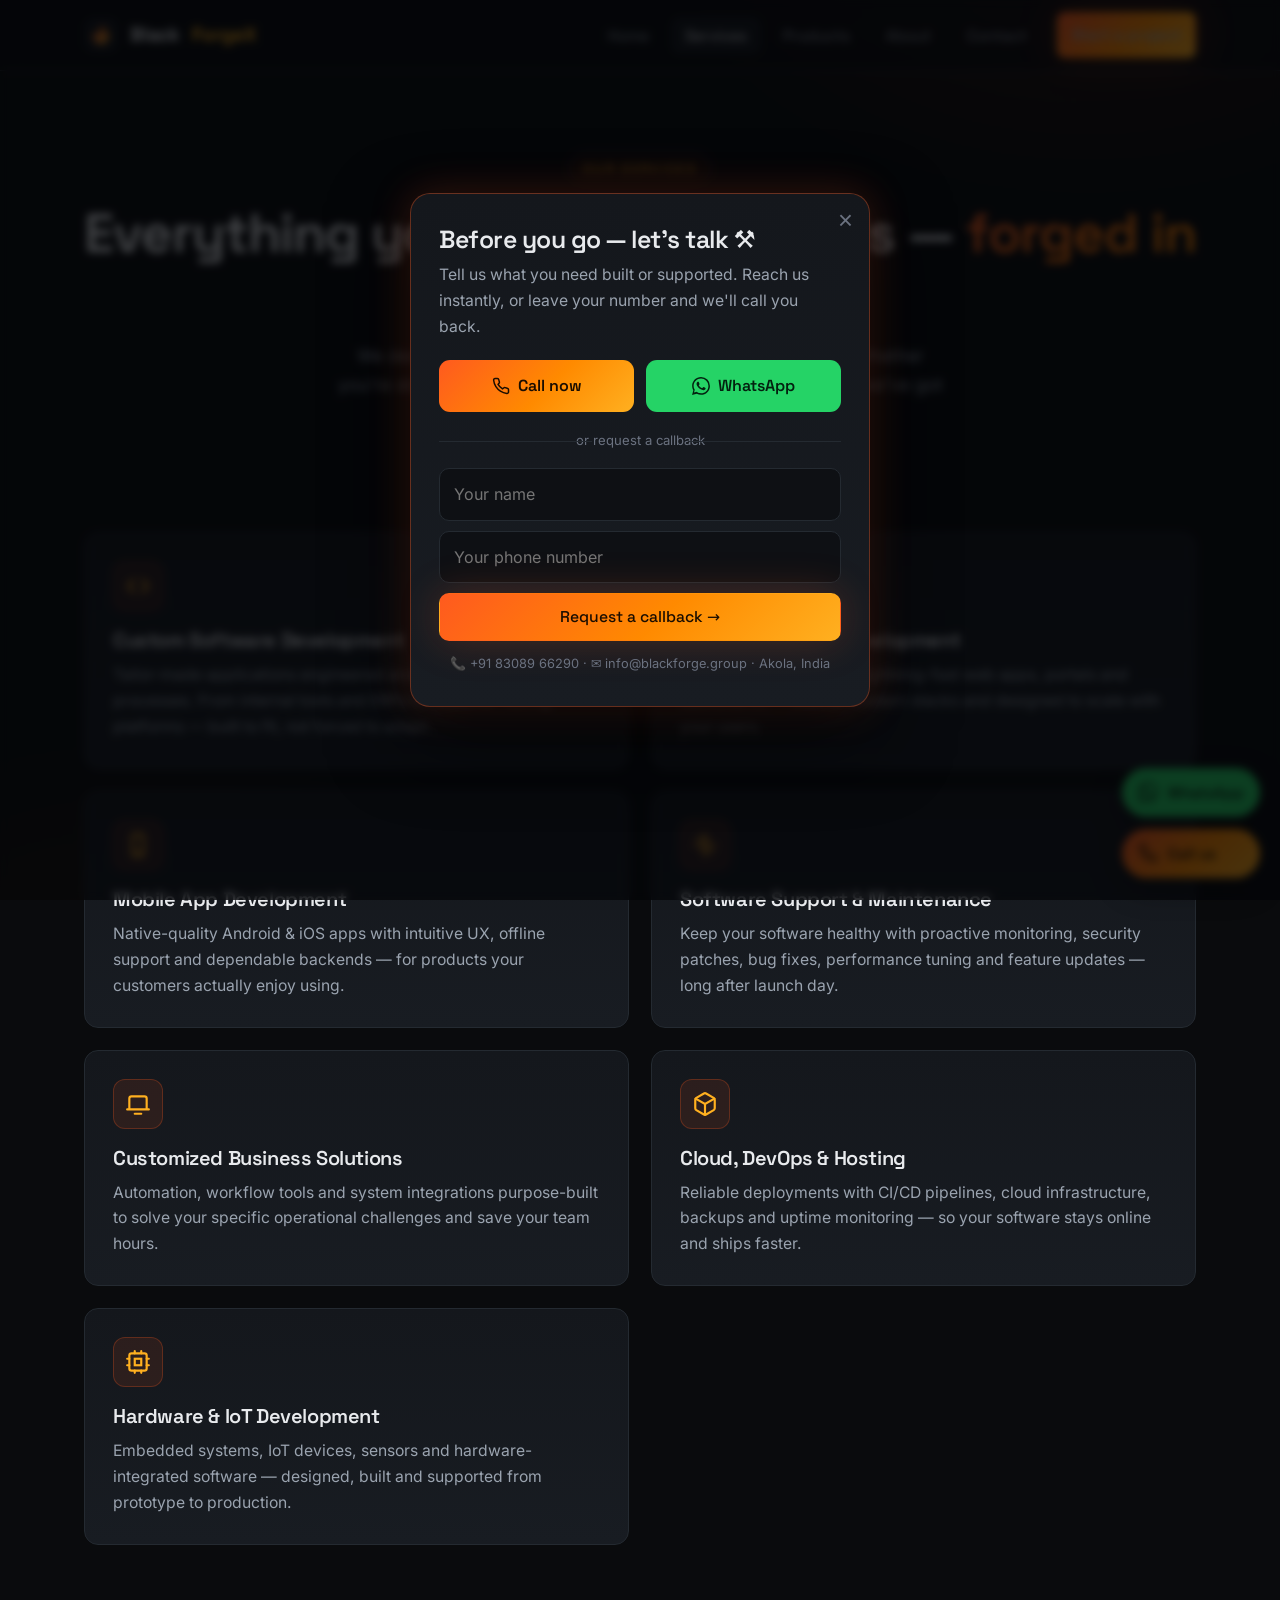
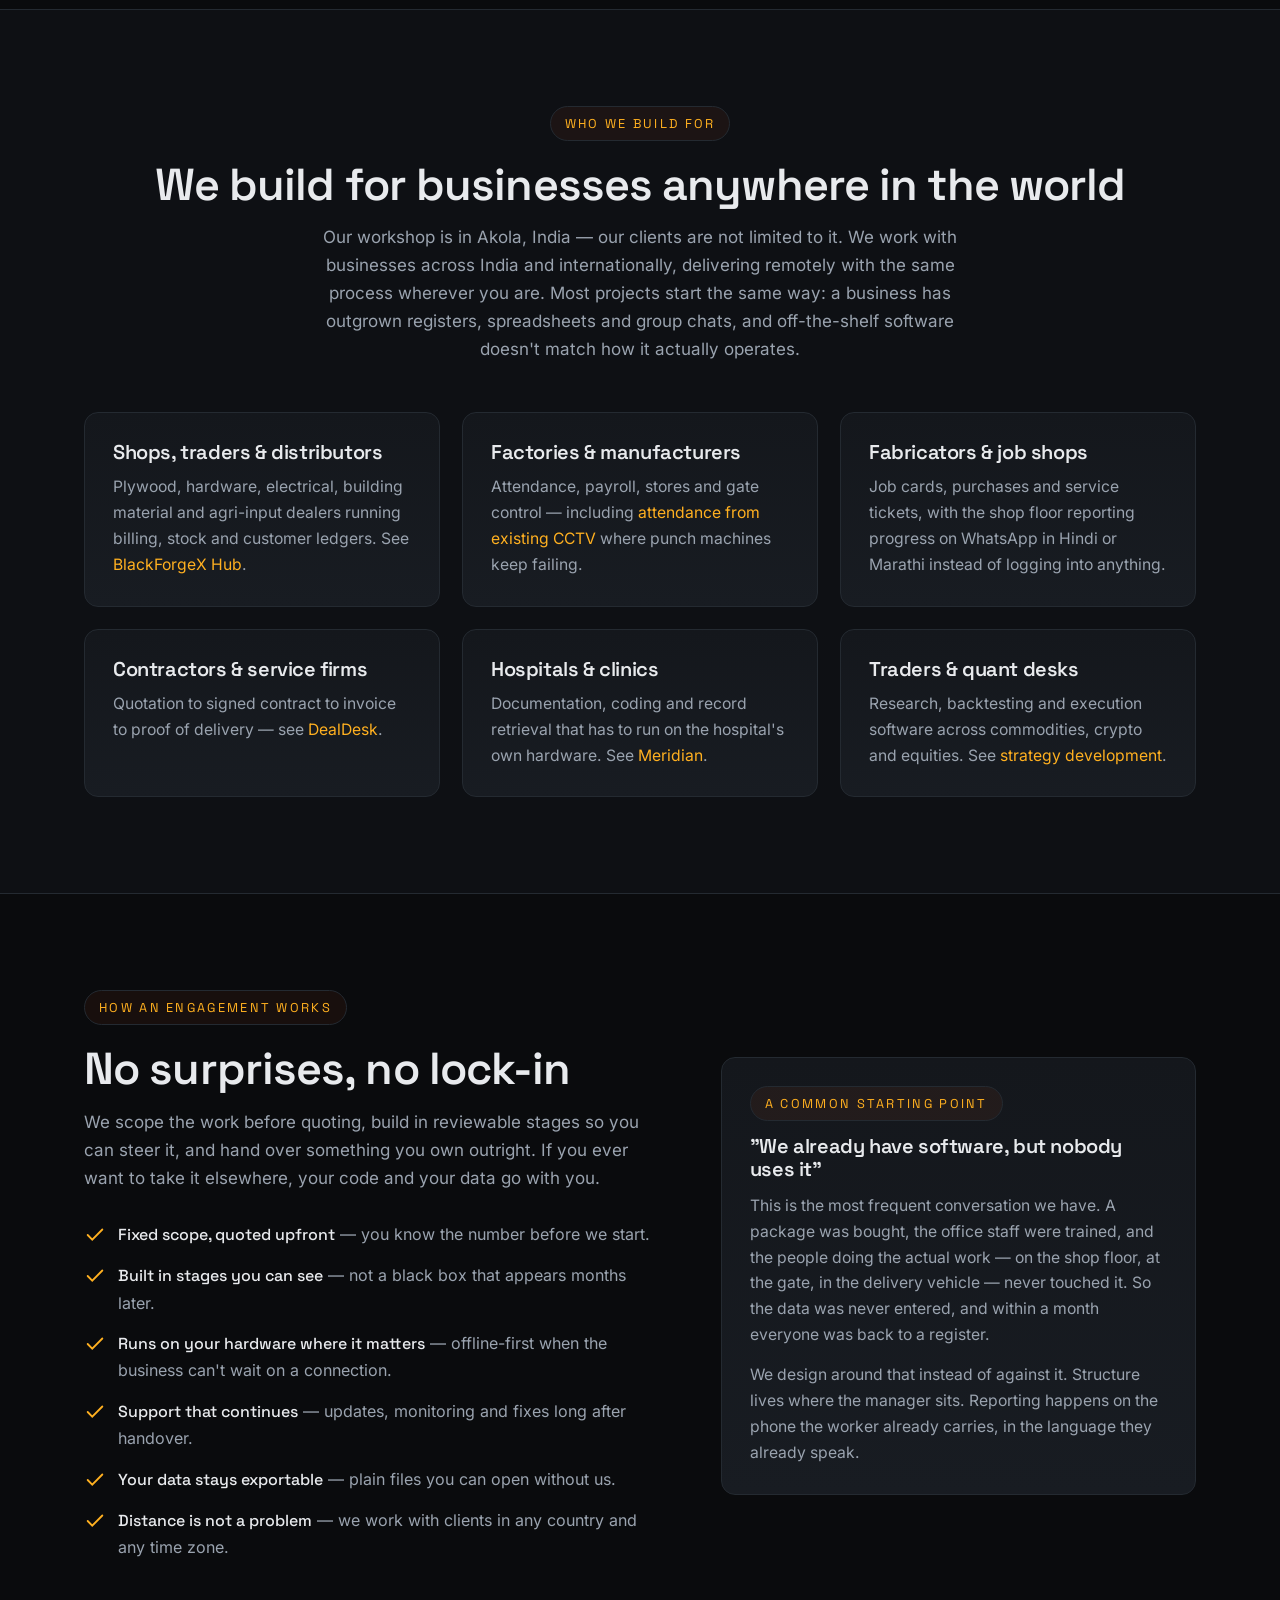
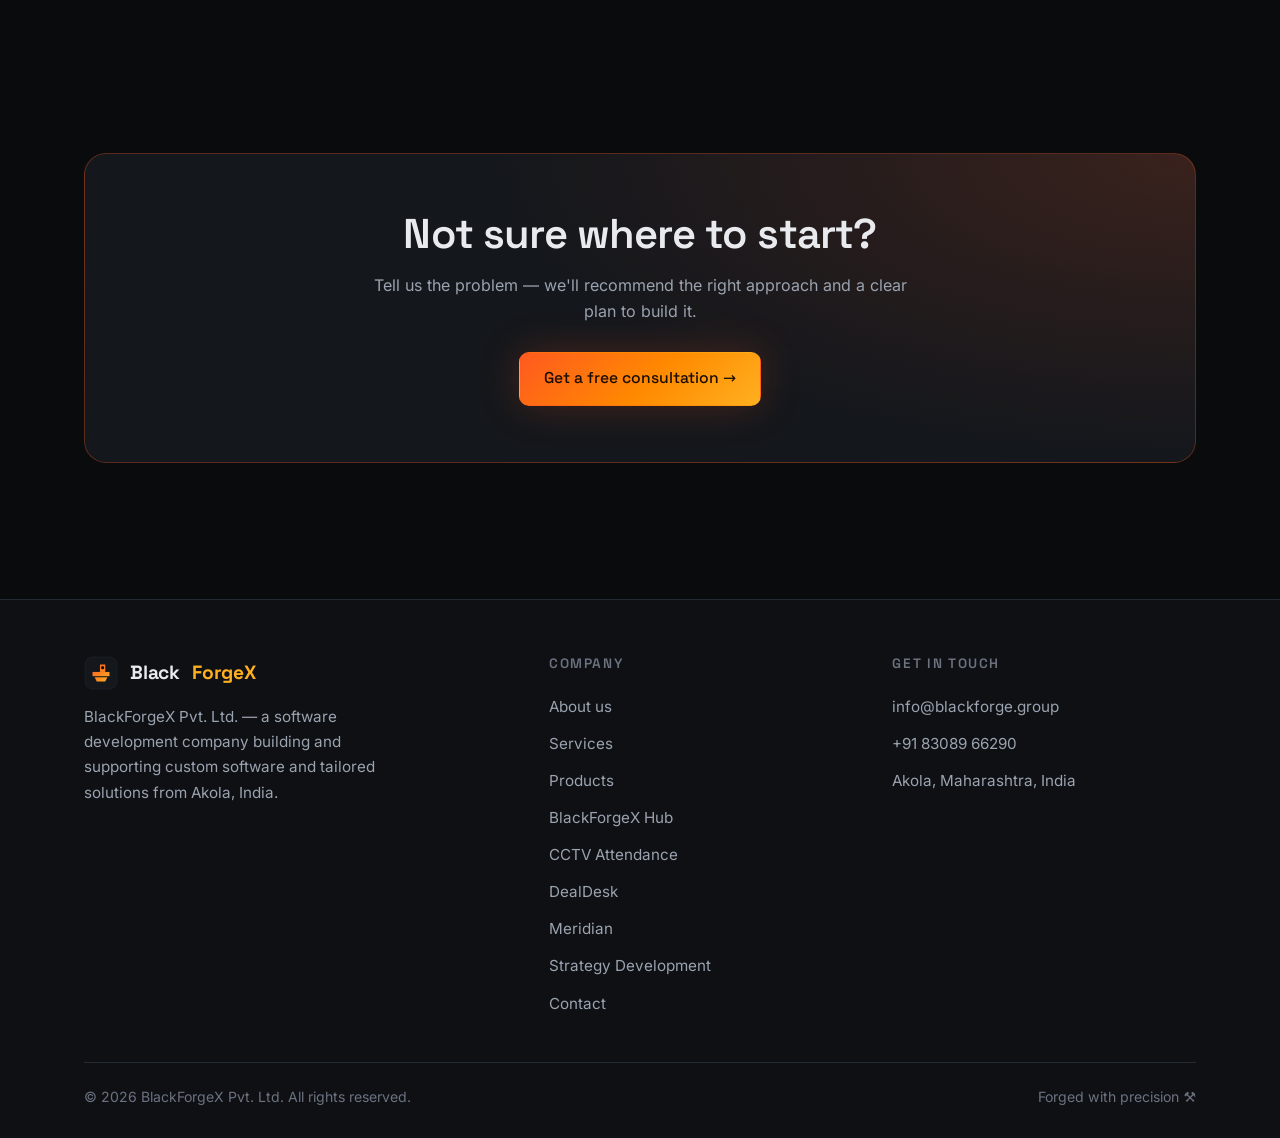
<file: services.html>
<!DOCTYPE html>
<html lang="en">
<head>
  <meta charset="UTF-8" />
  <meta name="viewport" content="width=device-width, initial-scale=1.0" />
  <meta http-equiv="Content-Security-Policy" content="default-src 'self'; base-uri 'self'; object-src 'none'; script-src 'self' 'unsafe-inline'; style-src 'self' 'unsafe-inline'; font-src 'self'; img-src 'self' data:; connect-src 'self'; form-action 'self' mailto:; upgrade-insecure-requests" />
  <meta name="referrer" content="strict-origin-when-cross-origin" />
  <title>Software Development Services in Akola — BlackForgeX</title>
  <meta name="description" content="Custom software, web &amp; mobile apps, IoT, cloud and long-term support from BlackForgeX Pvt. Ltd., a software company in Akola, Maharashtra." />
  <meta name="robots" content="index, follow" />
  <link rel="canonical" href="https://blackforge.group/services.html" />
  <meta name="theme-color" content="#0a0b0d" />
  <link rel="icon" href="assets/favicon.svg" type="image/svg+xml" />
  <!-- Open Graph / social -->
  <meta property="og:type" content="website" />
  <meta property="og:site_name" content="BlackForgeX Pvt. Ltd." />
  <meta property="og:title" content="Software Development Services in Akola" />
  <meta property="og:description" content="Custom software, web &amp; mobile apps, IoT, cloud and long-term support from BlackForgeX Pvt. Ltd." />
  <meta property="og:url" content="https://blackforge.group/services.html" />
  <meta property="og:image" content="https://blackforge.group/assets/og.png" />
  <meta property="og:image:width" content="1200" />
  <meta property="og:image:height" content="630" />
  <meta name="twitter:card" content="summary_large_image" />
  <meta name="twitter:image" content="https://blackforge.group/assets/og.png" />
  <meta name="twitter:title" content="Software Development Services in Akola" />
  <meta name="twitter:description" content="Custom software, web &amp; mobile apps, IoT, cloud and long-term support from BlackForgeX Pvt. Ltd." />
  <script type="application/ld+json">
  { "@context":"https://schema.org","@type":"Service","serviceType":"Custom software development",
    "name":"Software Development Services","url":"https://blackforge.group/services.html",
    "description":"Custom software, web and mobile applications, hardware and IoT, cloud and DevOps, and long-term support, delivered to clients in India and worldwide.",
    "provider":{"@type":"Organization","name":"BlackForgeX Pvt. Ltd.","url":"https://blackforge.group","telephone":"+91-83089-66290","email":"info@blackforge.group",
      "address":{"@type":"PostalAddress","addressLocality":"Akola","addressRegion":"Maharashtra","addressCountry":"IN"}},
    "areaServed":[{"@type":"Country","name":"India"},{"@type":"Place","name":"Worldwide"}],
    "hasOfferCatalog":{"@type":"OfferCatalog","name":"Services","itemListElement":[
      {"@type":"Offer","itemOffered":{"@type":"Service","name":"Custom software development"}},
      {"@type":"Offer","itemOffered":{"@type":"Service","name":"Web application development"}},
      {"@type":"Offer","itemOffered":{"@type":"Service","name":"Mobile app development"}},
      {"@type":"Offer","itemOffered":{"@type":"Service","name":"Software support and maintenance"}},
      {"@type":"Offer","itemOffered":{"@type":"Service","name":"Cloud, DevOps and hosting"}},
      {"@type":"Offer","itemOffered":{"@type":"Service","name":"Hardware and IoT development"}}]},
    "breadcrumb":{"@type":"BreadcrumbList","itemListElement":[
      {"@type":"ListItem","position":1,"name":"Home","item":"https://blackforge.group/"},
      {"@type":"ListItem","position":2,"name":"Services","item":"https://blackforge.group/services.html"}]} }
  </script>  <link rel="preload" href="assets/fonts/SpaceGrotesk-700.woff2" as="font" type="font/woff2" crossorigin />
  <link rel="preload" href="assets/fonts/Inter-400.woff2" as="font" type="font/woff2" crossorigin />
  <link rel="stylesheet" href="assets/css/styles.css" />
  <noscript><style>.reveal{opacity:1 !important;transform:none !important}</style></noscript>
</head>
<body>
  <header class="site-header">
    <div class="container nav">
      <a class="brand" href="index.html">
        <svg class="logo-mark" viewBox="0 0 64 64" fill="none" aria-hidden="true">
          <rect x="2" y="2" width="60" height="60" rx="14" fill="#14171c" stroke="#242a31"/>
          <path d="M20 40h24l-4 8H24l-4-8z" fill="url(#g)"/><path d="M16 30h32v8H16z" fill="url(#g)"/>
          <path d="M30 16h10v14H30z" fill="url(#g)"/><circle cx="35" cy="22" r="3" fill="#0a0b0d"/>
          <defs><linearGradient id="g" x1="16" y1="16" x2="48" y2="48" gradientUnits="userSpaceOnUse">
            <stop stop-color="#ff5a1f"/><stop offset="1" stop-color="#ffb020"/></linearGradient></defs>
        </svg> Black<b>ForgeX</b>
      </a>
      <button class="nav-toggle" aria-label="Menu"><span></span><span></span><span></span></button>
      <ul class="nav-links">
        <li><a href="index.html">Home</a></li>
        <li><a href="services.html" class="active">Services</a></li>
        <li><a href="products.html">Products</a></li>
        <li><a href="about.html">About</a></li>
        <li><a href="contact.html">Contact</a></li>
        <li class="nav-cta"><a class="btn btn-primary" href="contact.html">Start a project</a></li>
      </ul>
    </div>
  </header>

  <section class="page-hero">
    <div class="container reveal" style="display:flex; flex-direction:column; align-items:center;">
      <span class="eyebrow">Our Services</span>
      <h1>Everything your software needs — <span class="text-gradient">forged in one place</span></h1>
      <p>We design, build, deploy and support software end-to-end. Whether you're starting from scratch or maintaining an existing system, we've got the workshop for it.</p>
    </div>
  </section>

  <section class="section-sm">
    <div class="container">
      <div class="grid grid-2">
        <div class="card reveal">
          <div class="ico"><svg viewBox="0 0 24 24" fill="none" stroke-width="2" stroke-linecap="round"><path d="M8 6 3 12l5 6M16 6l5 6-5 6"/></svg></div>
          <h3>Custom Software Development</h3>
          <p>Tailor-made applications engineered around your exact processes. From internal tools and ERPs to customer-facing platforms — built to fit, not forced to adapt.</p>
        </div>
        <div class="card reveal">
          <div class="ico"><svg viewBox="0 0 24 24" fill="none" stroke-width="2" stroke-linecap="round"><rect x="3" y="4" width="18" height="13" rx="2"/><path d="M8 21h8M12 17v4"/></svg></div>
          <h3>Web Application Development</h3>
          <p>Responsive, secure and lightning-fast web apps, portals and dashboards — built on modern stacks and designed to scale with your users.</p>
        </div>
        <div class="card reveal">
          <div class="ico"><svg viewBox="0 0 24 24" fill="none" stroke-width="2" stroke-linecap="round"><rect x="7" y="2" width="10" height="20" rx="2"/><path d="M11 18h2"/></svg></div>
          <h3>Mobile App Development</h3>
          <p>Native-quality Android &amp; iOS apps with intuitive UX, offline support and dependable backends — for products your customers actually enjoy using.</p>
        </div>
        <div class="card reveal">
          <div class="ico"><svg viewBox="0 0 24 24" fill="none" stroke-width="2" stroke-linecap="round"><path d="M12 2v4M12 18v4M4 12H2M22 12h-2M5 5l1.5 1.5M17.5 17.5 19 19"/><circle cx="12" cy="12" r="4"/></svg></div>
          <h3>Software Support &amp; Maintenance</h3>
          <p>Keep your software healthy with proactive monitoring, security patches, bug fixes, performance tuning and feature updates — long after launch day.</p>
        </div>
        <div class="card reveal">
          <div class="ico"><svg viewBox="0 0 24 24" fill="none" stroke-width="2" stroke-linecap="round"><path d="M4 17V7a2 2 0 0 1 2-2h12a2 2 0 0 1 2 2v10M2 17h20M9 21h6"/></svg></div>
          <h3>Customized Business Solutions</h3>
          <p>Automation, workflow tools and system integrations purpose-built to solve your specific operational challenges and save your team hours.</p>
        </div>
        <div class="card reveal">
          <div class="ico"><svg viewBox="0 0 24 24" fill="none" stroke-width="2" stroke-linecap="round"><path d="M21 16V8a2 2 0 0 0-1-1.7l-7-4a2 2 0 0 0-2 0l-7 4A2 2 0 0 0 3 8v8a2 2 0 0 0 1 1.7l7 4a2 2 0 0 0 2 0l7-4A2 2 0 0 0 21 16z"/><path d="m3.3 7 8.7 5 8.7-5M12 22V12"/></svg></div>
          <h3>Cloud, DevOps &amp; Hosting</h3>
          <p>Reliable deployments with CI/CD pipelines, cloud infrastructure, backups and uptime monitoring — so your software stays online and ships faster.</p>
        </div>
        <div class="card reveal">
          <div class="ico"><svg viewBox="0 0 24 24" fill="none" stroke-width="2" stroke-linecap="round"><rect x="4" y="4" width="16" height="16" rx="2"/><rect x="9" y="9" width="6" height="6"/><path d="M9 2v2M15 2v2M9 20v2M15 20v2M2 9h2M2 15h2M20 9h2M20 15h2"/></svg></div>
          <h3>Hardware &amp; IoT Development</h3>
          <p>Embedded systems, IoT devices, sensors and hardware-integrated software — designed, built and supported from prototype to production.</p>
        </div>
      </div>
    </div>
  </section>

  <!-- ============ WHO WE BUILD FOR ============ -->
  <section class="section" style="background:var(--bg-2); border-block:1px solid var(--border);">
    <div class="container">
      <div class="reveal" style="text-align:center; display:flex; flex-direction:column; align-items:center;">
        <span class="eyebrow">Who we build for</span>
        <h2 class="section-title">We build for businesses anywhere in the world</h2>
        <p class="section-lead" style="margin-inline:auto;">Our workshop is in Akola, India — our clients are not limited to it. We work with businesses across India and internationally, delivering remotely with the same process wherever you are. Most projects start the same way: a business has outgrown registers, spreadsheets and group chats, and off-the-shelf software doesn't match how it actually operates.</p>
      </div>
      <div class="grid grid-3" style="margin-top:48px;">
        <div class="card reveal">
          <h3>Shops, traders &amp; distributors</h3>
          <p>Plywood, hardware, electrical, building material and agri-input dealers running billing, stock and customer ledgers. See <a href="hub.html" style="color:var(--ember-3);">BlackForgeX Hub</a>.</p>
        </div>
        <div class="card reveal">
          <h3>Factories &amp; manufacturers</h3>
          <p>Attendance, payroll, stores and gate control — including <a href="factory.html" style="color:var(--ember-3);">attendance from existing CCTV</a> where punch machines keep failing.</p>
        </div>
        <div class="card reveal">
          <h3>Fabricators &amp; job shops</h3>
          <p>Job cards, purchases and service tickets, with the shop floor reporting progress on WhatsApp in Hindi or Marathi instead of logging into anything.</p>
        </div>
        <div class="card reveal">
          <h3>Contractors &amp; service firms</h3>
          <p>Quotation to signed contract to invoice to proof of delivery — see <a href="dealdesk.html" style="color:var(--ember-3);">DealDesk</a>.</p>
        </div>
        <div class="card reveal">
          <h3>Hospitals &amp; clinics</h3>
          <p>Documentation, coding and record retrieval that has to run on the hospital's own hardware. See <a href="meridian.html" style="color:var(--ember-3);">Meridian</a>.</p>
        </div>
        <div class="card reveal">
          <h3>Traders &amp; quant desks</h3>
          <p>Research, backtesting and execution software across commodities, crypto and equities. See <a href="quant.html" style="color:var(--ember-3);">strategy development</a>.</p>
        </div>
      </div>
    </div>
  </section>

  <!-- ============ HOW WE ENGAGE ============ -->
  <section class="section">
    <div class="container hero-grid" style="align-items:center;">
      <div class="reveal">
        <span class="eyebrow">How an engagement works</span>
        <h2 class="section-title">No surprises, no lock-in</h2>
        <p class="section-lead">We scope the work before quoting, build in reviewable stages so you can steer it, and hand over something you own outright. If you ever want to take it elsewhere, your code and your data go with you.</p>
        <ul class="checks" style="margin-top:28px;">
          <li><svg viewBox="0 0 24 24" fill="none" stroke-width="2" stroke-linecap="round"><path d="m20 6-11 11-5-5"/></svg><span><b>Fixed scope, quoted upfront</b> — you know the number before we start.</span></li>
          <li><svg viewBox="0 0 24 24" fill="none" stroke-width="2" stroke-linecap="round"><path d="m20 6-11 11-5-5"/></svg><span><b>Built in stages you can see</b> — not a black box that appears months later.</span></li>
          <li><svg viewBox="0 0 24 24" fill="none" stroke-width="2" stroke-linecap="round"><path d="m20 6-11 11-5-5"/></svg><span><b>Runs on your hardware where it matters</b> — offline-first when the business can't wait on a connection.</span></li>
          <li><svg viewBox="0 0 24 24" fill="none" stroke-width="2" stroke-linecap="round"><path d="m20 6-11 11-5-5"/></svg><span><b>Support that continues</b> — updates, monitoring and fixes long after handover.</span></li>
          <li><svg viewBox="0 0 24 24" fill="none" stroke-width="2" stroke-linecap="round"><path d="m20 6-11 11-5-5"/></svg><span><b>Your data stays exportable</b> — plain files you can open without us.</span></li>
          <li><svg viewBox="0 0 24 24" fill="none" stroke-width="2" stroke-linecap="round"><path d="m20 6-11 11-5-5"/></svg><span><b>Distance is not a problem</b> — we work with clients in any country and any time zone.</span></li>
        </ul>
      </div>
      <div class="reveal">
        <div class="card">
          <span class="eyebrow">A common starting point</span>
          <h3 style="margin-top:14px;">"We already have software, but nobody uses it"</h3>
          <p style="color:var(--muted); margin-top:12px;">This is the most frequent conversation we have. A package was bought, the office staff were trained, and the people doing the actual work — on the shop floor, at the gate, in the delivery vehicle — never touched it. So the data was never entered, and within a month everyone was back to a register.</p>
          <p style="color:var(--muted); margin-top:14px;">We design around that instead of against it. Structure lives where the manager sits. Reporting happens on the phone the worker already carries, in the language they already speak.</p>
        </div>
      </div>
    </div>
  </section>

  <section class="section">
    <div class="container">
      <div class="cta-band reveal">
        <h2>Not sure where to start?</h2>
        <p>Tell us the problem — we'll recommend the right approach and a clear plan to build it.</p>
        <a class="btn btn-primary" href="contact.html">Get a free consultation →</a>
      </div>
    </div>
  </section>

  <footer class="site-footer">
    <div class="container">
      <div class="footer-grid">
        <div>
          <a class="brand" href="index.html" style="margin-bottom:14px;">
            <svg class="logo-mark" viewBox="0 0 64 64" fill="none" aria-hidden="true">
              <rect x="2" y="2" width="60" height="60" rx="14" fill="#14171c" stroke="#242a31"/>
              <path d="M20 40h24l-4 8H24l-4-8z" fill="url(#fg)"/><path d="M16 30h32v8H16z" fill="url(#fg)"/>
              <path d="M30 16h10v14H30z" fill="url(#fg)"/><circle cx="35" cy="22" r="3" fill="#0a0b0d"/>
              <defs><linearGradient id="fg" x1="16" y1="16" x2="48" y2="48" gradientUnits="userSpaceOnUse">
                <stop stop-color="#ff5a1f"/><stop offset="1" stop-color="#ffb020"/></linearGradient></defs>
            </svg> Black<b>ForgeX</b>
          </a>
          <p>BlackForgeX Pvt. Ltd. — a software development company building and supporting custom software and tailored solutions from Akola, India.</p>
        </div>
        <div class="footer-col"><h4>Company</h4><a href="about.html">About us</a><a href="services.html">Services</a><a href="products.html">Products</a><a href="hub.html">BlackForgeX Hub</a><a href="factory.html">CCTV Attendance</a><a href="dealdesk.html">DealDesk</a><a href="meridian.html">Meridian</a><a href="quant.html">Strategy Development</a><a href="contact.html">Contact</a></div>
        <div class="footer-col"><h4>Get in touch</h4><a href="mailto:info@blackforge.group">info@blackforge.group</a><a href="tel:+918308966290">+91 83089 66290</a><a>Akola, Maharashtra, India</a></div>
      </div>
      <div class="footer-bottom"><span>© <span id="year"></span> BlackForgeX Pvt. Ltd. All rights reserved.</span><span>Forged with precision ⚒</span></div>
    </div>
  </footer>
  <script src="assets/js/main.js"></script>
</body>
</html>
</file>
<file: assets/css/styles.css>
/* ---------- Self-hosted fonts (no external requests, no render block) ---------- */
@font-face{font-family:'Inter';font-style:normal;font-weight:400;font-display:swap;src:url('../fonts/Inter-400.woff2') format('woff2');}
@font-face{font-family:'Inter';font-style:normal;font-weight:500;font-display:swap;src:url('../fonts/Inter-500.woff2') format('woff2');}
@font-face{font-family:'Inter';font-style:normal;font-weight:600;font-display:swap;src:url('../fonts/Inter-600.woff2') format('woff2');}
@font-face{font-family:'Space Grotesk';font-style:normal;font-weight:400;font-display:swap;src:url('../fonts/SpaceGrotesk-400.woff2') format('woff2');}
@font-face{font-family:'Space Grotesk';font-style:normal;font-weight:500;font-display:swap;src:url('../fonts/SpaceGrotesk-500.woff2') format('woff2');}
@font-face{font-family:'Space Grotesk';font-style:normal;font-weight:600;font-display:swap;src:url('../fonts/SpaceGrotesk-600.woff2') format('woff2');}
@font-face{font-family:'Space Grotesk';font-style:normal;font-weight:700;font-display:swap;src:url('../fonts/SpaceGrotesk-700.woff2') format('woff2');}
/* ===========================================================
   BlackForgeX — design system
   Theme: industrial forge — black steel + ember glow
   =========================================================== */
:root {
  --bg:        #0a0b0d;
  --bg-2:      #0e1014;
  --surface:   #14171c;
  --surface-2: #181c22;
  --border:    #242a31;
  --text:      #e8eaed;
  --muted:     #9aa3af;
  --faint:     #6b7280;

  --ember:     #ff5a1f;
  --ember-2:   #ff8a00;
  --ember-3:   #ffb020;
  --steel:     #64748b;

  --glow: 0 0 40px rgba(255, 90, 31, .22);
  --grad-ember: linear-gradient(135deg, var(--ember) 0%, var(--ember-2) 55%, var(--ember-3) 100%);
  --radius: 14px;
  --maxw: 1160px;
  --font-head: "Space Grotesk", "Segoe UI", system-ui, sans-serif;
  --font-body: "Inter", "Segoe UI", system-ui, -apple-system, sans-serif;
}

* { box-sizing: border-box; margin: 0; padding: 0; }
html { scroll-behavior: smooth; }
body {
  font-family: var(--font-body);
  background: var(--bg);
  color: var(--text);
  line-height: 1.65;
  -webkit-font-smoothing: antialiased;
  overflow-x: hidden;
}
body::before {
  /* subtle ember bloom top-right + grid */
  content: "";
  position: fixed; inset: 0; z-index: -1;
  background:
    radial-gradient(720px 480px at 85% -10%, rgba(255,90,31,.14), transparent 60%),
    radial-gradient(620px 420px at 10% 110%, rgba(255,138,0,.08), transparent 60%),
    var(--bg);
}

a { color: inherit; text-decoration: none; }
img { max-width: 100%; display: block; }
h1,h2,h3,h4 { font-family: var(--font-head); font-weight: 600; line-height: 1.15; letter-spacing: -.02em; }

.container { width: 100%; max-width: var(--maxw); margin: 0 auto; padding: 0 24px; }
.section { padding: 96px 0; }
.section-sm { padding: 64px 0; }

.eyebrow {
  display: inline-flex; align-items: center; gap: 8px;
  font-family: var(--font-head); font-size: .8rem; letter-spacing: .18em;
  text-transform: uppercase; color: var(--ember-3);
  padding: 6px 14px; border: 1px solid var(--border); border-radius: 999px;
  background: rgba(255,90,31,.06);
}
.section-title { font-size: clamp(1.9rem, 4vw, 2.8rem); margin: 18px 0 14px; }
.section-lead { color: var(--muted); max-width: 640px; font-size: 1.06rem; }
.text-gradient { background: var(--grad-ember); -webkit-background-clip: text; background-clip: text; color: transparent; }

/* ---------- Buttons ---------- */
.btn {
  display: inline-flex; align-items: center; gap: 10px;
  font-family: var(--font-head); font-weight: 500; font-size: .98rem;
  padding: 13px 24px; border-radius: 10px; cursor: pointer;
  border: 1px solid transparent; transition: transform .18s ease, box-shadow .2s ease, background .2s;
}
.btn-primary { background: var(--grad-ember); color: #1a0d00; box-shadow: var(--glow); }
.btn-primary:hover { transform: translateY(-2px); box-shadow: 0 0 56px rgba(255,90,31,.4); }
.btn-ghost { background: transparent; border-color: var(--border); color: var(--text); }
.btn-ghost:hover { border-color: var(--ember); transform: translateY(-2px); }

/* ---------- Header ---------- */
.site-header {
  position: sticky; top: 0; z-index: 50;
  backdrop-filter: blur(12px);
  background: rgba(10,11,13,.72);
  border-bottom: 1px solid var(--border);
}
.nav { display: flex; align-items: center; justify-content: space-between; height: 70px; }
.brand { display: flex; align-items: center; gap: 12px; font-family: var(--font-head); font-weight: 700; font-size: 1.2rem; letter-spacing: -.01em; }
.brand .logo-mark { width: 34px; height: 34px; flex: none; }
.brand b { color: var(--ember-3); }
.nav-links { display: flex; align-items: center; gap: 8px; list-style: none; }
.nav-links a {
  font-family: var(--font-head); font-size: .96rem; color: var(--muted);
  padding: 9px 14px; border-radius: 8px; transition: color .15s, background .15s;
}
.nav-links a:hover, .nav-links a.active { color: var(--text); background: var(--surface); }
.nav-cta { margin-left: 8px; }
.nav-toggle { display: none; background: none; border: 1px solid var(--border); border-radius: 8px; width: 42px; height: 42px; cursor: pointer; }
.nav-toggle span { display: block; width: 18px; height: 2px; background: var(--text); margin: 4px auto; transition: .25s; }

/* ---------- Hero ---------- */
.hero { padding: 110px 0 90px; position: relative; }
.hero-grid { display: grid; grid-template-columns: 1.1fr .9fr; gap: 56px; align-items: center; }
.hero h1 { font-size: clamp(2.5rem, 6vw, 4.2rem); margin: 22px 0 20px; }
.hero p.lead { font-size: 1.18rem; color: var(--muted); max-width: 540px; }
.hero-actions { display: flex; gap: 14px; margin-top: 34px; flex-wrap: wrap; }
.hero-stats { display: flex; gap: 36px; margin-top: 48px; flex-wrap: wrap; }
.hero-stats .stat b { font-family: var(--font-head); font-size: 1.9rem; display: block; }
.hero-stats .stat span { color: var(--faint); font-size: .9rem; }

/* anvil/forge visual */
.hero-visual { position: relative; display: grid; place-items: center; }
.forge-card {
  width: 100%; aspect-ratio: 1/1; max-width: 420px;
  border: 1px solid var(--border); border-radius: 24px;
  background: radial-gradient(circle at 50% 35%, rgba(255,90,31,.18), transparent 55%), var(--surface);
  display: grid; place-items: center; position: relative; overflow: hidden;
  box-shadow: inset 0 0 80px rgba(255,90,31,.08);
}
.forge-card::after { content:""; position:absolute; inset:0; background:
  repeating-linear-gradient(0deg, transparent 0 26px, rgba(255,255,255,.02) 26px 27px),
  repeating-linear-gradient(90deg, transparent 0 26px, rgba(255,255,255,.02) 26px 27px); }
.forge-card svg { width: 58%; filter: drop-shadow(0 0 24px rgba(255,90,31,.5)); position: relative; }

/* ---------- Cards / grids ---------- */
.grid { display: grid; gap: 22px; }
.grid-3 { grid-template-columns: repeat(3, 1fr); }
.grid-2 { grid-template-columns: repeat(2, 1fr); }
.card {
  background: linear-gradient(180deg, var(--surface), var(--surface-2));
  border: 1px solid var(--border); border-radius: var(--radius);
  padding: 28px; transition: transform .2s, border-color .2s, box-shadow .2s;
}
.card:hover { transform: translateY(-4px); border-color: rgba(255,90,31,.5); box-shadow: var(--glow); }
.card .ico {
  width: 50px; height: 50px; border-radius: 12px; display: grid; place-items: center;
  background: rgba(255,90,31,.1); border: 1px solid rgba(255,90,31,.25); margin-bottom: 18px;
}
.card .ico svg { width: 26px; height: 26px; stroke: var(--ember-3); }
.card h3 { font-size: 1.25rem; margin-bottom: 10px; }
.card p { color: var(--muted); font-size: .98rem; }

/* ---------- Feature list ---------- */
.checks { list-style: none; display: grid; gap: 14px; }
.checks li { display: flex; gap: 12px; align-items: flex-start; color: var(--muted); }
.checks li svg { flex: none; width: 22px; height: 22px; stroke: var(--ember-3); margin-top: 3px; }
.checks li b { color: var(--text); font-family: var(--font-head); font-weight: 500; }

/* ---------- Process steps ---------- */
.steps { counter-reset: step; display: grid; gap: 20px; }
.step { display: grid; grid-template-columns: 60px 1fr; gap: 20px; align-items: start;
  padding: 24px; border: 1px solid var(--border); border-radius: var(--radius); background: var(--surface); }
.step .num { counter-increment: step; font-family: var(--font-head); font-size: 1.5rem; font-weight: 700;
  width: 56px; height: 56px; border-radius: 12px; display: grid; place-items: center;
  background: var(--grad-ember); color: #1a0d00; }
.step .num::before { content: counter(step); }
.step h3 { font-size: 1.2rem; margin-bottom: 6px; }
.step p { color: var(--muted); }

/* ---------- CTA band ---------- */
.cta-band {
  border: 1px solid rgba(255,90,31,.3); border-radius: 22px; padding: 56px;
  background: radial-gradient(700px 300px at 100% 0%, rgba(255,90,31,.16), transparent), var(--surface);
  text-align: center;
}
.cta-band h2 { font-size: clamp(1.8rem, 4vw, 2.6rem); margin-bottom: 14px; }
.cta-band p { color: var(--muted); max-width: 560px; margin: 0 auto 28px; }

/* ---------- Contact ---------- */
.contact-grid { display: grid; grid-template-columns: 1fr 1fr; gap: 40px; }
.info-item { display: flex; gap: 16px; align-items: flex-start; padding: 20px 0; border-bottom: 1px solid var(--border); }
.info-item .ico { width: 46px; height: 46px; border-radius: 11px; display: grid; place-items: center;
  background: rgba(255,90,31,.1); border: 1px solid rgba(255,90,31,.25); flex: none; }
.info-item .ico svg { width: 22px; height: 22px; stroke: var(--ember-3); }
.info-item span { color: var(--faint); font-size: .85rem; display: block; }
.info-item a, .info-item p { color: var(--text); font-family: var(--font-head); font-size: 1.05rem; }
.form { display: grid; gap: 16px; background: var(--surface); border: 1px solid var(--border); border-radius: var(--radius); padding: 30px; }
.form label { font-size: .85rem; color: var(--muted); font-family: var(--font-head); }
.form input, .form textarea, .form select {
  width: 100%; margin-top: 6px; padding: 12px 14px; border-radius: 9px;
  background: var(--bg-2); border: 1px solid var(--border); color: var(--text); font: inherit;
}
.form input:focus, .form textarea:focus, .form select:focus { outline: none; border-color: var(--ember); }
.form textarea { resize: vertical; min-height: 120px; }

/* ---------- Footer ---------- */
.site-footer { border-top: 1px solid var(--border); background: var(--bg-2); padding: 56px 0 30px; margin-top: 40px; }
.footer-grid { display: grid; grid-template-columns: 1.4fr 1fr 1fr; gap: 40px; }
.footer-grid p { color: var(--muted); font-size: .95rem; max-width: 320px; }
.footer-col h4 { font-size: .85rem; letter-spacing: .12em; text-transform: uppercase; color: var(--faint); margin-bottom: 16px; }
.footer-col a { display: block; color: var(--muted); padding: 6px 0; font-size: .95rem; }
.footer-col a:hover { color: var(--ember-3); }
.footer-bottom { margin-top: 40px; padding-top: 22px; border-top: 1px solid var(--border);
  display: flex; justify-content: space-between; gap: 16px; flex-wrap: wrap; color: var(--faint); font-size: .88rem; }

/* ---------- Page hero (inner) ---------- */
.page-hero { padding: 80px 0 40px; text-align: center; }
.page-hero h1 { font-size: clamp(2.2rem, 5vw, 3.4rem); margin: 16px 0 14px; }
.page-hero p { color: var(--muted); max-width: 620px; margin: 0 auto; font-size: 1.1rem; }

/* ---------- Reveal animation ---------- */
.reveal { opacity: 0; transform: translateY(22px); transition: opacity .6s ease, transform .6s ease; }
.reveal.in { opacity: 1; transform: none; }

/* ---------- Responsive ---------- */
@media (max-width: 900px) {
  .hero-grid, .contact-grid, .footer-grid { grid-template-columns: 1fr; }
  .grid-3, .grid-2 { grid-template-columns: 1fr; }
  .hero-visual { order: -1; }
  .nav-links {
    position: fixed; inset: 70px 0 auto 0; flex-direction: column; align-items: stretch;
    background: var(--bg-2); border-bottom: 1px solid var(--border); padding: 12px 24px 20px;
    transform: translateY(-130%); transition: transform .3s ease; gap: 4px;
  }
  .nav-links.open { transform: none; }
  .nav-links a { padding: 14px; }
  .nav-cta { margin: 8px 0 0; }
  .nav-toggle { display: block; }
  .cta-band { padding: 36px 22px; }
  .section { padding: 64px 0; }
}

/* ===========================================================
   CONVERSION WIDGETS — floating buttons, mobile bar, exit popup
   =========================================================== */

/* Floating action buttons (desktop + tablet) */
.fab-stack { position: fixed; right: 20px; bottom: 22px; z-index: 80; display: flex; flex-direction: column; gap: 12px; }
.fab {
  display: inline-flex; align-items: center; gap: 10px; padding: 12px 16px; border-radius: 999px;
  font-family: var(--font-head); font-weight: 600; font-size: .95rem; color: #fff;
  box-shadow: 0 10px 30px rgba(0,0,0,.45); cursor: pointer; transition: transform .18s ease; white-space: nowrap;
}
.fab svg { width: 20px; height: 20px; flex: none; }
.fab:hover { transform: translateY(-3px) scale(1.03); }
.fab-wa { background: #25D366; color: #03210f; }
.fab-call { background: var(--grad-ember); color: #1a0d00; }
.fab .fab-label { display: inline; }
.fab-pulse { position: relative; }
.fab-pulse::after {
  content: ""; position: absolute; inset: 0; border-radius: 999px; z-index: -1;
  box-shadow: 0 0 0 0 rgba(37,211,102,.6); animation: fabpulse 2.2s infinite;
}
.fab-call.fab-pulse::after { box-shadow: 0 0 0 0 rgba(255,90,31,.6); animation-name: fabpulse-ember; }
@keyframes fabpulse { to { box-shadow: 0 0 0 18px rgba(37,211,102,0); } }
@keyframes fabpulse-ember { to { box-shadow: 0 0 0 18px rgba(255,90,31,0); } }

/* Sticky mobile action bar */
.mobile-bar { display: none; }
@media (max-width: 760px) {
  .fab-stack { display: none; }
  .mobile-bar {
    display: grid; grid-template-columns: 1fr 1fr 1fr; position: fixed; left: 0; right: 0; bottom: 0; z-index: 85;
    background: rgba(14,16,20,.96); backdrop-filter: blur(10px); border-top: 1px solid var(--border);
  }
  .mobile-bar a {
    display: flex; flex-direction: column; align-items: center; gap: 3px; padding: 10px 6px;
    font-family: var(--font-head); font-size: .72rem; color: var(--text); border-right: 1px solid var(--border);
  }
  .mobile-bar a:last-child { border-right: none; }
  .mobile-bar a svg { width: 22px; height: 22px; }
  .mobile-bar .mb-call svg { stroke: var(--ember-3); }
  .mobile-bar .mb-wa svg { stroke: #25D366; }
  .mobile-bar .mb-mail svg { stroke: var(--text); }
  body { padding-bottom: 64px; }
  .site-footer { margin-bottom: 60px; }
}

/* Exit-intent / capture modal */
.cap-overlay {
  position: fixed; inset: 0; z-index: 100; background: rgba(4,5,7,.72); backdrop-filter: blur(4px);
  display: none; align-items: center; justify-content: center; padding: 20px;
}
.cap-overlay.show { display: flex; animation: fade .25s ease; }
@keyframes fade { from { opacity: 0; } to { opacity: 1; } }
.cap-modal {
  width: 100%; max-width: 460px; background: linear-gradient(180deg, var(--surface), var(--surface-2));
  border: 1px solid rgba(255,90,31,.35); border-radius: 20px; padding: 32px 28px; position: relative;
  box-shadow: 0 30px 80px rgba(0,0,0,.6), var(--glow); animation: pop .3s ease;
}
@keyframes pop { from { transform: translateY(18px) scale(.97); opacity: 0; } to { transform: none; opacity: 1; } }
.cap-close { position: absolute; top: 14px; right: 16px; background: none; border: none; color: var(--faint); font-size: 1.6rem; cursor: pointer; line-height: 1; }
.cap-close:hover { color: var(--text); }
.cap-modal h3 { font-size: 1.55rem; margin-bottom: 8px; }
.cap-modal p.sub { color: var(--muted); font-size: .98rem; margin-bottom: 20px; }
.cap-quick { display: grid; grid-template-columns: 1fr 1fr; gap: 12px; margin-bottom: 18px; }
.cap-quick a { display: flex; align-items: center; justify-content: center; gap: 8px; padding: 13px; border-radius: 11px;
  font-family: var(--font-head); font-weight: 600; }
.cap-quick a svg { width: 18px; height: 18px; }
.cap-call { background: var(--grad-ember); color: #1a0d00; }
.cap-wa { background: #25D366; color: #03210f; }
.cap-divider { text-align: center; color: var(--faint); font-size: .82rem; margin: 4px 0 16px; position: relative; }
.cap-divider::before, .cap-divider::after { content: ""; position: absolute; top: 50%; width: 38%; height: 1px; background: var(--border); }
.cap-divider::before { left: 0; } .cap-divider::after { right: 0; }
.cap-form { display: grid; gap: 10px; }
.cap-form input {
  width: 100%; padding: 12px 14px; border-radius: 10px; background: var(--bg-2);
  border: 1px solid var(--border); color: var(--text); font: inherit;
}
.cap-form input:focus { outline: none; border-color: var(--ember); }
.cap-form button { justify-content: center; }
.cap-trust { margin-top: 12px; text-align: center; color: var(--faint); font-size: .8rem; }
</file>
